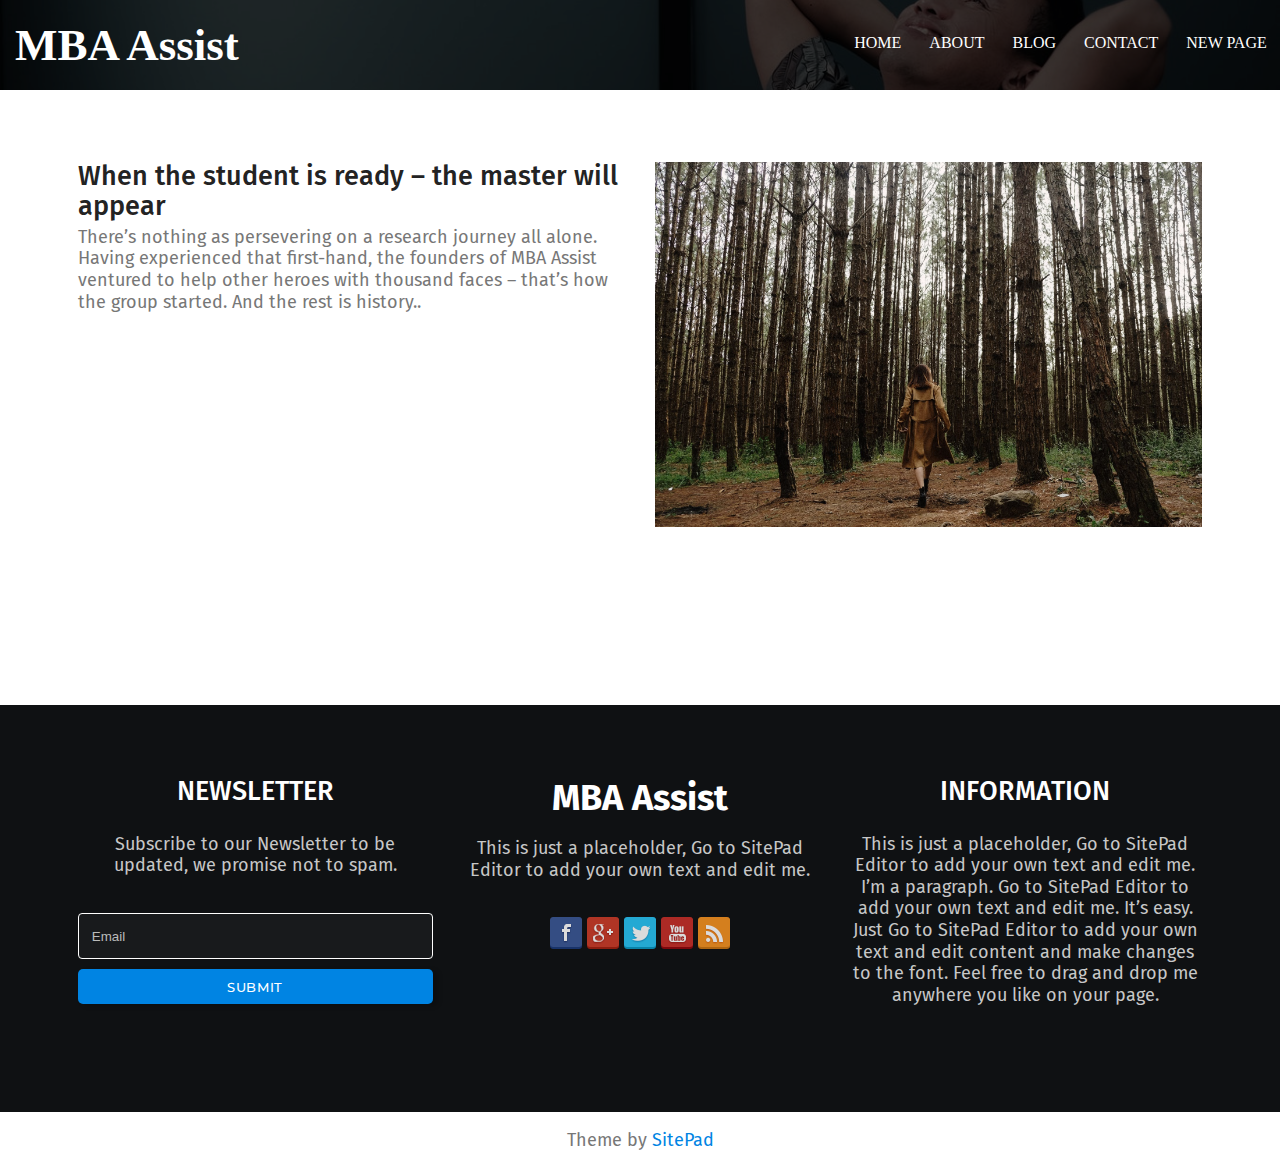
<file: about.html>
<!DOCTYPE html>
<html lang="en-US" class="no-js">
<head>
	<meta charset="UTF-8">
	<meta name="viewport" content="width=device-width, initial-scale=1">
	<link rel="profile" href="http://gmpg.org/xfn/11">
	<script>(function(html){html.className = html.className.replace(/\bno-js\b/,'js')})(document.documentElement);</script>
<title>About &#8211; MBA Assist</title>
<link rel="alternate" type="application/rss+xml" title="MBA Assist &raquo; Feed" href="feed.html" />
<link rel="alternate" type="application/rss+xml" title="MBA Assist &raquo; Comments Feed" href="comments/feed/" />
<script>
	(function(i,s,o,g,r,a,m){i['GoogleAnalyticsObject']=r;i[r]=i[r]||function(){
	(i[r].q=i[r].q||[]).push(arguments)},i[r].l=1*new Date();a=s.createElement(o),
	m=s.getElementsByTagName(o)[0];a.async=1;a.src=g;m.parentNode.insertBefore(a,m)
	})(window,document,'script','https://www.google-analytics.com/analytics.js','ga');

	ga('create', 'UA-129370109-1', 'auto');
	ga('send', 'pageview');
</script>
<meta name="google-site-verification" content="UqcxwTBoBpvywe_NUXTmmuR8XUykNOjdhtBOM4NKm_g" /><link rel='stylesheet' id='this-style-css'  href='css/style.css' type='text/css' media='all' />
<link rel='stylesheet' id='sitemush-fonts-css'  href='https://fonts.googleapis.com/css?family=Merriweather%3A400%2C700%2C900%2C400italic%2C700italic%2C900italic%7CMontserrat%3A400%2C700%7CInconsolata%3A400&#038;subset=latin%2Clatin-ext' type='text/css' media='all' />
<link rel='stylesheet' id='genericons-css'  href='css/genericons.css' type='text/css' media='all' />
<link rel='stylesheet' id='sitemush-style-css'  href='css/1-style.css' type='text/css' media='all' />
<!--[if lt IE 10]>
<link rel='stylesheet' id='sitemush-ie-css'  href='css/ie.css' type='text/css' media='all' />
<![endif]-->
<!--[if lt IE 9]>
<link rel='stylesheet' id='sitemush-ie8-css'  href='css/ie8.css' type='text/css' media='all' />
<![endif]-->
<!--[if lt IE 8]>
<link rel='stylesheet' id='sitemush-ie7-css'  href='css/ie7.css' type='text/css' media='all' />
<![endif]-->
<link rel='stylesheet' id='mpce-venobox-css-css'  href='css/venobox.css' type='text/css' media='all' />
<link rel='stylesheet' id='mpce-insites-css-css'  href='css/cookieconsent.min.css' type='text/css' media='all' />
<link rel='stylesheet' id='mpce-theme-css'  href='css/theme.css' type='text/css' media='all' />
<style id='mpce-theme-inline-css' type='text/css'>
.sm-row-fixed-width{max-width:1170px;}
</style>
<link rel='stylesheet' id='mpce-bootstrap-grid-css'  href='css/bootstrap-grid.min.css' type='text/css' media='all' />
<link rel='stylesheet' id='mpce-font-awesome-css'  href='css/font-awesome.min.css' type='text/css' media='all' />
<script type='text/javascript' src='js/jquery.js'></script>
<script type='text/javascript' src='js/jquery-migrate.min.js'></script>
<script type='text/javascript' src='js/main.js'></script>
<script type='text/javascript' src='js/counter.js'></script>
<!--[if lt IE 9]>
<script type='text/javascript' src='js/html5.js'></script>
<![endif]-->
<script type='text/javascript' src='js/venobox.min.js'></script>
<script type='text/javascript' src='js/cookieconsent.min.js'></script>
<link rel='https://api.w.org/' href='szp-json/' />
<link rel="EditURI" type="application/rsd+xml" title="RSD" href="xmlrpc.php?rsd" />
<link rel="wlwmanifest" type="application/wlwmanifest+xml" href="site-inc/wlwmanifest.xml" /> 
<meta name="generator" content="SitePad" />
<link rel="canonical" href="about.html" />
<link rel='shortlink' href='index.html?p=7' />
<link rel="alternate" type="application/json+oembed" href="szp-json/oembed/1.0/embed?url=https%3A%2F%2Feu.sitepad.com%2Fabout%2F" />
<link rel="alternate" type="text/xml+oembed" href="szp-json/oembed/1.0/embed?url=https%3A%2F%2Feu.sitepad.com%2Fabout%2F&#038;format=xml" />
		<style type="text/css">.recentcomments a{display:inline !important;padding:0 !important;margin:0 !important;}</style>
		</head>

<body class="page page-id-7 page-template-default">
<div id="page" class="site container-fluid">
	<div class="site-inner">
			
		
		<header id="masthead" class="site-header" role="banner"><div class="sm-row-fluid smue-row smue-row-image sme-dsbl-margin-left sme-dsbl-margin-right banner" style="background-image:url(&quot;images/photo-1524110405815-40f8cb1bf14d.jpg&quot;);">
<div class="sm-span12 smue-clmn  sme-dsbl-margin-left sme-dsbl-margin-right banner_col">
<div class="sm-row-fluid smue-row sme-dsbl-margin-left sme-dsbl-margin-right menu_row">
<div class="sm-span6 smue-clmn sme-dsbl-margin-left sme-dsbl-margin-right logo">
<div class="smue-szp_site_title smue-ce-child-detector smue-text-align-left"><div class="site-title-container"  ><a href="index.html"  style=" font-family: times new roman,times;">MBA Assist</a></div></div>
</div>
<div class="sm-span6 smue-clmn sme-dsbl-margin-left sme-dsbl-margin-right menu">
<div class="smue-szp_primary_nav smue-ce-child-detector floatright"><i class="fa fa-bars responsive_bar" id="menu-toggle" aria-expanded="false"> </i>  <button class="menu-toggle" id="menu-toggle" aria-expanded="false" aria-controls="site-navigation social-navigation">Menu</button>
	<div id="site-header-menu" class="site-header-menu">
		<nav id="site-navigation" class="main-navigation" role="navigation" aria-label="Primary Menu"><div class="menu-header-menu-container"><ul id="menu-header-menu" class="primary-menu"><li id="menu-item-11" class="home menu-item menu-item-type-post_type menu-item-object-page menu-item-11" style="  " ><a href="index.html" style="  " >Home</a></li>
<li id="menu-item-12" class="menu-item menu-item-type-post_type menu-item-object-page current-menu-item page_item page-item-7 current_page_item menu-item-12" style="  " ><a href="about.html" style="  " >About</a></li>
<li id="menu-item-13" class="menu-item menu-item-type-post_type menu-item-object-page menu-item-13" style="  " ><a href="blog.html" style="  " >Blog</a></li>
<li id="menu-item-14" class="menu-item menu-item-type-post_type menu-item-object-page menu-item-14" style="  " ><a href="contact.html" style="  " >Contact</a></li>
<li id="menu-item-19" class="menu-item menu-item-type-post_type menu-item-object-page menu-item-19" style="  " ><a href="page.html" style="  " >New Page</a></li>
</ul></div></nav><!-- .main-navigation -->
	</div><!-- .site-header-menu --></div><style>@media screen and (min-width:768px) { .site-header-menu .main-navigation .primary-menu > li {} .site-header-menu .main-navigation a{ font-family:times new roman,times;} .site-header-menu .main-navigation .sub-menu a {} .site-header-menu .main-navigation .current-menu-item > a {} .site-header-menu .main-navigation li:hover > a {} .site-header-menu .main-navigation .primary-menu > .menu-item-has-children > a::after {} .site-header-menu .main-navigation ul ul .menu-item-has-children > a::after {} } @media screen and (max-width:767px) { .site-header-menu .main-navigation a, .site-header-menu .main-navigation .sub-menu a {} i.responsive_bar{} .site-header-menu .main-navigation li.current-menu-item > a {} .site-header-menu .main-navigation a:hover, .site-header-menu .main-navigation .primary-menu li a:hover {} .site-header-menu {} .dropdown-toggle:after {} }</style><script type="text/javascript">
		
		jQuery(document).ready(function(){
			
			var maxwidth = 0;
			var menu_len = jQuery("div.smue-szp_primary_nav").length; // number of menus added
			
			jQuery( "ul.primary-menu > li" ).each(function() {
				maxwidth += jQuery(this).width(); // Find total width
			});
			
			if(menu_len){
				maxwidth /= menu_len; // Divide the total width with number of menus
			}
			
			jQuery( ".smue-szp_primary_nav" ).css( "maxWidth", maxwidth + "px" ); // Assign the maxWidth
		});		
		</script>
</div>
</div>
<div class="sm-row-fluid smue-row sme-dsbl-margin-left sme-dsbl-margin-right hide_section banner_content">
<div class="sm-span12 smue-clmn sme-dsbl-margin-left sme-dsbl-margin-right">
<div class="smue-text-obj">
<h1 style="text-align: center;"><strong><span style="font-family: 'times new roman', times;">MAKING YOUR DREAM</span></strong></h1>
<h1 style="text-align: center;"><strong><span style="font-family: 'times new roman', times;">DEGREE A <span style="color: #3366ff;">REALITY</span></span></strong></h1>
</div>
</div>
</div>
<div class="sm-row-fluid smue-row sme-dsbl-margin-left sme-dsbl-margin-right hide_section banner_btn">
<div class="sm-span12 smue-clmn sme-dsbl-margin-left sme-dsbl-margin-right">
<div class="smue-button-obj smue-text-align-center"><a href="#" target="_self" class="smue-btn smue-btn-size-large"  >CONTACT US</a></div>
</div>
</div>
</div>
</div>

		</header><!-- .site-header -->
		<script language="javascript" type="text/javascript">
			var cur_page_data = {pageid:"7", pagename:"about"};
			var cur_themes_url = "http://mbaassist.co.za/site-data/themes";
		</script>
		<div id="content" class="site-content">

<div id="primary" class="content-area">
	<main id="main" class="site-main" role="main">
		
<article id="post-7" class="post-7 page type-page status-publish hentry">

	<div class="entry-content">
		<div class="sm-row-fluid smue-row sme-dsbl-margin-left sme-dsbl-margin-right padding_row about_row">
<div class="sm-span6 smue-clmn  sme-dsbl-margin-left sme-dsbl-margin-right">
<div class="smue-text-obj">
<h4>When the student is ready &#8211; the master will appear</h4>
<p>There&#8217;s nothing as persevering on a research journey all alone. Having experienced that first-hand, the founders of MBA Assist ventured to help other heroes with thousand faces &#8211; that&#8217;s how the group started. And the rest is history..</p>
</div>
</div>
<div class="sm-span6 smue-clmn  sme-dsbl-margin-left sme-dsbl-margin-right about_img">
<div class="smue-image-obj smue-text-align-left"><img src="images/path.jpeg" title="path" alt="path" class="smue-image-obj-basic sme-dsbl-margin-left sme-dsbl-margin-right sme-dsbl-margin-top sme-dsbl-margin-bottom" /></div>
</div>
</div>
<div class="sm-row-fluid smue-row sme-dsbl-margin-left sme-dsbl-margin-right padding_row team_thumb_row">
<div class="sm-span6 smue-clmn  sme-dsbl-margin-left sme-dsbl-margin-right">
<div class="smue-ce-icon-obj smue-ce-icon-shape-none  smue-ce-icon-size-small  smue-ce-icon-align-center  sme-dsbl-padding-left sme-dsbl-padding-right sme-dsbl-margin-top sme-dsbl-margin-bottom" style=""><a class="smue-ce-icon-link" href="#" target="_self">
<div style="background-color:transparent; border-color: transparent;" class="smue-ce-icon-bg"><span class="fa fa-facebook smue-ce-icon-preview" style="color:rgb(255, 255, 255)"></span></div>
<p></a></div>
</div>
<div class="sm-span6 smue-clmn  sme-dsbl-margin-left sme-dsbl-margin-right">
<div class="smue-ce-icon-obj smue-ce-icon-shape-none  smue-ce-icon-size-small  smue-ce-icon-align-center  sme-dsbl-padding-left sme-dsbl-padding-right sme-dsbl-margin-top sme-dsbl-margin-bottom" style=""><a class="smue-ce-icon-link" href="#" target="_self">
<div style="background-color:transparent; border-color: transparent;" class="smue-ce-icon-bg"><span class="fa fa-google-plus smue-ce-icon-preview" style="color:rgb(255, 255, 255)"></span></div>
<p></a></div>
</div>
</div>
	</div><!-- .entry-content -->

</article><!-- #post-## -->

	</main><!-- .site-main -->
</div><!-- .content-area -->


		</div><!-- .site-content -->
		
		
		<footer id="colophon" class="site-footer" role="contentinfo"><div class="sm-row-fluid smue-row sme-dsbl-margin-left sme-dsbl-margin-right footer_row padding_row">
<div class="sm-span4 smue-clmn  sme-dsbl-margin-left sme-dsbl-margin-right">
<div class="sm-row-fluid smue-row sme-dsbl-margin-left sme-dsbl-margin-right">
<div class="sm-span12 smue-clmn sme-dsbl-margin-left sme-dsbl-margin-right footer_col">
<div class="smue-text-obj">
<h4 style="text-align: center;"><span style="color: #ffffff;">NEWSLETTER</span></h4>
<p>&nbsp;</p>
<p style="text-align: center;">Subscribe to our Newsletter to be updated, we promise not to spam.</p>
</div>
</div>
</div>
<div class="sm-row-fluid smue-row sme-dsbl-margin-left sme-dsbl-margin-right">
<div class="sm-span12 smue-clmn sme-dsbl-margin-left sme-dsbl-margin-right newsletter_form">
<form role="form"  class="mpce-cfa-form  smue-form-85"  method="post" enctype="multipart/form-data">
<p class="mpce-cfa-form-group mpce-cfa-form-email"><input type="email" name="Email" id="Email" class="cfa-mail" placeholder="Email" /></p>
<div class="mpce-cfa-message"></div>
<p><input type="hidden" name="cfa_name" value="Contact Form"><input type="hidden" name="cfa_id" value="">
<p class="smue-button-obj mpce-cfa-form-group mpce-cfa-form-submit"><input type="submit" name="cfa-submit" class="cfa-submit  smue-btn-size- smue-btn-full-width form-submit" value="SUBMIT" /><img src="images/loader.gif"  class="mpce-cfa-loader"><br />
<style> .smue-form-85.mpce-cfa-form input[type="submit"]{ font-family: ;}</style>
</p>
</form>
</div>
</div>
</div>
<div class="sm-span4 smue-clmn  sme-dsbl-margin-left sme-dsbl-margin-right footer_col footer_middle">
<div class="sm-row-fluid smue-row sme-dsbl-margin-left sme-dsbl-margin-right">
<div class="sm-span12 smue-clmn sme-dsbl-margin-left sme-dsbl-margin-right footer_logo">
<div class="smue-szp_site_title smue-ce-child-detector smue-text-align-center"><div class="site-title-container"  ><a href="index.html"  style=" font-family: ;">MBA Assist</a></div></div>
</div>
</div>
<div class="sm-row-fluid smue-row sme-dsbl-margin-left sme-dsbl-margin-right">
<div class="sm-span12 smue-clmn sme-dsbl-margin-left sme-dsbl-margin-right">
<div class="smue-text-obj">
<p style="text-align: center;">This is just a placeholder, Go to SitePad Editor to add your own text and edit me.</p>
</div>
</div>
</div>
<div class="sm-row-fluid smue-row sme-dsbl-margin-left sme-dsbl-margin-right">
<div class="sm-span12 smue-clmn sme-dsbl-margin-left sme-dsbl-margin-right footer_social">
<div class="smue-social-profile-obj smue-text-align-center smue-buttons-32x32 smue-buttons-volume"><span class="smue-button-facebook"><a href="https://www.facebook.com/sitepad" title="Facebook" target="_blank"></a></span><span class="smue-button-google"><a href="https://plus.google.com/+SitePad" title="Google +" target="_blank"></a></span><span class="smue-button-twitter"><a href="https://twitter.com/sitepad_editor" title="Twitter" target="_blank"></a></span><span class="smue-button-youtube"><a href="https://www.youtube.com/user/softaculous" title="YouTube" target="_blank"></a></span><span class="smue-button-rss"><a href="https://sitepad.com/blog/feed" title="RSS" target="_blank"></a></span></div>
</div>
</div>
</div>
<div class="sm-span4 smue-clmn  sme-dsbl-margin-left sme-dsbl-margin-right footer_col">
<div class="smue-text-obj">
<h4 style="text-align: center;"><span style="color: #ffffff;">INFORMATION</span></h4>
<p>&nbsp;</p>
<p style="text-align: center;">This is just a placeholder, Go to SitePad Editor to add your own text and edit me. I&#8217;m a paragraph. Go to SitePad Editor to add your own text and edit me. It&#8217;s easy. Just Go to SitePad Editor to add your own text and edit content and make changes to the font. Feel free to drag and drop me anywhere you like on your page.</p>
</div>
</div>
</div>
<div class="sm-row-fluid smue-row sme-dsbl-margin-left sme-dsbl-margin-right copyright">
<div class="sm-span12 smue-clmn  sme-dsbl-margin-left sme-dsbl-margin-right">
<div class="smue-text-obj">
<p style="text-align: center;">Theme by <a href="https://sitepad.com">SitePad</a></p>
</div>
</div>
</div>

		</footer><!-- .site-footer -->	</div><!-- .site-inner -->
</div><!-- .site -->

<link rel='stylesheet' id='mpce-cfa-style-css'  href='css/cfa.style.min.css' type='text/css' media='all' />
<script type='text/javascript' src='js/skip-link-focus-fix.js'></script>
<script type='text/javascript'>
/* <![CDATA[ */
var screenReaderText = {"expand":"expand child menu","collapse":"collapse child menu"};
/* ]]> */
</script>
<script type='text/javascript' src='js/functions.js'></script>
<script type='text/javascript' src='js/szp-embed.min.js'></script>
<script type='text/javascript' src='js/jquery.stellar.min.js'></script>
<script type='text/javascript' src='js/jquery.waypoints.min.js'></script>
<script type='text/javascript' src='js/mp-waypoint-animations.js'></script>
<script type='text/javascript' src='js/cfa.modernizr.min.js'></script>
<script type='text/javascript'>
/* <![CDATA[ */
var MPCE_CFA_Ajax = {"ajaxurl":"contact.php","security":"2b9a075b8a","sitekey":"","success":"","fail":""};
/* ]]> */
</script>
<script type='text/javascript' src='js/cfa.engine.min.js'></script>
<style id="smue-ce-private-styles" data-posts="" type="text/css"></style></body>
</html>
</file>
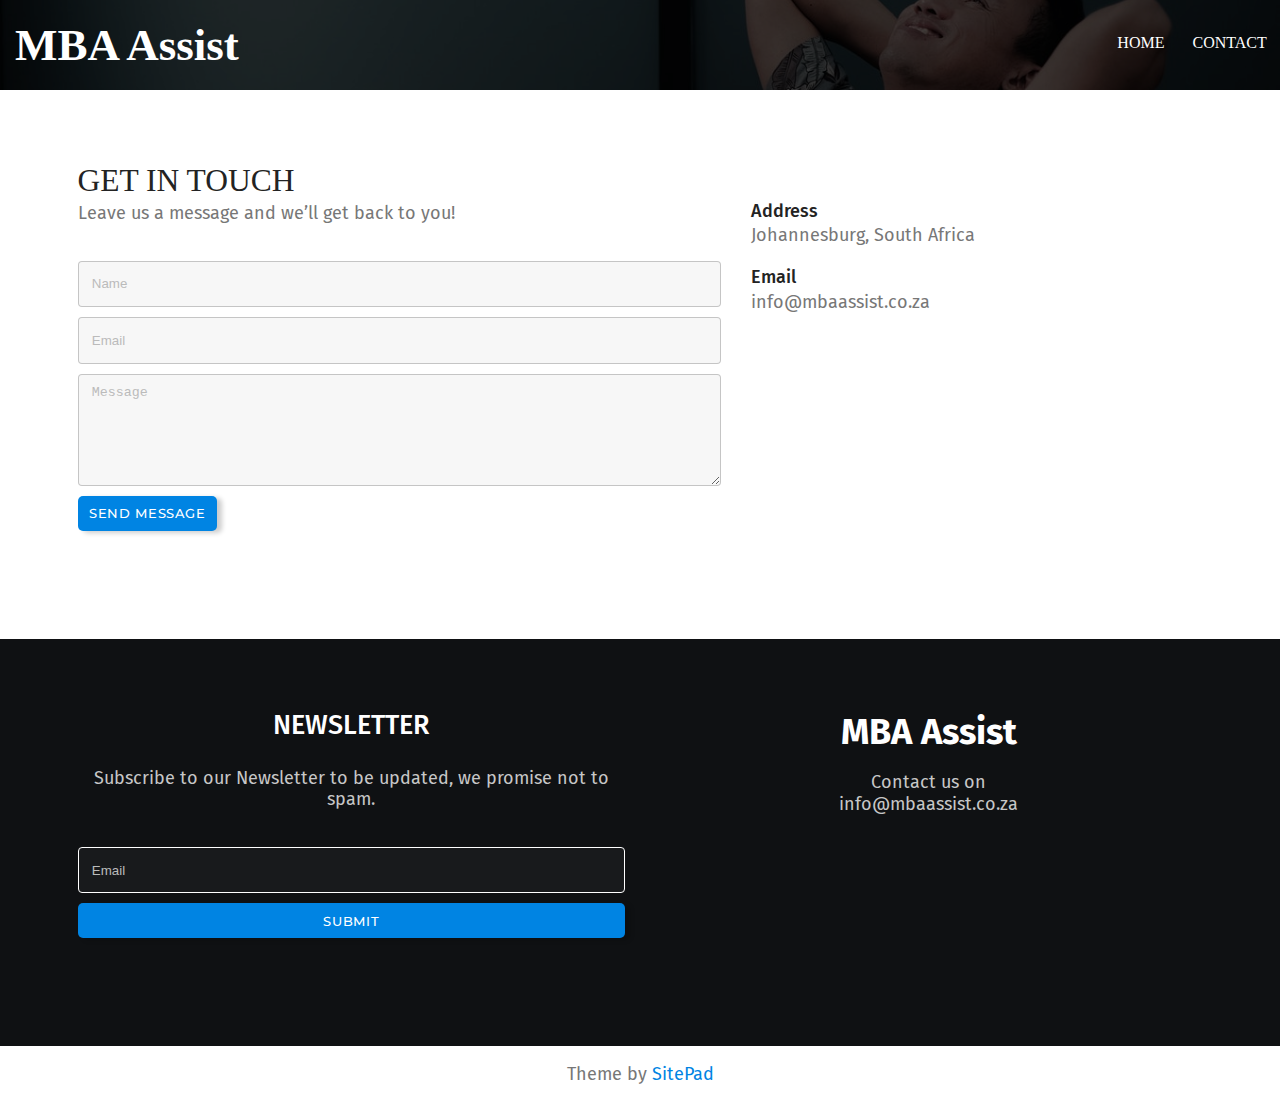
<file: contact.html>
<!DOCTYPE html>
<html lang="en-US" class="no-js">
<head>
	<meta charset="UTF-8">
	<meta name="viewport" content="width=device-width, initial-scale=1">
	<link rel="profile" href="http://gmpg.org/xfn/11">
	<script>(function(html){html.className = html.className.replace(/\bno-js\b/,'js')})(document.documentElement);</script>
<title>Contact &#8211; MBA Assist</title>
<link rel="alternate" type="application/rss+xml" title="MBA Assist &raquo; Feed" href="feed.html" />
<link rel="alternate" type="application/rss+xml" title="MBA Assist &raquo; Comments Feed" href="comments/feed/" />
<script>
	(function(i,s,o,g,r,a,m){i['GoogleAnalyticsObject']=r;i[r]=i[r]||function(){
	(i[r].q=i[r].q||[]).push(arguments)},i[r].l=1*new Date();a=s.createElement(o),
	m=s.getElementsByTagName(o)[0];a.async=1;a.src=g;m.parentNode.insertBefore(a,m)
	})(window,document,'script','https://www.google-analytics.com/analytics.js','ga');

	ga('create', 'UA-129370109-1', 'auto');
	ga('send', 'pageview');
</script>
<meta name="google-site-verification" content="UqcxwTBoBpvywe_NUXTmmuR8XUykNOjdhtBOM4NKm_g" /><link rel='stylesheet' id='this-style-css'  href='css/style.css' type='text/css' media='all' />
<link rel='stylesheet' id='sitemush-fonts-css'  href='https://fonts.googleapis.com/css?family=Merriweather%3A400%2C700%2C900%2C400italic%2C700italic%2C900italic%7CMontserrat%3A400%2C700%7CInconsolata%3A400&#038;subset=latin%2Clatin-ext' type='text/css' media='all' />
<link rel='stylesheet' id='genericons-css'  href='css/genericons.css' type='text/css' media='all' />
<link rel='stylesheet' id='sitemush-style-css'  href='css/1-style.css' type='text/css' media='all' />
<!--[if lt IE 10]>
<link rel='stylesheet' id='sitemush-ie-css'  href='css/ie.css' type='text/css' media='all' />
<![endif]-->
<!--[if lt IE 9]>
<link rel='stylesheet' id='sitemush-ie8-css'  href='css/ie8.css' type='text/css' media='all' />
<![endif]-->
<!--[if lt IE 8]>
<link rel='stylesheet' id='sitemush-ie7-css'  href='css/ie7.css' type='text/css' media='all' />
<![endif]-->
<link rel='stylesheet' id='mpce-venobox-css-css'  href='css/venobox.css' type='text/css' media='all' />
<link rel='stylesheet' id='mpce-insites-css-css'  href='css/cookieconsent.min.css' type='text/css' media='all' />
<link rel='stylesheet' id='mpce-theme-css'  href='css/theme.css' type='text/css' media='all' />
<style id='mpce-theme-inline-css' type='text/css'>
.sm-row-fixed-width{max-width:1170px;}
</style>
<link rel='stylesheet' id='mpce-bootstrap-grid-css'  href='css/bootstrap-grid.min.css' type='text/css' media='all' />
<link rel='stylesheet' id='mpce-font-awesome-css'  href='css/font-awesome.min.css' type='text/css' media='all' />
<script type='text/javascript' src='js/jquery.js'></script>
<script type='text/javascript' src='js/jquery-migrate.min.js'></script>
<script type='text/javascript' src='js/main.js'></script>
<script type='text/javascript' src='js/counter.js'></script>
<!--[if lt IE 9]>
<script type='text/javascript' src='js/html5.js'></script>
<![endif]-->
<script type='text/javascript' src='js/venobox.min.js'></script>
<script type='text/javascript' src='js/cookieconsent.min.js'></script>
<link rel='https://api.w.org/' href='szp-json/' />
<link rel="EditURI" type="application/rsd+xml" title="RSD" href="xmlrpc.php?rsd" />
<link rel="wlwmanifest" type="application/wlwmanifest+xml" href="site-inc/wlwmanifest.xml" /> 
<meta name="generator" content="SitePad" />
<link rel="canonical" href="contact.html" />
<link rel='shortlink' href='index.html?p=8' />
<link rel="alternate" type="application/json+oembed" href="szp-json/oembed/1.0/embed?url=https%3A%2F%2Feu.sitepad.com%2Fcontact%2F" />
<link rel="alternate" type="text/xml+oembed" href="szp-json/oembed/1.0/embed?url=https%3A%2F%2Feu.sitepad.com%2Fcontact%2F&#038;format=xml" />
		<style type="text/css">.recentcomments a{display:inline !important;padding:0 !important;margin:0 !important;}</style>
		</head>

<body class="page page-id-8 page-template-default">
<div id="page" class="site container-fluid">
	<div class="site-inner">
			
		
		<header id="masthead" class="site-header" role="banner"><div class="sm-row-fluid smue-row smue-row-image sme-dsbl-margin-left sme-dsbl-margin-right banner" style="background-image:url(&quot;images/photo-1524110405815-40f8cb1bf14d.jpg&quot;);">
<div class="sm-span12 smue-clmn  sme-dsbl-margin-left sme-dsbl-margin-right banner_col">
<div class="sm-row-fluid smue-row sme-dsbl-margin-left sme-dsbl-margin-right menu_row">
<div class="sm-span6 smue-clmn sme-dsbl-margin-left sme-dsbl-margin-right logo">
<div class="smue-szp_site_title smue-ce-child-detector smue-text-align-left"><div class="site-title-container"  ><a href="index.html"  style=" font-family: verdana,geneva;">MBA Assist</a></div></div>
</div>
<div class="sm-span6 smue-clmn sme-dsbl-margin-left sme-dsbl-margin-right menu">
<div class="smue-szp_primary_nav smue-ce-child-detector floatright"><i class="fa fa-bars responsive_bar" id="menu-toggle" aria-expanded="false"> </i>  <button class="menu-toggle" id="menu-toggle" aria-expanded="false" aria-controls="site-navigation social-navigation">Menu</button>
	<div id="site-header-menu" class="site-header-menu">
		<nav id="site-navigation" class="main-navigation" role="navigation" aria-label="Primary Menu"><div class="menu-header-menu-container"><ul id="menu-header-menu" class="primary-menu"><li id="menu-item-11" class="home menu-item menu-item-type-post_type menu-item-object-page menu-item-11" style="  " ><a href="index.html" style="  " >Home</a></li>
<li id="menu-item-14" class="menu-item menu-item-type-post_type menu-item-object-page current-menu-item page_item page-item-8 current_page_item menu-item-14" style="  " ><a href="contact.html" style="  " >Contact</a></li>
</ul></div></nav><!-- .main-navigation -->
	</div><!-- .site-header-menu --></div><style>@media screen and (min-width:768px) { .site-header-menu .main-navigation .primary-menu > li {} .site-header-menu .main-navigation a{ font-family:verdana,geneva;} .site-header-menu .main-navigation .sub-menu a {} .site-header-menu .main-navigation .current-menu-item > a {} .site-header-menu .main-navigation li:hover > a {} .site-header-menu .main-navigation .primary-menu > .menu-item-has-children > a::after {} .site-header-menu .main-navigation ul ul .menu-item-has-children > a::after {} } @media screen and (max-width:767px) { .site-header-menu .main-navigation a, .site-header-menu .main-navigation .sub-menu a {} i.responsive_bar{} .site-header-menu .main-navigation li.current-menu-item > a {} .site-header-menu .main-navigation a:hover, .site-header-menu .main-navigation .primary-menu li a:hover {} .site-header-menu {} .dropdown-toggle:after {} }</style><script type="text/javascript">
		
		jQuery(document).ready(function(){
			
			var maxwidth = 0;
			var menu_len = jQuery("div.smue-szp_primary_nav").length; // number of menus added
			
			jQuery( "ul.primary-menu > li" ).each(function() {
				maxwidth += jQuery(this).width(); // Find total width
			});
			
			if(menu_len){
				maxwidth /= menu_len; // Divide the total width with number of menus
			}
			
			jQuery( ".smue-szp_primary_nav" ).css( "maxWidth", maxwidth + "px" ); // Assign the maxWidth
		});		
		</script>
</div>
</div>
<div class="sm-row-fluid smue-row sme-dsbl-margin-left sme-dsbl-margin-right hide_section banner_content">
<div class="sm-span12 smue-clmn sme-dsbl-margin-left sme-dsbl-margin-right">
<div class="smue-text-obj">
<h1 style="text-align: center;"><span style="font-family: verdana, geneva; font-size: 72px;"><strong>MAKING YOUR DREAM</strong></span></h1>
<h1 style="text-align: center;"><span style="font-family: verdana, geneva; font-size: 72px;"><strong>DEGREE A <span style="color: #3366ff;">REALITY</span></strong></span></h1>
</div>
</div>
</div>
<div class="sm-row-fluid smue-row sme-dsbl-margin-left sme-dsbl-margin-right hide_section banner_btn">
<div class="sm-span12 smue-clmn sme-dsbl-margin-left sme-dsbl-margin-right">
<div class="smue-button-obj smue-text-align-center"><a href="#" target="_self" class="smue-btn smue-btn-size-large"  >CONTACT US</a></div>
</div>
</div>
</div>
</div>

		</header><!-- .site-header -->
		<script language="javascript" type="text/javascript">
			var cur_page_data = {pageid:"8", pagename:"contact"};
			var cur_themes_url = "http://mbaassist.co.za/site-data/themes";
		</script>
		<div id="content" class="site-content">

<div id="primary" class="content-area">
	<main id="main" class="site-main" role="main">
		
<article id="post-8" class="post-8 page type-page status-publish hentry">

	<div class="entry-content">
		<div class="sm-row-fluid smue-row sme-dsbl-margin-left sme-dsbl-margin-right padding_row contact_row">
<div class="sm-span7 smue-clmn  sme-dsbl-margin-left sme-dsbl-margin-right">
<div class="sm-row-fluid smue-row sme-dsbl-margin-left sme-dsbl-margin-right">
<div class="sm-span12 smue-clmn sme-dsbl-margin-left sme-dsbl-margin-right">
<div class="smue-text-obj">
<h3><span style="font-family: 'arial black', 'avant garde';">GET IN TOUCH</span></h3>
<p>Leave us a message and we&#8217;ll get back to you!</p>
</div>
</div>
</div>
<div class="sm-row-fluid smue-row sme-dsbl-margin-left sme-dsbl-margin-right">
<div class="sm-span12 smue-clmn sme-dsbl-margin-left sme-dsbl-margin-right contact_form">
<form role="form"  id="contact-form-id" class="mpce-cfa-form  smue-form-contact-form-id"  method="post" enctype="multipart/form-data">
<p class="mpce-cfa-form-group mpce-cfa-form-text"><input type="text" name="Name" id="Name" class="cfa-input" placeholder="Name" /></p>
<p class="mpce-cfa-form-group mpce-cfa-form-email"><input type="email" name="Email" id="Email" class="cfa-mail" placeholder="Email" /></p>
<p class="mpce-cfa-form-group mpce-cfa-form-textarea"><textarea name="Message" id="Message" class="cfa-textarea" placeholder="Message"  rows="6" ></textarea></p>
<div class="mpce-cfa-message"></div>
<p><input type="hidden" name="cfa_name" value="Contact Form"><input type="hidden" name="cfa_id" value="contact-form-id">
<p class="smue-button-obj mpce-cfa-form-group mpce-cfa-form-submit"><input type="submit" name="cfa-submit" class="cfa-submit  smue-btn-size- form-submit" value="SEND MESSAGE" /><img src="images/loader.gif"  class="mpce-cfa-loader"><br />
<style> .smue-form-contact-form-id.mpce-cfa-form input[type="submit"]{ font-family: ;}</style>
</p>
</form>
</div>
</div>
</div>
<div class="sm-span5 smue-clmn  sme-dsbl-margin-left sme-dsbl-margin-right">
<div class="smue-text-obj contact_address">
<h6></h6>
<h6></h6>
<h6></h6>
<h6>Address</h6>
<p>Johannesburg, South Africa</p>
<p>&nbsp;</p>
<h6>Email</h6>
<p>info@mbaassist.co.za</p>
<p>&nbsp;</p>
</div>
</div>
</div>
	</div><!-- .entry-content -->

</article><!-- #post-## -->

	</main><!-- .site-main -->
</div><!-- .content-area -->


		</div><!-- .site-content -->
		
		
		<footer id="colophon" class="site-footer" role="contentinfo"><div class="sm-row-fluid smue-row sme-dsbl-margin-left sme-dsbl-margin-right footer_row padding_row">
<div class="sm-span6 smue-clmn  sme-dsbl-margin-left sme-dsbl-margin-right">
<div class="sm-row-fluid smue-row sme-dsbl-margin-left sme-dsbl-margin-right">
<div class="sm-span12 smue-clmn sme-dsbl-margin-left sme-dsbl-margin-right footer_col">
<div class="smue-text-obj">
<h4 style="text-align: center;"><span style="color: #ffffff;">NEWSLETTER</span></h4>
<p>&nbsp;</p>
<p style="text-align: center;">Subscribe to our Newsletter to be updated, we promise not to spam.</p>
</div>
</div>
</div>
<div class="sm-row-fluid smue-row sme-dsbl-margin-left sme-dsbl-margin-right">
<div class="sm-span12 smue-clmn sme-dsbl-margin-left sme-dsbl-margin-right newsletter_form">
<form role="form"  id="newsletter-form-id" class="mpce-cfa-form  smue-form-newsletter-form-id"  method="post" enctype="multipart/form-data">
<p class="mpce-cfa-form-group mpce-cfa-form-email"><input type="email" name="Email" id="Email" class="cfa-mail" placeholder="Email" /></p>
<div class="mpce-cfa-message"></div>
<p><input type="hidden" name="cfa_name" value="Contact Form"><input type="hidden" name="cfa_id" value="newsletter-form-id">
<p class="smue-button-obj mpce-cfa-form-group mpce-cfa-form-submit"><input type="submit" name="cfa-submit" class="cfa-submit  smue-btn-size- smue-btn-full-width form-submit" value="SUBMIT" /><img src="images/loader.gif"  class="mpce-cfa-loader"><br />
<style> .smue-form-newsletter-form-id.mpce-cfa-form input[type="submit"]{ font-family: ;}</style>
</p>
</form>
</div>
</div>
</div>
<div class="sm-span6 smue-clmn  sme-dsbl-margin-left sme-dsbl-margin-right footer_col footer_middle">
<div class="sm-row-fluid smue-row sme-dsbl-margin-left sme-dsbl-margin-right">
<div class="sm-span12 smue-clmn sme-dsbl-margin-left sme-dsbl-margin-right footer_logo">
<div class="smue-szp_site_title smue-ce-child-detector smue-text-align-center"><div class="site-title-container"  ><a href="index.html"  style=" font-family: ;">MBA Assist</a></div></div>
</div>
</div>
<div class="sm-row-fluid smue-row sme-dsbl-margin-left sme-dsbl-margin-right">
<div class="sm-span12 smue-clmn sme-dsbl-margin-left sme-dsbl-margin-right">
<div class="smue-text-obj">
<p style="text-align: center;">Contact us on</p>
<p style="text-align: center;">info@mbaassist.co.za</p>
</div>
</div>
</div>
</div>
</div>
<div class="sm-row-fluid smue-row sme-dsbl-margin-left sme-dsbl-margin-right copyright">
<div class="sm-span12 smue-clmn  sme-dsbl-margin-left sme-dsbl-margin-right">
<div class="smue-text-obj">
<p style="text-align: center;">Theme by <a href="https://sitepad.com">SitePad</a></p>
</div>
</div>
</div>

		</footer><!-- .site-footer -->	</div><!-- .site-inner -->
</div><!-- .site -->

<link rel='stylesheet' id='mpce-cfa-style-css'  href='css/cfa.style.min.css' type='text/css' media='all' />
<script type='text/javascript' src='js/skip-link-focus-fix.js'></script>
<script type='text/javascript'>
/* <![CDATA[ */
var screenReaderText = {"expand":"expand child menu","collapse":"collapse child menu"};
/* ]]> */
</script>
<script type='text/javascript' src='js/functions.js'></script>
<script type='text/javascript' src='js/szp-embed.min.js'></script>
<script type='text/javascript' src='js/jquery.stellar.min.js'></script>
<script type='text/javascript' src='js/cfa.modernizr.min.js'></script>
<script type='text/javascript'>
/* <![CDATA[ */
var MPCE_CFA_Ajax = {"ajaxurl":"contact.php","security":"2b9a075b8a","sitekey":"","success":"Sender's message was sent successfully","fail":"Sender's message was failed to send"};
/* ]]> */
</script>
<script type='text/javascript' src='js/cfa.engine.min.js'></script>
<style id="smue-ce-private-styles" data-posts="" type="text/css"></style></body>
</html>
</file>
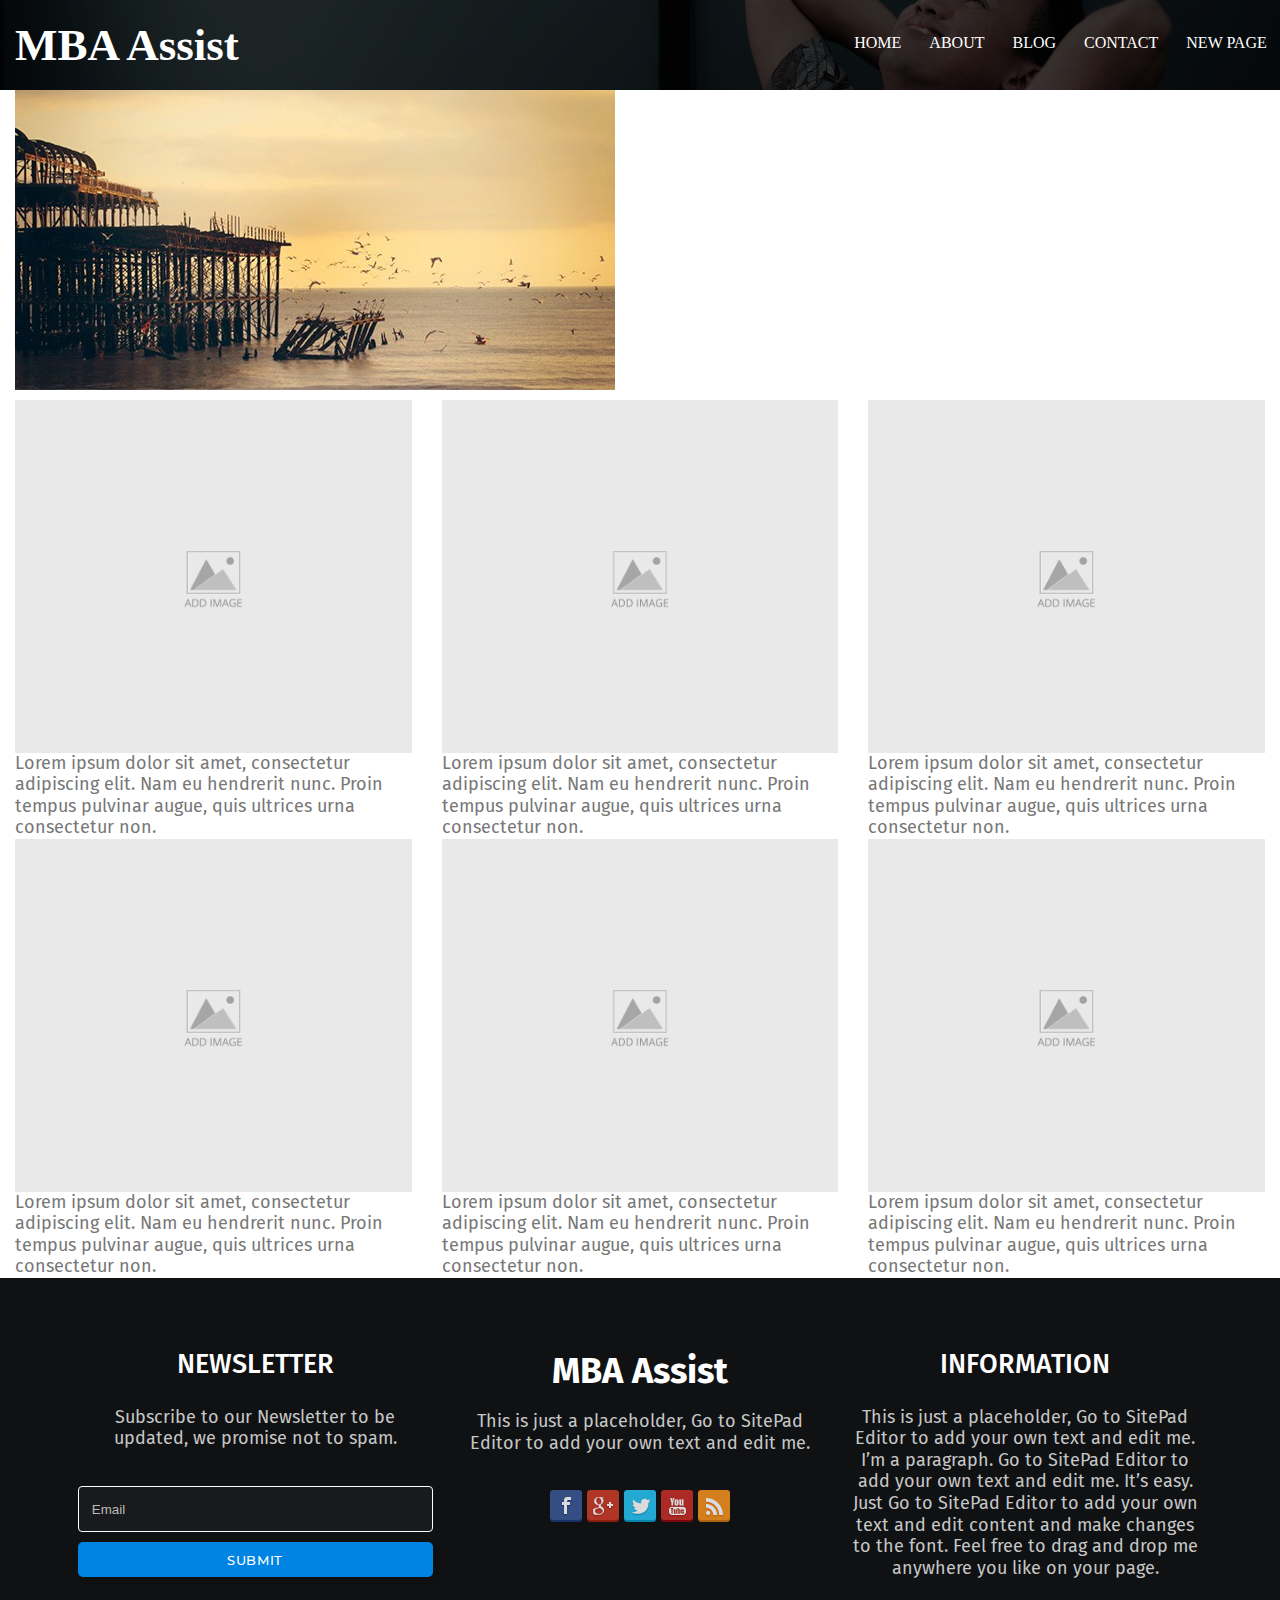
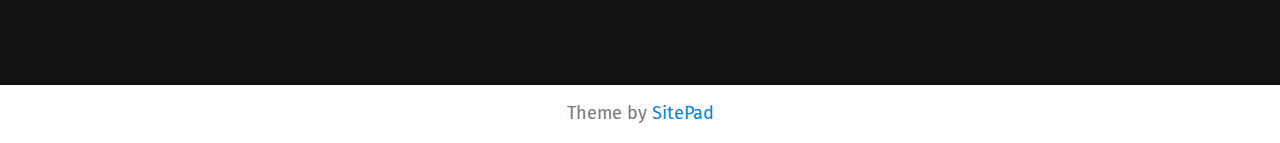
<file: page.html>
<!DOCTYPE html>
<html lang="en-US" class="no-js">
<head>
	<meta charset="UTF-8">
	<meta name="viewport" content="width=device-width, initial-scale=1">
	<link rel="profile" href="http://gmpg.org/xfn/11">
	<script>(function(html){html.className = html.className.replace(/\bno-js\b/,'js')})(document.documentElement);</script>
<title>New Page &#8211; MBA Assist</title>
<link rel="alternate" type="application/rss+xml" title="MBA Assist &raquo; Feed" href="feed.html" />
<link rel="alternate" type="application/rss+xml" title="MBA Assist &raquo; Comments Feed" href="comments/feed/" />
<meta name="google-site-verification" content="UqcxwTBoBpvywe_NUXTmmuR8XUykNOjdhtBOM4NKm_g" /><link rel='stylesheet' id='this-style-css'  href='css/style.css' type='text/css' media='all' />
<link rel='stylesheet' id='sitemush-fonts-css'  href='https://fonts.googleapis.com/css?family=Merriweather%3A400%2C700%2C900%2C400italic%2C700italic%2C900italic%7CMontserrat%3A400%2C700%7CInconsolata%3A400&#038;subset=latin%2Clatin-ext' type='text/css' media='all' />
<link rel='stylesheet' id='genericons-css'  href='css/genericons.css' type='text/css' media='all' />
<link rel='stylesheet' id='sitemush-style-css'  href='css/1-style.css' type='text/css' media='all' />
<!--[if lt IE 10]>
<link rel='stylesheet' id='sitemush-ie-css'  href='css/ie.css' type='text/css' media='all' />
<![endif]-->
<!--[if lt IE 9]>
<link rel='stylesheet' id='sitemush-ie8-css'  href='css/ie8.css' type='text/css' media='all' />
<![endif]-->
<!--[if lt IE 8]>
<link rel='stylesheet' id='sitemush-ie7-css'  href='css/ie7.css' type='text/css' media='all' />
<![endif]-->
<link rel='stylesheet' id='mpce-venobox-css-css'  href='css/venobox.css' type='text/css' media='all' />
<link rel='stylesheet' id='mpce-theme-css'  href='css/theme.css' type='text/css' media='all' />
<style id='mpce-theme-inline-css' type='text/css'>
.sm-row-fixed-width{max-width:1170px;}
</style>
<link rel='stylesheet' id='mpce-bootstrap-grid-css'  href='css/bootstrap-grid.min.css' type='text/css' media='all' />
<link rel='stylesheet' id='mpce-font-awesome-css'  href='css/font-awesome.min.css' type='text/css' media='all' />
<script type='text/javascript' src='js/jquery.js'></script>
<script type='text/javascript' src='js/jquery-migrate.min.js'></script>
<script type='text/javascript' src='js/main.js'></script>
<script type='text/javascript' src='js/counter.js'></script>
<!--[if lt IE 9]>
<script type='text/javascript' src='js/html5.js'></script>
<![endif]-->
<script type='text/javascript' src='js/venobox.min.js'></script>
<link rel='https://api.w.org/' href='szp-json/' />
<link rel="EditURI" type="application/rsd+xml" title="RSD" href="xmlrpc.php?rsd" />
<link rel="wlwmanifest" type="application/wlwmanifest+xml" href="site-inc/wlwmanifest.xml" /> 
<meta name="generator" content="SitePad" />
<link rel="canonical" href="page.html" />
<link rel='shortlink' href='index.html?p=18' />
<link rel="alternate" type="application/json+oembed" href="szp-json/oembed/1.0/embed?url=https%3A%2F%2Feu.sitepad.com%2Fpage%2F" />
<link rel="alternate" type="text/xml+oembed" href="szp-json/oembed/1.0/embed?url=https%3A%2F%2Feu.sitepad.com%2Fpage%2F&#038;format=xml" />
		<style type="text/css">.recentcomments a{display:inline !important;padding:0 !important;margin:0 !important;}</style>
		</head>

<body class="page page-id-18 page-template-default">
<div id="page" class="site container-fluid">
	<div class="site-inner">
			
		
		<header id="masthead" class="site-header" role="banner"><div class="sm-row-fluid smue-row smue-row-image sme-dsbl-margin-left sme-dsbl-margin-right banner" style="background-image:url(&quot;images/photo-1524110405815-40f8cb1bf14d.jpg&quot;);">
<div class="sm-span12 smue-clmn  sme-dsbl-margin-left sme-dsbl-margin-right banner_col">
<div class="sm-row-fluid smue-row sme-dsbl-margin-left sme-dsbl-margin-right menu_row">
<div class="sm-span6 smue-clmn sme-dsbl-margin-left sme-dsbl-margin-right logo">
<div class="smue-szp_site_title smue-ce-child-detector smue-text-align-left"><div class="site-title-container"  ><a href="index.html"  style=" font-family: times new roman,times;">MBA Assist</a></div></div>
</div>
<div class="sm-span6 smue-clmn sme-dsbl-margin-left sme-dsbl-margin-right menu">
<div class="smue-szp_primary_nav smue-ce-child-detector floatright"><i class="fa fa-bars responsive_bar" id="menu-toggle" aria-expanded="false"> </i>  <button class="menu-toggle" id="menu-toggle" aria-expanded="false" aria-controls="site-navigation social-navigation">Menu</button>
	<div id="site-header-menu" class="site-header-menu">
		<nav id="site-navigation" class="main-navigation" role="navigation" aria-label="Primary Menu"><div class="menu-header-menu-container"><ul id="menu-header-menu" class="primary-menu"><li id="menu-item-11" class="home menu-item menu-item-type-post_type menu-item-object-page menu-item-11" style="  " ><a href="index.html" style="  " >Home</a></li>
<li id="menu-item-12" class="menu-item menu-item-type-post_type menu-item-object-page menu-item-12" style="  " ><a href="about.html" style="  " >About</a></li>
<li id="menu-item-13" class="menu-item menu-item-type-post_type menu-item-object-page menu-item-13" style="  " ><a href="blog.html" style="  " >Blog</a></li>
<li id="menu-item-14" class="menu-item menu-item-type-post_type menu-item-object-page menu-item-14" style="  " ><a href="contact.html" style="  " >Contact</a></li>
<li id="menu-item-19" class="menu-item menu-item-type-post_type menu-item-object-page current-menu-item page_item page-item-18 current_page_item menu-item-19" style="  " ><a href="page.html" style="  " >New Page</a></li>
</ul></div></nav><!-- .main-navigation -->
	</div><!-- .site-header-menu --></div><style>@media screen and (min-width:768px) { .site-header-menu .main-navigation .primary-menu > li {} .site-header-menu .main-navigation a{ font-family:times new roman,times;} .site-header-menu .main-navigation .sub-menu a {} .site-header-menu .main-navigation .current-menu-item > a {} .site-header-menu .main-navigation li:hover > a {} .site-header-menu .main-navigation .primary-menu > .menu-item-has-children > a::after {} .site-header-menu .main-navigation ul ul .menu-item-has-children > a::after {} } @media screen and (max-width:767px) { .site-header-menu .main-navigation a, .site-header-menu .main-navigation .sub-menu a {} i.responsive_bar{} .site-header-menu .main-navigation li.current-menu-item > a {} .site-header-menu .main-navigation a:hover, .site-header-menu .main-navigation .primary-menu li a:hover {} .site-header-menu {} .dropdown-toggle:after {} }</style><script type="text/javascript">
		
		jQuery(document).ready(function(){
			
			var maxwidth = 0;
			var menu_len = jQuery("div.smue-szp_primary_nav").length; // number of menus added
			
			jQuery( "ul.primary-menu > li" ).each(function() {
				maxwidth += jQuery(this).width(); // Find total width
			});
			
			if(menu_len){
				maxwidth /= menu_len; // Divide the total width with number of menus
			}
			
			jQuery( ".smue-szp_primary_nav" ).css( "maxWidth", maxwidth + "px" ); // Assign the maxWidth
		});		
		</script>
</div>
</div>
<div class="sm-row-fluid smue-row sme-dsbl-margin-left sme-dsbl-margin-right hide_section banner_content">
<div class="sm-span12 smue-clmn sme-dsbl-margin-left sme-dsbl-margin-right">
<div class="smue-text-obj">
<h1 style="text-align: center;"><strong><span style="font-family: 'times new roman', times;">MAKING YOUR DREAM</span></strong></h1>
<h1 style="text-align: center;"><strong><span style="font-family: 'times new roman', times;">DEGREE A <span style="color: #3366ff;">REALITY</span></span></strong></h1>
</div>
</div>
</div>
<div class="sm-row-fluid smue-row sme-dsbl-margin-left sme-dsbl-margin-right hide_section banner_btn">
<div class="sm-span12 smue-clmn sme-dsbl-margin-left sme-dsbl-margin-right">
<div class="smue-button-obj smue-text-align-center"><a href="#" target="_self" class="smue-btn smue-btn-size-large">CONTACT US</a></div>
</div>
</div>
</div>
</div>

		</header><!-- .site-header -->
		<script language="javascript" type="text/javascript">
			var cur_page_data = {pageid:"18", pagename:"page"};
			var cur_themes_url = "http://mbaassist.co.za/site-data/themes";
		</script>
		<div id="content" class="site-content">

<div id="primary" class="content-area">
	<main id="main" class="site-main" role="main">
		
<article id="post-18" class="post-18 page type-page status-publish hentry">

	<div class="entry-content">
		<div class="sm-row-fluid smue-row sme-dsbl-margin-left sme-dsbl-margin-right">
<div class="sm-span12 smue-clmn  sme-dsbl-margin-left sme-dsbl-margin-right">
<div class="smue-image-obj smue-text-align-left smue-margin-bottom-10"><img src="images/Public-Domain-Archive-e1542526922752.jpg" title="Public-Domain-Archive" alt="Public-Domain-Archive" class="smue-image-obj-basic sme-dsbl-margin-left sme-dsbl-margin-right sme-dsbl-margin-top sme-dsbl-margin-bottom" /></div>
</div>
</div>
<div class="sm-row-fluid smue-row sme-dsbl-margin-left sme-dsbl-margin-right">
<div class="sm-span4 smue-clmn  sme-dsbl-margin-left sme-dsbl-margin-right">
<div class="sm-row-fluid smue-row sme-dsbl-margin-left sme-dsbl-margin-right">
<div class="sm-span12 smue-clmn sme-dsbl-margin-left sme-dsbl-margin-right">
<div class="smue-image-obj smue-text-align-left"><img src="images/no-image.png" class="smue-image-obj-basic sme-dsbl-margin-left sme-dsbl-margin-right sme-dsbl-margin-top sme-dsbl-margin-bottom" /></div>
</div>
</div>
<div class="sm-row-fluid smue-row sme-dsbl-margin-left sme-dsbl-margin-right">
<div class="sm-span12 smue-clmn sme-dsbl-margin-left sme-dsbl-margin-right">
<div class="smue-text-obj">
<p>Lorem ipsum dolor sit amet, consectetur adipiscing elit. Nam eu hendrerit nunc. Proin tempus pulvinar augue, quis ultrices urna consectetur non.</p>
</div>
</div>
</div>
</div>
<div class="sm-span4 smue-clmn  sme-dsbl-margin-left sme-dsbl-margin-right">
<div class="sm-row-fluid smue-row sme-dsbl-margin-left sme-dsbl-margin-right">
<div class="sm-span12 smue-clmn sme-dsbl-margin-left sme-dsbl-margin-right">
<div class="smue-image-obj smue-text-align-left"><img src="images/no-image.png" class="smue-image-obj-basic sme-dsbl-margin-left sme-dsbl-margin-right sme-dsbl-margin-top sme-dsbl-margin-bottom" /></div>
</div>
</div>
<div class="sm-row-fluid smue-row sme-dsbl-margin-left sme-dsbl-margin-right">
<div class="sm-span12 smue-clmn sme-dsbl-margin-left sme-dsbl-margin-right">
<div class="smue-text-obj">
<p>Lorem ipsum dolor sit amet, consectetur adipiscing elit. Nam eu hendrerit nunc. Proin tempus pulvinar augue, quis ultrices urna consectetur non.</p>
</div>
</div>
</div>
</div>
<div class="sm-span4 smue-clmn  sme-dsbl-margin-left sme-dsbl-margin-right">
<div class="sm-row-fluid smue-row sme-dsbl-margin-left sme-dsbl-margin-right">
<div class="sm-span12 smue-clmn sme-dsbl-margin-left sme-dsbl-margin-right">
<div class="smue-image-obj smue-text-align-left"><img src="images/no-image.png" class="smue-image-obj-basic sme-dsbl-margin-left sme-dsbl-margin-right sme-dsbl-margin-top sme-dsbl-margin-bottom" /></div>
</div>
</div>
<div class="sm-row-fluid smue-row sme-dsbl-margin-left sme-dsbl-margin-right">
<div class="sm-span12 smue-clmn sme-dsbl-margin-left sme-dsbl-margin-right">
<div class="smue-text-obj">
<p>Lorem ipsum dolor sit amet, consectetur adipiscing elit. Nam eu hendrerit nunc. Proin tempus pulvinar augue, quis ultrices urna consectetur non.</p>
</div>
</div>
</div>
</div>
</div>
<div class="sm-row-fluid smue-row sme-dsbl-margin-left sme-dsbl-margin-right">
<div class="sm-span4 smue-clmn  sme-dsbl-margin-left sme-dsbl-margin-right">
<div class="sm-row-fluid smue-row sme-dsbl-margin-left sme-dsbl-margin-right">
<div class="sm-span12 smue-clmn sme-dsbl-margin-left sme-dsbl-margin-right">
<div class="smue-image-obj smue-text-align-left"><img src="images/no-image.png" class="smue-image-obj-basic sme-dsbl-margin-left sme-dsbl-margin-right sme-dsbl-margin-top sme-dsbl-margin-bottom" /></div>
</div>
</div>
<div class="sm-row-fluid smue-row sme-dsbl-margin-left sme-dsbl-margin-right">
<div class="sm-span12 smue-clmn sme-dsbl-margin-left sme-dsbl-margin-right">
<div class="smue-text-obj">
<p>Lorem ipsum dolor sit amet, consectetur adipiscing elit. Nam eu hendrerit nunc. Proin tempus pulvinar augue, quis ultrices urna consectetur non.</p>
</div>
</div>
</div>
</div>
<div class="sm-span4 smue-clmn  sme-dsbl-margin-left sme-dsbl-margin-right">
<div class="sm-row-fluid smue-row sme-dsbl-margin-left sme-dsbl-margin-right">
<div class="sm-span12 smue-clmn sme-dsbl-margin-left sme-dsbl-margin-right">
<div class="smue-image-obj smue-text-align-left"><img src="images/no-image.png" class="smue-image-obj-basic sme-dsbl-margin-left sme-dsbl-margin-right sme-dsbl-margin-top sme-dsbl-margin-bottom" /></div>
</div>
</div>
<div class="sm-row-fluid smue-row sme-dsbl-margin-left sme-dsbl-margin-right">
<div class="sm-span12 smue-clmn sme-dsbl-margin-left sme-dsbl-margin-right">
<div class="smue-text-obj">
<p>Lorem ipsum dolor sit amet, consectetur adipiscing elit. Nam eu hendrerit nunc. Proin tempus pulvinar augue, quis ultrices urna consectetur non.</p>
</div>
</div>
</div>
</div>
<div class="sm-span4 smue-clmn  sme-dsbl-margin-left sme-dsbl-margin-right">
<div class="sm-row-fluid smue-row sme-dsbl-margin-left sme-dsbl-margin-right">
<div class="sm-span12 smue-clmn sme-dsbl-margin-left sme-dsbl-margin-right">
<div class="smue-image-obj smue-text-align-left"><img src="images/no-image.png" class="smue-image-obj-basic sme-dsbl-margin-left sme-dsbl-margin-right sme-dsbl-margin-top sme-dsbl-margin-bottom" /></div>
</div>
</div>
<div class="sm-row-fluid smue-row sme-dsbl-margin-left sme-dsbl-margin-right">
<div class="sm-span12 smue-clmn sme-dsbl-margin-left sme-dsbl-margin-right">
<div class="smue-text-obj">
<p>Lorem ipsum dolor sit amet, consectetur adipiscing elit. Nam eu hendrerit nunc. Proin tempus pulvinar augue, quis ultrices urna consectetur non.</p>
</div>
</div>
</div>
</div>
</div>
	</div><!-- .entry-content -->

</article><!-- #post-## -->

	</main><!-- .site-main -->
</div><!-- .content-area -->


		</div><!-- .site-content -->
		
		
		<footer id="colophon" class="site-footer" role="contentinfo"><div class="sm-row-fluid smue-row sme-dsbl-margin-left sme-dsbl-margin-right footer_row padding_row">
<div class="sm-span4 smue-clmn  sme-dsbl-margin-left sme-dsbl-margin-right">
<div class="sm-row-fluid smue-row sme-dsbl-margin-left sme-dsbl-margin-right">
<div class="sm-span12 smue-clmn sme-dsbl-margin-left sme-dsbl-margin-right footer_col">
<div class="smue-text-obj">
<h4 style="text-align: center;"><span style="color: #ffffff;">NEWSLETTER</span></h4>
<p>&nbsp;</p>
<p style="text-align: center;">Subscribe to our Newsletter to be updated, we promise not to spam.</p>
</div>
</div>
</div>
<div class="sm-row-fluid smue-row sme-dsbl-margin-left sme-dsbl-margin-right">
<div class="sm-span12 smue-clmn sme-dsbl-margin-left sme-dsbl-margin-right newsletter_form">
<form role="form"  class="mpce-cfa-form  smue-form-52"  method="post" enctype="multipart/form-data">
<p class="mpce-cfa-form-group mpce-cfa-form-email"><input type="email" name="Email" id="Email" class="cfa-mail" placeholder="Email" /></p>
<div class="mpce-cfa-message"></div>
<p><input type="hidden" name="cfa_name" value="Contact Form"><input type="hidden" name="cfa_id" value="">
<p class="smue-button-obj mpce-cfa-form-group mpce-cfa-form-submit"><input type="submit" name="cfa-submit" class="cfa-submit  smue-btn-size- smue-btn-full-width form-submit" value="SUBMIT" /><img src="images/loader.gif"  class="mpce-cfa-loader"><br />
<style> .smue-form-52.mpce-cfa-form input[type="submit"]{ font-family: ;}</style>
</p>
</form>
</div>
</div>
</div>
<div class="sm-span4 smue-clmn  sme-dsbl-margin-left sme-dsbl-margin-right footer_col footer_middle">
<div class="sm-row-fluid smue-row sme-dsbl-margin-left sme-dsbl-margin-right">
<div class="sm-span12 smue-clmn sme-dsbl-margin-left sme-dsbl-margin-right footer_logo">
<div class="smue-szp_site_title smue-ce-child-detector smue-text-align-center"><div class="site-title-container"  ><a href="index.html"  style=" font-family: ;">MBA Assist</a></div></div>
</div>
</div>
<div class="sm-row-fluid smue-row sme-dsbl-margin-left sme-dsbl-margin-right">
<div class="sm-span12 smue-clmn sme-dsbl-margin-left sme-dsbl-margin-right">
<div class="smue-text-obj">
<p style="text-align: center;">This is just a placeholder, Go to SitePad Editor to add your own text and edit me.</p>
</div>
</div>
</div>
<div class="sm-row-fluid smue-row sme-dsbl-margin-left sme-dsbl-margin-right">
<div class="sm-span12 smue-clmn sme-dsbl-margin-left sme-dsbl-margin-right footer_social">
<div class="smue-social-profile-obj smue-text-align-center smue-buttons-32x32 smue-buttons-volume"><span class="smue-button-facebook"><a href="https://www.facebook.com/sitepad" title="Facebook" target="_blank"></a></span><span class="smue-button-google"><a href="https://plus.google.com/+SitePad" title="Google +" target="_blank"></a></span><span class="smue-button-twitter"><a href="https://twitter.com/sitepad_editor" title="Twitter" target="_blank"></a></span><span class="smue-button-youtube"><a href="https://www.youtube.com/user/softaculous" title="YouTube" target="_blank"></a></span><span class="smue-button-rss"><a href="https://sitepad.com/blog/feed" title="RSS" target="_blank"></a></span></div>
</div>
</div>
</div>
<div class="sm-span4 smue-clmn  sme-dsbl-margin-left sme-dsbl-margin-right footer_col">
<div class="smue-text-obj">
<h4 style="text-align: center;"><span style="color: #ffffff;">INFORMATION</span></h4>
<p>&nbsp;</p>
<p style="text-align: center;">This is just a placeholder, Go to SitePad Editor to add your own text and edit me. I&#8217;m a paragraph. Go to SitePad Editor to add your own text and edit me. It&#8217;s easy. Just Go to SitePad Editor to add your own text and edit content and make changes to the font. Feel free to drag and drop me anywhere you like on your page.</p>
</div>
</div>
</div>
<div class="sm-row-fluid smue-row sme-dsbl-margin-left sme-dsbl-margin-right copyright">
<div class="sm-span12 smue-clmn  sme-dsbl-margin-left sme-dsbl-margin-right">
<div class="smue-text-obj">
<p style="text-align: center;">Theme by <a href="https://sitepad.com">SitePad</a></p>
</div>
</div>
</div>

		</footer><!-- .site-footer -->	</div><!-- .site-inner -->
</div><!-- .site -->

<link rel='stylesheet' id='mpce-cfa-style-css'  href='css/cfa.style.min.css' type='text/css' media='all' />
<script type='text/javascript' src='js/skip-link-focus-fix.js'></script>
<script type='text/javascript'>
/* <![CDATA[ */
var screenReaderText = {"expand":"expand child menu","collapse":"collapse child menu"};
/* ]]> */
</script>
<script type='text/javascript' src='js/functions.js'></script>
<script type='text/javascript' src='js/szp-embed.min.js'></script>
<script type='text/javascript' src='js/jquery.stellar.min.js'></script>
<script type='text/javascript' src='js/cfa.modernizr.min.js'></script>
<script type='text/javascript'>
/* <![CDATA[ */
var MPCE_CFA_Ajax = {"ajaxurl":"contact.php","security":"eea5cf3845","sitekey":"","success":"","fail":""};
/* ]]> */
</script>
<script type='text/javascript' src='js/cfa.engine.min.js'></script>
<style id="smue-ce-private-styles" data-posts="" type="text/css"></style></body>
</html>
</file>
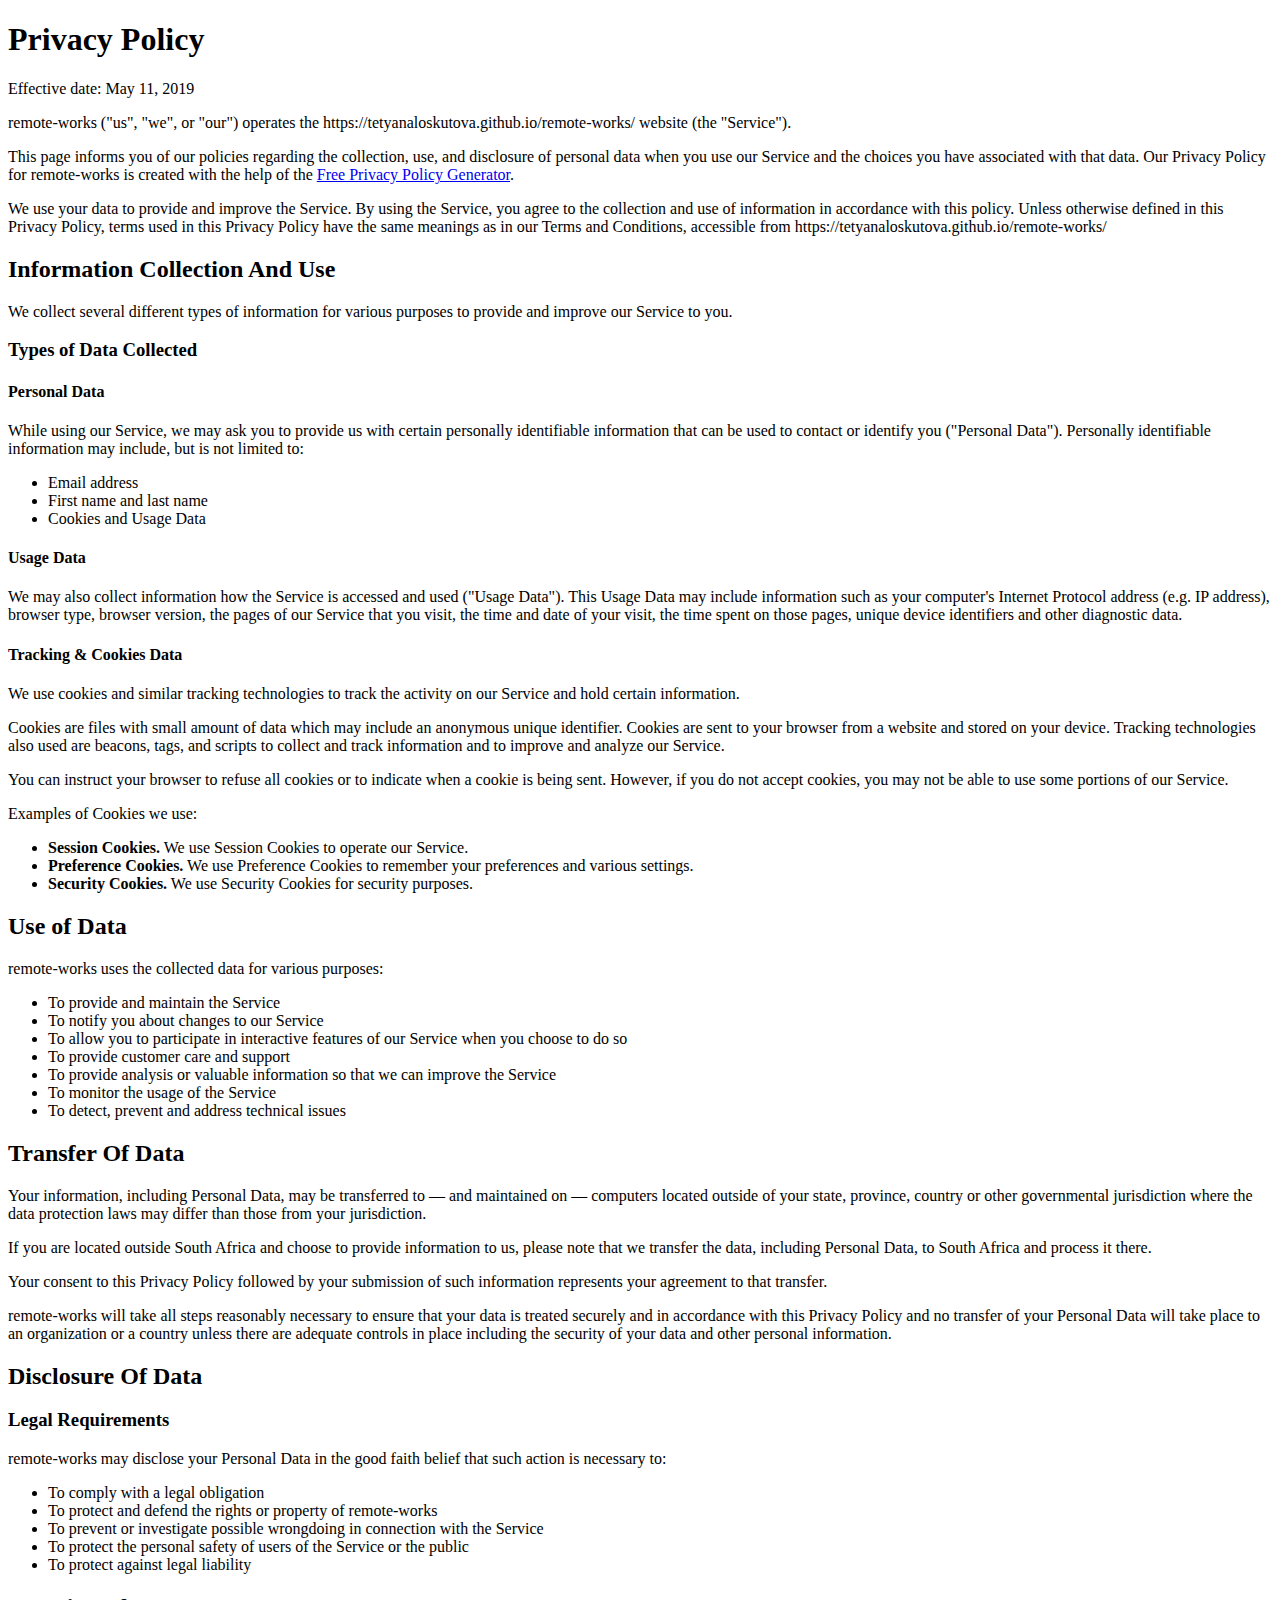
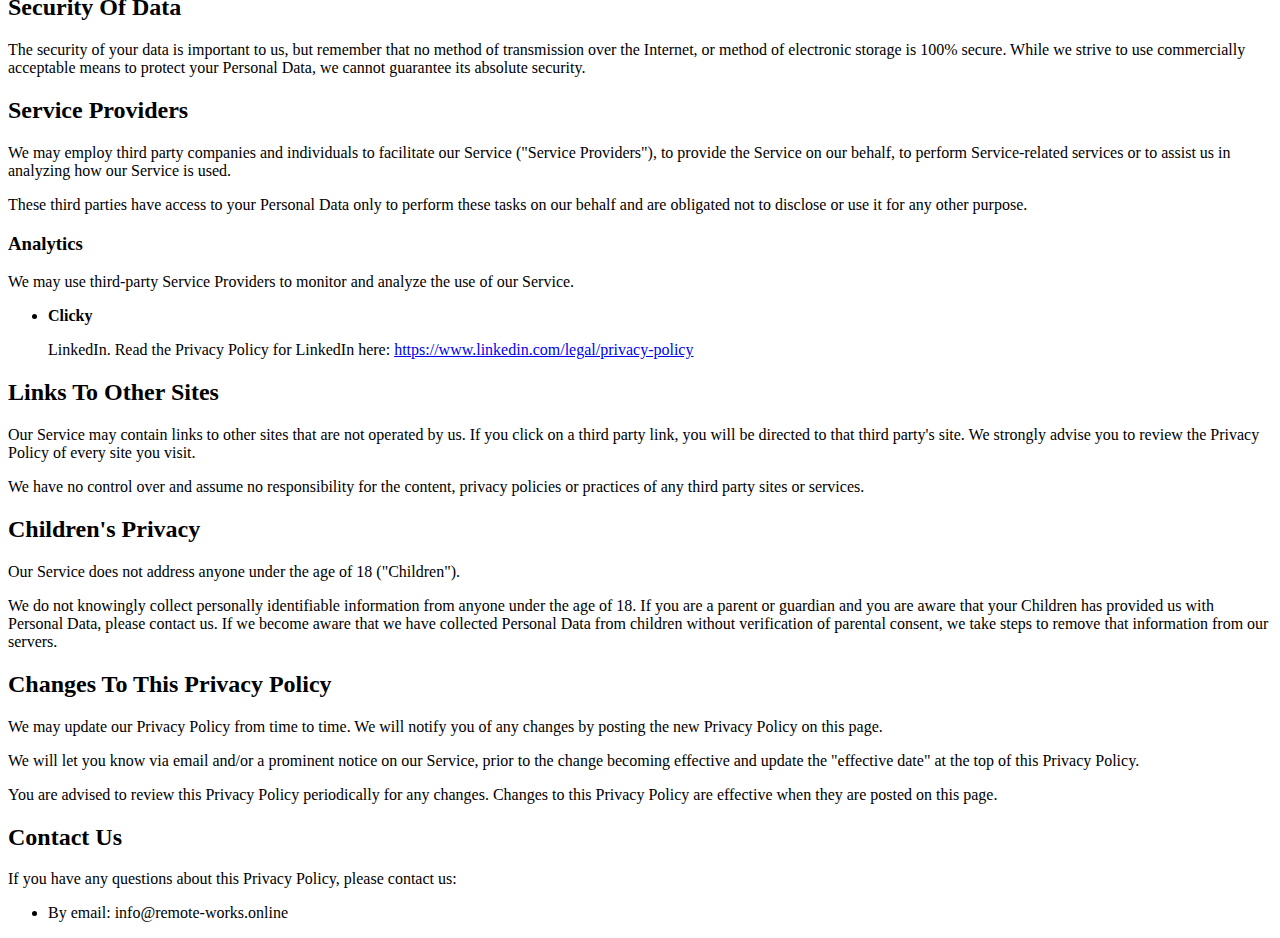
<file: privacy_policy.html>
<!DOCTYPE html>
<html lang="en">
<head>
    <meta charset="UTF-8">
    <title>Privacy Policy</title>
  <h1>Privacy Policy</h1>


<p>Effective date: May 11, 2019</p>


<p>remote-works ("us", "we", or "our") operates the https://tetyanaloskutova.github.io/remote-works/ website (the "Service").</p>

<p>This page informs you of our policies regarding the collection, use, and disclosure of personal data when you use our Service and the choices you have associated with that data. Our Privacy Policy  for remote-works is created with the help of the <a href="https://www.freeprivacypolicy.com/free-privacy-policy-generator.php">Free Privacy Policy Generator</a>.</p>

<p>We use your data to provide and improve the Service. By using the Service, you agree to the collection and use of information in accordance with this policy. Unless otherwise defined in this Privacy Policy, terms used in this Privacy Policy have the same meanings as in our Terms and Conditions, accessible from https://tetyanaloskutova.github.io/remote-works/</p>


<h2>Information Collection And Use</h2>

<p>We collect several different types of information for various purposes to provide and improve our Service to you.</p>

<h3>Types of Data Collected</h3>

<h4>Personal Data</h4>

<p>While using our Service, we may ask you to provide us with certain personally identifiable information that can be used to contact or identify you ("Personal Data"). Personally identifiable information may include, but is not limited to:</p>

<ul>
<li>Email address</li><li>First name and last name</li><li>Cookies and Usage Data</li>
</ul>

<h4>Usage Data</h4>

<p>We may also collect information how the Service is accessed and used ("Usage Data"). This Usage Data may include information such as your computer's Internet Protocol address (e.g. IP address), browser type, browser version, the pages of our Service that you visit, the time and date of your visit, the time spent on those pages, unique device identifiers and other diagnostic data.</p>

<h4>Tracking & Cookies Data</h4>
<p>We use cookies and similar tracking technologies to track the activity on our Service and hold certain information.</p>
<p>Cookies are files with small amount of data which may include an anonymous unique identifier. Cookies are sent to your browser from a website and stored on your device. Tracking technologies also used are beacons, tags, and scripts to collect and track information and to improve and analyze our Service.</p>
<p>You can instruct your browser to refuse all cookies or to indicate when a cookie is being sent. However, if you do not accept cookies, you may not be able to use some portions of our Service.</p>
<p>Examples of Cookies we use:</p>
<ul>
    <li><strong>Session Cookies.</strong> We use Session Cookies to operate our Service.</li>
    <li><strong>Preference Cookies.</strong> We use Preference Cookies to remember your preferences and various settings.</li>
    <li><strong>Security Cookies.</strong> We use Security Cookies for security purposes.</li>
</ul>

<h2>Use of Data</h2>

<p>remote-works uses the collected data for various purposes:</p>
<ul>
    <li>To provide and maintain the Service</li>
    <li>To notify you about changes to our Service</li>
    <li>To allow you to participate in interactive features of our Service when you choose to do so</li>
    <li>To provide customer care and support</li>
    <li>To provide analysis or valuable information so that we can improve the Service</li>
    <li>To monitor the usage of the Service</li>
    <li>To detect, prevent and address technical issues</li>
</ul>

<h2>Transfer Of Data</h2>
<p>Your information, including Personal Data, may be transferred to — and maintained on — computers located outside of your state, province, country or other governmental jurisdiction where the data protection laws may differ than those from your jurisdiction.</p>
<p>If you are located outside South Africa and choose to provide information to us, please note that we transfer the data, including Personal Data, to South Africa and process it there.</p>
<p>Your consent to this Privacy Policy followed by your submission of such information represents your agreement to that transfer.</p>
<p>remote-works will take all steps reasonably necessary to ensure that your data is treated securely and in accordance with this Privacy Policy and no transfer of your Personal Data will take place to an organization or a country unless there are adequate controls in place including the security of your data and other personal information.</p>

<h2>Disclosure Of Data</h2>

<h3>Legal Requirements</h3>
<p>remote-works may disclose your Personal Data in the good faith belief that such action is necessary to:</p>
<ul>
    <li>To comply with a legal obligation</li>
    <li>To protect and defend the rights or property of remote-works</li>
    <li>To prevent or investigate possible wrongdoing in connection with the Service</li>
    <li>To protect the personal safety of users of the Service or the public</li>
    <li>To protect against legal liability</li>
</ul>

<h2>Security Of Data</h2>
<p>The security of your data is important to us, but remember that no method of transmission over the Internet, or method of electronic storage is 100% secure. While we strive to use commercially acceptable means to protect your Personal Data, we cannot guarantee its absolute security.</p>

<h2>Service Providers</h2>
<p>We may employ third party companies and individuals to facilitate our Service ("Service Providers"), to provide the Service on our behalf, to perform Service-related services or to assist us in analyzing how our Service is used.</p>
<p>These third parties have access to your Personal Data only to perform these tasks on our behalf and are obligated not to disclose or use it for any other purpose.</p>

<h3>Analytics</h3>
<p>We may use third-party Service Providers to monitor and analyze the use of our Service.</p>
<ul>
                    <li>
        <p><strong>Clicky</strong></p>
        <p>LinkedIn. Read the Privacy Policy for LinkedIn here: <a href="https://www.linkedin.com/legal/privacy-policy">https://www.linkedin.com/legal/privacy-policy</a></p>
    </li>
                </ul>


<h2>Links To Other Sites</h2>
<p>Our Service may contain links to other sites that are not operated by us. If you click on a third party link, you will be directed to that third party's site. We strongly advise you to review the Privacy Policy of every site you visit.</p>
<p>We have no control over and assume no responsibility for the content, privacy policies or practices of any third party sites or services.</p>


<h2>Children's Privacy</h2>
<p>Our Service does not address anyone under the age of 18 ("Children").</p>
<p>We do not knowingly collect personally identifiable information from anyone under the age of 18. If you are a parent or guardian and you are aware that your Children has provided us with Personal Data, please contact us. If we become aware that we have collected Personal Data from children without verification of parental consent, we take steps to remove that information from our servers.</p>


<h2>Changes To This Privacy Policy</h2>
<p>We may update our Privacy Policy from time to time. We will notify you of any changes by posting the new Privacy Policy on this page.</p>
<p>We will let you know via email and/or a prominent notice on our Service, prior to the change becoming effective and update the "effective date" at the top of this Privacy Policy.</p>
<p>You are advised to review this Privacy Policy periodically for any changes. Changes to this Privacy Policy are effective when they are posted on this page.</p>


<h2>Contact Us</h2>
<p>If you have any questions about this Privacy Policy, please contact us:</p>
<ul>
        <li>By email: info@remote-works.online</li>

        </ul>
</head>
<body>

</body>
</html>
</file>
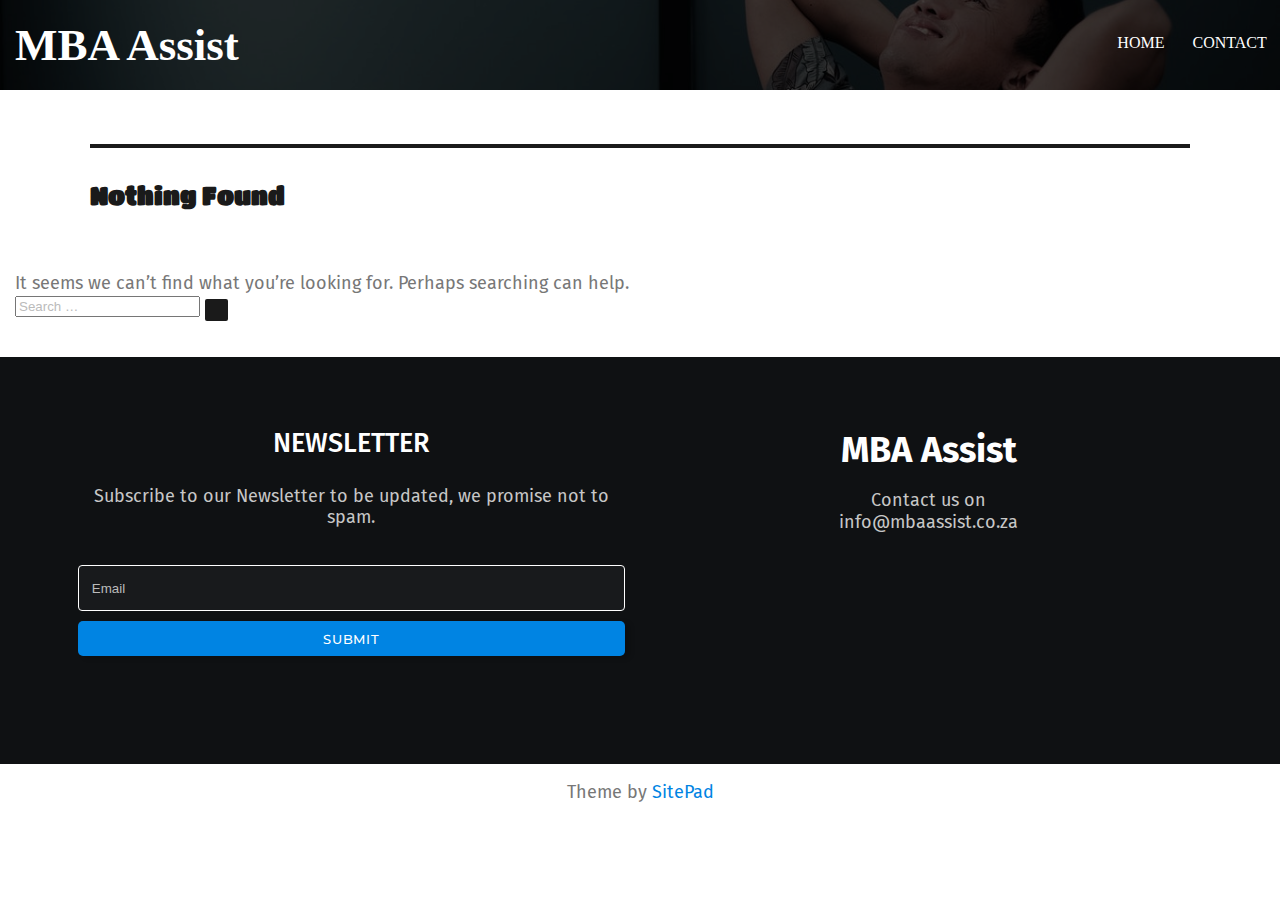
<file: blog/category/uncategorized.html>
<!DOCTYPE html>
<html lang="en-US" class="no-js">
<head>
	<meta charset="UTF-8">
	<meta name="viewport" content="width=device-width, initial-scale=1">
	<link rel="profile" href="http://gmpg.org/xfn/11">
	<script>(function(html){html.className = html.className.replace(/\bno-js\b/,'js')})(document.documentElement);</script>
<title>Uncategorized &#8211; MBA Assist</title>
<link rel="alternate" type="application/rss+xml" title="MBA Assist &raquo; Feed" href="../../feed.html" />
<link rel="alternate" type="application/rss+xml" title="MBA Assist &raquo; Comments Feed" href="../../comments/feed/" />
<script>
	(function(i,s,o,g,r,a,m){i['GoogleAnalyticsObject']=r;i[r]=i[r]||function(){
	(i[r].q=i[r].q||[]).push(arguments)},i[r].l=1*new Date();a=s.createElement(o),
	m=s.getElementsByTagName(o)[0];a.async=1;a.src=g;m.parentNode.insertBefore(a,m)
	})(window,document,'script','https://www.google-analytics.com/analytics.js','ga');

	ga('create', 'UA-129370109-1', 'auto');
	ga('send', 'pageview');
</script>
<link rel="alternate" type="application/rss+xml" title="MBA Assist &raquo; Uncategorized Category Feed" href="../../blog/category/uncategorized/feed/" />
<meta name="google-site-verification" content="UqcxwTBoBpvywe_NUXTmmuR8XUykNOjdhtBOM4NKm_g" /><link rel='stylesheet' id='this-style-css'  href='../../css/style.css' type='text/css' media='all' />
<link rel='stylesheet' id='sitemush-fonts-css'  href='https://fonts.googleapis.com/css?family=Merriweather%3A400%2C700%2C900%2C400italic%2C700italic%2C900italic%7CMontserrat%3A400%2C700%7CInconsolata%3A400&#038;subset=latin%2Clatin-ext' type='text/css' media='all' />
<link rel='stylesheet' id='genericons-css'  href='../../css/genericons.css' type='text/css' media='all' />
<link rel='stylesheet' id='sitemush-style-css'  href='../../css/1-style.css' type='text/css' media='all' />
<!--[if lt IE 10]>
<link rel='stylesheet' id='sitemush-ie-css'  href='../../css/ie.css' type='text/css' media='all' />
<![endif]-->
<!--[if lt IE 9]>
<link rel='stylesheet' id='sitemush-ie8-css'  href='../../css/ie8.css' type='text/css' media='all' />
<![endif]-->
<!--[if lt IE 8]>
<link rel='stylesheet' id='sitemush-ie7-css'  href='../../css/ie7.css' type='text/css' media='all' />
<![endif]-->
<link rel='stylesheet' id='mpce-venobox-css-css'  href='../../css/venobox.css' type='text/css' media='all' />
<link rel='stylesheet' id='mpce-insites-css-css'  href='../../css/cookieconsent.min.css' type='text/css' media='all' />
<link rel='stylesheet' id='mpce-theme-css'  href='../../css/theme.css' type='text/css' media='all' />
<style id='mpce-theme-inline-css' type='text/css'>
.sm-row-fixed-width{max-width:1170px;}
</style>
<link rel='stylesheet' id='mpce-bootstrap-grid-css'  href='../../css/bootstrap-grid.min.css' type='text/css' media='all' />
<link rel='stylesheet' id='mpce-font-awesome-css'  href='../../css/font-awesome.min.css' type='text/css' media='all' />
<script type='text/javascript' src='../../js/jquery.js'></script>
<script type='text/javascript' src='../../js/jquery-migrate.min.js'></script>
<script type='text/javascript' src='../../js/main.js'></script>
<script type='text/javascript' src='../../js/counter.js'></script>
<!--[if lt IE 9]>
<script type='text/javascript' src='../../js/html5.js'></script>
<![endif]-->
<script type='text/javascript' src='../../js/venobox.min.js'></script>
<script type='text/javascript' src='../../js/cookieconsent.min.js'></script>
<link rel='https://api.w.org/' href='../../szp-json/' />
<link rel="EditURI" type="application/rsd+xml" title="RSD" href="../../xmlrpc.php?rsd" />
<link rel="wlwmanifest" type="application/wlwmanifest+xml" href="../../site-inc/wlwmanifest.xml" /> 
<meta name="generator" content="SitePad" />
		<style type="text/css">.recentcomments a{display:inline !important;padding:0 !important;margin:0 !important;}</style>
		</head>

<body class="archive category category-uncategorized category-1 hfeed">
<div id="page" class="site container-fluid">
	<div class="site-inner">
			
		
		<header id="masthead" class="site-header" role="banner"><div class="sm-row-fluid smue-row smue-row-image sme-dsbl-margin-left sme-dsbl-margin-right banner" style="background-image:url(&quot;../../images/photo-1524110405815-40f8cb1bf14d.jpg&quot;);">
<div class="sm-span12 smue-clmn  sme-dsbl-margin-left sme-dsbl-margin-right banner_col">
<div class="sm-row-fluid smue-row sme-dsbl-margin-left sme-dsbl-margin-right menu_row">
<div class="sm-span6 smue-clmn sme-dsbl-margin-left sme-dsbl-margin-right logo">
<div class="smue-szp_site_title smue-ce-child-detector smue-text-align-left"><div class="site-title-container"  ><a href="../../index.html"  style=" font-family: verdana,geneva;">MBA Assist</a></div></div>
</div>
<div class="sm-span6 smue-clmn sme-dsbl-margin-left sme-dsbl-margin-right menu">
<div class="smue-szp_primary_nav smue-ce-child-detector floatright"><i class="fa fa-bars responsive_bar" id="menu-toggle" aria-expanded="false"> </i>  <button class="menu-toggle" id="menu-toggle" aria-expanded="false" aria-controls="site-navigation social-navigation">Menu</button>
	<div id="site-header-menu" class="site-header-menu">
		<nav id="site-navigation" class="main-navigation" role="navigation" aria-label="Primary Menu"><div class="menu-header-menu-container"><ul id="menu-header-menu" class="primary-menu"><li id="menu-item-11" class="home menu-item menu-item-type-post_type menu-item-object-page menu-item-11" style="  " ><a href="../../index.html" style="  " >Home</a></li>
<li id="menu-item-14" class="menu-item menu-item-type-post_type menu-item-object-page menu-item-14" style="  " ><a href="../../contact.html" style="  " >Contact</a></li>
</ul></div></nav><!-- .main-navigation -->
	</div><!-- .site-header-menu --></div><style>@media screen and (min-width:768px) { .site-header-menu .main-navigation .primary-menu > li {} .site-header-menu .main-navigation a{ font-family:verdana,geneva;} .site-header-menu .main-navigation .sub-menu a {} .site-header-menu .main-navigation .current-menu-item > a {} .site-header-menu .main-navigation li:hover > a {} .site-header-menu .main-navigation .primary-menu > .menu-item-has-children > a::after {} .site-header-menu .main-navigation ul ul .menu-item-has-children > a::after {} } @media screen and (max-width:767px) { .site-header-menu .main-navigation a, .site-header-menu .main-navigation .sub-menu a {} i.responsive_bar{} .site-header-menu .main-navigation li.current-menu-item > a {} .site-header-menu .main-navigation a:hover, .site-header-menu .main-navigation .primary-menu li a:hover {} .site-header-menu {} .dropdown-toggle:after {} }</style><script type="text/javascript">
		
		jQuery(document).ready(function(){
			
			var maxwidth = 0;
			var menu_len = jQuery("div.smue-szp_primary_nav").length; // number of menus added
			
			jQuery( "ul.primary-menu > li" ).each(function() {
				maxwidth += jQuery(this).width(); // Find total width
			});
			
			if(menu_len){
				maxwidth /= menu_len; // Divide the total width with number of menus
			}
			
			jQuery( ".smue-szp_primary_nav" ).css( "maxWidth", maxwidth + "px" ); // Assign the maxWidth
		});		
		</script>
</div>
</div>
<div class="sm-row-fluid smue-row sme-dsbl-margin-left sme-dsbl-margin-right hide_section banner_content">
<div class="sm-span12 smue-clmn sme-dsbl-margin-left sme-dsbl-margin-right">
<div class="smue-text-obj">
<h1 style="text-align: center;"><span style="font-family: verdana, geneva; font-size: 72px;"><strong>MAKING YOUR DREAM</strong></span></h1>
<h1 style="text-align: center;"><span style="font-family: verdana, geneva; font-size: 72px;"><strong>DEGREE A <span style="color: #3366ff;">REALITY</span></strong></span></h1>
</div>
</div>
</div>
<div class="sm-row-fluid smue-row sme-dsbl-margin-left sme-dsbl-margin-right hide_section banner_btn">
<div class="sm-span12 smue-clmn sme-dsbl-margin-left sme-dsbl-margin-right">
<div class="smue-button-obj smue-text-align-center"><a href="#" target="_self" class="smue-btn smue-btn-size-large"  >CONTACT US</a></div>
</div>
</div>
</div>
</div>

		</header><!-- .site-header -->
		<script language="javascript" type="text/javascript">
			var cur_page_data = {pageid:"", pagename:""};
			var cur_themes_url = "http://mbaassist.co.za/site-data/themes";
		</script>
		<div id="content" class="site-content">

	<div id="primary" class="content-area">
		<main id="main" class="site-main" role="main">

		
<section class="no-results not-found">
	<header class="page-header">
		<h1 class="page-title">Nothing Found</h1>
	</header><!-- .page-header -->

	<div class="page-content">
		
			<p>It seems we can&rsquo;t find what you&rsquo;re looking for. Perhaps searching can help.</p>
			
<form role="search" method="get" class="search-form" action="http://mbaassist.co.za/">
	<label>
		<span class="screen-reader-text">Search for:</span>
		<input type="search" class="search-field" placeholder="Search &hellip;" value="" name="s" title="Search for:" />
	</label>
	<button type="submit" class="search-submit"><span class="screen-reader-text">Search</span></button>
</form>

			</div><!-- .page-content -->
</section><!-- .no-results -->

		</main><!-- .site-main -->
	</div><!-- .content-area -->


		</div><!-- .site-content -->
		
		
		<footer id="colophon" class="site-footer" role="contentinfo"><div class="sm-row-fluid smue-row sme-dsbl-margin-left sme-dsbl-margin-right footer_row padding_row">
<div class="sm-span6 smue-clmn  sme-dsbl-margin-left sme-dsbl-margin-right">
<div class="sm-row-fluid smue-row sme-dsbl-margin-left sme-dsbl-margin-right">
<div class="sm-span12 smue-clmn sme-dsbl-margin-left sme-dsbl-margin-right footer_col">
<div class="smue-text-obj">
<h4 style="text-align: center;"><span style="color: #ffffff;">NEWSLETTER</span></h4>
<p>&nbsp;</p>
<p style="text-align: center;">Subscribe to our Newsletter to be updated, we promise not to spam.</p>
</div>
</div>
</div>
<div class="sm-row-fluid smue-row sme-dsbl-margin-left sme-dsbl-margin-right">
<div class="sm-span12 smue-clmn sme-dsbl-margin-left sme-dsbl-margin-right newsletter_form">
<form role="form"  id="newsletter-form-id" class="mpce-cfa-form  smue-form-newsletter-form-id"  method="post" enctype="multipart/form-data">
<p class="mpce-cfa-form-group mpce-cfa-form-email"><input type="email" name="Email" id="Email" class="cfa-mail" placeholder="Email" /></p>
<div class="mpce-cfa-message"></div>
<p><input type="hidden" name="cfa_name" value="Contact Form"><input type="hidden" name="cfa_id" value="newsletter-form-id">
<p class="smue-button-obj mpce-cfa-form-group mpce-cfa-form-submit"><input type="submit" name="cfa-submit" class="cfa-submit  smue-btn-size- smue-btn-full-width form-submit" value="SUBMIT" /><img src="../../images/loader.gif"  class="mpce-cfa-loader"><br />
<style> .smue-form-newsletter-form-id.mpce-cfa-form input[type="submit"]{ font-family: ;}</style>
</p>
</form>
</div>
</div>
</div>
<div class="sm-span6 smue-clmn  sme-dsbl-margin-left sme-dsbl-margin-right footer_col footer_middle">
<div class="sm-row-fluid smue-row sme-dsbl-margin-left sme-dsbl-margin-right">
<div class="sm-span12 smue-clmn sme-dsbl-margin-left sme-dsbl-margin-right footer_logo">
<div class="smue-szp_site_title smue-ce-child-detector smue-text-align-center"><div class="site-title-container"  ><a href="../../index.html"  style=" font-family: ;">MBA Assist</a></div></div>
</div>
</div>
<div class="sm-row-fluid smue-row sme-dsbl-margin-left sme-dsbl-margin-right">
<div class="sm-span12 smue-clmn sme-dsbl-margin-left sme-dsbl-margin-right">
<div class="smue-text-obj">
<p style="text-align: center;">Contact us on</p>
<p style="text-align: center;">info@mbaassist.co.za</p>
</div>
</div>
</div>
</div>
</div>
<div class="sm-row-fluid smue-row sme-dsbl-margin-left sme-dsbl-margin-right copyright">
<div class="sm-span12 smue-clmn  sme-dsbl-margin-left sme-dsbl-margin-right">
<div class="smue-text-obj">
<p style="text-align: center;">Theme by <a href="https://sitepad.com">SitePad</a></p>
</div>
</div>
</div>

		</footer><!-- .site-footer -->	</div><!-- .site-inner -->
</div><!-- .site -->

<link rel='stylesheet' id='mpce-cfa-style-css'  href='../../css/cfa.style.min.css' type='text/css' media='all' />
<script type='text/javascript' src='../../js/skip-link-focus-fix.js'></script>
<script type='text/javascript'>
/* <![CDATA[ */
var screenReaderText = {"expand":"expand child menu","collapse":"collapse child menu"};
/* ]]> */
</script>
<script type='text/javascript' src='../../js/functions.js'></script>
<script type='text/javascript' src='../../js/szp-embed.min.js'></script>
<script type='text/javascript' src='../../js/jquery.stellar.min.js'></script>
<script type='text/javascript' src='../../js/cfa.modernizr.min.js'></script>
<script type='text/javascript'>
/* <![CDATA[ */
var MPCE_CFA_Ajax = {"ajaxurl":"..\/..\/contact.php","security":"2b9a075b8a","sitekey":"","success":"Sender's message was sent successfully","fail":"Sender's message was failed to send"};
/* ]]> */
</script>
<script type='text/javascript' src='../../js/cfa.engine.min.js'></script>
<style id="smue-ce-private-styles" data-posts="" type="text/css"></style></body>
</html>
</file>
<file: css/style.css>
/*
Theme Name: SiteMush
Theme URI: https://sitemush.com/themes/base/
Author: Sitemush team
Author URI: https://sitemush.com
Description: The base of all themes
Version: 1.1
License: Proprietary
License URI: https://sitemush.com/theme-license
Tags: basic
Text Domain: sitemush

Use it to make some cool website and have fun.
*/

/* Added Media query for grid gallery mobile responsive image.. */
@media screen and (max-width: 767px){
.smue-grid-gallery-obj img{width:100%;}
}

/* We are setting the ol to default style since in our theme's style.css we are setting all the values as none for ol */
.smue-text-obj ol , .smue-embed-obj ol, .smue-code-obj ol, .smue-service-box-content-section ol, .smue-modal-content ol{
list-style-type:decimal ;
margin-top: 1em;
margin-bottom: 1em;
margin-left: 0;
margin-right: 0;
padding-left: 40px;
}

/* We are setting the ul to default style since in our theme's style.css we are setting all the values as none for ul */
.smue-text-obj ul, .smue-embed-obj ul, .smue-code-obj ul , .smue-service-box-content-section ul, .smue-modal-content ul{
list-style-type:disc;
margin-top: 1em;
margin-bottom: 1 em;
margin-left: 0;
margin-right: 0;
padding-left: 40px;
}

.single-featured-image-header {
	padding-bottom: 30px;
}

.single-featured-image-header img {
	display: block;
	margin: auto;
	height: auto;
	max-width: 100%;
}

.aligncenter{
	display: block;
	margin-left: auto;
	margin-right: auto;
}

.alignleft{
	float: left;
	margin: 0.5em 1em 0.5em 0;
}

.alignright{
	float: right;
	margin: 0.5em 0 0.5em 1em;
}
</file>
<file: css/genericons.css>
/**

	Genericons

*/


/* IE8 and below use EOT and allow cross-site embedding. 
   IE9 uses WOFF which is base64 encoded to allow cross-site embedding.
   So unfortunately, IE9 will throw a console error, but it'll still work.
   When the font is base64 encoded, cross-site embedding works in Firefox */
@font-face {
  font-family: "Genericons";
  src: url("Genericons.eot");
  src: url("Genericons.eot?") format("embedded-opentype");
  font-weight: normal;
  font-style: normal;
}

@font-face {
  font-family: "Genericons";
  src: url("[data-uri]") format("woff"),
       url("Genericons.ttf") format("truetype"),
       url("Genericons.svg") format("svg");
  font-weight: normal;
  font-style: normal;
}

@media screen and (-webkit-min-device-pixel-ratio:0) {
  @font-face {
    font-family: "Genericons";
    src: url("Genericons.svg") format("svg");
  }
}


/**
 * All Genericons
 */

.genericon {
	font-size: 16px;
	vertical-align: top;
	text-align: center;
	-moz-transition: color .1s ease-in 0;
	-webkit-transition: color .1s ease-in 0;
	display: inline-block;
	font-family: "Genericons";
	font-style: normal;
	font-weight: normal;
	font-variant: normal;
	line-height: 1;
	text-decoration: inherit;
	text-transform: none;
	-moz-osx-font-smoothing: grayscale;
	-webkit-font-smoothing: antialiased;
	speak: none;
}


/**
 * Helper classes
 */

.genericon-rotate-90 {
	-webkit-transform: rotate(90deg);
	-moz-transform: rotate(90deg);
	-ms-transform: rotate(90deg);
	-o-transform: rotate(90deg);
	transform: rotate(90deg);
	filter: progid:DXImageTransform.Microsoft.BasicImage(rotation=1);
}

.genericon-rotate-180 {
	-webkit-transform: rotate(180deg);
	-moz-transform: rotate(180deg);
	-ms-transform: rotate(180deg);
	-o-transform: rotate(180deg);
	transform: rotate(180deg);
	filter: progid:DXImageTransform.Microsoft.BasicImage(rotation=2);
}

.genericon-rotate-270 {
	-webkit-transform: rotate(270deg);
	-moz-transform: rotate(270deg);
	-ms-transform: rotate(270deg);
	-o-transform: rotate(270deg);
	transform: rotate(270deg);
	filter: progid:DXImageTransform.Microsoft.BasicImage(rotation=3);
}

.genericon-flip-horizontal {
	-webkit-transform: scale(-1, 1);
	-moz-transform: scale(-1, 1);
	-ms-transform: scale(-1, 1);
	-o-transform: scale(-1, 1);
	transform: scale(-1, 1);
}

.genericon-flip-vertical {
	-webkit-transform: scale(1, -1);
	-moz-transform: scale(1, -1);
	-ms-transform: scale(1, -1);
	-o-transform: scale(1, -1);
	transform: scale(1, -1);
}


/**
 * Individual icons
 */

.genericon-404:before { content: "\f423"; }
.genericon-activity:before { content: "\f508"; }
.genericon-anchor:before { content: "\f509"; }
.genericon-aside:before { content: "\f101"; }
.genericon-attachment:before { content: "\f416"; }
.genericon-audio:before { content: "\f109"; }
.genericon-bold:before { content: "\f471"; }
.genericon-book:before { content: "\f444"; }
.genericon-bug:before { content: "\f50a"; }
.genericon-cart:before { content: "\f447"; }
.genericon-category:before { content: "\f301"; }
.genericon-chat:before { content: "\f108"; }
.genericon-checkmark:before { content: "\f418"; }
.genericon-close:before { content: "\f405"; }
.genericon-close-alt:before { content: "\f406"; }
.genericon-cloud:before { content: "\f426"; }
.genericon-cloud-download:before { content: "\f440"; }
.genericon-cloud-upload:before { content: "\f441"; }
.genericon-code:before { content: "\f462"; }
.genericon-codepen:before { content: "\f216"; }
.genericon-cog:before { content: "\f445"; }
.genericon-collapse:before { content: "\f432"; }
.genericon-comment:before { content: "\f300"; }
.genericon-day:before { content: "\f305"; }
.genericon-digg:before { content: "\f221"; }
.genericon-document:before { content: "\f443"; }
.genericon-dot:before { content: "\f428"; }
.genericon-downarrow:before { content: "\f502"; }
.genericon-download:before { content: "\f50b"; }
.genericon-draggable:before { content: "\f436"; }
.genericon-dribbble:before { content: "\f201"; }
.genericon-dropbox:before { content: "\f225"; }
.genericon-dropdown:before { content: "\f433"; }
.genericon-dropdown-left:before { content: "\f434"; }
.genericon-edit:before { content: "\f411"; }
.genericon-ellipsis:before { content: "\f476"; }
.genericon-expand:before { content: "\f431"; }
.genericon-external:before { content: "\f442"; }
.genericon-facebook:before { content: "\f203"; }
.genericon-facebook-alt:before { content: "\f204"; }
.genericon-fastforward:before { content: "\f458"; }
.genericon-feed:before { content: "\f413"; }
.genericon-flag:before { content: "\f468"; }
.genericon-flickr:before { content: "\f211"; }
.genericon-foursquare:before { content: "\f226"; }
.genericon-fullscreen:before { content: "\f474"; }
.genericon-gallery:before { content: "\f103"; }
.genericon-github:before { content: "\f200"; }
.genericon-googleplus:before { content: "\f206"; }
.genericon-googleplus-alt:before { content: "\f218"; }
.genericon-handset:before { content: "\f50c"; }
.genericon-heart:before { content: "\f461"; }
.genericon-help:before { content: "\f457"; }
.genericon-hide:before { content: "\f404"; }
.genericon-hierarchy:before { content: "\f505"; }
.genericon-home:before { content: "\f409"; }
.genericon-image:before { content: "\f102"; }
.genericon-info:before { content: "\f455"; }
.genericon-instagram:before { content: "\f215"; }
.genericon-italic:before { content: "\f472"; }
.genericon-key:before { content: "\f427"; }
.genericon-leftarrow:before { content: "\f503"; }
.genericon-link:before { content: "\f107"; }
.genericon-linkedin:before { content: "\f207"; }
.genericon-linkedin-alt:before { content: "\f208"; }
.genericon-location:before { content: "\f417"; }
.genericon-lock:before { content: "\f470"; }
.genericon-mail:before { content: "\f410"; }
.genericon-maximize:before { content: "\f422"; }
.genericon-menu:before { content: "\f419"; }
.genericon-microphone:before { content: "\f50d"; }
.genericon-minimize:before { content: "\f421"; }
.genericon-minus:before { content: "\f50e"; }
.genericon-month:before { content: "\f307"; }
.genericon-move:before { content: "\f50f"; }
.genericon-next:before { content: "\f429"; }
.genericon-notice:before { content: "\f456"; }
.genericon-paintbrush:before { content: "\f506"; }
.genericon-path:before { content: "\f219"; }
.genericon-pause:before { content: "\f448"; }
.genericon-phone:before { content: "\f437"; }
.genericon-picture:before { content: "\f473"; }
.genericon-pinned:before { content: "\f308"; }
.genericon-pinterest:before { content: "\f209"; }
.genericon-pinterest-alt:before { content: "\f210"; }
.genericon-play:before { content: "\f452"; }
.genericon-plugin:before { content: "\f439"; }
.genericon-plus:before { content: "\f510"; }
.genericon-pocket:before { content: "\f224"; }
.genericon-polldaddy:before { content: "\f217"; }
.genericon-portfolio:before { content: "\f460"; }
.genericon-previous:before { content: "\f430"; }
.genericon-print:before { content: "\f469"; }
.genericon-quote:before { content: "\f106"; }
.genericon-rating-empty:before { content: "\f511"; }
.genericon-rating-full:before { content: "\f512"; }
.genericon-rating-half:before { content: "\f513"; }
.genericon-reddit:before { content: "\f222"; }
.genericon-refresh:before { content: "\f420"; }
.genericon-reply:before { content: "\f412"; }
.genericon-reply-alt:before { content: "\f466"; }
.genericon-reply-single:before { content: "\f467"; }
.genericon-rewind:before { content: "\f459"; }
.genericon-rightarrow:before { content: "\f501"; }
.genericon-search:before { content: "\f400"; }
.genericon-send-to-phone:before { content: "\f438"; }
.genericon-send-to-tablet:before { content: "\f454"; }
.genericon-share:before { content: "\f415"; }
.genericon-show:before { content: "\f403"; }
.genericon-shuffle:before { content: "\f514"; }
.genericon-sitemap:before { content: "\f507"; }
.genericon-skip-ahead:before { content: "\f451"; }
.genericon-skip-back:before { content: "\f450"; }
.genericon-skype:before { content: "\f220"; }
.genericon-spam:before { content: "\f424"; }
.genericon-spotify:before { content: "\f515"; }
.genericon-standard:before { content: "\f100"; }
.genericon-star:before { content: "\f408"; }
.genericon-status:before { content: "\f105"; }
.genericon-stop:before { content: "\f449"; }
.genericon-stumbleupon:before { content: "\f223"; }
.genericon-subscribe:before { content: "\f463"; }
.genericon-subscribed:before { content: "\f465"; }
.genericon-summary:before { content: "\f425"; }
.genericon-tablet:before { content: "\f453"; }
.genericon-tag:before { content: "\f302"; }
.genericon-time:before { content: "\f303"; }
.genericon-top:before { content: "\f435"; }
.genericon-trash:before { content: "\f407"; }
.genericon-tumblr:before { content: "\f214"; }
.genericon-twitch:before { content: "\f516"; }
.genericon-twitter:before { content: "\f202"; }
.genericon-unapprove:before { content: "\f446"; }
.genericon-unsubscribe:before { content: "\f464"; }
.genericon-unzoom:before { content: "\f401"; }
.genericon-uparrow:before { content: "\f500"; }
.genericon-user:before { content: "\f304"; }
.genericon-video:before { content: "\f104"; }
.genericon-videocamera:before { content: "\f517"; }
.genericon-vimeo:before { content: "\f212"; }
.genericon-warning:before { content: "\f414"; }
.genericon-website:before { content: "\f475"; }
.genericon-week:before { content: "\f306"; }
.genericon-wordpress:before { content: "\f205"; }
.genericon-xpost:before { content: "\f504"; }
.genericon-youtube:before { content: "\f213"; }
.genericon-zoom:before { content: "\f402"; }
</file>
<file: css/1-style.css>
/*
Theme Name: SPHERE
Theme URI: https://sitepad.com/themes/SPHERE
Author: SitePad team
Author URI: https://sitepad.com/
Version: 1.1
Category: business
Template: sitemush
License: Proprietary
License URI: https://sitepad.com/theme-license
Tags: company, consultancy, finance, market ,advisor, attorney, corporate accountant, financial, insurance, invest, investment, investor, mutual funds, pensions, retirement, saving, tax, trading
Text Domain: sitepad

Use it to make some cool website and have fun.
*/

@import url(https://fonts.googleapis.com/css?family=Fira+Sans:400,500,700,900|Titan+One);

html,body,div,span,applet,object,iframe,h1,h2,h3,h4,h5,h6,p,blockquote,pre,a,abbr,acronym,address,big,cite,code,del,dfn,em,img,ins,kbd,q,s,samp,small,strike,strong,sub,sup,tt,var,b,u,i,center,dl,dt,dd,ol,ul,li,fieldset,form,label,legend,table,caption,tbody,tfoot,thead,tr,th,td,article,aside,canvas,details,embed,figure,figcaption,footer,header,hgroup,menu,nav,output,ruby,section,summary,time,mark,audio,video{margin:0;padding:0;border:0;font-size:100%;font:inherit;vertical-align:baseline;}article,aside,details,figcaption,figure,footer,header,hgroup,menu,nav,section{display:block;}body{line-height:1;}ol,ul{list-style:none;}blockquote,q{quotes:none;}blockquote:before,blockquote:after,q:before,q:after{content:'';content:none;}table{border-collapse:collapse;border-spacing:0;}body{-webkit-text-size-adjust:none}

/* Box Model */

*, *:before, *:after {
	-moz-box-sizing: border-box;
	-webkit-box-sizing: border-box;
	box-sizing: border-box;
}

/*****Basic******/

html {
	font-size: 16px;
}

body {
	font-size: 18px;
	font-family: 'Fira Sans', sans-serif;
	line-height: 1.2;
	color: #777777;
}

h1, h2, h3 {
	font-family: 'Titan One', cursive;
	margin-bottom: 0.2em;
	line-height: 1.1;
	color: #232323;
}

h4, h5, h6 {
	margin-top: 0;
	font-family: 'Fira Sans', sans-serif;
	margin-bottom: 0.2em;
	line-height: 1.1;
	font-weight: 500;
	color: #232323;
}

h1 {
	font-size: 2.5em;
}

h2 {
	font-size: 2.2em;
}

h3 {
	font-size: 1.75em;
}

h4 {
	font-size: 1.5em;
}

h5 {
	font-size: 1.25em;
}

h6 {
	font-size: 1em;
}

a {
	color: #0084E3;
	text-decoration: none;
	transition: all .6s ease-in-out;
}

/* Form */

form {
	margin: 0 0 2em 0;
}

.mpce-cfa-form label {
	color: #727a82;
	display: inline-block;
	font-size: 0.9em;
	font-weight: 700;
	margin: 0 0 1em 0;
}

.mpce-cfa-form input[type="text"],
.mpce-cfa-form input[type="password"],
.mpce-cfa-form input[type="email"],
.mpce-cfa-form input[type="tel"],
.mpce-cfa-form input[type="number"],
.mpce-cfa-form select,
.mpce-cfa-form textarea {
	background: rgba(144, 144, 144, 0.075);
	border-radius: 4px;
	border: none;
	border: solid 1px rgba(0,0,0,.2);
	color: inherit;
	display: block;
	outline: 0;
	padding: 0 1em;
	text-decoration: none;
	width: 100%;
	margin-bottom: 10px;
}

.mpce-cfa-form input[type="text"]:invalid,
.mpce-cfa-form input[type="password"]:invalid,
.mpce-cfa-form input[type="email"]:invalid,
.mpce-cfa-form input[type="tel"]:invalid,
.mpce-cfa-form input[type="number"]:invalid,
.mpce-cfa-form select:invalid,
.mpce-cfa-form textarea:invalid {
	box-shadow: none;
}

.mpce-cfa-form input[type="text"]:focus,
.mpce-cfa-form input[type="password"]:focus,
.mpce-cfa-form input[type="email"]:focus,
.mpce-cfa-form input[type="tel"]:focus,
.mpce-cfa-form input[type="number"]:focus,
.mpce-cfa-form select:focus,
.mpce-cfa-form textarea:focus {
	border-color: #25a2c3;
	box-shadow: 0 0 0 1px #25a2c3;
}

.select-wrapper {
	text-decoration: none;
	display: block;
	position: relative;
}

.mpce-cfa-form input[type="text"],
.mpce-cfa-form input[type="password"],
.mpce-cfa-form input[type="email"],
.mpce-cfa-form input[type="number"],
.mpce-cfa-form input[type="tel"],
.mpce-cfa-form select {
	height: 3.5em;
	line-height: 3.5em;
}

@media screen and (max-width: 31.250em){
	.mpce-cfa-form input[type="text"], 
	.mpce-cfa-form input[type="password"], 
	.mpce-cfa-form input[type="email"], 
	.mpce-cfa-form input[type="number"],
	.mpce-cfa-form input[type="tel"],
	.mpce-cfa-form select {
		height: 2.5em;
		line-height: 2.5em;
	}
}

.mpce-cfa-form textarea {
	padding: 0.75em 1em;
}

.mpce-cfa-form input[type="checkbox"],
.mpce-cfa-form input[type="radio"] {
	-moz-appearance: none;
	-webkit-appearance: none;
	-ms-appearance: none;
	appearance: none;
	display: block;
	float: left;
	margin-right: -2em;
	opacity: 0;
	width: 1em;
	z-index: -1;
}

.mpce-cfa-form input[type="checkbox"] + label,
.mpce-cfa-form input[type="radio"] + label {
	text-decoration: none;
	color: #767d85;
	cursor: pointer;
	display: inline-block;
	font-size: 1em;
	font-weight: 300;
	padding-left: 2.4em;
	padding-right: 0.75em;
	position: relative;
}

.mpce-cfa-form input[type="checkbox"] + label:before,
.mpce-cfa-form input[type="radio"] + label:before {
	-moz-osx-font-smoothing: grayscale;
	-webkit-font-smoothing: antialiased;
	font-family: FontAwesome;
	font-style: normal;
	font-weight: normal;
	text-transform: none !important;
}

.mpce-cfa-form input[type="checkbox"] + label:before,
.mpce-cfa-form input[type="radio"] + label:before {
	background: rgba(144, 144, 144, 0.075);
	border-radius: 4px;
	border: solid 1px rgba(0,0,0,.2);
	content: '';
	display: inline-block;
	height: 1.65em;
	left: 0;
	line-height: 1.58125em;
	position: absolute;
	text-align: center;
	top: 0;
	width: 1.65em;
}

.mpce-cfa-form input[type="checkbox"]:checked + label:before,
.mpce-cfa-form input[type="radio"]:checked + label:before {
	background: #0084E3;
	border-color: #0084E3;
	color: #ffffff;
	content: '\f00c';
}

.mpce-cfa-form input[type="checkbox"]:focus + label:before,
.mpce-cfa-form input[type="radio"]:focus + label:before {
	border-color: #0084E3;
	box-shadow: 0 0 0 1px #0084E3;
}

.mpce-cfa-form input[type="checkbox"] + label:before {
	border-radius: 4px;
}

.mpce-cfa-form input[type="radio"] + label:before {
	border-radius: 100%;
}

::-webkit-input-placeholder {
	color: #bbb !important;
	opacity: 1.0;
}

:-moz-placeholder {
	color: #bbb !important;
	opacity: 1.0;
}

::-moz-placeholder {
	color: #bbb !important;
	opacity: 1.0;
}

:-ms-input-placeholder {
	color: #bbb !important;
	opacity: 1.0;
}
	
/********/

/* Table */

.table-wrapper {
	-webkit-overflow-scrolling: touch;
	overflow-x: auto;
}

table {
	margin: 0 0 2em 0;
	width: 100%;
}

table tbody tr {
	border: solid 1px #dee1e3;
	border-left: 0;
	border-right: 0;
}

table tbody tr:nth-child(2n + 1) {
	background-color: rgba(144, 144, 144, 0.075);
}

table td {
	padding: 0.75em 0.75em;
}

table th {
	color: #727a82;
	font-size: 0.9em;
	font-weight: 700;
	padding: 0 0.75em 0.75em 0.75em;
	text-align: left;
}

table thead {
	border-bottom: solid 2px #dee1e3;
}

table tfoot {
	border-top: solid 2px #dee1e3;
}

table.alt {
	border-collapse: separate;
}

table.alt tbody tr td {
	border: solid 1px #dee1e3;
	border-left-width: 0;
	border-top-width: 0;
}

table.alt tbody tr td:first-child {
	border-left-width: 1px;
}

table.alt tbody tr:first-child td {
	border-top-width: 1px;
}

table.alt thead {
	border-bottom: 0;
}

table.alt tfoot {
	border-top: 0;
}
/*********/

/* MENU */

/**
 * 6.2 - Menus
 */

.site-header-menu {
	display: none;
	-webkit-flex: 0 1 100%;
	-ms-flex: 0 1 100%;
	flex: 0 1 100%;
}

.site-header-menu.toggled-on,
.no-js .site-header-menu {
	display: block;
}

.menu-toggle {
	display: none;
}

.no-js .menu-toggle {
	display: none;
}

.menu-toggle:hover,
.menu-toggle:focus {
	background-color: transparent;
	border-color: #007acc;
	color: #007acc;
}

.menu-toggle.toggled-on,
.menu-toggle.toggled-on:hover,
.menu-toggle.toggled-on:focus {
	background-color: #1a1a1a;
	border-color: #1a1a1a;
	color: #fff;
}

.menu-toggle:focus {
	outline: 0;
}

.menu-toggle.toggled-on:focus {
	outline: thin dotted;
}

.site-footer .main-navigation {
	margin-bottom: 1.75em;
}

.main-navigation ul {
	list-style: none;
	margin: 0;
}

.main-navigation li {
	border-top: 1px solid #d1d1d1;
	position: relative;
}

.main-navigation a {
	color: #fff;
	display: block;
	line-height: 1.3125;
	outline-offset: -1px;
	padding: 0.84375em 0;
	text-transform: uppercase;
	font-weight: 500;
	font-size: 16px;
}

.main-navigation a:hover,
.main-navigation a:focus {
	color: #007acc;
}

.main-navigation .current-menu-item > a,
.main-navigation .current-menu-ancestor > a {
	
}

.main-navigation ul ul {
	display: none;
	margin-left: 0.875em;
}

.no-js .main-navigation ul ul {
	display: block;
}

.main-navigation ul .toggled-on {
	display: block;
}

.main-navigation .primary-menu {
	border-bottom: 1px solid #d1d1d1;
}

.main-navigation .menu-item-has-children > a {
	margin-right: 56px;
}


/**
 * 9.0 - Clearings
 */

.clear:before,
.clear:after,
blockquote:before,
blockquote:after,
.entry-content:before,
.entry-content:after,
.entry-summary:before,
.entry-summary:after,
.comment-content:before,
.comment-content:after,
.site-content:before,
.site-content:after,
.site-main > article:before,
.site-main > article:after,
.primary-menu:before,
.primary-menu:after,
.social-links-menu:before,
.social-links-menu:after,
.textwidget:before,
.textwidget:after,
.content-bottom-widgets:before,
.content-bottom-widgets:after {
	content: "";
	display: table;
}

.clear:after,
blockquote:after,
.entry-content:after,
.entry-summary:after,
.comment-content:after,
.site-content:after,
.site-main > article:after,
.primary-menu:after,
.social-links-menu:after,
.textwidget:after,
.content-bottom-widgets:after {
	clear: both;
}


/**
 * 2.0 - Genericons
 */

.menu-item-has-children a:after,
.social-navigation a:before,
.dropdown-toggle:after,
.bypostauthor > article .fn:after,
.comment-reply-title small a:before,
.pagination .prev:before,
.pagination .next:before,
.pagination .nav-links:before,
.pagination .nav-links:after,
.search-submit:before {
	-moz-osx-font-smoothing: grayscale;
	-webkit-font-smoothing: antialiased;
	display: inline-block;
	font-family: "Genericons";
	font-size: 16px;
	font-style: normal;
	font-variant: normal;
	font-weight: normal;
	line-height: 1;
	speak: none;
	text-align: center;
	text-decoration: inherit;
	text-transform: none;
	vertical-align: top;
}

button,
button[disabled]:hover,
button[disabled]:focus,
input[type="button"],
input[type="button"][disabled]:hover,
input[type="button"][disabled]:focus,
input[type="reset"],
input[type="reset"][disabled]:hover,
input[type="reset"][disabled]:focus,
input[type="submit"],
input[type="submit"][disabled]:hover,
input[type="submit"][disabled]:focus {
	background: #1a1a1a;
	border: 0;
	border-radius: 2px;
	color: #fff;
	font-family: Montserrat, "Helvetica Neue", sans-serif;
	font-weight: 700;
	letter-spacing: 0.046875em;
	line-height: 1;
	padding: 0.84375em 0.875em 0.78125em;
	text-transform: uppercase;
}

button:hover,
button:focus,
input[type="button"]:hover,
input[type="button"]:focus,
input[type="reset"]:hover,
input[type="reset"]:focus,
input[type="submit"]:hover,
input[type="submit"]:focus {
	background: #007acc;
}

button:focus,
input[type="button"]:focus,
input[type="reset"]:focus,
input[type="submit"]:focus {
	outline: thin dotted;
	outline-offset: -4px;
}

.dropdown-toggle {
	background-color: transparent;
	border: 0;
	border-radius: 0;
	color: #fff;
	content: "";
	height: 48px;
	padding: 0;
	position: absolute;
	right: 0;
	text-transform: none;
	top: 0;
	width: 48px;
}

.dropdown-toggle:after {
	border: 0 solid #d1d1d1;
	border-left-width: 1px;
	content: "\f431";
	font-size: 24px;
	left: 1px;
	position: relative;
	width: 48px;
}

.dropdown-toggle:hover,
.dropdown-toggle:focus {
	background-color: transparent;
	color: #007acc;
}

.dropdown-toggle:focus {
	outline: thin dotted;
	outline-offset: -1px;
}

.dropdown-toggle:focus:after {
	border-color: transparent;
}

.dropdown-toggle.toggled-on:after {
	content: "\f432";
}

/* reset screen-reader-text */
.screen-reader-text {
	position: static !important;
}

/* Text meant only for screen readers */
.screen-reader-text {
	clip: rect(1px, 1px, 1px, 1px);
	height: 1px;
	overflow: hidden;
	position: absolute !important;
	width: 1px;
	/* many screen reader and browser combinations announce broken words as they would appear visually */
	word-wrap: normal !important;
}

/* The two classes below will be used in big screens only hence it is empty here*/
.floatleft {
	
}

.floatright {
	
}

button,
html input[type="button"],
input[type="reset"],
input[type="submit"] {
	-webkit-appearance: button;
	cursor: pointer;
}

button[disabled],
html input[disabled] {
	cursor: default;
	opacity: .5;
}

button::-moz-focus-inner,
input::-moz-focus-inner {
	border: 0;
	padding: 0;
}

/**
 * 14.1 - >= 710px
 */

@media screen and (min-width: 44.375em) {

	.menu-toggle {
		font-size: 16px;
		font-size: 1.0rem;
		margin: 1.3125em 0;
		padding: 0.8125em 0.875em 0.6875em;
	}

	.site-header-menu {
	}

	.site-header .main-navigation + .social-navigation {
		margin-top: 2.625em;
	}

	/* restore screen-reader-text */
	.pagination .current .screen-reader-text {
		position: absolute !important;
	}
	
}

/**
 * 14.3 - >= 768px
 */

@media screen and (min-width: 768px) {

	.dropdown-toggle,
	.main-navigation ul .dropdown-toggle.toggled-on,
	.menu-toggle,
	.site-header .social-navigation,
	.site-footer .main-navigation, 
	i.responsive_bar {
		display: none;
	}

	.site-header-menu {
		display: block;
		-webkit-flex: 0 1 auto;
		-ms-flex: 0 1 auto;
		flex: 0 1 auto;
	}

	.main-navigation {
		margin: 0 -0.875em;
	}

	.main-navigation .primary-menu,
	.main-navigation .primary-menu > li {
		border: 0;
	}

	.main-navigation .primary-menu > li {
		float: left;
	}

	.main-navigation a {
		outline-offset: -8px;
		padding: 0.65625em 0.875em;
		white-space: nowrap;
	}

	.main-navigation li:hover > a,
	.main-navigation li.focus > a {
		color: #007acc;
	}

	.main-navigation ul ul {
		border-bottom: 1px solid #d1d1d1;
		display: block;
		left: -999em;
		margin: 0;
		position: absolute;
		z-index: 99999;
	}

	.main-navigation ul ul ul {
		top: -1px;
	}

	.main-navigation ul ul ul:before,
	.main-navigation ul ul ul:after {
		border: 0;
	}

	.main-navigation ul ul li {
		background-color: #fff;
		border: 1px solid #d1d1d1;
		border-bottom-width: 0;
	}

	.main-navigation ul ul a {
		white-space: normal;
		width: 12.6875em;
		color: #232323;
	}

	.main-navigation ul ul:before,
	.main-navigation ul ul:after {
		border-style: solid;
		content: "";
		position: absolute;
	}

	.main-navigation ul ul:before {
		border-color: #d1d1d1 transparent;
		border-width: 0 10px 10px;
		right: 9px;
		top: -9px;
	}

	.main-navigation ul ul:after {
		border-color: #fff transparent;
		border-width: 0 8px 8px;
		right: 11px;
		top: -7px;
	}

	.main-navigation li:hover > ul,
	.main-navigation li.focus > ul {
		left: auto;
		right: 0;
	}

	.main-navigation ul ul li:hover > ul,
	.main-navigation ul ul li.focus > ul {
		left: auto;
		right: 100%;
	}

	.main-navigation .menu-item-has-children > a {
		margin: 0;
		padding-right: 2.25em;
	}

	.main-navigation .menu-item-has-children > a:after {
		content: "\f431";
		position: absolute;
		right: 0.625em;
		top: 0.8125em;
	}

	.main-navigation ul ul .menu-item-has-children > a {
		padding-right: 2.0625em;
	}

	.main-navigation ul ul .menu-item-has-children > a:after {
		right: 0.5625em;
		top: 0.875em;
		-webkit-transform: rotate(90deg);
		-moz-transform: rotate(90deg);
		-ms-transform: rotate(90deg);
		transform: rotate(90deg);
	}

	.dropdown-toggle,
	.main-navigation ul .dropdown-toggle.toggled-on,
	.menu-toggle,
	.site-header .social-navigation,
	.site-footer .main-navigation {
		display: none;
	}
	
	.floatleft {
		float:left;
	}

	.floatright {
		float:right;
	}
	
}

/**
 * 14.4 - >= 985px
 */

@media screen and (min-width: 61.5625em) {

	.site-branding,
	.site-header-menu,
	.header-image {
	}
	
}

@media screen and (max-width: 767px) {
	i.responsive_bar {
		border-radius: 6px;
		background-color: #0084E3;
		color: #fff;
		cursor: pointer;
		display: block;
		font-size: 21px;
		height: 40px;
		padding-right: 17px;
		padding-top: 10px;
		text-align: right;
		width: 55px;
		z-index: 2;
		position: absolute;
		top: -44px;
		right: 15px;
	}
	
	.site-header-menu {
		background: #050608;
		color: #ffffff;
		height: 100%;
		max-width: 80%;
		overflow-y: auto;
		padding: 2em 0;
		position: fixed;
		right: 0;
		top: 0;
		display: block;
		visibility: hidden;
		width: 20em;
		z-index: 10002;
		-moz-transform: translateX(20em);
		-webkit-transform: translateX(20em);
		-ms-transform: translateX(20em);
		transform: translateX(20em);
		-moz-transition: -moz-transform 0.5s ease, visibility 0.5s;
		-webkit-transition: -webkit-transform 0.5s ease, visibility 0.5s;
		-ms-transition: -ms-transform 0.5s ease, visibility 0.5s;
		transition: transform 0.5s ease, visibility 0.5s;
	}

	.site-header-menu.toggled-on {
		-moz-transform: translateX(0);
		-webkit-transform: translateX(0);
		-ms-transform: translateX(0);
		transform: translateX(0);
		visibility: visible;
	}
	
	.main-navigation .primary-menu {
		border-bottom: none;
	}

	.main-navigation li {
		border-color: rgba(255,255,255,.15);
	}

	.main-navigation ul.primary-menu > li:first-child {
		border-top: none;
	}
	
	.main-navigation li a {
		color: #fff;
		padding-left: 2em;
	}
	
	.main-navigation li.current-menu-item > a {
		color: #0084E3;
	}
}

/**
 * 15.0 - Print
 */

@media print {
	
	.navigation,
	.main-navigation {
		display: none;
	}
	
}

/* MENU END */

.banner{
	background-size: cover;
	background-position: center center;
}

.banner_col {
	background-color: rgba(0,0,0,.7);
}

.logo a {
	font-size: 2.5em;
	font-weight: 900;
	font-family: 'Fira Sans', sans-serif;
	color: #fff;
}

.menu_row {
	padding-top: 1em;
	padding-bottom: 1em;
}

.menu_row a {
	color: #fff;
}

.menu_row .menu {
	padding-top: 3px;
}

.banner_content h1 {
	color: #fff;
	font-size: 5em;		
}

#page .smue-btn,
.mpce-cfa-form input[type="submit"] {
	background-color: #0084E3;
	font-weight: 500;
	border-radius: 5px;
	box-shadow: 5px 2px 5px rgba(0,0,0,.2);
}

.banner .banner_content {
	padding-top: 7em;
}

.banner .banner_btn {
	padding-bottom: 7em;
	padding-top: 3em;
}

.footer_row {
	background-color: #0F1113;
	color: #c7c7c7;
	padding-top: 4em;
	padding-bottom: 4em;
}

.padding_row {
	padding-left: 5%;
	padding-right: 5%;
}

.footer_logo a {
	font-size: 2em;
	font-weight: 700;
	color: #fff;
}

.footer_logo{
	padding-bottom: 1em;
}

.newsletter_form, .footer_social {
	padding-top: 2em;
}

.newsletter_form input[type="email"] {
	border: 1px solid #fff;
}

.copyright {
	padding-top: 1em;
	padding-bottom: 1em;
}

.features_row {
	padding-top: 4em;
	padding-bottom: 4em;
}

.feature_thumb .smue-service-box-data-section {
    position: absolute;
    bottom: 0;
    background: rgba(0,0,0,.7);
    width: calc(100% - 30px);
    height: 100%;
	color: #fff;
	padding-top: 20%;
	overflow: hidden;
}

.feature_thumb .smue-service-box-icon-holder div:after {
	position: absolute;
	height: 100%;
	width: 100%;
	background-color: #000;
}

.feature_thumb .smue-service-box-button-section .smue-btn {
	visibility: hidden;
	margin-left: 5000px !important;
	transition: all 0.5s ease-in-out;
}

.feature_thumb:hover .smue-service-box-button-section .smue-btn {
	visibility: visible;
	margin-left: 0px !important;
}

.who_we {
	background-color: #1A2D4E;
	color: #BCC1C7;
	display: flex;
}

.who_we .who_we_content {
	padding-left: 5%;
	padding-top: 4em;
	padding-bottom: 4em;
}

.content_list {
	margin-top: 2em;
}

.content_list li {
	padding-bottom: 10px;
}
.who_we_img {
	padding-right: 0!important;
}

.who_we_img .smue-image-obj {
	height: 100%;
}

.who_we_img .smue-image-obj img {
	min-height:100%;
}

.services_row {
	padding-top: 4em;
	padding-bottom: 4em;
}

.Service_thumb_row {
	padding-top: 2em;
}

.service_thumb .smue-service-box-obj {
	background-color: #EEF3F6;
	padding: 2em;
	border-radius: 5px;
	transition: all 0.4s;
}

.service_thumb:hover .smue-service-box-obj {
	background-color: #1A2D4E;
	color: #BCC1C7;
}

.service_thumb .smue-service-box-obj h5 {
	color: #0084E3;
	padding: 12px 0;
	transition: all 0.4s;
}

.service_thumb:hover .smue-service-box-obj h5 {
	color: #fff;
}

.service_thumb .smue-service-box-obj .smue-service-box-icon-section {
	margin-top: -56px;
}

.heading_section {
	padding-bottom: 2em;
}

.counter_row {
	background-color: #1A2D4E;
	color: #fff;
	padding-top: 4em;
	padding-bottom: 4em;
}

.counter_row .counter_thumb h1 {
	color: #fff;
	font-size: 3em;
}

.counter_row .counter_thumb h5 {
	color: #BCC1C7;
}

.team_row {
	padding-top: 4em;
}

.team_thumb_row {
	padding-bottom: 4em;
}

.team_name .smue-text-obj {
    padding: 10px 0;
	border: 1px solid transparent;
	transition: all 0.2s ease-out;	
}

.team_thumb:hover .team_name .smue-text-obj {
    border: 1px solid #0084E3;
}

.team_name .smue-text-obj h5 {
	color: #0084E3;
}

.team_thumb .team_social {
	background-color: #0084E3;
	width: calc(100% - 30px);
	left: 30px;
	position: absolute;
	transition: all 0.2s ease-in;
	bottom: 0;
	visibility: hidden;
}

#smcont .team_thumb .team_social {
    width: unset;
    left: unset;
    visibility: visible;
}

.team_thumb:hover .team_social {
	bottom: 72px;
	visibility: visible;
}

#smcont .team_thumb:hover .team_social {
    bottom: unset;
}

.advice_row {
	background-size: cover;
	background-position: center center;
}

.advice_col {
	background-color: rgba(0,0,0,.8);
	padding-top: 6em;
	padding-bottom: 6em;
}

.advice_col h4 {
	font-size: 1.8em;
}

.advice_contact {
	margin-top: 1em;
}

.advice_contact .advice_number {
	margin-top: 10px;
	border-left: 5px solid #fff;
}

.advice_contact .advice_number h5 {
	color: #fff;
}

.advice_btn {
	padding-top: 20px;
}

.partner_row {
	padding-top: 4em;
	padding-bottom: 4em;
}

.about_row {
	padding-top: 4em;
	padding-bottom: 4em;
}

.about_feature {
	margin-top: 2em;
}

.about_feature .smue-service-box-heading-section {
	padding-top: 6px;
	padding-bottom: 6px;
}

.about_places {
	background-size: cover;
	background-position: center center;
}

.places_col {
	background-color: rgba(0,0,0,.8);
	padding-left: 5% !important;
	padding-right: 5% !important;
	padding-top: 4em;
	padding-bottom: 4em;
	color: #BCC1C7;
}

.place_thumb .smue-text-obj {
    padding: 2em;
    border: 3px solid #0084E3;
}

.place_thumb .smue-text-obj h6 {
	padding-bottom: 15px;
}

.contact_row {
	padding-top: 4em;
	padding-bottom: 4em;
}

.contact_row .contact_form {
	padding-top: 2em;
}

.contact_row .contact_address {
	padding-top: 2em;
}

@media screen and (max-width: 909px){
	.banner_content h1 {
		color: #fff;
		font-size: 4em;
	}
	
	.counter_thumb, .place_thumb, .place_content  {
		width: 49% !important;
		display: inline-block;
		margin-bottom: 2em;
	}
	
	.team_thumb_row .team_thumb {
		width: 49% !important;
		display: inline-block;
		margin-bottom: 2em;;
	}
	
	.about_content, .about_img {
		width: 100% !important;
	}
	
	.about_img {
		margin-top: 2em;
	}
}

@media screen and (max-width: 767px) {
	.footer_col {
		margin-top: 2em;
	}
	
	.team_thumb_row .team_thumb h5 {
		font-size: 1.20em;
	}
	
	.team_thumb .team_social {
		display: flex;
	}
	
	.banner_content h1 {
		color: #fff;
		font-size: 3em;
	}
	
	.feature_thumb {
		margin-bottom: 2em;
	}
	
	.who_we {
		display: block;
	}
	
	.advice_btn .smue-button-obj {
		text-align: center;
	}
	
	.advice_contact .advice_number {
		border-left: none;
	}
}

@media screen and (max-width: 500px) {
	h1 {
		font-size: 2.2em;
	}

	h2 {
		font-size: 1.75em;
	}

	h3 {
		font-size: 1.5em;
	}

	h4 {
		font-size: 1.25em;
	}

	h5 {
		font-size: 1.1em;
	}

	h6 {
		font-size: 1em;
	}
	
	.logo a {
		font-size: 2em;
	}
	
	.banner_content h1 {
		font-size: 2em;
	}
	
	.banner .banner_content {
		padding-top: 3em;
	}
	
	.banner .banner_btn {
		padding-bottom: 3em;
		padding-top: 1em;
	}
	
	.features_row, .who_we .who_we_content, .services_row, .counter_row, .advice_col, .partner_row, .footer_row, .about_row, .places_col, .contact_row {
		padding-top: 2em;
		padding-bottom: 2em;
	}
	
	.padding_row {
		padding-left: 1%;
		padding-right: 1%;
	}
	
	.who_we .who_we_content {
		padding-left: 1%;
	}
	
	.counter_thumb {
		width: 100% !important;
	}
	
	.team_thumb_row .team_thumb {
		width: 100% !important;
	}
	
	.team_thumb_row {
		padding-bottom: 2em;
	}
	
	.advice_col h4 {
		font-size: 1.4em;
	}
	
	.counter_thumb, .place_thumb, .place_content {
		width: 100% !important;
	}
	
	.team_row {
		padding-top: 2em;
	}
}

/**
 * 11.2 - Posts and pages
 */

.site-main > .type-post,
.site-main > .type-attachment {
	padding-bottom: 3em;
	margin: 1em 6% 4.5em 6%;
	position: relative;
	border-bottom: 1px solid rgba(255,255,255,0.08);
	text-align: left !important;
}

.type-post .entry-title,
.type-attachment .entry-title {
	font-size: 2.9rem;
	font-weight: 700;
	line-height: 1.25;
	margin-bottom: 1em;
	color: #1a1a1a;
}

.type-post .entry-title a,
.type-attachment .entry-title a {
	color: #1a1a1a;
	text-decoration:none;
}

.type-post .entry-title a:hover,
.type-post .entry-title a:focus,
.type-attachment .entry-title a:hover,
.type-attachment .entry-title a:focus {
	color:rgb(0,122,204);
}

.type-post .post-thumbnail,
.type-attachment .post-thumbnail {
	display: block;
	margin: 0 7.6923% 1.75em;
}

.type-post .post-thumbnail img,
.type-attachment .post-thumbnail img {
	display: block;
}

.type-post .entry-content a,
.type-attachment .entry-content a{
	color:rgb(0,122,204);
	text-decoration:none;
}

.type-post .entry-content a:hover,
.type-attachment .entry-content a:hover{
	color: rgb(104, 104, 104);
}

.type-post .entry-content a strong,
.type-attachment .entry-content a strong{
	font-weight:bold;
	color:rgb(0,122,204);
	text-decoration:none;
}

.type-post .entry-content a strong:hover,
.type-attachment .entry-content a strong:hover{
	color: rgb(104, 104, 104);
}

.type-post .entry-content,
.type-post .entry-summary,
.type-attachment .entry-content,
.type-attachment .entry-summary {
	border-color: #d1d1d1;
}

.type-post .entry-content h1,
.type-post .entry-summary h1,
.type-post .comment-content h1,
.type-post .textwidget h1,
.type-attachment .entry-content h1,
.type-attachment .entry-summary h1,
.type-attachment .comment-content h1,
.type-attachment .textwidget h1 {
	font-size: 28px;
	font-size: 1.75rem;
	line-height: 1.25;
	margin-top: 2em;
	margin-bottom: 1em;
}

.type-post .entry-content h2,
.type-post .entry-summary h2,
.type-post.comment-content h2,
.type-post .textwidget h2,
.type-attachment .entry-content h2,
.type-attachment .entry-summary h2,
.type-attachment.comment-content h2,
.type-attachment .textwidget h2 {
	font-size: 23px;
	font-size: 1.4375rem;
	line-height: 1.2173913043;
	margin-top: 2.4347826087em;
	margin-bottom: 1.2173913043em;
}

.type-post .entry-content h3,
.type-post .entry-summary h3,
.type-post .comment-content h3,
.type-post .textwidget h3,
.type-attachment .entry-content h3,
.type-attachment .entry-summary h3,
.type-attachment .comment-content h3,
.type-attachment .textwidget h3 {
	font-size: 19px;
	font-size: 1.1875rem;
	line-height: 1.1052631579;
	margin-top: 2.9473684211em;
	margin-bottom: 1.4736842105em;
}

.type-post .entry-content h4,
.type-post .entry-content h5,
.type-post .entry-content h6,
.type-post .entry-summary h4,
.type-post .entry-summary h5,
.type-post .entry-summary h6,
.type-post .comment-content h4,
.type-post .comment-content h5,
.type-post .comment-content h6,
.type-post .textwidget h4,
.type-post .textwidget h5,
.type-post .textwidget h6,
.type-attachment .entry-content h4,
.type-attachment .entry-content h5,
.type-attachment .entry-content h6,
.type-attachment .entry-summary h4,
.type-attachment .entry-summary h5,
.type-attachment .entry-summary h6,
.type-attachment .comment-content h4,
.type-attachment .comment-content h5,
.type-attachment .comment-content h6,
.type-attachment .textwidget h4,
.type-attachment .textwidget h5,
.type-attachment .textwidget h6 {
	font-size: 16px;
	font-size: 1rem;
	line-height: 1.3125;
	margin-top: 3.5em;
	margin-bottom: 1.75em;
}

.type-post .entry-content h4,
.type-post .entry-summary h4,
.type-post .comment-content h4,
.type-post .textwidget h4,
.type-attachment .entry-content h4,
.type-attachment .entry-summary h4,
.type-attachment .comment-content h4,
.type-attachment .textwidget h4 {
	letter-spacing: 0.140625em;
	text-transform: uppercase;
}

.type-post .entry-content h6,
.type-post .entry-summary h6,
.type-post .comment-content h6,
.type-post .textwidget h6,
.type-attachment .entry-content h6,
.type-attachment .entry-summary h6,
.type-attachment .comment-content h6,
.type-attachment .textwidget h6 {
	font-style: italic;
}

.type-post .entry-content h1,
.type-post .entry-content h2,
.type-post .entry-content h3,
.type-post .entry-content h4,
.type-post .entry-content h5,
.type-post .entry-content h6,
.type-post .entry-summary h1,
.type-post .entry-summary h2,
.type-post .entry-summary h3,
.type-post .entry-summary h4,
.type-post .entry-summary h5,
.type-post .entry-summary h6,
.type-post .comment-content h1,
.type-post .comment-content h2,
.type-post .comment-content h3,
.type-post .comment-content h4,
.type-post .comment-content h5,
.type-post .comment-content h6,
.type-post .textwidget h1,
.type-post .textwidget h2,
.type-post .textwidget h3,
.type-post .textwidget h4,
.type-post .textwidget h5,
.type-post .textwidget h6,
.type-attachment .entry-content h1,
.type-attachment .entry-content h2,
.type-attachment .entry-content h3,
.type-attachment .entry-content h4,
.type-attachment .entry-content h5,
.type-attachment .entry-content h6,
.type-attachment .entry-summary h1,
.type-attachment .entry-summary h2,
.type-attachment .entry-summary h3,
.type-attachment .entry-summary h4,
.type-attachment .entry-summary h5,
.type-attachment .entry-summary h6,
.type-attachment .comment-content h1,
.type-attachment .comment-content h2,
.type-attachment .comment-content h3,
.type-attachment .comment-content h4,
.type-attachment .comment-content h5,
.type-attachment .comment-content h6,
.type-attachment .textwidget h1,
.type-attachment .textwidget h2,
.type-attachment .textwidget h3,
.type-attachment .textwidget h4,
.type-attachment .textwidget h5,
.type-attachment .textwidget h6 {
	font-weight: 900;
}

.post-navigation .post-title,
.type-post .entry-title,
.type-attachment .entry-title,
.comments-title {
	-webkit-hyphens: auto;
	-moz-hyphens: auto;
	-ms-hyphens: auto;
	hyphens: auto;
}

.author-info {
	border-color: inherit;
	border-style: solid;
	border-width: 1px 0 1px 0;
	clear: both;
	padding-top: 1.75em;
	padding-bottom: 1.75em;
}

.author-avatar .avatar {
	float: left;
	height: 42px;
	margin: 0 1.75em 1.75em 0;
	width: 42px;
}

.author-description > :last-child {
	margin-bottom: 0;
}

.entry-content .author-title {
	clear: none;
	font-size: 16px;
	font-size: 1rem;
	font-weight: 900;
	line-height: 1.75;
	margin: 0;
}

.author-bio {
	color: #686868;
	font-size: 13px;
	font-size: 0.8125rem;
	line-height: 1.6153846154;
	margin-bottom: 1.6153846154em;
	overflow: hidden;
}

.author-link {
	white-space: nowrap;
}

.type-post .entry-footer,
.type-attachment .entry-footer {
	color: #686868;
	font-size: 13px;
	font-size: 0.8125rem;
	line-height: 1.6153846154;
}

.type-post .entry-footer:empty,
.type-attachment .entry-footer:empty {
	margin: 0;
}

.type-post .entry-footer a,
.type-attachment .entry-footer a {
	color: #686868;
	font-size: 15px;
	text-decoration: none;
}

.type-post .entry-footer a:hover,
.type-post .entry-footer a:focus,
.type-attachment .entry-footer a:hover,
.type-attachment .entry-footer a:focus {
	color:rgb(0,122,204);
}

@media screen and (max-width: 43.750em){
	
	.type-post .entry-footer > span:not(:last-child):after,
	.type-attachment .entry-footer > span:not(:last-child):after	{
		content: "\002f";
		display: inline-block;
		opacity: 0.7;
		padding: 0 0.538461538em;
	}
	
}

.type-post .entry-footer .avatar,
.type-attachment .entry-footer .avatar {
	height: 21px;
	margin: -0.1538461538em 0.5384615385em 0 0;
	width: 21px;
}

.sticky-post {
	color: #686868;
	display: block;
	font-family: Montserrat, "Helvetica Neue", sans-serif;
	font-size: 13px;
	font-size: 0.8125rem;
	letter-spacing: 0.076923077em;
	line-height: 1.6153846154;
	margin-bottom: 0.5384615385em;
	text-transform: uppercase;
}
/**
 * IE8 and earlier will drop any block with CSS3 selectors.
 * Do not combine these styles with the next block.
 */
 
.updated:not(.published),
.sticky .posted-on {
	display: none;
}

.sticky .posted-on,
.type-post .byline,
.type-attachment .byline {
	display: none;
}

.single .byline,
.group-blog .byline {
	display: inline;
}

.page-header {
	border-top: 4px solid #1a1a1a;
	margin: 3em 6% 3.5em;
	padding-top: 1.75em;
	text-align:left !important;
}

body.error404 .page-header,
body.search-no-results .page-header {
	border-top: 0;
	padding-top: 0;
}

.page-title {
	font-size: 25px;
	line-height: 1.2173913043;
	color: #1a1a1a;
	font-weight: 900;
}

.taxonomy-description {
	color: #686868;
	font-size: 13px;
	font-size: 0.8125rem;
	line-height: 1.6153846154;
}

.taxonomy-description p {
	margin: 0.5384615385em 0 1.6153846154em;
}

.taxonomy-description > :last-child {
	margin-bottom: 0;
}

.page-links {
	clear: both;
	font-family: Montserrat, "Helvetica Neue", sans-serif;
	margin: 0 0 1.75em;
}

.page-links a,
.page-links > span {
	border: 1px solid #d1d1d1;
	border-radius: 2px;
	display: inline-block;
	font-size: 13px;
	font-size: 0.8125rem;
	height: 1.8461538462em;
	line-height: 1.6923076923em;
	margin-right: 0.3076923077em;
	text-align: center;
	width: 1.8461538462em;
}

.page-links a {
	background-color: #1a1a1a;
	border-color: #1a1a1a;
	color: #fff;
}

.page-links a:hover,
.page-links a:focus {
	background-color: #007acc;
	border-color: transparent;
	color: #fff;
}

.page-links > .page-links-title {
	border: 0;
	color: #1a1a1a;
	height: auto;
	margin: 0;
	padding-right: 0.6153846154em;
	width: auto;
}

.entry-attachment {
	margin-bottom: 1.75em;
}

.entry-caption {
	color: #686868;
	font-size: 13px;
	font-size: 0.8125rem;
	font-style: italic;
	line-height: 1.6153846154;
	padding-top: 1.0769230769em;
}

.entry-caption > :last-child {
	margin-bottom: 0;
}

.content-bottom-widgets {
	margin: 0 7.6923%;
}

.content-bottom-widgets .widget-area {
	margin-bottom: 3.5em;
}


/**
 * 11.3 - Post Formats
 */

 .format-aside .entry-title,
.format-image .entry-title,
.format-video .entry-title,
.format-quote .entry-title,
.format-gallery .entry-title,
.format-status .entry-title,
.format-link .entry-title,
.format-audio .entry-title,
.format-chat .entry-title {
	font-size: 19px;
	font-size: 1.1875rem;
	line-height: 1.473684211;
	margin-bottom: 1.473684211em;
}

.blog .format-status .entry-title,
.archive .format-status .entry-title {
	display: none;
}

/**
 * 11.4 - Comments
 */

.comments-area {
	margin: 0 7.6923% 3.5em;
}

.comment-list + .comment-respond,
.comment-navigation + .comment-respond {
	padding-top: 1.75em;
}

.comments-title,
.comment-reply-title {
	border-top: 4px solid #1a1a1a;
	font-family: Montserrat, "Helvetica Neue", sans-serif;
	font-size: 23px;
	font-size: 1.4375rem;
	font-weight: 700;
	line-height: 1.3125;
	padding-top: 1.217391304em;
}

.comments-title {
	margin-bottom: 1.217391304em;
}

.comment-list {
	list-style: none;
	margin: 0;
}

.comment-list article,
.comment-list .pingback,
.comment-list .trackback {
	border-top: 1px solid #d1d1d1;
	padding: 1.75em 0;
}

.comment-list .children {
	list-style: none;
	margin: 0;
}

.comment-list .children > li {
	padding-left: 0.875em;
}

.comment-author {
	color: #1a1a1a;
	margin-bottom: 0.4375em;
}

.comment-author .avatar {
	float: left;
	height: 28px;
	margin-right: 0.875em;
	position: relative;
	width: 28px;
}

.bypostauthor > article .fn:after {
	content: "\f304";
	left: 3px;
	position: relative;
	top: 5px;
}

.comment-metadata,
.pingback .edit-link {
	color: #686868;
	font-family: Montserrat, "Helvetica Neue", sans-serif;
	font-size: 13px;
	font-size: 0.8125rem;
	line-height: 1.6153846154;
}

.comment-metadata {
	margin-bottom: 2.1538461538em;
}

.comment-metadata a,
.pingback .comment-edit-link {
	color: #686868;
}

.comment-metadata a:hover,
.comment-metadata a:focus,
.pingback .comment-edit-link:hover,
.pingback .comment-edit-link:focus {
	color: #007acc;
}

.comment-metadata .edit-link,
.pingback .edit-link {
	display: inline-block;
}

.comment-metadata .edit-link:before,
.pingback .edit-link:before {
	content: "\002f";
	display: inline-block;
	opacity: 0.7;
	padding: 0 0.538461538em;
}

.comment-content ul,
.comment-content ol {
	margin: 0 0 1.5em 1.25em;
}

.comment-content li > ul,
.comment-content li > ol {
	margin-bottom: 0;
}

.comment-reply-link {
	border: 1px solid #d1d1d1;
	border-radius: 2px;
	color: #007acc;
	display: inline-block;
	font-family: Montserrat, "Helvetica Neue", sans-serif;
	font-size: 13px;
	font-size: 0.8125rem;
	line-height: 1;
	margin-top: 2.1538461538em;
	padding: 0.5384615385em 0.5384615385em 0.4615384615em;
}

.comment-reply-link:hover,
.comment-reply-link:focus {
	border-color: currentColor;
	color: #007acc;
	outline: 0;
}

.comment-form {
	padding-top: 1.75em;
}

.comment-form label {
	color: #686868;
	display: block;
	font-family: Montserrat, "Helvetica Neue", sans-serif;
	font-size: 13px;
	font-size: 0.8125rem;
	letter-spacing: 0.076923077em;
	line-height: 1.6153846154;
	margin-bottom: 0.5384615385em;
	text-transform: uppercase;
}

.comment-list .comment-form {
	padding-bottom: 1.75em;
}

.comment-notes,
.comment-awaiting-moderation,
.logged-in-as,
.form-allowed-tags {
	color: #686868;
	font-size: 13px;
	font-size: 0.8125rem;
	line-height: 1.6153846154;
	margin-bottom: 2.1538461538em;
}

.no-comments {
	border-top: 1px solid #d1d1d1;
	font-family: Montserrat, "Helvetica Neue", sans-serif;
	font-weight: 700;
	margin: 0;
	padding-top: 1.75em;
}

.comment-navigation + .no-comments {
	border-top: 0;
	padding-top: 0;
}

.form-allowed-tags code {
	font-family: Inconsolata, monospace;
}

.comment-reply-title small {
	font-size: 100%;
}

.comment-reply-title small a {
	border: 0;
	float: right;
	height: 32px;
	overflow: hidden;
	width: 26px;
}

.comment-reply-title small a:hover,
.comment-reply-title small a:focus {
	color: #1a1a1a;
}

.comment-reply-title small a:before {
	content: "\f405";
	font-size: 32px;
	position: relative;
	top: -5px;
}

/********/

.post-navigation{
	padding: 0 6% 0 6%;
	text-align:left !important;
}

.type-post .entry-content .smue-image-obj,
.type-attachment .entry-content .smue-image-obj{
	text-align:left;
}

.type-attachment .entry-attachment img{
	max-width:100%;
	height:auto;
}

@media screen and (max-width: 32.250em){
	.type-post .entry-title,
	.type-attachment .entry-title{
		font-size: 22.8px;
	}
	
	.site-main > .type-post,
	.site-main > .type-attachment	{
		padding-bottom: 2em;
		margin: 1em 5.32% 2.5em 5.32%;
	}
	
	.type-post .entry-content p,
	.type-attachment .entry-content p{
		font-size:14px;
	}
	
	.post-navigation .nav-previous a,
	.post-navigation .nav-next a {
		padding: 0.4em 1.2em;
		font-size: 0.7em;
		width: 74px;
	}
	
	.post-navigation .post-title {
		font-size: 20px !important;
	}
}

/*********/

.site-main .type-post:first-of-type,
.site-main .type-attachment:first-of-type {
	padding-top: 70px;
}

body.author .site-main .type-post:first-of-type,
body.author .site-main .type-attachment:first-of-type {
	padding-top: 0px;
}

.post-navigation .nav-previous{
	border-bottom: 4px solid #1a1a1a;
	text-decoration:none;
}

.post-navigation .nav-next{
	border-bottom: 4px solid #1a1a1a;
}

.post-navigation .nav-links div:last-child{
	margin-bottom:3em;
}

.post-navigation .nav-previous span,
.post-navigation .nav-next span{
	padding-right:10px;
	display:block;
}

.post-navigation .nav-previous a,
.post-navigation .nav-next a{
	text-decoration:none;
	color: #1a1a1a;
	display: block;
	padding: 1.75em 0;
	width: 100%;
}

.post-navigation .post-title{
	font-weight: 900;
	font-size: 31px;
	line-height: 1.25;
}

.post-navigation .post-title:hover{
	color:rgb(0,122,204);
}

.type-post p,
.type-attachment p{
	color:#1a1a1a;
	font-size:1.2rem;
}

.post-navigation .meta-nav {
    color: #686868;
    font-size: 15px;
    letter-spacing: 0.076923077em;
    line-height: 1.6153846154;
    margin-bottom: 0.5384615385em;
    text-transform: uppercase;
}

.post-navigation .nav-links{
	border-top: 4px solid #1a1a1a;
}


/****Sidebar_view****/

@media screen and (min-width: 43.750em){
	.type-post .entry-content,
	.type-attachment .entry-content{
		float: right;
		width: 80%;
	}
	
	.type-post .entry-footer,
	.type-attachment .entry-footer{
		float: left;
	}
	
	.type-post .edit-link,
	.type-post .posted-on,
	.type-attachment .edit-link,
	.type-attachment .posted-on{
		display:block;
		padding-top:5px;
	}
}

@media screen and (max-width: 43.750em){
	
	.type-post,
	.type-attachment{
		padding:0 7% 0 7%;
	}
	
}

/****Page-Link****/

.pagination {
    border-top: 4px solid #1a1a1a;
    font-size: 19px;
    font-size: 1.1875rem;
    margin: 0 6% 2.947368421em;
    min-height: 56px;
    position: relative;
	text-align:left;
}

.pagination a{
	text-decoration:none;
	color:rgb(0,122,204);
	font-weight:700;
}

.pagination .current{
	font-weight:700;
	color:#1A1A1A;
}

.pagination .dots{
	color:#1A1A1A;
}

.pagination a:hover{
	color: #1a1a1a;
}

.pagination::before {
    right: 0;
}

.pagination::before,
.pagination::after {
    background-color: #1a1a1a;
    content: "";
    height: 52px;
    position: absolute;
    top: 0;
    width: 52px;
    z-index: 0;
}

.pagination .nav-links {
    padding-right: 106px;
    position: relative;
}

.pagination .nav-links::before {
    content: "\f429";
    right: -1px;
}

.pagination .nav-links::before,
.pagination .nav-links::after {
    color: #fff;
    font-size: 32px;
    line-height: 51px;
    opacity: 0.3;
    position: absolute;
    width: 52px;
    z-index: 1;
}

.pagination .page-numbers {
    display: inline-block;
}

.pagination .prev {
    right: 54px;
}

.pagination .prev,
.pagination .next {
    background-color: #1a1a1a;
    color: #fff;
    display: inline-block;
    height: 52px;
    margin: 0;
    overflow: hidden;
    padding: 0;
    position: absolute;
    top: 0;
    width: 52px;
    z-index: 2;
}

.pagination .prev:hover,
.pagination .next:hover{
    background-color: rgb(0,122,204);
    color: #fff;
}

.pagination .prev::before {
    content: "\f430";
    left: -1px;
    top: -1px;
}

.pagination .next::before {
    content: "\f429";
    right: -1px;
    top: -1px;
}

.pagination .prev::before,
.pagination .next::before{
    font-size: 32px;
    height: 53px;
    line-height: 52px;
    position: relative;
    width: 53px;
}

.pagination .prev,
.pagination .next {
    color: #fff;
}

.pagination .next {
    right: 0;
}

.pagination .nav-links::after {
    content: "\f430";
    right: 55px;
}

.pagination::after {
    right: 54px;
}

.pagination .page-numbers {
    display: inline-block !important;
}

.pagination .page-numbers {
    display: none;
    letter-spacing: 0.013157895em;
    line-height: 1;
    margin: 0 0.7368421053em 0 -0.7368421053em;
    padding: 0.8157894737em 0.7368421053em 0.3947368421em;
    text-transform: uppercase;
}

.pagination .prev,
.pagination .next{
	letter-spacing: 0px;
	line-height: 1;
	margin: 0px;
	padding: 0px;
	text-transform: uppercase;
}

@media screen and (max-width: 44.375em){
	
	.pagination .current .screen-reader-text {
		position: static !important;
	}
	
	
	.pagination a.prev,
	.pagination a.next{
		display: inline-block !important;
	}
	
	.pagination a.page-numbers:not(.prev):not(.next),
	.pagination .dots{
		display: none !important;
	}
	
	.type-post .entry-footer,
	.type-attachment .entry-footer{
		margin-top:2em;
	}
	
}
/********/

/****Avatar****/

@media screen and (min-width: 44.375em){
	body:not(.search-results) article:not(.type-page) .entry-footer .avatar {
		display: block;
		height: auto;
		margin: 0 0 0.5384615385em;
		width: 49px;
	}
}

.site .avatar {
    border-radius: 50%;
}

/********/


/* Posts and Pages End */

/* Image Navigation */

.image-navigation,
.comment-navigation {
	border-top: 1px solid #d1d1d1;
	border-bottom: 1px solid #d1d1d1;
	color: #686868;
	font-size: 13px;
	font-size: 0.8125rem;
	line-height: 1.6153846154;
	padding: 1.0769230769em 0;
}

.image-navigation .nav-previous:not(:empty),
.image-navigation .nav-next:not(:empty),
.comment-navigation .nav-previous:not(:empty),
.comment-navigation .nav-next:not(:empty) {
	display: inline-block;
}

.image-navigation .nav-previous:not(:empty) + .nav-next:not(:empty):before,
.comment-navigation .nav-previous:not(:empty) + .nav-next:not(:empty):before {
	content: "\002f";
	display: inline-block;
	opacity: 0.7;
	padding: 0 0.538461538em;
}

.image-navigation {
	margin-bottom: 3.230769231em;
}
	
.image-navigation a{
	color:#007acc;
	text-decoration:none;
}

.image-navigation a:hover{
	color:#686868
}

/* Image Navigation */
</file>
<file: css/venobox.css>
/* ------ venobox.css --------*/
.vbox-overlay *, .vbox-overlay *:before, .vbox-overlay *:after{
    -webkit-backface-visibility: hidden;
    -webkit-box-sizing:border-box;
    -moz-box-sizing:border-box;
    box-sizing:border-box;

}
.vbox-overlay{
    display: -webkit-flex;
    display: flex;
    -webkit-flex-direction: column;
    flex-direction: column;
    -webkit-justify-content: center;
    justify-content: center;
    -webkit-align-items: center;
    align-items: center;
    position: fixed;
    left: 0;
    top: 0;
    bottom: 0;
    right: 0;
    z-index: 99999;
    -webkit-transform:translateZ(1000px);
    transform: translateZ(1000px);
    transform-style: preserve-3d;
}

/* ----- navigation ----- */
.vbox-title{
    width: 100%;
    height: 40px;
    float: left;
    text-align: center;
    line-height: 28px;
    font-size: 12px;
    padding: 6px 40px;
    overflow: hidden;
    position: fixed;
    display: none;
    left: 0;
    z-index: 1050;
}
.vbox-close{
    cursor: pointer;
    position: fixed;
    top: -1px;
    right: 0;
    width: 50px;
    height: 40px;
    padding: 6px;
    display: block;
    background-position:10px center;
    overflow: hidden;
    font-size: 24px;
    line-height: 1;
    text-align: center;
    z-index: 1050;
}
.vbox-num{
    cursor: pointer;
    position: fixed;
    left: 0;
    height: 40px;
    display: block;
    overflow: hidden;
    line-height: 28px;
    font-size: 12px;
    padding: 6px 10px;
    display: none;
    z-index: 1050;
}
/* ----- navigation ARROWS ----- */
.vbox-next, .vbox-prev{
    position: fixed;
    top: 50%;
    margin-top: -15px;
    overflow: hidden;
    cursor: pointer;
    display: block;
    width: 45px;
    height: 45px;
    z-index: 1050;
}
.vbox-next span, .vbox-prev span{
    position: relative;
    width: 20px;
    height: 20px;
    border: 2px solid transparent;
    border-top-color: #B6B6B6;
    border-right-color: #B6B6B6;
    text-indent: -100px;
    position: absolute;
    top: 8px;
    display: block;
}
.vbox-prev{
    left: 15px;
}
.vbox-next{
    right: 15px;
}
.vbox-prev span{
    left: 10px;
    -ms-transform: rotate(-135deg);
    -webkit-transform: rotate(-135deg);
    transform: rotate(-135deg);
}
.vbox-next span{
    -ms-transform: rotate(45deg);
    -webkit-transform: rotate(45deg);
    transform: rotate(45deg);
    right: 10px;
}
/* ------- inline window ------ */
.vbox-inline{
    width: 420px;
    height: 315px;
    height: 70vh;
    padding: 10px;
    background: #fff;
    margin: 0 auto;
    overflow: auto;
    text-align: left;
}
/* ------- Video & iFrames window ------ */
.venoframe{
    max-width: 100%;
    width: 100%;
    border: none;
    width: 100%;
    height: 260px;
    height: 70vh;
}
.venoframe.vbvid{
    height: 260px;
}
@media (min-width: 768px) {
    .venoframe, .vbox-inline{
        width: 90%;
        height: 360px;
        height: 70vh;
    }
    .venoframe.vbvid{
        width: 640px;
        height: 360px;
    }
}
@media (min-width: 992px) {
    .venoframe, .vbox-inline{
        max-width: 1200px;
        width: 80%;
        height: 540px;
        height: 70vh;
    }
    .venoframe.vbvid{
        width: 960px;
        height: 540px;
    }
}
/* 
Please do NOT edit this part! 
or at least read this note: http://i.imgur.com/7C0ws9e.gif
*/
.vbox-open{
    overflow: hidden;
}
.vbox-container{
    position: absolute;
    left: 0;
    right: 0;
    top: 0;
    bottom: 0;
    overflow-x: hidden;
    overflow-y: scroll;
    overflow-scrolling: touch;
    -webkit-overflow-scrolling: touch;
    z-index: 20;
    max-height: 100%;

}

.vbox-content{
    text-align: center;
    float: left;
    width: 100%;
    position: relative;
    overflow: hidden;
    padding: 20px 10px;
}
.vbox-container img{
    max-width: 100%;
    height: auto;
}
.figlio{
    box-shadow: 0 0 12px rgba(0,0,0,0.19), 0 6px 6px rgba(0,0,0,0.23);
    max-width: 100%;
    text-align: initial;
}
img.figlio{
    -webkit-user-select: none;
-khtml-user-select: none;
-moz-user-select: none;
-o-user-select: none;
user-select: none;
}
.vbox-content.swipe-left{
    margin-left: -200px !important;
}
.vbox-content.swipe-right{
    margin-left: 200px !important;
}
.animated{
    webkit-transition: margin 300ms ease-out;
    transition: margin 300ms ease-out;
}
.animate-in{
    opacity: 1;
}
.animate-out{
    opacity: 0;
}
/* ---------- preloader ----------
 * SPINKIT 
 * http://tobiasahlin.com/spinkit/
-------------------------------- */
.sk-double-bounce,.sk-rotating-plane{width:40px;height:40px;margin:40px auto}.sk-rotating-plane{background-color:#333;-webkit-backface-visibility:visible;-moz-backface-visibility:visible;backface-visibility:visible;-webkit-animation:sk-rotatePlane 1.2s infinite ease-in-out;animation:sk-rotatePlane 1.2s infinite ease-in-out}@-webkit-keyframes sk-rotatePlane{0%{-webkit-transform:perspective(120px) rotateX(0) rotateY(0);transform:perspective(120px) rotateX(0) rotateY(0)}50%{-webkit-transform:perspective(120px) rotateX(-180.1deg) rotateY(0);transform:perspective(120px) rotateX(-180.1deg) rotateY(0)}100%{-webkit-transform:perspective(120px) rotateX(-180deg) rotateY(-179.9deg);transform:perspective(120px) rotateX(-180deg) rotateY(-179.9deg)}}@keyframes sk-rotatePlane{0%{-webkit-transform:perspective(120px) rotateX(0) rotateY(0);transform:perspective(120px) rotateX(0) rotateY(0)}50%{-webkit-transform:perspective(120px) rotateX(-180.1deg) rotateY(0);transform:perspective(120px) rotateX(-180.1deg) rotateY(0)}100%{-webkit-transform:perspective(120px) rotateX(-180deg) rotateY(-179.9deg);transform:perspective(120px) rotateX(-180deg) rotateY(-179.9deg)}}.sk-double-bounce{position:relative}.sk-double-bounce .sk-child{width:100%;height:100%;border-radius:50%;background-color:#333;opacity:.6;position:absolute;top:0;left:0;-webkit-animation:sk-doubleBounce 2s infinite ease-in-out;animation:sk-doubleBounce 2s infinite ease-in-out}.sk-double-bounce .sk-double-bounce2{-webkit-animation-delay:-1s;animation-delay:-1s}@-webkit-keyframes sk-doubleBounce{0%,100%{-webkit-transform:scale(0);transform:scale(0)}50%{-webkit-transform:scale(1);transform:scale(1)}}@keyframes sk-doubleBounce{0%,100%{-webkit-transform:scale(0);transform:scale(0)}50%{-webkit-transform:scale(1);transform:scale(1)}}.sk-wave{width:50px;height:40px;text-align:center;font-size:10px;margin:40px auto}.sk-wave .sk-rect{background-color:#333;height:100%;width:4px;margin:0 1px;display:inline-block;-webkit-animation:sk-waveStretchDelay 1.2s infinite ease-in-out;animation:sk-waveStretchDelay 1.2s infinite ease-in-out}.sk-wave .sk-rect1{-webkit-animation-delay:-1.2s;animation-delay:-1.2s}.sk-wave .sk-rect2{-webkit-animation-delay:-1.1s;animation-delay:-1.1s}.sk-wave .sk-rect3{-webkit-animation-delay:-1s;animation-delay:-1s}.sk-wave .sk-rect4{-webkit-animation-delay:-.9s;animation-delay:-.9s}.sk-wave .sk-rect5{-webkit-animation-delay:-.8s;animation-delay:-.8s}@-webkit-keyframes sk-waveStretchDelay{0%,100%,40%{-webkit-transform:scaleY(.4);transform:scaleY(.4)}20%{-webkit-transform:scaleY(1);transform:scaleY(1)}}@keyframes sk-waveStretchDelay{0%,100%,40%{-webkit-transform:scaleY(.4);transform:scaleY(.4)}20%{-webkit-transform:scaleY(1);transform:scaleY(1)}}.sk-three-bounce{margin:40px auto;width:100px;text-align:center}.sk-three-bounce .sk-child{width:16px;height:16px;background-color:#333;border-radius:100%;margin:4px;display:inline-block;-webkit-animation:sk-three-bounce 1.4s ease-in-out 0s infinite both;animation:sk-three-bounce 1.4s ease-in-out 0s infinite both}.sk-cube-grid,.sk-spinner-pulse{width:40px;height:40px;margin:40px auto}.sk-three-bounce .sk-bounce1{-webkit-animation-delay:-.32s;animation-delay:-.32s}.sk-three-bounce .sk-bounce2{-webkit-animation-delay:-.16s;animation-delay:-.16s}@-webkit-keyframes sk-three-bounce{0%,100%,80%{-webkit-transform:scale(0);transform:scale(0)}40%{-webkit-transform:scale(1);transform:scale(1)}}@keyframes sk-three-bounce{0%,100%,80%{-webkit-transform:scale(0);transform:scale(0)}40%{-webkit-transform:scale(1);transform:scale(1)}}.sk-spinner-pulse{background-color:#333;border-radius:100%;-webkit-animation:sk-pulseScaleOut 1s infinite ease-in-out;animation:sk-pulseScaleOut 1s infinite ease-in-out}@-webkit-keyframes sk-pulseScaleOut{0%{-webkit-transform:scale(0);transform:scale(0)}100%{-webkit-transform:scale(1);transform:scale(1);opacity:0}}@keyframes sk-pulseScaleOut{0%{-webkit-transform:scale(0);transform:scale(0)}100%{-webkit-transform:scale(1);transform:scale(1);opacity:0}}.sk-cube-grid .sk-cube{width:33.33%;height:33.33%;background-color:#333;float:left;-webkit-animation:sk-cubeGridScaleDelay 1.3s infinite ease-in-out;animation:sk-cubeGridScaleDelay 1.3s infinite ease-in-out}.sk-cube-grid .sk-cube1{-webkit-animation-delay:.2s;animation-delay:.2s}.sk-cube-grid .sk-cube2{-webkit-animation-delay:.3s;animation-delay:.3s}.sk-cube-grid .sk-cube3{-webkit-animation-delay:.4s;animation-delay:.4s}.sk-cube-grid .sk-cube4{-webkit-animation-delay:.1s;animation-delay:.1s}.sk-cube-grid .sk-cube5{-webkit-animation-delay:.2s;animation-delay:.2s}.sk-cube-grid .sk-cube6{-webkit-animation-delay:.3s;animation-delay:.3s}.sk-cube-grid .sk-cube7{-webkit-animation-delay:0ms;animation-delay:0ms}.sk-cube-grid .sk-cube8{-webkit-animation-delay:.1s;animation-delay:.1s}.sk-cube-grid .sk-cube9{-webkit-animation-delay:.2s;animation-delay:.2s}@-webkit-keyframes sk-cubeGridScaleDelay{0%,100%,70%{-webkit-transform:scale3D(1,1,1);transform:scale3D(1,1,1)}35%{-webkit-transform:scale3D(0,0,1);transform:scale3D(0,0,1)}}@keyframes sk-cubeGridScaleDelay{0%,100%,70%{-webkit-transform:scale3D(1,1,1);transform:scale3D(1,1,1)}35%{-webkit-transform:scale3D(0,0,1);transform:scale3D(0,0,1)}}.sk-wandering-cubes{margin:40px auto;width:40px;height:40px;position:relative}.sk-wandering-cubes .sk-cube{background-color:#333;width:10px;height:10px;position:absolute;top:0;left:0;-webkit-animation:sk-wanderingCube 1.8s ease-in-out -1.8s infinite both;animation:sk-wanderingCube 1.8s ease-in-out -1.8s infinite both}.sk-wandering-cubes .sk-cube2{-webkit-animation-delay:-.9s;animation-delay:-.9s}@-webkit-keyframes sk-wanderingCube{0%{-webkit-transform:rotate(0);transform:rotate(0)}25%{-webkit-transform:translateX(30px) rotate(-90deg) scale(.5);transform:translateX(30px) rotate(-90deg) scale(.5)}50%{-webkit-transform:translateX(30px) translateY(30px) rotate(-179deg);transform:translateX(30px) translateY(30px) rotate(-179deg)}50.1%{-webkit-transform:translateX(30px) translateY(30px) rotate(-180deg);transform:translateX(30px) translateY(30px) rotate(-180deg)}75%{-webkit-transform:translateX(0) translateY(30px) rotate(-270deg) scale(.5);transform:translateX(0) translateY(30px) rotate(-270deg) scale(.5)}100%{-webkit-transform:rotate(-360deg);transform:rotate(-360deg)}}@keyframes sk-wanderingCube{0%{-webkit-transform:rotate(0);transform:rotate(0)}25%{-webkit-transform:translateX(30px) rotate(-90deg) scale(.5);transform:translateX(30px) rotate(-90deg) scale(.5)}50%{-webkit-transform:translateX(30px) translateY(30px) rotate(-179deg);transform:translateX(30px) translateY(30px) rotate(-179deg)}50.1%{-webkit-transform:translateX(30px) translateY(30px) rotate(-180deg);transform:translateX(30px) translateY(30px) rotate(-180deg)}75%{-webkit-transform:translateX(0) translateY(30px) rotate(-270deg) scale(.5);transform:translateX(0) translateY(30px) rotate(-270deg) scale(.5)}100%{-webkit-transform:rotate(-360deg);transform:rotate(-360deg)}}
</file>
<file: css/cookieconsent.min.css>
.cc-window{opacity:1;transition:opacity 1s ease}.cc-window.cc-invisible{opacity:0}.cc-animate.cc-revoke{transition:transform 1s ease}.cc-animate.cc-revoke.cc-top{transform:translateY(-2em)}.cc-animate.cc-revoke.cc-bottom{transform:translateY(2em)}.cc-animate.cc-revoke.cc-active.cc-bottom,.cc-animate.cc-revoke.cc-active.cc-top,.cc-revoke:hover{transform:translateY(0)}.cc-grower{max-height:0;overflow:hidden;transition:max-height 1s}
.cc-link,.cc-revoke:hover{text-decoration:underline}.cc-revoke,.cc-window{position:fixed;overflow:hidden;box-sizing:border-box;font-family:Helvetica,Calibri,Arial,sans-serif;font-size:16px;line-height:1.5em;display:-ms-flexbox;display:flex;-ms-flex-wrap:nowrap;flex-wrap:nowrap;z-index:9999}.cc-window.cc-static{position:static}.cc-window.cc-floating{padding:2em;max-width:24em;-ms-flex-direction:column;flex-direction:column}.cc-window.cc-banner{padding:1em 1.8em;width:100%;-ms-flex-direction:row;flex-direction:row}.cc-revoke{padding:.5em}.cc-header{font-size:18px;font-weight:700}.cc-btn,.cc-close,.cc-link,.cc-revoke{cursor:pointer}.cc-link{opacity:.8;display:inline-block;padding:.2em}.cc-link:hover{opacity:1}.cc-link:active,.cc-link:visited{color:initial}.cc-btn{display:block;padding:.4em .8em;font-size:.9em;font-weight:700;border-width:2px;border-style:solid;text-align:center;white-space:nowrap}.cc-highlight .cc-btn:first-child{background-color:transparent;border-color:transparent}.cc-highlight .cc-btn:first-child:focus,.cc-highlight .cc-btn:first-child:hover{background-color:transparent;text-decoration:underline}.cc-close{display:block;position:absolute;top:.5em;right:.5em;font-size:1.6em;opacity:.9;line-height:.75}.cc-close:focus,.cc-close:hover{opacity:1}
.cc-revoke.cc-top{top:0;left:3em;border-bottom-left-radius:.5em;border-bottom-right-radius:.5em}.cc-revoke.cc-bottom{bottom:0;left:3em;border-top-left-radius:.5em;border-top-right-radius:.5em}.cc-revoke.cc-left{left:3em;right:unset}.cc-revoke.cc-right{right:3em;left:unset}.cc-top{top:1em}.cc-left{left:1em}.cc-right{right:1em}.cc-bottom{bottom:1em}.cc-floating>.cc-link{margin-bottom:1em}.cc-floating .cc-message{display:block;margin-bottom:1em}.cc-window.cc-floating .cc-compliance{-ms-flex:1 0 auto;flex:1 0 auto}.cc-window.cc-banner{-ms-flex-align:center;align-items:center}.cc-banner.cc-top{left:0;right:0;top:0}.cc-banner.cc-bottom{left:0;right:0;bottom:0}.cc-banner .cc-message{display:block;-ms-flex:1 1 auto;flex:1 1 auto;max-width:100%;margin-right:1em}.cc-compliance{display:-ms-flexbox;display:flex;-ms-flex-align:center;align-items:center;-ms-flex-line-pack:justify;align-content:space-between}.cc-floating .cc-compliance>.cc-btn{-ms-flex:1;flex:1}.cc-btn+.cc-btn{margin-left:.5em}
@media print{.cc-revoke,.cc-window{display:none}}@media screen and (max-width:900px){.cc-btn{white-space:normal}}@media screen and (max-width:414px) and (orientation:portrait),screen and (max-width:736px) and (orientation:landscape){.cc-window.cc-top{top:0}.cc-window.cc-bottom{bottom:0}.cc-window.cc-banner,.cc-window.cc-floating,.cc-window.cc-left,.cc-window.cc-right{left:0;right:0}.cc-window.cc-banner{-ms-flex-direction:column;flex-direction:column}.cc-window.cc-banner .cc-compliance{-ms-flex:1 1 auto;flex:1 1 auto}.cc-window.cc-floating{max-width:none}.cc-window .cc-message{margin-bottom:1em}.cc-window.cc-banner{-ms-flex-align:unset;align-items:unset}.cc-window.cc-banner .cc-message{margin-right:0}}
.cc-floating.cc-theme-classic{padding:1.2em;border-radius:5px}.cc-floating.cc-type-info.cc-theme-classic .cc-compliance{text-align:center;display:inline;-ms-flex:none;flex:none}.cc-theme-classic .cc-btn{border-radius:5px}.cc-theme-classic .cc-btn:last-child{min-width:140px}.cc-floating.cc-type-info.cc-theme-classic .cc-btn{display:inline-block}
.cc-theme-edgeless.cc-window{padding:0}.cc-floating.cc-theme-edgeless .cc-message{margin:2em 2em 1.5em}.cc-banner.cc-theme-edgeless .cc-btn{margin:0;padding:.8em 1.8em;height:100%}.cc-banner.cc-theme-edgeless .cc-message{margin-left:1em}.cc-floating.cc-theme-edgeless .cc-btn+.cc-btn{margin-left:0}
</file>
<file: css/theme.css>
@-webkit-keyframes smue-animation-top-to-bottom{0.00%{opacity:0;-webkit-transform:translateY(-20px);-moz-transform:translateY(-20px);transform:translateY(-20px)}100%{opacity:1;-webkit-transform:translateY(0);-moz-transform:translateY(0);transform:translateY(0)}}@keyframes smue-animation-top-to-bottom{0.00%{opacity:0;-webkit-transform:translateY(-20px);-moz-transform:translateY(-20px);transform:translateY(-20px)}100%{opacity:1;-webkit-transform:translateY(0);-moz-transform:translateY(0);transform:translateY(0)}}@-webkit-keyframes smue-animation-bottom-to-top{0.00%{opacity:0;-webkit-transform:translateY(20px);-moz-transform:translateY(20px);transform:translateY(20px)}100%{opacity:1;-webkit-transform:translateY(0);-moz-transform:translateY(0);transform:translateY(0)}}@keyframes smue-animation-bottom-to-top{0.00%{opacity:0;-webkit-transform:translateY(20px);-moz-transform:translateY(20px);transform:translateY(20px)}100%{opacity:1;-webkit-transform:translateY(0);-moz-transform:translateY(0);transform:translateY(0)}}@-webkit-keyframes smue-animation-left-to-right{0.00%{opacity:0;-webkit-transform:translateX(-20px);-moz-transform:translateX(-20px);transform:translateX(-20px)}100%{opacity:1;-webkit-transform:translateX(0);-moz-transform:translateX(0);transform:translateX(0)}}@keyframes smue-animation-left-to-right{0.00%{opacity:0;-webkit-transform:translateX(-20px);-moz-transform:translateX(-20px);transform:translateX(-20px)}100%{opacity:1;-webkit-transform:translateX(0);-moz-transform:translateX(0);transform:translateX(0)}}@-webkit-keyframes smue-animation-right-to-left{0.00%{opacity:0;-webkit-transform:translateX(20px);-moz-transform:translateX(20px);transform:translateX(20px)}100%{opacity:1;-webkit-transform:translateX(0);-moz-transform:translateX(0);transform:translateX(0)}}@keyframes smue-animation-right-to-left{0.00%{opacity:0;-webkit-transform:translateX(20px);-moz-transform:translateX(20px);transform:translateX(20px)}100%{opacity:1;-webkit-transform:translateX(0);-moz-transform:translateX(0);transform:translateX(0)}}@keyframes smue-animation-appear{0.00%{-webkit-transform:scale(0);-moz-transform:scale(0);transform:scale(0);opacity:.0}60%{-webkit-transform:scale(1.1);-moz-transform:scale(1.1);transform:scale(1.1)}80%{-webkit-transform:scale(0.9);-moz-transform:scale(0.9);transform:scale(0.9);opacity:1}100%{-webkit-transform:scale(1);-moz-transform:scale(1);transform:scale(1);opacity:1}}@-webkit-keyframes smue-animation-appear{0.00%{-webkit-transform:scale(0);-moz-transform:scale(0);transform:scale(0);opacity:.0}60%{-webkit-transform:scale(1.1);-moz-transform:scale(1.1);transform:scale(1.1)}80%{-webkit-transform:scale(0.9);-moz-transform:scale(0.9);transform:scale(0.9);opacity:1}100%{-webkit-transform:scale(1);-moz-transform:scale(1);transform:scale(1);opacity:1}}.smue-animation-top-to-bottom{-webkit-animation-duration:.5s;-moz-animation-duration:.5s;-o-transition-duration:.5s;animation-duration:.5s;-webkit-animation-fill-mode:both;-moz-animation-fill-mode:both;-o-animation-fill-mode:both;animation-fill-mode:both;-webkit-animation-name:smue-animation-top-to-bottom;-moz-animation-name:smue-animation-top-to-bottom;-o-animation-name:smue-animation-top-to-bottom;-ms-animation-name:smue-animation-top-to-bottom;animation-name:smue-animation-top-to-bottom}.smue-animation-bottom-to-top{-webkit-animation-duration:.5s;-moz-animation-duration:.5s;-o-transition-duration:.5s;animation-duration:.5s;-webkit-animation-fill-mode:both;-moz-animation-fill-mode:both;-o-animation-fill-mode:both;animation-fill-mode:both;-webkit-animation-name:smue-animation-bottom-to-top;-moz-animation-name:smue-animation-bottom-to-top;-o-animation-name:smue-animation-bottom-to-top;-ms-animation-name:smue-animation-bottom-to-top;animation-name:smue-animation-bottom-to-top}.smue-animation-left-to-right{-webkit-animation-duration:.5s;-moz-animation-duration:.5s;-o-transition-duration:.5s;animation-duration:.5s;-webkit-animation-fill-mode:both;-moz-animation-fill-mode:both;-o-animation-fill-mode:both;animation-fill-mode:both;-webkit-animation-name:smue-animation-left-to-right;-moz-animation-name:smue-animation-left-to-right;-o-animation-name:smue-animation-left-to-right;-ms-animation-name:smue-animation-left-to-right;animation-name:smue-animation-left-to-right}.smue-animation-right-to-left{-webkit-animation-duration:.5s;-moz-animation-duration:.5s;-o-transition-duration:.5s;animation-duration:.5s;-webkit-animation-fill-mode:both;-moz-animation-fill-mode:both;-o-animation-fill-mode:both;animation-fill-mode:both;-webkit-animation-name:smue-animation-right-to-left;-moz-animation-name:smue-animation-right-to-left;-o-animation-name:smue-animation-right-to-left;-ms-animation-name:smue-animation-right-to-left;animation-name:smue-animation-right-to-left}.smue-animation-appear{-webkit-animation-duration:1.5s;-moz-animation-duration:1.5s;-o-transition-duration:1.5s;animation-duration:1.5s;-webkit-animation-fill-mode:both;-moz-animation-fill-mode:both;-o-animation-fill-mode:both;animation-fill-mode:both;-webkit-animation-name:smue-animation-appear;-moz-animation-name:smue-animation-appear;-o-animation-name:smue-animation-appear;-ms-animation-name:smue-animation-appear;animation-name:smue-animation-appear;-webkit-animation-timing-function:ease-in-out;-moz-animation-timing-function:ease-in-out;animation-timing-function:ease-in-out;visibility:visible !important}@media(min-width:979px){body:not(.smue-body) .smue-hide-on-desktop,body.smue-device-preview-action .smue-hide-on-desktop{display:none !important}}@media(min-width:768px) and (max-width:979px){body:not(.smue-body) .smue-hide-on-tablet,body.smue-device-preview-action .smue-hide-on-tablet{display:none !important}}@media(max-width:767px){body:not(.smue-body) .smue-hide-on-phone,body.smue-device-preview-action .smue-hide-on-phone{display:none !important}}.mfp-bg{top:0;left:0;width:100%;height:100%;z-index:1042;overflow:hidden;position:fixed;background:#0b0b0b;opacity:.8;filter:alpha(opacity=80)}.mfp-wrap{top:0;left:0;width:100%;height:100%;z-index:1043;position:fixed;outline:none !important;-webkit-backface-visibility:hidden}.mfp-container{text-align:center;position:absolute;width:100%;height:100%;left:0;top:0;padding:0 8px;-webkit-box-sizing:border-box;-moz-box-sizing:border-box;box-sizing:border-box}.mfp-container:before{content:'';display:inline-block;height:100%;vertical-align:middle}.mfp-align-top .mfp-container:before{display:none}.mfp-content{position:relative;display:inline-block;vertical-align:middle;margin:0 auto;text-align:left;z-index:1045}.mfp-inline-holder .mfp-content,.mfp-ajax-holder .mfp-content{width:100%;cursor:auto}.mfp-ajax-cur{cursor:progress}.mfp-zoom-out-cur,.mfp-zoom-out-cur .mfp-image-holder .mfp-close{cursor:-moz-zoom-out;cursor:-webkit-zoom-out;cursor:zoom-out}.mfp-zoom{cursor:pointer;cursor:-webkit-zoom-in;cursor:-moz-zoom-in;cursor:zoom-in}.mfp-auto-cursor .mfp-content{cursor:auto}.mfp-close,.mfp-arrow,.mfp-preloader,.mfp-counter{-webkit-user-select:none;-moz-user-select:none;user-select:none}.mfp-loading.mfp-figure{display:none}.mfp-hide{display:none !important}.mfp-preloader{color:#ccc;position:absolute;top:50%;width:auto;text-align:center;margin-top:-0.8em;left:8px;right:8px;z-index:1044}.mfp-preloader a{color:#ccc}.mfp-preloader a:hover{color:white}.mfp-s-ready .mfp-preloader{display:none}.mfp-s-error .mfp-content{display:none}button.mfp-close,button.mfp-arrow{overflow:visible;cursor:pointer;background:transparent;border:0;-webkit-appearance:none;display:block;outline:0;padding:0;z-index:1046;-webkit-box-shadow:none;box-shadow:none}button::-moz-focus-inner{padding:0;border:0}.mfp-close{width:44px;height:44px;line-height:44px;position:absolute;right:0;top:0;text-decoration:none;text-align:center;opacity:.65;filter:alpha(opacity=65);padding:0 0 18px 10px;color:white;font-style:normal;font-size:28px;font-family:Arial,Baskerville,monospace}.mfp-close:hover,.mfp-close:focus{opacity:1;filter:alpha(opacity=100)}.mfp-close:active{top:1px}.mfp-close-btn-in .mfp-close{color:#333}.mfp-image-holder .mfp-close,.mfp-iframe-holder .mfp-close{color:white;right:-6px;text-align:right;padding-right:6px;width:100%}.mfp-counter{position:absolute;top:0;right:0;color:#ccc;font-size:12px;line-height:18px;white-space:nowrap}.mfp-arrow{position:absolute;opacity:.65;filter:alpha(opacity=65);margin:0;top:50%;margin-top:-55px;padding:0;width:90px;height:110px;-webkit-tap-highlight-color:rgba(0,0,0,0)}.mfp-arrow:active{margin-top:-54px}.mfp-arrow:hover,.mfp-arrow:focus{opacity:1;filter:alpha(opacity=100)}.mfp-arrow:before,.mfp-arrow:after,.mfp-arrow .mfp-b,.mfp-arrow .mfp-a{content:'';display:block;width:0;height:0;position:absolute;left:0;top:0;margin-top:35px;margin-left:35px;border:medium inset transparent}.mfp-arrow:after,.mfp-arrow .mfp-a{border-top-width:13px;border-bottom-width:13px;top:8px}.mfp-arrow:before,.mfp-arrow .mfp-b{border-top-width:21px;border-bottom-width:21px;opacity:.7}.mfp-arrow-left{left:0}.mfp-arrow-left:after,.mfp-arrow-left .mfp-a{border-right:17px solid white;margin-left:31px}.mfp-arrow-left:before,.mfp-arrow-left .mfp-b{margin-left:25px;border-right:27px solid #3f3f3f}.mfp-arrow-right{right:0}.mfp-arrow-right:after,.mfp-arrow-right .mfp-a{border-left:17px solid white;margin-left:39px}.mfp-arrow-right:before,.mfp-arrow-right .mfp-b{border-left:27px solid #3f3f3f}.mfp-iframe-holder{padding-top:40px;padding-bottom:40px}.mfp-iframe-holder .mfp-content{line-height:0;width:100%;max-width:900px}.mfp-iframe-holder .mfp-close{top:-40px}.mfp-iframe-scaler{width:100%;height:0;overflow:hidden;padding-top:56.25%}.mfp-iframe-scaler iframe{position:absolute;display:block;top:0;left:0;width:100%;height:100%;box-shadow:0 0 8px rgba(0,0,0,0.6);background:black}img.mfp-img{width:auto;max-width:100%;height:auto;display:block;line-height:0;-webkit-box-sizing:border-box;-moz-box-sizing:border-box;box-sizing:border-box;padding:40px 0 40px;margin:0 auto}.mfp-figure{line-height:0}.mfp-figure:after{content:'';position:absolute;left:0;top:40px;bottom:40px;display:block;right:0;width:auto;height:auto;z-index:-1;box-shadow:0 0 8px rgba(0,0,0,0.6);background:#444}.mfp-figure small{color:#bdbdbd;display:block;font-size:12px;line-height:14px}.mfp-figure figure{margin:0}.mfp-bottom-bar{margin-top:-36px;position:absolute;top:100%;left:0;width:100%;cursor:auto}.mfp-title{text-align:left;line-height:18px;color:#f3f3f3;word-wrap:break-word;padding-right:36px}.mfp-image-holder .mfp-content{max-width:100%}.mfp-gallery .mfp-image-holder .mfp-figure{cursor:pointer}@media screen and (max-width:800px) and (orientation:landscape),screen and (max-height:300px){.mfp-img-mobile .mfp-image-holder{padding-left:0;padding-right:0}.mfp-img-mobile img.mfp-img{padding:0}.mfp-img-mobile .mfp-figure:after{top:0;bottom:0}.mfp-img-mobile .mfp-figure small{display:inline;margin-left:5px}.mfp-img-mobile .mfp-bottom-bar{background:rgba(0,0,0,0.6);bottom:0;margin:0;top:auto;padding:3px 5px;position:fixed;-webkit-box-sizing:border-box;-moz-box-sizing:border-box;box-sizing:border-box}.mfp-img-mobile .mfp-bottom-bar:empty{padding:0}.mfp-img-mobile .mfp-counter{right:5px;top:3px}.mfp-img-mobile .mfp-close{top:0;right:0;width:35px;height:35px;line-height:35px;background:rgba(0,0,0,0.6);position:fixed;text-align:center;padding:0}}@media all and (max-width:900px){.mfp-arrow{-webkit-transform:scale(0.75);transform:scale(0.75)}.mfp-arrow-left{-webkit-transform-origin:0 0;transform-origin:0 0}.mfp-arrow-right{-webkit-transform-origin:100%;transform-origin:100%}.mfp-container{padding-left:6px;padding-right:6px}}.mfp-ie7 .mfp-img{padding:0}.mfp-ie7 .mfp-bottom-bar{width:600px;left:50%;margin-left:-300px;margin-top:5px;padding-bottom:5px}.mfp-ie7 .mfp-container{padding:0}.mfp-ie7 .mfp-content{padding-top:44px}.mfp-ie7 .mfp-close{top:0;right:0;padding-top:0}.smue-image-obj{position:relative;}.smue-text-obj span{line-height:1em}.smue-image-obj .smue-image-obj-basic{max-width:100% !important;margin:0 !important;padding:0 !important;border:0;vertical-align:middle}.smue-image-obj .smue-image-caption{text-align:center}.smue-image-overlay {height:100%;opacity:0;position:absolute;top:0;transition:all 0.6s ease 0s;width:100%;}.smue-image-obj:hover .smue-image-overlay{opacity:1;}.smue-image-overlay .smue-image-content{left:50%;position:absolute;top:50%;transform:translateX(-50%) translateY(-50%);width: 98%;}.smue-image-overlay .smue-image-content .fa{display: table;
margin: 0 auto;}.smue-image-overlay.smue-show-content{opacity:1;}.smue-list-obj{margin:0;list-style-position:inside}.smue-list-obj>ul.smue-list-type-none{list-style:none}.smue-list-obj>ul.smue-list-type-icon{list-style:none}.smue-list-obj>ul.smue-list-type-circle{list-style-type:circle}.smue-list-obj>ul.smue-list-type-disc{list-style-type:disc}.smue-list-obj>ul.smue-list-type-square{list-style-type:square}.smue-list-obj>ul.smue-list-type-armenian{list-style-type:armenian}.smue-list-obj>ul.smue-list-type-georgian{list-style-type:georgian}.smue-list-obj>ul.smue-list-type-decimal{list-style-type:decimal}.smue-list-obj>ul.smue-list-type-decimal-leading-zero{list-style-type:decimal-leading-zero}.smue-list-obj>ul.smue-list-type-lower-alpha{list-style-type:lower-alpha}.smue-list-obj>ul.smue-list-type-lower-latin{list-style-type:lower-latin}.smue-list-obj>ul.smue-list-type-lower-roman{list-style-type:lower-roman}.smue-list-obj>ul.smue-list-type-lower-greek{list-style-type:lower-greek}.smue-list-obj>ul.smue-list-type-upper-alpha{list-style-type:upper-alpha}.smue-list-obj>ul.smue-list-type-upper-latin{list-style-type:upper-latin}.smue-list-obj>ul.smue-list-type-upper-roman{list-style-type:upper-roman}.smue-list-obj>ul>li{list-style:inherit !important}.smue-list-obj>ul>li>i.fa{padding-right:8px}.smue-image-slider-obj{line-height:normal;min-height:0}.smue-image-slider-obj *{line-height:normal}.smue-image-slider-obj .slides{list-style:none outside none;margin:0 !important;padding:0;line-height:normal}.smue-image-slider-obj .slides li{margin:0;margin-left:0 !important;padding:0}.smue-image-slider-obj .slides li:before,.smue-image-slider-obj .slides li:after{content:none !important}.smue-image-slider-obj .slides li img{margin:0;padding:0;-moz-box-shadow:none;-webkit-box-shadow:none;box-shadow:none;border:0;border:1px solid #fff;box-sizing:border-box}.smue-image-slider-obj .flex-control-nav{position:absolute !important;list-style:none outside none !important;margin:0 !important;padding:0 !important;line-height:normal;right:auto !important;bottom:-40px !important;text-align:center !important;z-index:auto !important}.smue-image-slider-obj .flex-control-nav li{margin:0 6px !important;padding:0;width:auto !important;height:auto !important}.smue-image-slider-obj .flex-control-nav li:before,.smue-image-slider-obj .flex-control-nav li:after{content:none !important}.smue-image-slider-obj .flex-control-nav li a{position:static;z-index:auto;width:11px !important;height:11px !important;background:#666 !important;background:rgba(0,0,0,0.5) !important}.smue-image-slider-obj .flex-control-nav li a.flex-active{background:#000 !important;background:rgba(0,0,0,0.9) !important}.smue-image-slider-obj .flex-direction-nav{list-style:none outside none;margin:0 !important;padding:0;line-height:normal}.smue-image-slider-obj .flex-direction-nav li{list-style:none outside none !important}.smue-image-slider-obj .flex-direction-nav li:before,.smue-image-slider-obj .flex-direction-nav li:after{content:none !important}.smue-image-slider-obj .flex-direction-nav a{margin:0 !important;background:none !important;width:40px !important;height:40px !important;text-indent:0 !important;color:rgba(0,0,0,0.8) !important;border:none !important;outline:none !important}.smue-image-slider-obj .flex-direction-nav a.flex-prev{left:10px !important}.smue-image-slider-obj .flex-direction-nav a.flex-next{right:10px !important}.smue-image-slider-obj .flex-direction-nav:hover .flex-prev:hover,.smue-image-slider-obj .flex-direction-nav:hover .flex-next:hover{opacity:1}.smue-image-slider-obj>p{display:none !important}.smue-row .smue-clmn.smue-space{min-height:10px}.smue-row .smue-clmn.smue-space .smue-space-obj{height:100%}.smue-row .smue-clmn.smue-space .smue-space-obj>div{position:absolute;top:50%;left:0;right:0}.smue-row .smue-clmn.smue-space .smue-space-obj.smue-space-light>div{border-top:1px solid #ebebeb}.smue-row .smue-clmn.smue-space .smue-space-obj.smue-space-normal>div{border-top:2px solid #cdcdcd;margin-top:-1px}.smue-row .smue-clmn.smue-space .smue-space-obj.smue-space-dotted>div{border-top:2px dotted #cdcdcd;margin-top:-1px}.smue-row .smue-clmn.smue-space .smue-space-obj.smue-space-dashed>div{border-top:2px dashed #cdcdcd;margin-top:-1px}.smue-row .smue-clmn.smue-space .smue-space-obj.smue-space-double>div{border-top:4px double #cdcdcd;margin-top:-2px}.smue-row .smue-clmn.smue-space .smue-space-obj.smue-space-groove>div{border-top:4px groove #cdcdcd;margin-top:-2px}.smue-row .smue-clmn.smue-space .smue-space-obj.smue-space-ridge>div{border-top:4px ridge #cdcdcd;margin-top:-2px}.smue-row .smue-clmn.smue-space .smue-space-obj.smue-space-heavy>div{border-top:6px inset #cdcdcd;margin-top:-3px}.smue-video-obj{position:relative;padding-bottom:56.25%;padding-top:30px;height:0;overflow:hidden}.smue-video-obj iframe{position:absolute;top:0;left:0;width:100%;height:100%}.smue-video-obj .fluid-width-video-wrapper{width:auto !important;position:static !important;padding:0 !important}.smue-button-obj .smue-btn,.smue-button-inner-obj .smue-btn,.smue-cta-obj .smue-button-wrap .smue-btn,.smue-download-button-obj .smue-btn{display:inline-block;margin:10px 0 10px 0;color:#fff;line-height:1em;text-shadow:0 1px 1px rgba(21,21,22,0.25);text-decoration:none;border:0;-webkit-user-select:none;-moz-user-select:none;-ms-user-select:none;-o-user-select:none;user-select:none}.smue-button-obj .smue-btn:hover,.smue-button-inner-obj .smue-btn:hover,.smue-cta-obj .smue-button-wrap .smue-btn:hover,.smue-download-button-obj .smue-btn:hover,.smue-button-obj .smue-btn:visited,.smue-button-inner-obj .smue-btn:visited,.smue-cta-obj .smue-button-wrap .smue-btn:visited,.smue-download-button-obj .smue-btn:visited{text-decoration:none}.smue-button-obj .smue-btn-color-silver,.smue-button-inner-obj .smue-btn-color-silver,.smue-cta-obj .smue-button-wrap .smue-btn-color-silver,.smue-download-button-obj .smue-btn-color-silver{color:#4f4f4f;text-shadow:0 1px 1px rgba(255,255,255,0.25);-webkit-box-shadow:inset 0 0 0 1px #dcdcdc;-moz-box-shadow:inset 0 0 0 1px #dcdcdc;box-shadow:inset 0 0 0 1px #dcdcdc;background-color:#f0f0f0;background-image:-moz-linear-gradient(bottom,#e6e6e6,#fefefe);background-image:-webkit-gradient(linear,0 100%,0 0,from(#e6e6e6),to(#fefefe));background-image:-webkit-linear-gradient(bottom,#e6e6e6,#fefefe);background-image:-o-linear-gradient(bottom,#e6e6e6,#fefefe);background-image:linear-gradient(to top,#e6e6e6,#fefefe);filter:progid:DXImageTransform.Microsoft.gradient(startColorstr='#ffe6e6e6',endColorstr='#fffefefe',GradientType=0)}.smue-button-obj .smue-btn-color-silver:hover,.smue-button-inner-obj .smue-btn-color-silver:hover,.smue-cta-obj .smue-button-wrap .smue-btn-color-silver:hover,.smue-download-button-obj .smue-btn-color-silver:hover{color:#4f4f4f;background-color:#f4f4f4;background-image:-moz-linear-gradient(bottom,#ededed,#fff);background-image:-webkit-gradient(linear,0 100%,0 0,from(#ededed),to(#fff));background-image:-webkit-linear-gradient(bottom,#ededed,#fff);background-image:-o-linear-gradient(bottom,#ededed,#fff);background-image:linear-gradient(to top,#ededed,#fff);filter:progid:DXImageTransform.Microsoft.gradient(startColorstr='#ffededed',endColorstr='#ffffffff',GradientType=0)}.smue-button-obj .smue-btn-color-red,.smue-button-inner-obj .smue-btn-color-red,.smue-cta-obj .smue-button-wrap .smue-btn-color-red,.smue-download-button-obj .smue-btn-color-red{-webkit-box-shadow:inset 0 0 0 1px #bc3d2c;-moz-box-shadow:inset 0 0 0 1px #bc3d2c;box-shadow:inset 0 0 0 1px #bc3d2c;background-color:#dd503e;background-image:-moz-linear-gradient(bottom,#d14836,#ee5d4a);background-image:-webkit-gradient(linear,0 100%,0 0,from(#d14836),to(#ee5d4a));background-image:-webkit-linear-gradient(bottom,#d14836,#ee5d4a);background-image:-o-linear-gradient(bottom,#d14836,#ee5d4a);background-image:linear-gradient(to top,#d14836,#ee5d4a);filter:progid:DXImageTransform.Microsoft.gradient(startColorstr='#ffd14836',endColorstr='#ffee5d4a',GradientType=0)}.smue-button-obj .smue-btn-color-red:hover,.smue-button-inner-obj .smue-btn-color-red:hover,.smue-cta-obj .smue-button-wrap .smue-btn-color-red:hover,.smue-download-button-obj .smue-btn-color-red:hover{background-color:#ea6857;background-image:-moz-linear-gradient(bottom,#e76452,#ef6f5f);background-image:-webkit-gradient(linear,0 100%,0 0,from(#e76452),to(#ef6f5f));background-image:-webkit-linear-gradient(bottom,#e76452,#ef6f5f);background-image:-o-linear-gradient(bottom,#e76452,#ef6f5f);background-image:linear-gradient(to top,#e76452,#ef6f5f);filter:progid:DXImageTransform.Microsoft.gradient(startColorstr='#ffe76452',endColorstr='#ffef6f5f',GradientType=0)}.smue-button-obj .smue-btn-color-pink-dreams,.smue-button-inner-obj .smue-btn-color-pink-dreams,.smue-cta-obj .smue-button-wrap .smue-btn-color-pink-dreams,.smue-download-button-obj .smue-btn-color-pink-dreams{-webkit-box-shadow:inset 0 0 0 1px #f08eb9;-moz-box-shadow:inset 0 0 0 1px #f08eb9;box-shadow:inset 0 0 0 1px #f08eb9;background-color:#f689ba;background-image:-moz-linear-gradient(bottom,#f171ab,#feaed1);background-image:-webkit-gradient(linear,0 100%,0 0,from(#f171ab),to(#feaed1));background-image:-webkit-linear-gradient(bottom,#f171ab,#feaed1);background-image:-o-linear-gradient(bottom,#f171ab,#feaed1);background-image:linear-gradient(to top,#f171ab,#feaed1);filter:progid:DXImageTransform.Microsoft.gradient(startColorstr='#fff171ab',endColorstr='#fffeaed1',GradientType=0)}.smue-button-obj .smue-btn-color-pink-dreams:hover,.smue-button-inner-obj .smue-btn-color-pink-dreams:hover,.smue-cta-obj .smue-button-wrap .smue-btn-color-pink-dreams:hover,.smue-download-button-obj .smue-btn-color-pink-dreams:hover{background-color:#f8a6cb;background-image:-moz-linear-gradient(bottom,#f58dbc,#fdcbe1);background-image:-webkit-gradient(linear,0 100%,0 0,from(#f58dbc),to(#fdcbe1));background-image:-webkit-linear-gradient(bottom,#f58dbc,#fdcbe1);background-image:-o-linear-gradient(bottom,#f58dbc,#fdcbe1);background-image:linear-gradient(to top,#f58dbc,#fdcbe1);filter:progid:DXImageTransform.Microsoft.gradient(startColorstr='#fff58dbc',endColorstr='#fffdcbe1',GradientType=0)}.smue-button-obj .smue-btn-color-warm,.smue-button-inner-obj .smue-btn-color-warm,.smue-cta-obj .smue-button-wrap .smue-btn-color-warm,.smue-download-button-obj .smue-btn-color-warm{-webkit-box-shadow:inset 0 0 0 1px #ea8f1a;-moz-box-shadow:inset 0 0 0 1px #ea8f1a;box-shadow:inset 0 0 0 1px #ea8f1a;background-color:#ff8c1a;background-image:-moz-linear-gradient(bottom,#ff7611,#ffac27);background-image:-webkit-gradient(linear,0 100%,0 0,from(#ff7611),to(#ffac27));background-image:-webkit-linear-gradient(bottom,#ff7611,#ffac27);background-image:-o-linear-gradient(bottom,#ff7611,#ffac27);background-image:linear-gradient(to top,#ff7611,#ffac27);filter:progid:DXImageTransform.Microsoft.gradient(startColorstr='#ffff7611',endColorstr='#ffffac27',GradientType=0)}.smue-button-obj .smue-btn-color-warm:hover,.smue-button-inner-obj .smue-btn-color-warm:hover,.smue-cta-obj .smue-button-wrap .smue-btn-color-warm:hover,.smue-download-button-obj .smue-btn-color-warm:hover{background-color:#fda248;background-image:-moz-linear-gradient(bottom,#fb8e3d,#ffbf59);background-image:-webkit-gradient(linear,0 100%,0 0,from(#fb8e3d),to(#ffbf59));background-image:-webkit-linear-gradient(bottom,#fb8e3d,#ffbf59);background-image:-o-linear-gradient(bottom,#fb8e3d,#ffbf59);background-image:linear-gradient(to top,#fb8e3d,#ffbf59);filter:progid:DXImageTransform.Microsoft.gradient(startColorstr='#fffb8e3d',endColorstr='#ffffbf59',GradientType=0)}.smue-button-obj .smue-btn-color-hot-summer,.smue-button-inner-obj .smue-btn-color-hot-summer,.smue-cta-obj .smue-button-wrap .smue-btn-color-hot-summer,.smue-download-button-obj .smue-btn-color-hot-summer{-webkit-box-shadow:inset 0 0 0 1px #f2bf0b;-moz-box-shadow:inset 0 0 0 1px #f2bf0b;box-shadow:inset 0 0 0 1px #f2bf0b;background-color:#f7c712;background-image:-moz-linear-gradient(bottom,#f1b000,#ffe92e);background-image:-webkit-gradient(linear,0 100%,0 0,from(#f1b000),to(#ffe92e));background-image:-webkit-linear-gradient(bottom,#f1b000,#ffe92e);background-image:-o-linear-gradient(bottom,#f1b000,#ffe92e);background-image:linear-gradient(to top,#f1b000,#ffe92e);filter:progid:DXImageTransform.Microsoft.gradient(startColorstr='#fff1b000',endColorstr='#ffffe92e',GradientType=0)}.smue-button-obj .smue-btn-color-hot-summer:hover,.smue-button-inner-obj .smue-btn-color-hot-summer:hover,.smue-cta-obj .smue-button-wrap .smue-btn-color-hot-summer:hover,.smue-download-button-obj .smue-btn-color-hot-summer:hover{background-color:#fbd139;background-image:-moz-linear-gradient(bottom,#f9be20,#ffee5e);background-image:-webkit-gradient(linear,0 100%,0 0,from(#f9be20),to(#ffee5e));background-image:-webkit-linear-gradient(bottom,#f9be20,#ffee5e);background-image:-o-linear-gradient(bottom,#f9be20,#ffee5e);background-image:linear-gradient(to top,#f9be20,#ffee5e);filter:progid:DXImageTransform.Microsoft.gradient(startColorstr='#fff9be20',endColorstr='#ffffee5e',GradientType=0)}.smue-button-obj .smue-btn-color-olive-garden,.smue-button-inner-obj .smue-btn-color-olive-garden,.smue-cta-obj .smue-button-wrap .smue-btn-color-olive-garden,.smue-download-button-obj .smue-btn-color-olive-garden{-webkit-box-shadow:inset 0 0 0 1px #8ad532;-moz-box-shadow:inset 0 0 0 1px #8ad532;box-shadow:inset 0 0 0 1px #8ad532;background-color:#92ca26;background-image:-moz-linear-gradient(bottom,#7fb615,#afe840);background-image:-webkit-gradient(linear,0 100%,0 0,from(#7fb615),to(#afe840));background-image:-webkit-linear-gradient(bottom,#7fb615,#afe840);background-image:-o-linear-gradient(bottom,#7fb615,#afe840);background-image:linear-gradient(to top,#7fb615,#afe840);filter:progid:DXImageTransform.Microsoft.gradient(startColorstr='#ff7fb615',endColorstr='#ffafe840',GradientType=0)}.smue-button-obj .smue-btn-color-olive-garden:hover,.smue-button-inner-obj .smue-btn-color-olive-garden:hover,.smue-cta-obj .smue-button-wrap .smue-btn-color-olive-garden:hover,.smue-download-button-obj .smue-btn-color-olive-garden:hover{background-color:#a2d441;background-image:-moz-linear-gradient(bottom,#8dc323,#c2ee6e);background-image:-webkit-gradient(linear,0 100%,0 0,from(#8dc323),to(#c2ee6e));background-image:-webkit-linear-gradient(bottom,#8dc323,#c2ee6e);background-image:-o-linear-gradient(bottom,#8dc323,#c2ee6e);background-image:linear-gradient(to top,#8dc323,#c2ee6e);filter:progid:DXImageTransform.Microsoft.gradient(startColorstr='#ff8dc323',endColorstr='#ffc2ee6e',GradientType=0)}.smue-button-obj .smue-btn-color-green-grass,.smue-button-inner-obj .smue-btn-color-green-grass,.smue-cta-obj .smue-button-wrap .smue-btn-color-green-grass,.smue-download-button-obj .smue-btn-color-green-grass{-webkit-box-shadow:inset 0 0 0 1px #51b41e;-moz-box-shadow:inset 0 0 0 1px #51b41e;box-shadow:inset 0 0 0 1px #51b41e;background-color:#42b321;background-image:-moz-linear-gradient(bottom,#329c0d,#5bd63f);background-image:-webkit-gradient(linear,0 100%,0 0,from(#329c0d),to(#5bd63f));background-image:-webkit-linear-gradient(bottom,#329c0d,#5bd63f);background-image:-o-linear-gradient(bottom,#329c0d,#5bd63f);background-image:linear-gradient(to top,#329c0d,#5bd63f);filter:progid:DXImageTransform.Microsoft.gradient(startColorstr='#ff329c0d',endColorstr='#ff5bd63f',GradientType=0)}.smue-button-obj .smue-btn-color-green-grass:hover,.smue-button-inner-obj .smue-btn-color-green-grass:hover,.smue-cta-obj .smue-button-wrap .smue-btn-color-green-grass:hover,.smue-download-button-obj .smue-btn-color-green-grass:hover{background-color:#5bc83a;background-image:-moz-linear-gradient(bottom,#43b41c,#80e568);background-image:-webkit-gradient(linear,0 100%,0 0,from(#43b41c),to(#80e568));background-image:-webkit-linear-gradient(bottom,#43b41c,#80e568);background-image:-o-linear-gradient(bottom,#43b41c,#80e568);background-image:linear-gradient(to top,#43b41c,#80e568);filter:progid:DXImageTransform.Microsoft.gradient(startColorstr='#ff43b41c',endColorstr='#ff80e568',GradientType=0)}.smue-button-obj .smue-btn-color-skyline,.smue-button-inner-obj .smue-btn-color-skyline,.smue-cta-obj .smue-button-wrap .smue-btn-color-skyline,.smue-download-button-obj .smue-btn-color-skyline{-webkit-box-shadow:inset 0 0 0 1px #0aafca;-moz-box-shadow:inset 0 0 0 1px #0aafca;box-shadow:inset 0 0 0 1px #0aafca;background-color:#0fc1ec;background-image:-moz-linear-gradient(bottom,#00aaea,#25e3ef);background-image:-webkit-gradient(linear,0 100%,0 0,from(#00aaea),to(#25e3ef));background-image:-webkit-linear-gradient(bottom,#00aaea,#25e3ef);background-image:-o-linear-gradient(bottom,#00aaea,#25e3ef);background-image:linear-gradient(to top,#00aaea,#25e3ef);filter:progid:DXImageTransform.Microsoft.gradient(startColorstr='#ff00aaea',endColorstr='#ff25e3ef',GradientType=0)}.smue-button-obj .smue-btn-color-skyline:hover,.smue-button-inner-obj .smue-btn-color-skyline:hover,.smue-cta-obj .smue-button-wrap .smue-btn-color-skyline:hover,.smue-download-button-obj .smue-btn-color-skyline:hover{background-color:#3cccef;background-image:-moz-linear-gradient(bottom,#2eb8ec,#51eaf4);background-image:-webkit-gradient(linear,0 100%,0 0,from(#2eb8ec),to(#51eaf4));background-image:-webkit-linear-gradient(bottom,#2eb8ec,#51eaf4);background-image:-o-linear-gradient(bottom,#2eb8ec,#51eaf4);background-image:linear-gradient(to top,#2eb8ec,#51eaf4);filter:progid:DXImageTransform.Microsoft.gradient(startColorstr='#ff2eb8ec',endColorstr='#ff51eaf4',GradientType=0)}.smue-button-obj .smue-btn-color-aqua-blue,.smue-button-inner-obj .smue-btn-color-aqua-blue,.smue-cta-obj .smue-button-wrap .smue-btn-color-aqua-blue,.smue-download-button-obj .smue-btn-color-aqua-blue{-webkit-box-shadow:inset 0 0 0 1px #228ddb;-moz-box-shadow:inset 0 0 0 1px #228ddb;box-shadow:inset 0 0 0 1px #228ddb;background-color:#2483e1;background-image:-moz-linear-gradient(bottom,#0c61d6,#48b7f1);background-image:-webkit-gradient(linear,0 100%,0 0,from(#0c61d6),to(#48b7f1));background-image:-webkit-linear-gradient(bottom,#0c61d6,#48b7f1);background-image:-o-linear-gradient(bottom,#0c61d6,#48b7f1);background-image:linear-gradient(to top,#0c61d6,#48b7f1);filter:progid:DXImageTransform.Microsoft.gradient(startColorstr='#ff0c61d6',endColorstr='#ff48b7f1',GradientType=0)}.smue-button-obj .smue-btn-color-aqua-blue:hover,.smue-button-inner-obj .smue-btn-color-aqua-blue:hover,.smue-cta-obj .smue-button-wrap .smue-btn-color-aqua-blue:hover,.smue-download-button-obj .smue-btn-color-aqua-blue:hover{background-color:#4c98e7;background-image:-moz-linear-gradient(bottom,#2977e2,#81caef);background-image:-webkit-gradient(linear,0 100%,0 0,from(#2977e2),to(#81caef));background-image:-webkit-linear-gradient(bottom,#2977e2,#81caef);background-image:-o-linear-gradient(bottom,#2977e2,#81caef);background-image:linear-gradient(to top,#2977e2,#81caef);filter:progid:DXImageTransform.Microsoft.gradient(startColorstr='#ff2977e2',endColorstr='#ff81caef',GradientType=0)}.smue-button-obj .smue-btn-color-violet,.smue-button-inner-obj .smue-btn-color-violet,.smue-cta-obj .smue-button-wrap .smue-btn-color-violet,.smue-download-button-obj .smue-btn-color-violet{-webkit-box-shadow:inset 0 0 0 1px #9850d4;-moz-box-shadow:inset 0 0 0 1px #9850d4;box-shadow:inset 0 0 0 1px #9850d4;background-color:#9741d9;background-image:-moz-linear-gradient(bottom,#7c13c6,#c085f6);background-image:-webkit-gradient(linear,0 100%,0 0,from(#7c13c6),to(#c085f6));background-image:-webkit-linear-gradient(bottom,#7c13c6,#c085f6);background-image:-o-linear-gradient(bottom,#7c13c6,#c085f6);background-image:linear-gradient(to top,#7c13c6,#c085f6);filter:progid:DXImageTransform.Microsoft.gradient(startColorstr='#ff7c13c6',endColorstr='#ffc085f6',GradientType=0)}.smue-button-obj .smue-btn-color-violet:hover,.smue-button-inner-obj .smue-btn-color-violet:hover,.smue-cta-obj .smue-button-wrap .smue-btn-color-violet:hover,.smue-download-button-obj .smue-btn-color-violet:hover{background-color:#ae62e8;background-image:-moz-linear-gradient(bottom,#9532da,#d4a9fc);background-image:-webkit-gradient(linear,0 100%,0 0,from(#9532da),to(#d4a9fc));background-image:-webkit-linear-gradient(bottom,#9532da,#d4a9fc);background-image:-o-linear-gradient(bottom,#9532da,#d4a9fc);background-image:linear-gradient(to top,#9532da,#d4a9fc);filter:progid:DXImageTransform.Microsoft.gradient(startColorstr='#ff9532da',endColorstr='#ffd4a9fc',GradientType=0)}.smue-button-obj .smue-btn-color-dark-grey,.smue-button-inner-obj .smue-btn-color-dark-grey,.smue-cta-obj .smue-button-wrap .smue-btn-color-dark-grey,.smue-download-button-obj .smue-btn-color-dark-grey{-webkit-box-shadow:inset 0 0 0 1px #8c8c8c;-moz-box-shadow:inset 0 0 0 1px #8c8c8c;box-shadow:inset 0 0 0 1px #8c8c8c;background-color:#818181;background-image:-moz-linear-gradient(bottom,#5b5b5b,#bababa);background-image:-webkit-gradient(linear,0 100%,0 0,from(#5b5b5b),to(#bababa));background-image:-webkit-linear-gradient(bottom,#5b5b5b,#bababa);background-image:-o-linear-gradient(bottom,#5b5b5b,#bababa);background-image:linear-gradient(to top,#5b5b5b,#bababa);filter:progid:DXImageTransform.Microsoft.gradient(startColorstr='#ff5b5b5b',endColorstr='#ffbababa',GradientType=0)}.smue-button-obj .smue-btn-color-dark-grey:hover,.smue-button-inner-obj .smue-btn-color-dark-grey:hover,.smue-cta-obj .smue-button-wrap .smue-btn-color-dark-grey:hover,.smue-download-button-obj .smue-btn-color-dark-grey:hover{background-color:#a3a2a2;background-image:-moz-linear-gradient(bottom,#878787,#cdcbcb);background-image:-webkit-gradient(linear,0 100%,0 0,from(#878787),to(#cdcbcb));background-image:-webkit-linear-gradient(bottom,#878787,#cdcbcb);background-image:-o-linear-gradient(bottom,#878787,#cdcbcb);background-image:linear-gradient(to top,#878787,#cdcbcb);filter:progid:DXImageTransform.Microsoft.gradient(startColorstr='#ff878787',endColorstr='#ffcdcbcb',GradientType=0)}.smue-button-obj .smue-btn-color-black,.smue-button-inner-obj .smue-btn-color-black,.smue-cta-obj .smue-button-wrap .smue-btn-color-black,.smue-download-button-obj .smue-btn-color-black{-webkit-box-shadow:inset 0 0 0 1px #1f1f1f;-moz-box-shadow:inset 0 0 0 1px #1f1f1f;box-shadow:inset 0 0 0 1px #1f1f1f;background-color:#2b2b2b;background-image:-moz-linear-gradient(bottom,#0d0d0d,#595959);background-image:-webkit-gradient(linear,0 100%,0 0,from(#0d0d0d),to(#595959));background-image:-webkit-linear-gradient(bottom,#0d0d0d,#595959);background-image:-o-linear-gradient(bottom,#0d0d0d,#595959);background-image:linear-gradient(to top,#0d0d0d,#595959);filter:progid:DXImageTransform.Microsoft.gradient(startColorstr='#ff0d0d0d',endColorstr='#ff595959',GradientType=0)}.smue-button-obj .smue-btn-color-black:hover,.smue-button-inner-obj .smue-btn-color-black:hover,.smue-cta-obj .smue-button-wrap .smue-btn-color-black:hover,.smue-download-button-obj .smue-btn-color-black:hover{background-color:#474747;background-image:-moz-linear-gradient(bottom,#272727,#767676);background-image:-webkit-gradient(linear,0 100%,0 0,from(#272727),to(#767676));background-image:-webkit-linear-gradient(bottom,#272727,#767676);background-image:-o-linear-gradient(bottom,#272727,#767676);background-image:linear-gradient(to top,#272727,#767676);filter:progid:DXImageTransform.Microsoft.gradient(startColorstr='#ff272727',endColorstr='#ff767676',GradientType=0)}.smue-button-obj .smue-btn.ui-state-active,.smue-button-inner-obj .smue-btn.ui-state-active,.smue-cta-obj .smue-button-wrap .smue-btn.ui-state-active,.smue-download-button-obj .smue-btn.ui-state-active{background-image:none;box-shadow:2px 2px 3px rgba(0,0,0,0.1) inset,-1px -1px 0 rgba(255,255,255,0.6) inset;text-shadow:none}.smue-button-obj .smue-btn-size-large,.smue-button-inner-obj .smue-btn-size-large,.smue-cta-obj .smue-button-wrap .smue-btn-size-large,.smue-download-button-obj .smue-btn-size-large{padding:13px 36px;font-size:18px}.smue-button-obj .smue-btn-size-middle,.smue-button-inner-obj .smue-btn-size-middle,.smue-cta-obj .smue-button-wrap .smue-btn-size-middle,.smue-download-button-obj .smue-btn-size-middle{padding:10px 23px;font-size:16px}.smue-button-obj .smue-btn-size-small,.smue-button-inner-obj .smue-btn-size-small,.smue-cta-obj .smue-button-wrap .smue-btn-size-small,.smue-download-button-obj .smue-btn-size-small{padding:7px 15px;font-size:13px}.smue-button-obj .smue-btn-size-mini,.smue-button-inner-obj .smue-btn-size-mini,.smue-cta-obj .smue-button-wrap .smue-btn-size-mini,.smue-download-button-obj .smue-btn-size-mini{padding:6px 11px;font-size:11px}.smue-button-obj .smue-btn-rounded,.smue-button-inner-obj .smue-btn-rounded,.smue-cta-obj .smue-button-wrap .smue-btn-rounded,.smue-download-button-obj .smue-btn-rounded{-webkit-border-radius:3px;-moz-border-radius:3px;border-radius:3px}.smue-button-obj .smue-btn-round,.smue-button-inner-obj .smue-btn-round,.smue-cta-obj .smue-button-wrap .smue-btn-round,.smue-download-button-obj .smue-btn-round{-webkit-border-radius:2em;-moz-border-radius:2em;border-radius:2em}.smue-button-obj .smue-btn-icon-indent-mini i.smue-btn-icon-align-left,.smue-button-inner-obj .smue-btn-icon-indent-mini i.smue-btn-icon-align-left,.smue-cta-obj .smue-button-wrap .smue-btn-icon-indent-mini i.smue-btn-icon-align-left,.smue-download-button-obj .smue-btn-icon-indent-mini i.smue-btn-icon-align-left{padding-right:4px}.smue-button-obj .smue-btn-icon-indent-mini i.smue-btn-icon-align-right,.smue-button-inner-obj .smue-btn-icon-indent-mini i.smue-btn-icon-align-right,.smue-cta-obj .smue-button-wrap .smue-btn-icon-indent-mini i.smue-btn-icon-align-right,.smue-download-button-obj .smue-btn-icon-indent-mini i.smue-btn-icon-align-right{padding-left:4px}.smue-button-obj .smue-btn-icon-indent-small i.smue-btn-icon-align-left,.smue-button-inner-obj .smue-btn-icon-indent-small i.smue-btn-icon-align-left,.smue-cta-obj .smue-button-wrap .smue-btn-icon-indent-small i.smue-btn-icon-align-left,.smue-download-button-obj .smue-btn-icon-indent-small i.smue-btn-icon-align-left{padding-right:8px}.smue-button-obj .smue-btn-icon-indent-small i.smue-btn-icon-align-right,.smue-button-inner-obj .smue-btn-icon-indent-small i.smue-btn-icon-align-right,.smue-cta-obj .smue-button-wrap .smue-btn-icon-indent-small i.smue-btn-icon-align-right,.smue-download-button-obj .smue-btn-icon-indent-small i.smue-btn-icon-align-right{padding-left:8px}.smue-button-obj .smue-btn-icon-indent-middle i.smue-btn-icon-align-left,.smue-button-inner-obj .smue-btn-icon-indent-middle i.smue-btn-icon-align-left,.smue-cta-obj .smue-button-wrap .smue-btn-icon-indent-middle i.smue-btn-icon-align-left,.smue-download-button-obj .smue-btn-icon-indent-middle i.smue-btn-icon-align-left{padding-right:12px}.smue-button-obj .smue-btn-icon-indent-middle i.smue-btn-icon-align-right,.smue-button-inner-obj .smue-btn-icon-indent-middle i.smue-btn-icon-align-right,.smue-cta-obj .smue-button-wrap .smue-btn-icon-indent-middle i.smue-btn-icon-align-right,.smue-download-button-obj .smue-btn-icon-indent-middle i.smue-btn-icon-align-right{padding-left:12px}.smue-button-obj .smue-btn-icon-indent-large i.smue-btn-icon-align-left,.smue-button-inner-obj .smue-btn-icon-indent-large i.smue-btn-icon-align-left,.smue-cta-obj .smue-button-wrap .smue-btn-icon-indent-large i.smue-btn-icon-align-left,.smue-download-button-obj .smue-btn-icon-indent-large i.smue-btn-icon-align-left{padding-right:24px}.smue-button-obj .smue-btn-icon-indent-large i.smue-btn-icon-align-right,.smue-button-inner-obj .smue-btn-icon-indent-large i.smue-btn-icon-align-right,.smue-cta-obj .smue-button-wrap .smue-btn-icon-indent-large i.smue-btn-icon-align-right,.smue-download-button-obj .smue-btn-icon-indent-large i.smue-btn-icon-align-right{padding-left:24px}.smue-button-obj .smue-btn-full-width,.smue-button-inner-obj .smue-btn-full-width,.smue-cta-obj .smue-button-wrap .smue-btn-full-width,.smue-download-button-obj .smue-btn-full-width{width:100%;-webkit-box-sizing:border-box;-moz-box-sizing:border-box;box-sizing:border-box;text-align:center}.smue-button-group-obj{font-size:0}.smue-button-group-obj i.fa{line-height:0}.smue-button-group-obj.smue-button-group-horizontal.smue-button-group-indent-0 .smue-button-inner-obj{margin-left:0}.smue-button-group-obj.smue-button-group-horizontal.smue-button-group-indent-2 .smue-button-inner-obj{margin-left:2px}.smue-button-group-obj.smue-button-group-horizontal.smue-button-group-indent-5 .smue-button-inner-obj{margin-left:5px}.smue-button-group-obj.smue-button-group-horizontal.smue-button-group-indent-10 .smue-button-inner-obj{margin-left:10px}.smue-button-group-obj.smue-button-group-horizontal.smue-button-group-indent-15 .smue-button-inner-obj{margin-left:15px}.smue-button-group-obj.smue-button-group-horizontal.smue-button-group-indent-25 .smue-button-inner-obj{margin-left:25px}.smue-button-group-obj.smue-button-group-horizontal>.smue-button-inner-obj,.smue-button-group-obj.smue-button-group-horizontal>div[data-smue-shortcode]{display:inline-block !important;margin-bottom:0}.smue-button-group-obj.smue-button-group-vertical.smue-text-align-right .smue-button-inner-obj{text-align:right}.smue-button-group-obj.smue-button-group-vertical.smue-text-align-left .smue-button-inner-obj{text-align:left}.smue-button-group-obj.smue-button-group-vertical.smue-text-align-center .smue-button-inner-obj{text-align:center}.smue-button-group-obj.smue-button-group-vertical.smue-button-group-indent-0 .smue-button-inner-obj{margin-bottom:0}.smue-button-group-obj.smue-button-group-vertical.smue-button-group-indent-2 .smue-button-inner-obj{margin-bottom:2px}.smue-button-group-obj.smue-button-group-vertical.smue-button-group-indent-5 .smue-button-inner-obj{margin-bottom:5px}.smue-button-group-obj.smue-button-group-vertical.smue-button-group-indent-10 .smue-button-inner-obj{margin-bottom:10px}.smue-button-group-obj.smue-button-group-vertical.smue-button-group-indent-15 .smue-button-inner-obj{margin-bottom:15px}.smue-button-group-obj.smue-button-group-vertical.smue-button-group-indent-25 .smue-button-inner-obj{margin-bottom:25px}.smue-button-group-obj.smue-button-group-vertical>.smue-button-inner-obj:not(:first-child) a.smue-btn,.smue-button-group-obj.smue-button-group-vertical>div[data-smue-shortcode]:not(:first-child) a.smue-btn{margin-top:0}.smue-button-group-obj.smue-button-group-vertical>.smue-button-inner-obj:not(:last-child) a.smue-btn,.smue-button-group-obj.smue-button-group-vertical>div[data-smue-shortcode]:not(:last-child) a.smue-btn{margin-bottom:0}.smue-button-group-obj.smue-button-group-vertical>.smue-button-inner-obj:last-child,.smue-button-group-obj.smue-button-group-vertical>div[data-smue-shortcode]:last-child>.smue-button-inner-obj{margin-bottom:0}.smue-button-group-obj.smue-button-group-vertical>.smue-button-inner-obj:first-child,.smue-button-group-obj.smue-button-group-horizontal>.smue-button-inner-obj:first-child{margin-left:0}.smue-button-group-obj.smue-button-group-vertical>div[data-smue-shortcode]:first-child>.smue-button-inner-obj,.smue-button-group-obj.smue-button-group-horizontal>div[data-smue-shortcode]:first-child>.smue-button-inner-obj{margin-left:0}.smue-google-map-obj{min-height:inherit}.smue-google-map-obj iframe{width:100%;height:100%;min-height:inherit;margin:0}.smue-google-chart{background-image:url("../images/loading.gif");background-repeat:no-repeat;background-position:50% 50%;min-height:24px}.smue-google-chart.smue-google-chart-loaded{background-image:none}.smue-empty-chart{text-align:center;background-image:none}.smue-embed-obj{min-height:inherit}.smue-embed-obj.fill-space{min-height:inherit}.smue-embed-obj.fill-space *{width:100%}.smue-table-obj .smue-table{width:100% !important}.smue-table-obj .smue-table-style-silver{background:none repeat scroll 0 0 #fefefe;border:1px solid #d3d3d3;overflow:hidden;margin:0}.smue-table-obj .smue-table-style-silver th,.smue-table-obj .smue-table-style-silver td{padding:1em;text-align:center}@media screen and (max-width:767px){.smue-table-obj .smue-table-style-silver th,.smue-table-obj .smue-table-style-silver td{padding:.5em}}@media screen and (max-width:480px){.smue-table-obj .smue-table-style-silver th,.smue-table-obj .smue-table-style-silver td{padding:0}}.smue-table-obj .smue-table-style-silver th{border-bottom:0 none;border-left:0 none;border-right:0 none;padding:1.4em 1em;text-shadow:1px 1px 1px #fff;background:#EEE}.smue-table-obj .smue-table-style-silver td{border-bottom:0 none;border-left:0 none;border-top:1px solid #e0e0e0;border-right:1px solid #e0e0e0}.smue-table-obj .smue-table-style-silver tr.odd-row td{background:#f6f6f6}.smue-table-obj .smue-table-style-silver td:last-child{border-right:0}.smue-table-obj .smue-table-style-silver th:last-child{border-right:0}.smue-table-obj .smue-table-style-silver td{background-color:#fefefe}.smue-table-obj .smue-table-style-silver tr.odd-row td{background-color:#f6f6f6}.smue-table-obj .smue-table-style-silver th{background-color:#e5e5e5}.smue-table-obj .smue-table-first-col-left td:first-child,.smue-table-obj .smue-table-first-col-left th:first-child{text-align:left}.smue-share-buttons,.smue-social-profile-obj{margin:0;padding:0;height:auto}.smue-share-buttons span,.smue-social-profile-obj span{display:inline-block;margin:0 5px 0 0;opacity:.85}.smue-share-buttons span:hover,.smue-social-profile-obj span:hover{opacity:1}.smue-share-buttons span:last-child,.smue-social-profile-obj span:last-child{margin-right:0}.smue-share-buttons a,.smue-social-profile-obj a{background-repeat:no-repeat;display:block;width:100%;height:100%;border:none !important;outline:none !important}.smue-buttons-32x32 span{width:32px;height:32px}.smue-buttons-32x32 a{background-image:url("../images/social-buttons-32x32.png?ver=2.0.1")}.smue-buttons-32x32.smue-buttons-square .smue-button-facebook a{background-position:0 0}.smue-buttons-32x32.smue-buttons-square .smue-button-google a{background-position:-32px 0}.smue-buttons-32x32.smue-buttons-square .smue-button-twitter a{background-position:-64px 0}.smue-buttons-32x32.smue-buttons-square .smue-button-pinterest a{background-position:-96px 0}.smue-buttons-32x32.smue-buttons-square .smue-button-linkedin a{background-position:-128px 0}.smue-buttons-32x32.smue-buttons-square .smue-button-flickr a{background-position:-160px 0}.smue-buttons-32x32.smue-buttons-square .smue-button-vk a{background-position:-192px 0}.smue-buttons-32x32.smue-buttons-square .smue-button-delicious a{background-position:-224px 0}.smue-buttons-32x32.smue-buttons-square .smue-button-youtube a{background-position:-256px 0}.smue-buttons-32x32.smue-buttons-square .smue-button-rss a{background-position:-288px 0}.smue-buttons-32x32.smue-buttons-square .smue-button-instagram a{background-position:-320px 0}.smue-buttons-32x32.smue-buttons-rounded .smue-button-facebook a{background-position:0 -32px}.smue-buttons-32x32.smue-buttons-rounded .smue-button-google a{background-position:-32px -32px}.smue-buttons-32x32.smue-buttons-rounded .smue-button-twitter a{background-position:-64px -32px}.smue-buttons-32x32.smue-buttons-rounded .smue-button-pinterest a{background-position:-96px -32px}.smue-buttons-32x32.smue-buttons-rounded .smue-button-linkedin a{background-position:-128px -32px}.smue-buttons-32x32.smue-buttons-rounded .smue-button-flickr a{background-position:-160px -32px}.smue-buttons-32x32.smue-buttons-rounded .smue-button-vk a{background-position:-192px -32px}.smue-buttons-32x32.smue-buttons-rounded .smue-button-delicious a{background-position:-224px -32px}.smue-buttons-32x32.smue-buttons-rounded .smue-button-youtube a{background-position:-256px -32px}.smue-buttons-32x32.smue-buttons-rounded .smue-button-rss a{background-position:-288px -32px}.smue-buttons-32x32.smue-buttons-rounded .smue-button-instagram a{background-position:-320px -32px}.smue-buttons-32x32.smue-buttons-circular .smue-button-facebook a{background-position:0 -64px}.smue-buttons-32x32.smue-buttons-circular .smue-button-google a{background-position:-32px -64px}.smue-buttons-32x32.smue-buttons-circular .smue-button-twitter a{background-position:-64px -64px}.smue-buttons-32x32.smue-buttons-circular .smue-button-pinterest a{background-position:-96px -64px}.smue-buttons-32x32.smue-buttons-circular .smue-button-linkedin a{background-position:-128px -64px}.smue-buttons-32x32.smue-buttons-circular .smue-button-flickr a{background-position:-160px -64px}.smue-buttons-32x32.smue-buttons-circular .smue-button-vk a{background-position:-192px -64px}.smue-buttons-32x32.smue-buttons-circular .smue-button-delicious a{background-position:-224px -64px}.smue-buttons-32x32.smue-buttons-circular .smue-button-youtube a{background-position:-256px -64px}.smue-buttons-32x32.smue-buttons-circular .smue-button-rss a{background-position:-288px -64px}.smue-buttons-32x32.smue-buttons-circular .smue-button-instagram a{background-position:-320px -64px}.smue-buttons-32x32.smue-buttons-volume .smue-button-facebook a{background-position:0 -96px}.smue-buttons-32x32.smue-buttons-volume .smue-button-google a{background-position:-32px -96px}.smue-buttons-32x32.smue-buttons-volume .smue-button-twitter a{background-position:-64px -96px}.smue-buttons-32x32.smue-buttons-volume .smue-button-pinterest a{background-position:-96px -96px}.smue-buttons-32x32.smue-buttons-volume .smue-button-linkedin a{background-position:-128px -96px}.smue-buttons-32x32.smue-buttons-volume .smue-button-flickr a{background-position:-160px -96px}.smue-buttons-32x32.smue-buttons-volume .smue-button-vk a{background-position:-192px -96px}.smue-buttons-32x32.smue-buttons-volume .smue-button-delicious a{background-position:-224px -96px}.smue-buttons-32x32.smue-buttons-volume .smue-button-youtube a{background-position:-256px -96px}.smue-buttons-32x32.smue-buttons-volume .smue-button-rss a{background-position:-288px -96px}.smue-buttons-32x32.smue-buttons-volume .smue-button-instagram a{background-position:-320px -96px}.smue-buttons-64x64 span{width:64px;height:64px}.smue-buttons-64x64 a{background-image:url("../images/social-buttons-64x64.png?ver=2.0.1")}.smue-buttons-64x64.smue-buttons-square .smue-button-facebook a{background-position:0 0}.smue-buttons-64x64.smue-buttons-square .smue-button-google a{background-position:-64px 0}.smue-buttons-64x64.smue-buttons-square .smue-button-twitter a{background-position:-128px 0}.smue-buttons-64x64.smue-buttons-square .smue-button-pinterest a{background-position:-192px 0}.smue-buttons-64x64.smue-buttons-square .smue-button-linkedin a{background-position:-256px 0}.smue-buttons-64x64.smue-buttons-square .smue-button-flickr a{background-position:-320px 0}.smue-buttons-64x64.smue-buttons-square .smue-button-vk a{background-position:-384px 0}.smue-buttons-64x64.smue-buttons-square .smue-button-delicious a{background-position:-448px 0}.smue-buttons-64x64.smue-buttons-square .smue-button-youtube a{background-position:-512px 0}.smue-buttons-64x64.smue-buttons-square .smue-button-rss a{background-position:-576px 0}.smue-buttons-64x64.smue-buttons-square .smue-button-instagram a{background-position:-640px 0}.smue-buttons-64x64.smue-buttons-rounded .smue-button-facebook a{background-position:0 -64px}.smue-buttons-64x64.smue-buttons-rounded .smue-button-google a{background-position:-64px -64px}.smue-buttons-64x64.smue-buttons-rounded .smue-button-twitter a{background-position:-128px -64px}.smue-buttons-64x64.smue-buttons-rounded .smue-button-pinterest a{background-position:-192px -64px}.smue-buttons-64x64.smue-buttons-rounded .smue-button-linkedin a{background-position:-256px -64px}.smue-buttons-64x64.smue-buttons-rounded .smue-button-flickr a{background-position:-320px -64px}.smue-buttons-64x64.smue-buttons-rounded .smue-button-vk a{background-position:-384px -64px}.smue-buttons-64x64.smue-buttons-rounded .smue-button-delicious a{background-position:-448px -64px}.smue-buttons-64x64.smue-buttons-rounded .smue-button-youtube a{background-position:-512px -64px}.smue-buttons-64x64.smue-buttons-rounded .smue-button-rss a{background-position:-576px -64px}.smue-buttons-64x64.smue-buttons-rounded .smue-button-instagram a{background-position:-640px -64px}.smue-buttons-64x64.smue-buttons-circular .smue-button-facebook a{background-position:0 -128px}.smue-buttons-64x64.smue-buttons-circular .smue-button-google a{background-position:-64px -128px}.smue-buttons-64x64.smue-buttons-circular .smue-button-twitter a{background-position:-128px -128px}.smue-buttons-64x64.smue-buttons-circular .smue-button-pinterest a{background-position:-192px -128px}.smue-buttons-64x64.smue-buttons-circular .smue-button-linkedin a{background-position:-256px -128px}.smue-buttons-64x64.smue-buttons-circular .smue-button-flickr a{background-position:-320px -128px}.smue-buttons-64x64.smue-buttons-circular .smue-button-vk a{background-position:-384px -128px}.smue-buttons-64x64.smue-buttons-circular .smue-button-delicious a{background-position:-448px -128px}.smue-buttons-64x64.smue-buttons-circular .smue-button-youtube a{background-position:-512px -128px}.smue-buttons-64x64.smue-buttons-circular .smue-button-rss a{background-position:-576px -128px}.smue-buttons-64x64.smue-buttons-circular .smue-button-instagram a{background-position:-640px -128px}.smue-buttons-64x64.smue-buttons-volume .smue-button-facebook a{background-position:0 -192px}.smue-buttons-64x64.smue-buttons-volume .smue-button-google a{background-position:-64px -192px}.smue-buttons-64x64.smue-buttons-volume .smue-button-twitter a{background-position:-128px -192px}.smue-buttons-64x64.smue-buttons-volume .smue-button-pinterest a{background-position:-192px -192px}.smue-buttons-64x64.smue-buttons-volume .smue-button-linkedin a{background-position:-256px -192px}.smue-buttons-64x64.smue-buttons-volume .smue-button-flickr a{background-position:-320px -192px}.smue-buttons-64x64.smue-buttons-volume .smue-button-vk a{background-position:-384px -192px}.smue-buttons-64x64.smue-buttons-volume .smue-button-delicious a{background-position:-448px -192px}.smue-buttons-64x64.smue-buttons-volume .smue-button-youtube a{background-position:-512px -192px}.smue-buttons-64x64.smue-buttons-volume .smue-button-rss a{background-position:-576px -192px}.smue-buttons-64x64.smue-buttons-volume .smue-button-instagram a{background-position:-640px -192px}.smue-tabs-obj.ui-tabs{height:100% !important;padding:0 !important}.smue-tabs-obj.ui-tabs.smue-tabs-basic.ui-widget-content:not([class*="sme-prvt-"]):not([class*="sme-prst-"]){border:none !important;background-color:transparent !important}.smue-tabs-obj.ui-tabs.smue-tabs-basic.ui-corner-all:not([class*="sme-prvt-"]):not([class*="sme-prst-"]){-webkit-border-radius:0 !important;-moz-border-radius:0 !important;border-radius:0 !important}.smue-tabs-obj.ui-tabs.smue-tabs-basic .ui-tabs-nav{background-image:none !important;background-color:transparent !important;margin:0 !important;padding:0 !important;border:none !important;border-left:1px solid #ddd !important;outline:none !important;box-shadow:none !important}.smue-tabs-obj.ui-tabs.smue-tabs-basic .ui-tabs-nav.ui-corner-all{-webkit-border-radius:0 !important;-moz-border-radius:0 !important;border-radius:0 !important}.smue-tabs-obj.ui-tabs.smue-tabs-basic .ui-tabs-nav.ui-helper-clearfix:after{clear:both !important}.smue-tabs-obj.ui-tabs.smue-tabs-basic .ui-tabs-nav.ui-helper-clearfix:before,.smue-tabs-obj.ui-tabs.smue-tabs-basic .ui-tabs-nav.ui-helper-clearfix:after{content:"" !important;display:table !important;border-collapse:collapse !important}.smue-tabs-obj.ui-tabs.smue-tabs-basic .ui-tabs-nav li{list-style:none !important;float:left;margin:0 !important;padding:0 !important;border-top:1px solid #ddd !important;border-right:1px solid #ddd !important;border-bottom:none !important;border-left:none !important;outline:none !important;box-shadow:none !important;background:none !important;background-color:#ececec !important;position:static !important;vertical-align:middle}.smue-tabs-obj.ui-tabs.smue-tabs-basic .ui-tabs-nav li:hover{background-color:#fff !important}.smue-tabs-obj.ui-tabs.smue-tabs-basic .ui-tabs-nav li.ui-corner-top{-webkit-border-radius:0 !important;-moz-border-radius:0 !important;border-radius:0 !important}.smue-tabs-obj.ui-tabs.smue-tabs-basic .ui-tabs-nav li:focus{outline:none !important}.smue-tabs-obj.ui-tabs.smue-tabs-basic .ui-tabs-nav li a{display:block !important;padding:12px 17px !important;font-size:14px !important;color:#000 !important;text-decoration:none !important;border:none !important;outline:none !important}.smue-tabs-obj.ui-tabs.smue-tabs-basic .ui-tabs-nav li a .fa,.smue-tabs-obj.ui-tabs.smue-tabs-basic .ui-tabs-nav li a .tab-text{vertical-align:baseline}.smue-tabs-obj.ui-tabs.smue-tabs-basic .ui-tabs-nav li a:hover{text-decoration:none !important}.smue-tabs-obj.ui-tabs.smue-tabs-basic .ui-tabs-nav li a:focus{outline:none !important}.smue-tabs-obj.ui-tabs.smue-tabs-basic .ui-tabs-nav li.ui-state-active{background-color:#fff !important}.smue-tabs-obj.ui-tabs.smue-tabs-basic .ui-tabs-nav li.mp-icon-size-custom .fa,.smue-tabs-obj.ui-tabs.smue-tabs-basic .ui-tabs-nav li.mp-icon-size-custom .tab-text{vertical-align:middle}.smue-tabs-obj.ui-tabs.smue-tabs-basic .ui-tabs-panel{margin:0 !important;padding:20px;overflow-y:auto !important}.smue-tabs-obj.ui-tabs.smue-tabs-basic .ui-tabs-panel.ui-widget-content{border:1px solid #ddd !important;background-color:#fff !important}.smue-tabs-obj.ui-tabs.smue-tabs-vertical .ui-tabs-nav li{border-right:none !important}.smue-tabs-obj.ui-tabs.smue-tabs-vertical .ui-tabs-nav li a{text-align:center}.smue-tabs-obj.ui-tabs.smue-tabs-vertical .ui-tabs-nav li:last-child{border-bottom:1px solid #ddd !important}.smue-tabs-obj.ui-tabs.smue-tabs-vertical .ui-tabs-nav li.ui-state-active a{moz-box-shadow:1px 0 0 0 #fff,1px 0 0 0 #fff !important;-webkit-box-shadow:1px 0 0 0 #fff,1px 0 0 0 #fff !important;box-shadow:1px 0 0 0 #fff,1px 0 0 0 #fff !important;color:#000 !important}.smue-tabs-obj.ui-tabs.smue-tabs-vertical .smue-tab{-webkit-box-sizing:border-box;-moz-box-sizing:border-box;box-sizing:border-box}.smue-tabs-obj.ui-tabs.smue-tabs-no-vertical .ui-tabs-nav{display:table;table-layout:fixed}.smue-tabs-obj.ui-tabs.smue-tabs-no-vertical .ui-tabs-nav li{float:none;display:table-cell}.smue-tabs-obj.ui-tabs.smue-tabs-no-vertical .ui-tabs-nav li.ui-state-active a{moz-box-shadow:0 1px 0 0 #fff,0 1px 0 0 #fff !important;-webkit-box-shadow:0 1px 0 0 #fff,0 1px 0 0 #fff !important;box-shadow:0 1px 0 0 #fff,0 1px 0 0 #fff !important;color:#000 !important}.smue-tabs-obj.ui-tabs.smue-tabs-no-vertical.smue-tabs-fullwidth .ui-tabs-nav{width:100%}.smue-tabs-obj.ui-tabs.smue-tabs-no-vertical.smue-tabs-fullwidth .ui-tabs-nav li{width:100%}.smue-tabs-obj.ui-tabs.smue-tabs-no-vertical.smue-tabs-fullwidth .ui-tabs-nav li a{text-align:center}.smue-tabs-obj.ui-tabs.smue-tabs-vertical ul{float:left}.smue-tabs-obj.ui-tabs.smue-tabs-vertical ul>li{float:none !important}.smue-tabs-obj.ui-tabs.smue-tabs-no-vertical ul{float:none}.smue-tabs-obj.ui-tabs.smue-tabs-no-vertical ul>li{float-left:left !important}.smue-tabs-obj.ui-tabs.smue-tabs-padding-0 .ui-tabs-panel.ui-widget-content{padding:0 !important}.smue-tabs-obj.ui-tabs.smue-tabs-padding-10 .ui-tabs-panel.ui-widget-content{padding:10px !important}.smue-tabs-obj.ui-tabs.smue-tabs-padding-20 .ui-tabs-panel.ui-widget-content{padding:20px !important}.smue-tabs-obj.ui-tabs.smue-tabs-padding-30 .ui-tabs-panel.ui-widget-content{padding:30px !important}.smue-tabs-obj.ui-tabs.smue-tabs-padding-40 .ui-tabs-panel.ui-widget-content{padding:40px !important}.smue-tabs-obj.ui-tabs.smue-tabs-padding-50 .ui-tabs-panel.ui-widget-content{padding:50px !important}.smue-tabs-obj>p{display:none !important}@media screen and (max-width:767px){.smue-tabs-obj.ui-tabs.smue-tabs-basic .ui-tabs-nav{display:block;float:none;border-left:none !important}.smue-tabs-obj.ui-tabs.smue-tabs-basic .ui-tabs-nav li{display:block !important;width:100% !important;border:1px solid #ddd !important;border-bottom:none !important;box-sizing:border-box !important;text-align:center}.smue-tabs-obj.ui-tabs.smue-tabs-basic .ui-tabs-nav li.ui-state-active a{moz-box-shadow:none !important;-webkit-box-shadow:none !important;box-shadow:none !important;color:#000 !important}.smue-tabs-obj.ui-tabs.smue-tabs-basic .ui-tabs-nav li:last-child{border-bottom:none !important}.smue-tabs-obj.ui-tabs.smue-tabs-vertical .smue-tab{min-height:1px !important}}.smue-accordion-obj.ui-accordion .smue-accordion-item{border-bottom-width:1px;border-bottom-style:solid}.smue-accordion-obj.ui-accordion .ui-accordion-header{display:block;cursor:pointer;position:relative;margin:0 !important;padding:.7em .7em .7em .9em !important;min-height:0;font-size:100%}.smue-accordion-obj.ui-accordion .ui-accordion-header:focus{outline:0}.smue-accordion-obj.ui-accordion .ui-accordion-header .ui-accordion-header-icon{position:absolute;left:0;top:50%;margin-top:-11px}.smue-accordion-obj.ui-accordion .ui-accordion-header .ui-icon{background:transparent url('../images/accordion.png?ver=2.0.1') no-repeat;width:22px;height:22px}.smue-accordion-obj.ui-accordion .ui-accordion-icons{padding-left:2.4em !important}.smue-accordion-obj.ui-accordion .ui-accordion-icons .ui-accordion-icons{padding-left:2.4em !important}.smue-accordion-obj.ui-accordion .ui-accordion-content{padding:0 0 1em;border-top:0;overflow:auto}.smue-accordion-obj.ui-accordion.smue-accordion-light .smue-accordion-item{border-bottom-color:#e0dede}.smue-accordion-obj.ui-accordion.smue-accordion-light .ui-accordion-header .ui-icon{border:1px solid #ddd;-webkit-box-sizing:border-box;-moz-box-sizing:border-box;box-sizing:border-box}.smue-accordion-obj.ui-accordion.smue-accordion-light .ui-accordion-header .ui-icon-triangle-1-e{background-color:#ececec;background-position:-1px -1px}.smue-accordion-obj.ui-accordion.smue-accordion-light .ui-accordion-header .ui-icon-triangle-1-s{background-color:#fff;background-position:-1px -23px}.smue-accordion-obj.ui-accordion.smue-accordion-dark .smue-accordion-item{border-bottom-color:#3e3e3e}.smue-accordion-obj.ui-accordion.smue-accordion-dark .ui-accordion-header .ui-icon-triangle-1-e{background-color:#3e3e3e;background-position:-22px 0}.smue-accordion-obj.ui-accordion.smue-accordion-dark .ui-accordion-header .ui-icon-triangle-1-s{background-color:#4c4c4c;background-position:-22px -22px}.smue-accordion-obj.ui-accordion>p{display:none !important}#smcont .smue-posts-grid-obj .smue-filter,.smue-posts-grid-obj .smue-filter{margin-bottom:20px}#smcont .smue-posts-grid-obj .smue-filter .smue-filter-group-wrapper,.smue-posts-grid-obj .smue-filter .smue-filter-group-wrapper{display:table}#smcont .smue-posts-grid-obj .smue-filter .smue-filter-group-wrapper .smue-filter-label,.smue-posts-grid-obj .smue-filter .smue-filter-group-wrapper .smue-filter-label{display:table-cell;vertical-align:baseline;white-space:nowrap;margin-right:6px}#smcont .smue-posts-grid-obj .smue-filter .smue-filter-group-wrapper .smue-filter-group,.smue-posts-grid-obj .smue-filter .smue-filter-group-wrapper .smue-filter-group{display:table-cell;vertical-align:baseline;overflow:hidden;list-style:none;margin:0 0 2px}#smcont .smue-posts-grid-obj .smue-filter .smue-filter-group-wrapper .smue-filter-group li,.smue-posts-grid-obj .smue-filter .smue-filter-group-wrapper .smue-filter-group li{display:inline-block;list-style:none;margin:1px}#smcont .smue-posts-grid-obj .smue-filter .smue-filter-group-wrapper .smue-filter-group li .smue-button-obj .smue-filter-btn,.smue-posts-grid-obj .smue-filter .smue-filter-group-wrapper .smue-filter-group li .smue-button-obj .smue-filter-btn{margin:0}#smcont .smue-posts-grid-obj .smue-filter .smue-filter-group-wrapper .smue-filter-group .smue-link,.smue-posts-grid-obj .smue-filter .smue-filter-group-wrapper .smue-filter-group .smue-link{margin:1px 5px 1px 0}#smcont .smue-posts-grid-obj .smue-filter .smue-filter-group-wrapper .smue-filter-group .smue-link>.smue-posts-grid-filter-divider,.smue-posts-grid-obj .smue-filter .smue-filter-group-wrapper .smue-filter-group .smue-link>.smue-posts-grid-filter-divider{margin-right:6px}#smcont .smue-posts-grid-obj .smue-filter .smue-filter-group-wrapper .smue-filter-group .smue-link .smue-filter-btn,.smue-posts-grid-obj .smue-filter .smue-filter-group-wrapper .smue-filter-group .smue-link .smue-filter-btn{text-decoration:none !important}#smcont .smue-posts-grid-obj .smue-filter .smue-filter-group-wrapper .smue-filter-group .smue-link .smue-filter-btn.ui-state-active,.smue-posts-grid-obj .smue-filter .smue-filter-group-wrapper .smue-filter-group .smue-link .smue-filter-btn.ui-state-active{text-decoration:underline !important}#smcont .smue-posts-grid-obj .smue-posts-grid-thumbnail>img,.smue-posts-grid-obj .smue-posts-grid-thumbnail>img{margin:20px 0;max-width:100%;height:auto}#smcont .smue-posts-grid-obj .smue-posts-grid-thumbnail>img:first-child,.smue-posts-grid-obj .smue-posts-grid-thumbnail>img:first-child{margin-top:0}#smcont .smue-posts-grid-obj .smue-paged-content,.smue-posts-grid-obj .smue-paged-content{position:relative}#smcont .smue-posts-grid-obj .smue-paged-content.ui-state-loading:before,.smue-posts-grid-obj .smue-paged-content.ui-state-loading:before,#smcont .smue-posts-grid-obj .smue-load-more-obj.ui-state-loading:before,.smue-posts-grid-obj .smue-load-more-obj.ui-state-loading:before,#smcont .smue-posts-grid-obj .smue-posts-grid-pagination>.nav-next.ui-state-loading:before,.smue-posts-grid-obj .smue-posts-grid-pagination>.nav-next.ui-state-loading:before,#smcont .smue-posts-grid-obj .smue-posts-grid-pagination>.nav-prev.ui-state-loading:before,.smue-posts-grid-obj .smue-posts-grid-pagination>.nav-prev.ui-state-loading:before,#smcont .smue-posts-grid-obj .smue-paged-content.ui-state-loading:before,.smue-posts-grid-obj .smue-paged-content.ui-state-loading:before,#smcont .smue-posts-grid-obj .smue-load-more-obj.ui-state-loading:before,.smue-posts-grid-obj .smue-load-more-obj.ui-state-loading:before,#smcont .smue-posts-grid-obj .smue-posts-grid-pagination>.nav-next.ui-state-loading:before,.smue-posts-grid-obj .smue-posts-grid-pagination>.nav-next.ui-state-loading:before,#smcont .smue-posts-grid-obj .smue-posts-grid-pagination>.nav-prev.ui-state-loading:before,.smue-posts-grid-obj .smue-posts-grid-pagination>.nav-prev.ui-state-loading:before,#smcont .smue-posts-grid-obj .smue-paged-content.ui-state-loading:before,.smue-posts-grid-obj .smue-paged-content.ui-state-loading:before,#smcont .smue-posts-grid-obj .smue-load-more-obj.ui-state-loading:before,.smue-posts-grid-obj .smue-load-more-obj.ui-state-loading:before,#smcont .smue-posts-grid-obj .smue-posts-grid-pagination>.nav-next.ui-state-loading:before,.smue-posts-grid-obj .smue-posts-grid-pagination>.nav-next.ui-state-loading:before,#smcont .smue-posts-grid-obj .smue-posts-grid-pagination>.nav-prev.ui-state-loading:before,.smue-posts-grid-obj .smue-posts-grid-pagination>.nav-prev.ui-state-loading:before{background-color:rgba(255,255,255,0.6);background-image:url("../images/loading2.gif");background-position:center center;background-repeat:no-repeat;border-radius:50%;content:"";display:block;height:30px;left:50%;margin-left:-15px;position:absolute;top:0;width:30px;z-index:12}#smcont .smue-posts-grid-obj .smue-load-more-obj.ui-state-loading .smue-load-more,.smue-posts-grid-obj .smue-load-more-obj.ui-state-loading .smue-load-more{display:none}#smcont .smue-posts-grid-obj .smue-thumbnail-left .smue-posts-grid-thumbnail,.smue-posts-grid-obj .smue-thumbnail-left .smue-posts-grid-thumbnail{float:left !important;margin:0 20px 20px 0}#smcont .smue-posts-grid-obj .smue-thumbnail-left .smue-posts-grid-thumbnail>img,.smue-posts-grid-obj .smue-thumbnail-left .smue-posts-grid-thumbnail>img{margin:0}#smcont .smue-posts-grid-obj .smue-posts-grid-meta .smue-posts-grid-date,.smue-posts-grid-obj .smue-posts-grid-meta .smue-posts-grid-date{float:left}#smcont .smue-posts-grid-obj .smue-posts-grid-meta .smue-posts-grid-date.smue-no-float,.smue-posts-grid-obj .smue-posts-grid-meta .smue-posts-grid-date.smue-no-float{float:none}#smcont .smue-posts-grid-obj .smue-posts-grid-meta .comments-link,.smue-posts-grid-obj .smue-posts-grid-meta .comments-link{text-align:right}#smcont .smue-posts-grid-obj .smue-posts-grid-more,.smue-posts-grid-obj .smue-posts-grid-more{margin-top:10px}#smcont .smue-posts-grid-obj .smue-posts-grid-pagination .nav-next,.smue-posts-grid-obj .smue-posts-grid-pagination .nav-next,#smcont .smue-posts-grid-obj .smue-posts-grid-pagination .nav-prev,.smue-posts-grid-obj .smue-posts-grid-pagination .nav-prev{display:inline-block}#smcont .smue-posts-grid-obj .smue-posts-grid-pagination .nav-next,.smue-posts-grid-obj .smue-posts-grid-pagination .nav-next{float:right}#smcont .smue-posts-grid-obj .smue-posts-grid-pagination .nav-prev,.smue-posts-grid-obj .smue-posts-grid-pagination .nav-prev{float:left}#smcont .smue-posts-grid-obj .no-items-found,.smue-posts-grid-obj .no-items-found{display:none}#smcont .smue-posts-grid-obj .hentry,.smue-posts-grid-obj .hentry{margin-top:0 !important;margin-bottom:0 !important}#smcont .smue-posts-grid-obj .hentry .smue-posts-grid-thumbnail,.smue-posts-grid-obj .hentry .smue-posts-grid-thumbnail{max-width:100%}#smcont .smue-posts-grid-obj .smue-button-obj .smue-btn,.smue-posts-grid-obj .smue-button-obj .smue-btn{margin:0;position:relative}#smcont .smue-posts-grid-obj .smue-load-more-obj,.smue-posts-grid-obj .smue-load-more-obj{margin-top:20px;text-align:center;position:relative;min-height:30px}#smcont .smue-posts-grid-obj.smue-posts-grid-gap-0 .sm-row-fluid,.smue-posts-grid-obj.smue-posts-grid-gap-0 .sm-row-fluid{margin-bottom:0 !important}#smcont .smue-posts-grid-obj.smue-posts-grid-gap-10 .sm-row-fluid,.smue-posts-grid-obj.smue-posts-grid-gap-10 .sm-row-fluid{margin-bottom:10px !important}#smcont .smue-posts-grid-obj.smue-posts-grid-gap-20 .sm-row-fluid,.smue-posts-grid-obj.smue-posts-grid-gap-20 .sm-row-fluid{margin-bottom:20px !important}#smcont .smue-posts-grid-obj.smue-posts-grid-gap-30 .sm-row-fluid,.smue-posts-grid-obj.smue-posts-grid-gap-30 .sm-row-fluid{margin-bottom:30px !important}#smcont .smue-posts-grid-obj.smue-posts-grid-gap-40 .sm-row-fluid,.smue-posts-grid-obj.smue-posts-grid-gap-40 .sm-row-fluid{margin-bottom:40px !important}#smcont .smue-posts-grid-obj.smue-posts-grid-gap-50 .sm-row-fluid,.smue-posts-grid-obj.smue-posts-grid-gap-50 .sm-row-fluid{margin-bottom:50px !important}#smcont .smue-posts-grid-obj.smue-posts-grid-gap-60 .sm-row-fluid,.smue-posts-grid-obj.smue-posts-grid-gap-60 .sm-row-fluid{margin-bottom:60px !important}#smcont .smue-posts-grid-obj.smue-posts-grid-gap-70 .sm-row-fluid,.smue-posts-grid-obj.smue-posts-grid-gap-70 .sm-row-fluid{margin-bottom:70px !important}#smcont .smue-posts-grid-obj.smue-posts-grid-gap-80 .sm-row-fluid,.smue-posts-grid-obj.smue-posts-grid-gap-80 .sm-row-fluid{margin-bottom:80px !important}#smcont .smue-posts-grid-obj.smue-posts-grid-gap-90 .sm-row-fluid,.smue-posts-grid-obj.smue-posts-grid-gap-90 .sm-row-fluid{margin-bottom:90px !important}#smcont .smue-posts-grid-obj.smue-posts-grid-gap-100 .sm-row-fluid,.smue-posts-grid-obj.smue-posts-grid-gap-100 .sm-row-fluid{margin-bottom:100px !important}#smcont .smue-posts-grid-obj.smue-posts-grid-gap-0 .sm-row-fluid:last-child,.smue-posts-grid-obj.smue-posts-grid-gap-0 .sm-row-fluid:last-child,#smcont .smue-posts-grid-obj.smue-posts-grid-gap-10 .sm-row-fluid:last-child,.smue-posts-grid-obj.smue-posts-grid-gap-10 .sm-row-fluid:last-child,#smcont .smue-posts-grid-obj.smue-posts-grid-gap-20 .sm-row-fluid:last-child,.smue-posts-grid-obj.smue-posts-grid-gap-20 .sm-row-fluid:last-child,#smcont .smue-posts-grid-obj.smue-posts-grid-gap-30 .sm-row-fluid:last-child,.smue-posts-grid-obj.smue-posts-grid-gap-30 .sm-row-fluid:last-child,#smcont .smue-posts-grid-obj.smue-posts-grid-gap-40 .sm-row-fluid:last-child,.smue-posts-grid-obj.smue-posts-grid-gap-40 .sm-row-fluid:last-child,#smcont .smue-posts-grid-obj.smue-posts-grid-gap-50 .sm-row-fluid:last-child,.smue-posts-grid-obj.smue-posts-grid-gap-50 .sm-row-fluid:last-child,#smcont .smue-posts-grid-obj.smue-posts-grid-gap-60 .sm-row-fluid:last-child,.smue-posts-grid-obj.smue-posts-grid-gap-60 .sm-row-fluid:last-child,#smcont .smue-posts-grid-obj.smue-posts-grid-gap-70 .sm-row-fluid:last-child,.smue-posts-grid-obj.smue-posts-grid-gap-70 .sm-row-fluid:last-child,#smcont .smue-posts-grid-obj.smue-posts-grid-gap-80 .sm-row-fluid:last-child,.smue-posts-grid-obj.smue-posts-grid-gap-80 .sm-row-fluid:last-child,#smcont .smue-posts-grid-obj.smue-posts-grid-gap-90 .sm-row-fluid:last-child,.smue-posts-grid-obj.smue-posts-grid-gap-90 .sm-row-fluid:last-child,#smcont .smue-posts-grid-obj.smue-posts-grid-gap-100 .sm-row-fluid:last-child,.smue-posts-grid-obj.smue-posts-grid-gap-100 .sm-row-fluid:last-child{margin-bottom:0 !important}.sm-row-fluid{position:relative}.sm-row-fluid>.mp-video-container{position:absolute;top:0;left:0;width:100%;height:100%;overflow:hidden;z-index:0}.sm-row-fluid>.mp-video-container>.mp-youtube-cover,.sm-row-fluid>.mp-video-container>.mp-video-cover{position:absolute;top:0;left:0;width:100%;height:100%;background-repeat:repeat}.sm-row-fluid>.mp-video-container>.mp-youtube-container{position:relative;padding-bottom:56.25%;height:0;overflow:hidden}.sm-row-fluid>.mp-video-container>.mp-youtube-container>iframe{position:absolute;top:0;left:0;width:100%;height:100%}.sm-row-fluid>.mp-video-container>.mp-youtube-container>img{position:absolute;top:0;left:0;width:100%;height:100%}.sm-row-fluid>.mp-video-container>.mp-youtube-container .mp-youtube-cover{position:absolute;top:0;left:0;width:100%;height:100%}.sm-row-fluid>.mp-video-container>video{position:absolute;top:0;left:0;width:100%}.sm-row-fluid.smue-row-color-red{background-color:red}.sm-row-fluid.smue-row-color-blue{background-color:#00f}.sm-row-fluid.smue-row-color-green{background-color:#0f0}.sm-row-fluid.smue-row-image-1{background-image:url([data-uri]);background-position:center center;background-repeat:no-repeat;background-size:cover}.sm-row-fluid.smue-row-border-black{border:5px solid black}.sm-row-fluid.smue-row-border-red{border:5px solid red}.sm-row-fluid.smue-row-shadow-black{-webkit-box-shadow:0 0 10px 0 black;-moz-box-shadow:0 0 10px 0 black;box-shadow:0 0 10px 0 black}.sm-row-fluid.smue-row-shadow-red{-webkit-box-shadow:0 0 10px 0 red;-moz-box-shadow:0 0 10px 0 red;box-shadow:0 0 10px 0 red}.sm-row-fluid.smue-row-parallax{background-position:center 0;background-repeat:no-repeat;background-attachment:fixed;background-size:cover;}.sm-row-fluid.sm-row-fullheight{display:-webkit-box;display:-webkit-flex;display:-ms-flexbox;display:flex;-webkit-box-align:center;-webkit-align-items:center;-ms-flex-align:center;align-items:center;-webkit-box-pack:center;-webkit-justify-content:center;-ms-flex-pack:center;justify-content:center;min-height:100vh}.sm-row-fluid.sm-row-fullheight.sm-row-ie-fix{height:1px}.sm-row-fluid.sm-row-fixed-width{margin-left:auto;margin-right:auto}.smue-ce-icon-obj .smue-ce-icon-preview{position:relative}.smue-ce-icon-obj .smue-ce-icon-preview .smue-ce-icon-link{width:100%;height:100%;display:block;cursor:pointer;position:absolute;top:0}.smue-ce-icon-obj .smue-ce-icon-bg{display:block;text-align:center;height:100%;width:100%;position:relative;box-sizing:border-box}.smue-ce-icon-obj .smue-ce-icon-bg .smue-ce-icon-preview{position:absolute;top:50%;left:50%;display:inline-block;transform:translate(-50%,-50%)}.smue-ce-icon-obj.smue-ce-icon-shape-none{border-radius:0}.smue-ce-icon-obj.smue-ce-icon-shape-circle .smue-ce-icon-bg{border-radius:50%}.smue-ce-icon-obj.smue-ce-icon-shape-square .smue-ce-icon-bg{border-radius:0}.smue-ce-icon-obj.smue-ce-icon-shape-rounded .smue-ce-icon-bg{border-radius:5%}.smue-ce-icon-obj.smue-ce-icon-shape-outline-circle .smue-ce-icon-bg{border-width:2px;border-style:solid;border-radius:50%}.smue-ce-icon-obj.smue-ce-icon-shape-outline-square .smue-ce-icon-bg{border-width:2px;border-style:solid;border-radius:0}.smue-ce-icon-obj.smue-ce-icon-shape-outline-rounded .smue-ce-icon-bg{border-width:2px;border-style:solid;border-radius:5%}.smue-ce-icon-obj.smue-ce-icon-size-mini{font-size:12px;width:24px;height:24px;line-height:24px}.smue-ce-icon-obj.smue-ce-icon-size-small{font-size:22px;width:34px;height:34px;line-height:34px}.smue-ce-icon-obj.smue-ce-icon-size-middle{font-size:34px;width:50px;height:50px;line-height:50px}.smue-ce-icon-obj.smue-ce-icon-size-large{font-size:52px;width:75px;height:75px;line-height:75px}.smue-ce-icon-obj.smue-ce-icon-size-extra-large{font-size:70px;width:100px;height:100px;line-height:100px}.smue-ce-icon-obj.smue-ce-icon-size-custom{width:1em;height:1em;line-height:1em}.smue-ce-icon-obj.smue-ce-icon-align-left{float:left}.smue-ce-icon-obj.smue-ce-icon-align-center{float:none;margin:0 auto}.smue-ce-icon-obj.smue-ce-icon-align-right{float:right}.smue-grid-gallery-obj{text-align:center}.smue-grid-gallery-obj .smue-image-caption{text-align:center}.smue-grid-gallery-obj>p{display:none}.smue-grid-gallery-obj.smue-grid-gallery-one-column .sm-row-fluid{margin-top:10px}.smue-grid-gallery-obj.smue-grid-gallery-one-column .sm-row-fluid:first-child{margin-top:0}.smue-service-box-obj .smue-service-box-icon-section{display:inline-block;position:relative;box-sizing:border-box}.smue-service-box-obj .smue-service-box-icon-section .smue-service-box-icon-holder{position:relative;display:table-cell;box-sizing:border-box;line-height:0;text-align:center;overflow:hidden;vertical-align:middle}.smue-service-box-obj .smue-service-box-icon-section .smue-service-box-icon-holder-rounded{border-radius:5%}.smue-service-box-obj .smue-service-box-icon-section .smue-service-box-icon-holder-circle{border-radius:50%}.smue-service-box-obj .smue-service-box-icon-section .smue-service-box-icon-holder i,.smue-service-box-obj .smue-service-box-icon-section .smue-service-box-icon-holder img{font-size:inherit !important}.smue-service-box-obj .smue-service-box-icon-section .smue-service-box-icon-holder i{position:relative}.smue-service-box-obj .smue-service-box-icon-section .smue-service-box-icon-holder img{max-width:1em;max-height:1em;position:relative}.smue-service-box-obj .smue-service-box-icon-section .smue-service-box-icon-holder.smue-service-box-icon-holder-grayscaled-ie10{transition:none;-webkit-transition:none;position:absolute;z-index:1;margin-top:-2em}.smue-service-box-obj .smue-service-box-icon-section .smue-service-box-icon-holder.smue-service-box-icon-holder-grayscaled-ie10 i{position:absolute;top:50%;left:50%;margin-right:-50%;transform:translate(-50%,-50%)}.smue-service-box-link-holder,.smue-service-box-link-holder a.entire-box-link {position: absolute;height: 100%;top: 0;
}.smue-service-box-link-holder{width: calc(100% - 30px);}.smue-service-box-link-holder a.entire-box-link {width: 100%;left:0;}.smue-service-box-obj .smue-service-box-icon-section .smue-service-box-icon-holder.smue-service-box-icon-holder-grayscaled-ie10 img{max-width:1em;max-height:1em;position:absolute;top:50%;left:50%;margin-right:-50%;transform:translate(-50%,-50%)}.smue-service-box-obj .smue-service-box-icon-section.smue-service-box-small-icon .smue-service-box-icon-holder{min-height:1em;height:1em;min-width:1em;width:1em}.smue-service-box-obj .smue-service-box-icon-section.smue-service-box-big-image{overflow:hidden;display:block;min-width:100%;width:100%;max-width:100%}.smue-service-box-obj .smue-service-box-icon-section.smue-service-box-big-image .smue-service-box-icon-holder{display:block;width:100%;min-height:1em;max-height:1em;height:1em;overflow:hidden}.smue-service-box-obj .smue-service-box-icon-section.smue-service-box-big-image .smue-service-box-icon-holder div{content:"";background-size:cover;background-position:center center;display:block;width:100%;height:100%}.smue-service-box-obj .smue-service-box-icon-section.smue-service-box-big-image .smue-service-box-icon-holder.smue-service-box-icon-holder-grayscaled-ie10{position:relative;margin-top:-1em}.smue-service-box-obj.smue-service-box-icon-effect-grayscale .smue-service-box-icon-holder{filter:url("data:image/svg+xml;utf8,<svgxmlns=\'http://www.w3.org/2000/svg\'><filterid=\'grayscale\'><feColorMatrixtype=\'matrix\'values=\'0.33330.33330.3333000.33330.33330.3333000.33330.33330.33330000010\'/></filter></svg>#grayscale");filter:gray;-webkit-filter:grayscale(100%);filter:grayscale(100%);transition:all .6s ease-out;-webkit-transition:all .6s ease}.smue-service-box-obj.smue-service-box-icon-effect-grayscale:hover .smue-service-box-icon-holder{filter:none;-webkit-filter:grayscale(0);filter:grayscale(0)}.smue-service-box-obj.smue-service-box-icon-effect-zoom .smue-service-box-icon-section:not(.smue-service-box-big-image) .smue-service-box-icon-holder{-webkit-transform:scale(1);-moz-transform:scale(1);-o-transform:scale(1);-ms-transform:scale(1);transform:scale(1);transition:all .6s ease-out;-webkit-transition:all .6s ease-out}.smue-service-box-obj.smue-service-box-icon-effect-zoom .smue-service-box-icon-section.smue-service-box-big-image .smue-service-box-icon-holder div{-webkit-transform:scale(1);-moz-transform:scale(1);-o-transform:scale(1);-ms-transform:scale(1);transform:scale(1);transition:all .6s ease-out;-webkit-transition:all .6s ease-out}.smue-service-box-obj.smue-service-box-icon-effect-zoom:hover .smue-service-box-icon-section:not(.smue-service-box-big-image) .smue-service-box-icon-holder{-webkit-transform:scale(1.2);-moz-transform:scale(1.2);-o-transform:scale(1.2);-ms-transform:scale(1.2);transform:scale(1.2)}.smue-service-box-obj.smue-service-box-icon-effect-zoom:hover .smue-service-box-icon-section.smue-service-box-big-image .smue-service-box-icon-holder div{-webkit-transform:scale(1.2);-moz-transform:scale(1.2);-o-transform:scale(1.2);-ms-transform:scale(1.2);transform:scale(1.2)}.smue-service-box-obj.smue-service-box-icon-effect-rotate .smue-service-box-icon-holder{-webkit-transform:rotateY(0);-o-transform:scale(1);-ms-transform:rotateY(0);transform:rotateY(0);-webkit-transform-style:preserve-3d;-ms-transform-style:preserve-3d;transform-style:preserve-3d;transition:all .6s ease-out;-webkit-transition:all .6s ease-out}.smue-service-box-obj.smue-service-box-icon-effect-rotate:hover .smue-service-box-icon-holder{-webkit-transform:rotateY(360deg);-moz-transform:scale(1);-o-transform:scale(1);-ms-transform:rotateY(360deg);transform:rotateY(360deg)}.smue-service-box-obj.smue-service-box-centered{text-align:center}.smue-service-box-obj.smue-service-box-centered .smue-service-box-icon-section{text-align:center}.smue-service-box-obj.smue-service-box-heading-float .smue-service-box-icon-section{display:table-cell;vertical-align:middle}.smue-service-box-obj.smue-service-box-heading-float .smue-service-box-heading-section{display:table-cell;vertical-align:middle}.smue-service-box-obj.smue-service-box-text-heading-float .smue-service-box-icon-section{display:table-cell;vertical-align:top}.smue-service-box-obj.smue-service-box-text-heading-float .smue-service-box-text-heading-wrapper{display:table-cell;vertical-align:middle}.smue-service-box-obj .smue-service-box-button-section .smue-btn{display:inline-block;margin:10px 0 10px 0;color:#fff;line-height:1em;text-shadow:0 1px 1px rgba(21,21,22,0.25);text-decoration:none;border:0;-webkit-user-select:none;-moz-user-select:none;-ms-user-select:none;-o-user-select:none;user-select:none}.smue-service-box-obj .smue-service-box-button-section .smue-btn:hover,.smue-service-box-obj .smue-service-box-button-section .smue-btn:visited{text-decoration:none}.smue-service-box-obj .smue-service-box-button-section .smue-btn-color-silver{color:#4f4f4f;text-shadow:0 1px 1px rgba(255,255,255,0.25);-webkit-box-shadow:inset 0 0 0 1px #dcdcdc;-moz-box-shadow:inset 0 0 0 1px #dcdcdc;box-shadow:inset 0 0 0 1px #dcdcdc;background-color:#f0f0f0;background-image:-moz-linear-gradient(bottom,#e6e6e6,#fefefe);background-image:-webkit-gradient(linear,0 100%,0 0,from(#e6e6e6),to(#fefefe));background-image:-webkit-linear-gradient(bottom,#e6e6e6,#fefefe);background-image:-o-linear-gradient(bottom,#e6e6e6,#fefefe);background-image:linear-gradient(to top,#e6e6e6,#fefefe);filter:progid:DXImageTransform.Microsoft.gradient(startColorstr='#ffe6e6e6',endColorstr='#fffefefe',GradientType=0)}.smue-service-box-obj .smue-service-box-button-section .smue-btn-color-silver:hover{color:#4f4f4f;background-color:#f4f4f4;background-image:-moz-linear-gradient(bottom,#ededed,#fff);background-image:-webkit-gradient(linear,0 100%,0 0,from(#ededed),to(#fff));background-image:-webkit-linear-gradient(bottom,#ededed,#fff);background-image:-o-linear-gradient(bottom,#ededed,#fff);background-image:linear-gradient(to top,#ededed,#fff);filter:progid:DXImageTransform.Microsoft.gradient(startColorstr='#ffededed',endColorstr='#ffffffff',GradientType=0)}.smue-service-box-obj .smue-service-box-button-section .smue-btn-color-red{-webkit-box-shadow:inset 0 0 0 1px #bc3d2c;-moz-box-shadow:inset 0 0 0 1px #bc3d2c;box-shadow:inset 0 0 0 1px #bc3d2c;background-color:#dd503e;background-image:-moz-linear-gradient(bottom,#d14836,#ee5d4a);background-image:-webkit-gradient(linear,0 100%,0 0,from(#d14836),to(#ee5d4a));background-image:-webkit-linear-gradient(bottom,#d14836,#ee5d4a);background-image:-o-linear-gradient(bottom,#d14836,#ee5d4a);background-image:linear-gradient(to top,#d14836,#ee5d4a);filter:progid:DXImageTransform.Microsoft.gradient(startColorstr='#ffd14836',endColorstr='#ffee5d4a',GradientType=0)}.smue-service-box-obj .smue-service-box-button-section .smue-btn-color-red:hover{background-color:#ea6857;background-image:-moz-linear-gradient(bottom,#e76452,#ef6f5f);background-image:-webkit-gradient(linear,0 100%,0 0,from(#e76452),to(#ef6f5f));background-image:-webkit-linear-gradient(bottom,#e76452,#ef6f5f);background-image:-o-linear-gradient(bottom,#e76452,#ef6f5f);background-image:linear-gradient(to top,#e76452,#ef6f5f);filter:progid:DXImageTransform.Microsoft.gradient(startColorstr='#ffe76452',endColorstr='#ffef6f5f',GradientType=0)}.smue-service-box-obj .smue-service-box-button-section .smue-btn-color-pink-dreams{-webkit-box-shadow:inset 0 0 0 1px #f08eb9;-moz-box-shadow:inset 0 0 0 1px #f08eb9;box-shadow:inset 0 0 0 1px #f08eb9;background-color:#f689ba;background-image:-moz-linear-gradient(bottom,#f171ab,#feaed1);background-image:-webkit-gradient(linear,0 100%,0 0,from(#f171ab),to(#feaed1));background-image:-webkit-linear-gradient(bottom,#f171ab,#feaed1);background-image:-o-linear-gradient(bottom,#f171ab,#feaed1);background-image:linear-gradient(to top,#f171ab,#feaed1);filter:progid:DXImageTransform.Microsoft.gradient(startColorstr='#fff171ab',endColorstr='#fffeaed1',GradientType=0)}.smue-service-box-obj .smue-service-box-button-section .smue-btn-color-pink-dreams:hover{background-color:#f8a6cb;background-image:-moz-linear-gradient(bottom,#f58dbc,#fdcbe1);background-image:-webkit-gradient(linear,0 100%,0 0,from(#f58dbc),to(#fdcbe1));background-image:-webkit-linear-gradient(bottom,#f58dbc,#fdcbe1);background-image:-o-linear-gradient(bottom,#f58dbc,#fdcbe1);background-image:linear-gradient(to top,#f58dbc,#fdcbe1);filter:progid:DXImageTransform.Microsoft.gradient(startColorstr='#fff58dbc',endColorstr='#fffdcbe1',GradientType=0)}.smue-service-box-obj .smue-service-box-button-section .smue-btn-color-warm{-webkit-box-shadow:inset 0 0 0 1px #ea8f1a;-moz-box-shadow:inset 0 0 0 1px #ea8f1a;box-shadow:inset 0 0 0 1px #ea8f1a;background-color:#ff8c1a;background-image:-moz-linear-gradient(bottom,#ff7611,#ffac27);background-image:-webkit-gradient(linear,0 100%,0 0,from(#ff7611),to(#ffac27));background-image:-webkit-linear-gradient(bottom,#ff7611,#ffac27);background-image:-o-linear-gradient(bottom,#ff7611,#ffac27);background-image:linear-gradient(to top,#ff7611,#ffac27);filter:progid:DXImageTransform.Microsoft.gradient(startColorstr='#ffff7611',endColorstr='#ffffac27',GradientType=0)}.smue-service-box-obj .smue-service-box-button-section .smue-btn-color-warm:hover{background-color:#fda248;background-image:-moz-linear-gradient(bottom,#fb8e3d,#ffbf59);background-image:-webkit-gradient(linear,0 100%,0 0,from(#fb8e3d),to(#ffbf59));background-image:-webkit-linear-gradient(bottom,#fb8e3d,#ffbf59);background-image:-o-linear-gradient(bottom,#fb8e3d,#ffbf59);background-image:linear-gradient(to top,#fb8e3d,#ffbf59);filter:progid:DXImageTransform.Microsoft.gradient(startColorstr='#fffb8e3d',endColorstr='#ffffbf59',GradientType=0)}.smue-service-box-obj .smue-service-box-button-section .smue-btn-color-hot-summer{-webkit-box-shadow:inset 0 0 0 1px #f2bf0b;-moz-box-shadow:inset 0 0 0 1px #f2bf0b;box-shadow:inset 0 0 0 1px #f2bf0b;background-color:#f7c712;background-image:-moz-linear-gradient(bottom,#f1b000,#ffe92e);background-image:-webkit-gradient(linear,0 100%,0 0,from(#f1b000),to(#ffe92e));background-image:-webkit-linear-gradient(bottom,#f1b000,#ffe92e);background-image:-o-linear-gradient(bottom,#f1b000,#ffe92e);background-image:linear-gradient(to top,#f1b000,#ffe92e);filter:progid:DXImageTransform.Microsoft.gradient(startColorstr='#fff1b000',endColorstr='#ffffe92e',GradientType=0)}.smue-service-box-obj .smue-service-box-button-section .smue-btn-color-hot-summer:hover{background-color:#fbd139;background-image:-moz-linear-gradient(bottom,#f9be20,#ffee5e);background-image:-webkit-gradient(linear,0 100%,0 0,from(#f9be20),to(#ffee5e));background-image:-webkit-linear-gradient(bottom,#f9be20,#ffee5e);background-image:-o-linear-gradient(bottom,#f9be20,#ffee5e);background-image:linear-gradient(to top,#f9be20,#ffee5e);filter:progid:DXImageTransform.Microsoft.gradient(startColorstr='#fff9be20',endColorstr='#ffffee5e',GradientType=0)}.smue-service-box-obj .smue-service-box-button-section .smue-btn-color-olive-garden{-webkit-box-shadow:inset 0 0 0 1px #8ad532;-moz-box-shadow:inset 0 0 0 1px #8ad532;box-shadow:inset 0 0 0 1px #8ad532;background-color:#92ca26;background-image:-moz-linear-gradient(bottom,#7fb615,#afe840);background-image:-webkit-gradient(linear,0 100%,0 0,from(#7fb615),to(#afe840));background-image:-webkit-linear-gradient(bottom,#7fb615,#afe840);background-image:-o-linear-gradient(bottom,#7fb615,#afe840);background-image:linear-gradient(to top,#7fb615,#afe840);filter:progid:DXImageTransform.Microsoft.gradient(startColorstr='#ff7fb615',endColorstr='#ffafe840',GradientType=0)}.smue-service-box-obj .smue-service-box-button-section .smue-btn-color-olive-garden:hover{background-color:#a2d441;background-image:-moz-linear-gradient(bottom,#8dc323,#c2ee6e);background-image:-webkit-gradient(linear,0 100%,0 0,from(#8dc323),to(#c2ee6e));background-image:-webkit-linear-gradient(bottom,#8dc323,#c2ee6e);background-image:-o-linear-gradient(bottom,#8dc323,#c2ee6e);background-image:linear-gradient(to top,#8dc323,#c2ee6e);filter:progid:DXImageTransform.Microsoft.gradient(startColorstr='#ff8dc323',endColorstr='#ffc2ee6e',GradientType=0)}.smue-service-box-obj .smue-service-box-button-section .smue-btn-color-green-grass{-webkit-box-shadow:inset 0 0 0 1px #51b41e;-moz-box-shadow:inset 0 0 0 1px #51b41e;box-shadow:inset 0 0 0 1px #51b41e;background-color:#42b321;background-image:-moz-linear-gradient(bottom,#329c0d,#5bd63f);background-image:-webkit-gradient(linear,0 100%,0 0,from(#329c0d),to(#5bd63f));background-image:-webkit-linear-gradient(bottom,#329c0d,#5bd63f);background-image:-o-linear-gradient(bottom,#329c0d,#5bd63f);background-image:linear-gradient(to top,#329c0d,#5bd63f);filter:progid:DXImageTransform.Microsoft.gradient(startColorstr='#ff329c0d',endColorstr='#ff5bd63f',GradientType=0)}.smue-service-box-obj .smue-service-box-button-section .smue-btn-color-green-grass:hover{background-color:#5bc83a;background-image:-moz-linear-gradient(bottom,#43b41c,#80e568);background-image:-webkit-gradient(linear,0 100%,0 0,from(#43b41c),to(#80e568));background-image:-webkit-linear-gradient(bottom,#43b41c,#80e568);background-image:-o-linear-gradient(bottom,#43b41c,#80e568);background-image:linear-gradient(to top,#43b41c,#80e568);filter:progid:DXImageTransform.Microsoft.gradient(startColorstr='#ff43b41c',endColorstr='#ff80e568',GradientType=0)}.smue-service-box-obj .smue-service-box-button-section .smue-btn-color-skyline{-webkit-box-shadow:inset 0 0 0 1px #0aafca;-moz-box-shadow:inset 0 0 0 1px #0aafca;box-shadow:inset 0 0 0 1px #0aafca;background-color:#0fc1ec;background-image:-moz-linear-gradient(bottom,#00aaea,#25e3ef);background-image:-webkit-gradient(linear,0 100%,0 0,from(#00aaea),to(#25e3ef));background-image:-webkit-linear-gradient(bottom,#00aaea,#25e3ef);background-image:-o-linear-gradient(bottom,#00aaea,#25e3ef);background-image:linear-gradient(to top,#00aaea,#25e3ef);filter:progid:DXImageTransform.Microsoft.gradient(startColorstr='#ff00aaea',endColorstr='#ff25e3ef',GradientType=0)}.smue-service-box-obj .smue-service-box-button-section .smue-btn-color-skyline:hover{background-color:#3cccef;background-image:-moz-linear-gradient(bottom,#2eb8ec,#51eaf4);background-image:-webkit-gradient(linear,0 100%,0 0,from(#2eb8ec),to(#51eaf4));background-image:-webkit-linear-gradient(bottom,#2eb8ec,#51eaf4);background-image:-o-linear-gradient(bottom,#2eb8ec,#51eaf4);background-image:linear-gradient(to top,#2eb8ec,#51eaf4);filter:progid:DXImageTransform.Microsoft.gradient(startColorstr='#ff2eb8ec',endColorstr='#ff51eaf4',GradientType=0)}.smue-service-box-obj .smue-service-box-button-section .smue-btn-color-aqua-blue{-webkit-box-shadow:inset 0 0 0 1px #228ddb;-moz-box-shadow:inset 0 0 0 1px #228ddb;box-shadow:inset 0 0 0 1px #228ddb;background-color:#2483e1;background-image:-moz-linear-gradient(bottom,#0c61d6,#48b7f1);background-image:-webkit-gradient(linear,0 100%,0 0,from(#0c61d6),to(#48b7f1));background-image:-webkit-linear-gradient(bottom,#0c61d6,#48b7f1);background-image:-o-linear-gradient(bottom,#0c61d6,#48b7f1);background-image:linear-gradient(to top,#0c61d6,#48b7f1);filter:progid:DXImageTransform.Microsoft.gradient(startColorstr='#ff0c61d6',endColorstr='#ff48b7f1',GradientType=0)}.smue-service-box-obj .smue-service-box-button-section .smue-btn-color-aqua-blue:hover{background-color:#4c98e7;background-image:-moz-linear-gradient(bottom,#2977e2,#81caef);background-image:-webkit-gradient(linear,0 100%,0 0,from(#2977e2),to(#81caef));background-image:-webkit-linear-gradient(bottom,#2977e2,#81caef);background-image:-o-linear-gradient(bottom,#2977e2,#81caef);background-image:linear-gradient(to top,#2977e2,#81caef);filter:progid:DXImageTransform.Microsoft.gradient(startColorstr='#ff2977e2',endColorstr='#ff81caef',GradientType=0)}.smue-service-box-obj .smue-service-box-button-section .smue-btn-color-violet{-webkit-box-shadow:inset 0 0 0 1px #9850d4;-moz-box-shadow:inset 0 0 0 1px #9850d4;box-shadow:inset 0 0 0 1px #9850d4;background-color:#9741d9;background-image:-moz-linear-gradient(bottom,#7c13c6,#c085f6);background-image:-webkit-gradient(linear,0 100%,0 0,from(#7c13c6),to(#c085f6));background-image:-webkit-linear-gradient(bottom,#7c13c6,#c085f6);background-image:-o-linear-gradient(bottom,#7c13c6,#c085f6);background-image:linear-gradient(to top,#7c13c6,#c085f6);filter:progid:DXImageTransform.Microsoft.gradient(startColorstr='#ff7c13c6',endColorstr='#ffc085f6',GradientType=0)}.smue-service-box-obj .smue-service-box-button-section .smue-btn-color-violet:hover{background-color:#ae62e8;background-image:-moz-linear-gradient(bottom,#9532da,#d4a9fc);background-image:-webkit-gradient(linear,0 100%,0 0,from(#9532da),to(#d4a9fc));background-image:-webkit-linear-gradient(bottom,#9532da,#d4a9fc);background-image:-o-linear-gradient(bottom,#9532da,#d4a9fc);background-image:linear-gradient(to top,#9532da,#d4a9fc);filter:progid:DXImageTransform.Microsoft.gradient(startColorstr='#ff9532da',endColorstr='#ffd4a9fc',GradientType=0)}.smue-service-box-obj .smue-service-box-button-section .smue-btn-color-dark-grey{-webkit-box-shadow:inset 0 0 0 1px #8c8c8c;-moz-box-shadow:inset 0 0 0 1px #8c8c8c;box-shadow:inset 0 0 0 1px #8c8c8c;background-color:#818181;background-image:-moz-linear-gradient(bottom,#5b5b5b,#bababa);background-image:-webkit-gradient(linear,0 100%,0 0,from(#5b5b5b),to(#bababa));background-image:-webkit-linear-gradient(bottom,#5b5b5b,#bababa);background-image:-o-linear-gradient(bottom,#5b5b5b,#bababa);background-image:linear-gradient(to top,#5b5b5b,#bababa);filter:progid:DXImageTransform.Microsoft.gradient(startColorstr='#ff5b5b5b',endColorstr='#ffbababa',GradientType=0)}.smue-service-box-obj .smue-service-box-button-section .smue-btn-color-dark-grey:hover{background-color:#a3a2a2;background-image:-moz-linear-gradient(bottom,#878787,#cdcbcb);background-image:-webkit-gradient(linear,0 100%,0 0,from(#878787),to(#cdcbcb));background-image:-webkit-linear-gradient(bottom,#878787,#cdcbcb);background-image:-o-linear-gradient(bottom,#878787,#cdcbcb);background-image:linear-gradient(to top,#878787,#cdcbcb);filter:progid:DXImageTransform.Microsoft.gradient(startColorstr='#ff878787',endColorstr='#ffcdcbcb',GradientType=0)}.smue-service-box-obj .smue-service-box-button-section .smue-btn-color-black{-webkit-box-shadow:inset 0 0 0 1px #1f1f1f;-moz-box-shadow:inset 0 0 0 1px #1f1f1f;box-shadow:inset 0 0 0 1px #1f1f1f;background-color:#2b2b2b;background-image:-moz-linear-gradient(bottom,#0d0d0d,#595959);background-image:-webkit-gradient(linear,0 100%,0 0,from(#0d0d0d),to(#595959));background-image:-webkit-linear-gradient(bottom,#0d0d0d,#595959);background-image:-o-linear-gradient(bottom,#0d0d0d,#595959);background-image:linear-gradient(to top,#0d0d0d,#595959);filter:progid:DXImageTransform.Microsoft.gradient(startColorstr='#ff0d0d0d',endColorstr='#ff595959',GradientType=0)}.smue-service-box-obj .smue-service-box-button-section .smue-btn-color-black:hover{background-color:#474747;background-image:-moz-linear-gradient(bottom,#272727,#767676);background-image:-webkit-gradient(linear,0 100%,0 0,from(#272727),to(#767676));background-image:-webkit-linear-gradient(bottom,#272727,#767676);background-image:-o-linear-gradient(bottom,#272727,#767676);background-image:linear-gradient(to top,#272727,#767676);filter:progid:DXImageTransform.Microsoft.gradient(startColorstr='#ff272727',endColorstr='#ff767676',GradientType=0)}.smue-service-box-obj .smue-service-box-button-section .smue-btn.ui-state-active{background-image:none;box-shadow:2px 2px 3px rgba(0,0,0,0.1) inset,-1px -1px 0 rgba(255,255,255,0.6) inset;text-shadow:none}.smue-service-box-obj .smue-service-box-button-section .smue-btn-size-large{padding:13px 36px;font-size:18px}.smue-service-box-obj .smue-service-box-button-section .smue-btn-size-middle{padding:10px 23px;font-size:16px}.smue-service-box-obj .smue-service-box-button-section .smue-btn-size-small{padding:7px 15px;font-size:13px}.smue-service-box-obj .smue-service-box-button-section .smue-btn-size-mini{padding:6px 11px;font-size:11px}.smue-service-box-obj .smue-service-box-button-section .smue-btn-rounded{-webkit-border-radius:3px;-moz-border-radius:3px;border-radius:3px}.smue-service-box-obj .smue-service-box-button-section .smue-btn-round{-webkit-border-radius:2em;-moz-border-radius:2em;border-radius:2em}.smue-service-box-obj .smue-service-box-button-section .smue-btn-icon-indent-mini i.smue-btn-icon-align-left{padding-right:4px}.smue-service-box-obj .smue-service-box-button-section .smue-btn-icon-indent-mini i.smue-btn-icon-align-right{padding-left:4px}.smue-service-box-obj .smue-service-box-button-section .smue-btn-icon-indent-small i.smue-btn-icon-align-left{padding-right:8px}.smue-service-box-obj .smue-service-box-button-section .smue-btn-icon-indent-small i.smue-btn-icon-align-right{padding-left:8px}.smue-service-box-obj .smue-service-box-button-section .smue-btn-icon-indent-middle i.smue-btn-icon-align-left{padding-right:12px}.smue-service-box-obj .smue-service-box-button-section .smue-btn-icon-indent-middle i.smue-btn-icon-align-right{padding-left:12px}.smue-service-box-obj .smue-service-box-button-section .smue-btn-icon-indent-large i.smue-btn-icon-align-left{padding-right:24px}.smue-service-box-obj .smue-service-box-button-section .smue-btn-icon-indent-large i.smue-btn-icon-align-right{padding-left:24px}.smue-service-box-obj .smue-service-box-button-section .smue-btn-full-width{width:100%;-webkit-box-sizing:border-box;-moz-box-sizing:border-box;box-sizing:border-box;text-align:center}.smue-cta-obj.style-3d{padding-bottom:5px}.smue-cta-obj .smue-cta{padding:28px;margin:0 auto;-webkit-box-sizing:border-box;-moz-box-sizing:border-box;box-sizing:border-box;position:relative}.smue-cta-obj .smue-cta.animate{opacity:0;filter:alpha(opacity=0)}.smue-cta-obj .smue-cta.smue-cta-shape-rounded{-webkit-border-radius:5px;-moz-border-radius:5px;border-radius:5px}.smue-cta-obj .smue-cta.smue-cta-shape-round{-webkit-border-radius:4em;-moz-border-radius:4em;border-radius:4em}.smue-cta-obj .smue-cta.smue-cta-style-classic{background-color:#f0f0f0;border:1px solid #f7f7f7}.smue-cta-obj .smue-cta.smue-cta-style-flat{background-color:#5aa1e3;border:1px solid transparent;color:#dce9f5}.smue-cta-obj .smue-cta.smue-cta-style-flat .smue-cta-content-heading,.smue-cta-obj .smue-cta.smue-cta-style-flat .smue-cta-content-subheading{color:#fff}.smue-cta-obj .smue-cta.smue-cta-style-outline{background-color:transparent;border:3px solid #5aa1e3}.smue-cta-obj .smue-cta.smue-cta-style-outline .smue-cta-content-heading,.smue-cta-obj .smue-cta.smue-cta-style-outline .smue-cta-content-subheading{color:#5aa1e3}.smue-cta-obj .smue-cta.smue-cta-style-3d{background-color:#5aa1e3;border:1px solid transparent;color:#dce9f5;box-shadow:0 5px 0 #2a86db}.smue-cta-obj .smue-cta.smue-cta-style-3d .smue-cta-content-heading,.smue-cta-obj .smue-cta.smue-cta-style-3d .smue-cta-content-subheading{color:#fff}.smue-cta-obj .smue-cta.smue-cta-icon-aside .smue-cta-icon-section{display:table-cell;vertical-align:middle}.smue-cta-obj .smue-cta.smue-cta-icon-aside .smue-cta-content-container{display:table-cell}.smue-cta-obj .smue-cta.smue-cta-icon-aside.smue-cta-icon-left .smue-cta-content-container{padding-left:1em}.smue-cta-obj .smue-cta.smue-cta-icon-aside.smue-cta-icon-right .smue-cta-content-container{padding-right:1em}.smue-cta-obj .smue-cta.smue-cta-icon-in-column.smue-cta-icon-top .smue-cta-content-container{padding-top:1em}.smue-cta-obj .smue-cta.smue-cta-icon-in-column.smue-cta-icon-bottom .smue-cta-content-container{padding-bottom:1em}.smue-cta-obj .smue-cta.smue-cta-icon-on-border.smue-cta-icon-top{margin-top:50px}.smue-cta-obj .smue-cta.smue-cta-icon-on-border.smue-cta-icon-bottom{margin-bottom:50px}.smue-cta-obj .smue-cta.smue-cta-icon-on-border.smue-cta-fullwidth.smue-cta-icon-left{margin-left:50px}.smue-cta-obj .smue-cta.smue-cta-icon-on-border.smue-cta-fullwidth.smue-cta-icon-right{margin-right:50px}.smue-cta-obj .smue-cta.smue-cta-icon-on-border.smue-cta-icon-in-column.smue-cta-icon-top .smue-cta-icon-section{position:absolute;top:0;left:50%;-webkit-transform:translate(-50%,-50%);-moz-transform:translate(-50%,-50%);-ms-transform:translate(-50%,-50%);transform:translate(-50%,-50%)}.smue-cta-obj .smue-cta.smue-cta-icon-on-border.smue-cta-icon-in-column.smue-cta-icon-top .smue-cta-content-container{padding-top:28px}.smue-cta-obj .smue-cta.smue-cta-icon-on-border.smue-cta-icon-in-column.smue-cta-icon-bottom .smue-cta-icon-section{position:absolute;bottom:0;left:50%;-webkit-transform:translate(-50%,50%);-moz-transform:translate(-50%,50%);-ms-transform:translate(-50%,50%);transform:translate(-50%,50%)}.smue-cta-obj .smue-cta.smue-cta-icon-on-border.smue-cta-icon-in-column.smue-cta-icon-bottom .smue-cta-content-container{padding-bottom:28px}.smue-cta-obj .smue-cta.smue-cta-icon-on-border.smue-cta-icon-aside.smue-cta-icon-left .smue-cta-icon-section{position:absolute;top:50%;left:0;-webkit-transform:translate(-50%,-50%);-moz-transform:translate(-50%,-50%);-ms-transform:translate(-50%,-50%);transform:translate(-50%,-50%)}.smue-cta-obj .smue-cta.smue-cta-icon-on-border.smue-cta-icon-aside.smue-cta-icon-left .smue-cta-content-container{padding-left:28px}.smue-cta-obj .smue-cta.smue-cta-icon-on-border.smue-cta-icon-aside.smue-cta-icon-right .smue-cta-icon-section{position:absolute;top:50%;right:0;-webkit-transform:translate(50%,-50%);-moz-transform:translate(50%,-50%);-ms-transform:translate(50%,-50%);transform:translate(50%,-50%)}.smue-cta-obj .smue-cta.smue-cta-icon-on-border.smue-cta-icon-aside.smue-cta-icon-right .smue-cta-content-container{padding-right:28px}.smue-cta-obj .smue-cta .smue-cta-icon-section{text-align:center}.smue-cta-obj .smue-cta .smue-cta-content-container.smue-cta-button-aside .smue-button-wrap{display:table-cell;vertical-align:middle}.smue-cta-obj .smue-cta .smue-cta-content-container.smue-cta-button-aside .smue-cta-content-section{display:table-cell;vertical-align:top}.smue-cta-obj .smue-cta .smue-cta-content-container.smue-cta-button-top .smue-cta-content-section{margin-top:1em}.smue-cta-obj .smue-cta .smue-cta-content-container.smue-cta-button-bottom .smue-cta-content-section{margin-bottom:1em}.smue-cta-obj .smue-cta .smue-cta-content-container.smue-cta-button-left .smue-cta-content-section{padding-left:1em}.smue-cta-obj .smue-cta .smue-cta-content-container.smue-cta-button-right .smue-cta-content-section{padding-right:1em}.smue-cta-obj .smue-cta .smue-cta-content-container .smue-cta-content-heading,.smue-cta-obj .smue-cta .smue-cta-content-container .smue-cta-content-subheading{margin:0 0 12px 0}.smue-cta-obj .smue-cta .smue-cta-content-container .smue-cta-content-text{margin:0}.smue-cta-obj .smue-cta .smue-cta-content-container .smue-button-wrap .smue-btn{margin:0;text-align:center;white-space:nowrap}.smue-cta-obj .smue-cta .smue-cta-content-container .smue-button-wrap .smue-btn i{display:inline}@media(max-width:480px){.smue-cta-obj .smue-cta .smue-cta-content-container{padding:0 !important}.smue-cta-obj .smue-cta .smue-cta-icon-section,.smue-cta-obj .smue-cta .smue-cta-content-section,.smue-cta-obj .smue-cta .smue-button-wrap{display:block !important;padding:.5em 0 !important}}.smue-countdown_timer{position:relative}.smue-countdown_timer .CE_timer{position:relative;text-align:center !important}.smue-countdown_timer .countdown-section{overflow:hidden !important;float:none !important;display:inline-block !important}.smue-countdown_timer .countdown-section .countdown-element{display:table-cell;text-align:center;vertical-align:middle}.smue-countdown_timer .countdown-section .countdown-element .countdown-amount{display:block}.smue-countdown_timer .countdown-section .countdown-element .countdown-period{display:block}.smue-countdown_timer .countdown-row{padding:0 0 !important;text-align:center;width:100%;clear:both}.smue-countdown_timer .countdown-rtl{direction:rtl}.smue-modal-obj .smue-btn{display:inline-block;margin:10px 0 10px 0;color:#fff;line-height:1em;text-shadow:0 1px 1px rgba(21,21,22,0.25);text-decoration:none;border:0;-webkit-user-select:none;-moz-user-select:none;-ms-user-select:none;-o-user-select:none;user-select:none}.smue-modal-obj .smue-btn:hover,.smue-modal-obj .smue-btn:visited{text-decoration:none}.smue-modal-obj .smue-btn-color-silver{color:#4f4f4f;text-shadow:0 1px 1px rgba(255,255,255,0.25);-webkit-box-shadow:inset 0 0 0 1px #dcdcdc;-moz-box-shadow:inset 0 0 0 1px #dcdcdc;box-shadow:inset 0 0 0 1px #dcdcdc;background-color:#f0f0f0;background-image:-moz-linear-gradient(bottom,#e6e6e6,#fefefe);background-image:-webkit-gradient(linear,0 100%,0 0,from(#e6e6e6),to(#fefefe));background-image:-webkit-linear-gradient(bottom,#e6e6e6,#fefefe);background-image:-o-linear-gradient(bottom,#e6e6e6,#fefefe);background-image:linear-gradient(to top,#e6e6e6,#fefefe);filter:progid:DXImageTransform.Microsoft.gradient(startColorstr='#ffe6e6e6',endColorstr='#fffefefe',GradientType=0)}.smue-modal-obj .smue-btn-color-silver:hover{color:#4f4f4f;background-color:#f4f4f4;background-image:-moz-linear-gradient(bottom,#ededed,#fff);background-image:-webkit-gradient(linear,0 100%,0 0,from(#ededed),to(#fff));background-image:-webkit-linear-gradient(bottom,#ededed,#fff);background-image:-o-linear-gradient(bottom,#ededed,#fff);background-image:linear-gradient(to top,#ededed,#fff);filter:progid:DXImageTransform.Microsoft.gradient(startColorstr='#ffededed',endColorstr='#ffffffff',GradientType=0)}.smue-modal-obj .smue-btn-color-red{-webkit-box-shadow:inset 0 0 0 1px #bc3d2c;-moz-box-shadow:inset 0 0 0 1px #bc3d2c;box-shadow:inset 0 0 0 1px #bc3d2c;background-color:#dd503e;background-image:-moz-linear-gradient(bottom,#d14836,#ee5d4a);background-image:-webkit-gradient(linear,0 100%,0 0,from(#d14836),to(#ee5d4a));background-image:-webkit-linear-gradient(bottom,#d14836,#ee5d4a);background-image:-o-linear-gradient(bottom,#d14836,#ee5d4a);background-image:linear-gradient(to top,#d14836,#ee5d4a);filter:progid:DXImageTransform.Microsoft.gradient(startColorstr='#ffd14836',endColorstr='#ffee5d4a',GradientType=0)}.smue-modal-obj .smue-btn-color-red:hover{background-color:#ea6857;background-image:-moz-linear-gradient(bottom,#e76452,#ef6f5f);background-image:-webkit-gradient(linear,0 100%,0 0,from(#e76452),to(#ef6f5f));background-image:-webkit-linear-gradient(bottom,#e76452,#ef6f5f);background-image:-o-linear-gradient(bottom,#e76452,#ef6f5f);background-image:linear-gradient(to top,#e76452,#ef6f5f);filter:progid:DXImageTransform.Microsoft.gradient(startColorstr='#ffe76452',endColorstr='#ffef6f5f',GradientType=0)}.smue-modal-obj .smue-btn-color-pink-dreams{-webkit-box-shadow:inset 0 0 0 1px #f08eb9;-moz-box-shadow:inset 0 0 0 1px #f08eb9;box-shadow:inset 0 0 0 1px #f08eb9;background-color:#f689ba;background-image:-moz-linear-gradient(bottom,#f171ab,#feaed1);background-image:-webkit-gradient(linear,0 100%,0 0,from(#f171ab),to(#feaed1));background-image:-webkit-linear-gradient(bottom,#f171ab,#feaed1);background-image:-o-linear-gradient(bottom,#f171ab,#feaed1);background-image:linear-gradient(to top,#f171ab,#feaed1);filter:progid:DXImageTransform.Microsoft.gradient(startColorstr='#fff171ab',endColorstr='#fffeaed1',GradientType=0)}.smue-modal-obj .smue-btn-color-pink-dreams:hover{background-color:#f8a6cb;background-image:-moz-linear-gradient(bottom,#f58dbc,#fdcbe1);background-image:-webkit-gradient(linear,0 100%,0 0,from(#f58dbc),to(#fdcbe1));background-image:-webkit-linear-gradient(bottom,#f58dbc,#fdcbe1);background-image:-o-linear-gradient(bottom,#f58dbc,#fdcbe1);background-image:linear-gradient(to top,#f58dbc,#fdcbe1);filter:progid:DXImageTransform.Microsoft.gradient(startColorstr='#fff58dbc',endColorstr='#fffdcbe1',GradientType=0)}.smue-modal-obj .smue-btn-color-warm{-webkit-box-shadow:inset 0 0 0 1px #ea8f1a;-moz-box-shadow:inset 0 0 0 1px #ea8f1a;box-shadow:inset 0 0 0 1px #ea8f1a;background-color:#ff8c1a;background-image:-moz-linear-gradient(bottom,#ff7611,#ffac27);background-image:-webkit-gradient(linear,0 100%,0 0,from(#ff7611),to(#ffac27));background-image:-webkit-linear-gradient(bottom,#ff7611,#ffac27);background-image:-o-linear-gradient(bottom,#ff7611,#ffac27);background-image:linear-gradient(to top,#ff7611,#ffac27);filter:progid:DXImageTransform.Microsoft.gradient(startColorstr='#ffff7611',endColorstr='#ffffac27',GradientType=0)}.smue-modal-obj .smue-btn-color-warm:hover{background-color:#fda248;background-image:-moz-linear-gradient(bottom,#fb8e3d,#ffbf59);background-image:-webkit-gradient(linear,0 100%,0 0,from(#fb8e3d),to(#ffbf59));background-image:-webkit-linear-gradient(bottom,#fb8e3d,#ffbf59);background-image:-o-linear-gradient(bottom,#fb8e3d,#ffbf59);background-image:linear-gradient(to top,#fb8e3d,#ffbf59);filter:progid:DXImageTransform.Microsoft.gradient(startColorstr='#fffb8e3d',endColorstr='#ffffbf59',GradientType=0)}.smue-modal-obj .smue-btn-color-hot-summer{-webkit-box-shadow:inset 0 0 0 1px #f2bf0b;-moz-box-shadow:inset 0 0 0 1px #f2bf0b;box-shadow:inset 0 0 0 1px #f2bf0b;background-color:#f7c712;background-image:-moz-linear-gradient(bottom,#f1b000,#ffe92e);background-image:-webkit-gradient(linear,0 100%,0 0,from(#f1b000),to(#ffe92e));background-image:-webkit-linear-gradient(bottom,#f1b000,#ffe92e);background-image:-o-linear-gradient(bottom,#f1b000,#ffe92e);background-image:linear-gradient(to top,#f1b000,#ffe92e);filter:progid:DXImageTransform.Microsoft.gradient(startColorstr='#fff1b000',endColorstr='#ffffe92e',GradientType=0)}.smue-modal-obj .smue-btn-color-hot-summer:hover{background-color:#fbd139;background-image:-moz-linear-gradient(bottom,#f9be20,#ffee5e);background-image:-webkit-gradient(linear,0 100%,0 0,from(#f9be20),to(#ffee5e));background-image:-webkit-linear-gradient(bottom,#f9be20,#ffee5e);background-image:-o-linear-gradient(bottom,#f9be20,#ffee5e);background-image:linear-gradient(to top,#f9be20,#ffee5e);filter:progid:DXImageTransform.Microsoft.gradient(startColorstr='#fff9be20',endColorstr='#ffffee5e',GradientType=0)}.smue-modal-obj .smue-btn-color-olive-garden{-webkit-box-shadow:inset 0 0 0 1px #8ad532;-moz-box-shadow:inset 0 0 0 1px #8ad532;box-shadow:inset 0 0 0 1px #8ad532;background-color:#92ca26;background-image:-moz-linear-gradient(bottom,#7fb615,#afe840);background-image:-webkit-gradient(linear,0 100%,0 0,from(#7fb615),to(#afe840));background-image:-webkit-linear-gradient(bottom,#7fb615,#afe840);background-image:-o-linear-gradient(bottom,#7fb615,#afe840);background-image:linear-gradient(to top,#7fb615,#afe840);filter:progid:DXImageTransform.Microsoft.gradient(startColorstr='#ff7fb615',endColorstr='#ffafe840',GradientType=0)}.smue-modal-obj .smue-btn-color-olive-garden:hover{background-color:#a2d441;background-image:-moz-linear-gradient(bottom,#8dc323,#c2ee6e);background-image:-webkit-gradient(linear,0 100%,0 0,from(#8dc323),to(#c2ee6e));background-image:-webkit-linear-gradient(bottom,#8dc323,#c2ee6e);background-image:-o-linear-gradient(bottom,#8dc323,#c2ee6e);background-image:linear-gradient(to top,#8dc323,#c2ee6e);filter:progid:DXImageTransform.Microsoft.gradient(startColorstr='#ff8dc323',endColorstr='#ffc2ee6e',GradientType=0)}.smue-modal-obj .smue-btn-color-green-grass{-webkit-box-shadow:inset 0 0 0 1px #51b41e;-moz-box-shadow:inset 0 0 0 1px #51b41e;box-shadow:inset 0 0 0 1px #51b41e;background-color:#42b321;background-image:-moz-linear-gradient(bottom,#329c0d,#5bd63f);background-image:-webkit-gradient(linear,0 100%,0 0,from(#329c0d),to(#5bd63f));background-image:-webkit-linear-gradient(bottom,#329c0d,#5bd63f);background-image:-o-linear-gradient(bottom,#329c0d,#5bd63f);background-image:linear-gradient(to top,#329c0d,#5bd63f);filter:progid:DXImageTransform.Microsoft.gradient(startColorstr='#ff329c0d',endColorstr='#ff5bd63f',GradientType=0)}.smue-modal-obj .smue-btn-color-green-grass:hover{background-color:#5bc83a;background-image:-moz-linear-gradient(bottom,#43b41c,#80e568);background-image:-webkit-gradient(linear,0 100%,0 0,from(#43b41c),to(#80e568));background-image:-webkit-linear-gradient(bottom,#43b41c,#80e568);background-image:-o-linear-gradient(bottom,#43b41c,#80e568);background-image:linear-gradient(to top,#43b41c,#80e568);filter:progid:DXImageTransform.Microsoft.gradient(startColorstr='#ff43b41c',endColorstr='#ff80e568',GradientType=0)}.smue-modal-obj .smue-btn-color-skyline{-webkit-box-shadow:inset 0 0 0 1px #0aafca;-moz-box-shadow:inset 0 0 0 1px #0aafca;box-shadow:inset 0 0 0 1px #0aafca;background-color:#0fc1ec;background-image:-moz-linear-gradient(bottom,#00aaea,#25e3ef);background-image:-webkit-gradient(linear,0 100%,0 0,from(#00aaea),to(#25e3ef));background-image:-webkit-linear-gradient(bottom,#00aaea,#25e3ef);background-image:-o-linear-gradient(bottom,#00aaea,#25e3ef);background-image:linear-gradient(to top,#00aaea,#25e3ef);filter:progid:DXImageTransform.Microsoft.gradient(startColorstr='#ff00aaea',endColorstr='#ff25e3ef',GradientType=0)}.smue-modal-obj .smue-btn-color-skyline:hover{background-color:#3cccef;background-image:-moz-linear-gradient(bottom,#2eb8ec,#51eaf4);background-image:-webkit-gradient(linear,0 100%,0 0,from(#2eb8ec),to(#51eaf4));background-image:-webkit-linear-gradient(bottom,#2eb8ec,#51eaf4);background-image:-o-linear-gradient(bottom,#2eb8ec,#51eaf4);background-image:linear-gradient(to top,#2eb8ec,#51eaf4);filter:progid:DXImageTransform.Microsoft.gradient(startColorstr='#ff2eb8ec',endColorstr='#ff51eaf4',GradientType=0)}.smue-modal-obj .smue-btn-color-aqua-blue{-webkit-box-shadow:inset 0 0 0 1px #228ddb;-moz-box-shadow:inset 0 0 0 1px #228ddb;box-shadow:inset 0 0 0 1px #228ddb;background-color:#2483e1;background-image:-moz-linear-gradient(bottom,#0c61d6,#48b7f1);background-image:-webkit-gradient(linear,0 100%,0 0,from(#0c61d6),to(#48b7f1));background-image:-webkit-linear-gradient(bottom,#0c61d6,#48b7f1);background-image:-o-linear-gradient(bottom,#0c61d6,#48b7f1);background-image:linear-gradient(to top,#0c61d6,#48b7f1);filter:progid:DXImageTransform.Microsoft.gradient(startColorstr='#ff0c61d6',endColorstr='#ff48b7f1',GradientType=0)}.smue-modal-obj .smue-btn-color-aqua-blue:hover{background-color:#4c98e7;background-image:-moz-linear-gradient(bottom,#2977e2,#81caef);background-image:-webkit-gradient(linear,0 100%,0 0,from(#2977e2),to(#81caef));background-image:-webkit-linear-gradient(bottom,#2977e2,#81caef);background-image:-o-linear-gradient(bottom,#2977e2,#81caef);background-image:linear-gradient(to top,#2977e2,#81caef);filter:progid:DXImageTransform.Microsoft.gradient(startColorstr='#ff2977e2',endColorstr='#ff81caef',GradientType=0)}.smue-modal-obj .smue-btn-color-violet{-webkit-box-shadow:inset 0 0 0 1px #9850d4;-moz-box-shadow:inset 0 0 0 1px #9850d4;box-shadow:inset 0 0 0 1px #9850d4;background-color:#9741d9;background-image:-moz-linear-gradient(bottom,#7c13c6,#c085f6);background-image:-webkit-gradient(linear,0 100%,0 0,from(#7c13c6),to(#c085f6));background-image:-webkit-linear-gradient(bottom,#7c13c6,#c085f6);background-image:-o-linear-gradient(bottom,#7c13c6,#c085f6);background-image:linear-gradient(to top,#7c13c6,#c085f6);filter:progid:DXImageTransform.Microsoft.gradient(startColorstr='#ff7c13c6',endColorstr='#ffc085f6',GradientType=0)}.smue-modal-obj .smue-btn-color-violet:hover{background-color:#ae62e8;background-image:-moz-linear-gradient(bottom,#9532da,#d4a9fc);background-image:-webkit-gradient(linear,0 100%,0 0,from(#9532da),to(#d4a9fc));background-image:-webkit-linear-gradient(bottom,#9532da,#d4a9fc);background-image:-o-linear-gradient(bottom,#9532da,#d4a9fc);background-image:linear-gradient(to top,#9532da,#d4a9fc);filter:progid:DXImageTransform.Microsoft.gradient(startColorstr='#ff9532da',endColorstr='#ffd4a9fc',GradientType=0)}.smue-modal-obj .smue-btn-color-dark-grey{-webkit-box-shadow:inset 0 0 0 1px #8c8c8c;-moz-box-shadow:inset 0 0 0 1px #8c8c8c;box-shadow:inset 0 0 0 1px #8c8c8c;background-color:#818181;background-image:-moz-linear-gradient(bottom,#5b5b5b,#bababa);background-image:-webkit-gradient(linear,0 100%,0 0,from(#5b5b5b),to(#bababa));background-image:-webkit-linear-gradient(bottom,#5b5b5b,#bababa);background-image:-o-linear-gradient(bottom,#5b5b5b,#bababa);background-image:linear-gradient(to top,#5b5b5b,#bababa);filter:progid:DXImageTransform.Microsoft.gradient(startColorstr='#ff5b5b5b',endColorstr='#ffbababa',GradientType=0)}.smue-modal-obj .smue-btn-color-dark-grey:hover{background-color:#a3a2a2;background-image:-moz-linear-gradient(bottom,#878787,#cdcbcb);background-image:-webkit-gradient(linear,0 100%,0 0,from(#878787),to(#cdcbcb));background-image:-webkit-linear-gradient(bottom,#878787,#cdcbcb);background-image:-o-linear-gradient(bottom,#878787,#cdcbcb);background-image:linear-gradient(to top,#878787,#cdcbcb);filter:progid:DXImageTransform.Microsoft.gradient(startColorstr='#ff878787',endColorstr='#ffcdcbcb',GradientType=0)}.smue-modal-obj .smue-btn-color-black{-webkit-box-shadow:inset 0 0 0 1px #1f1f1f;-moz-box-shadow:inset 0 0 0 1px #1f1f1f;box-shadow:inset 0 0 0 1px #1f1f1f;background-color:#2b2b2b;background-image:-moz-linear-gradient(bottom,#0d0d0d,#595959);background-image:-webkit-gradient(linear,0 100%,0 0,from(#0d0d0d),to(#595959));background-image:-webkit-linear-gradient(bottom,#0d0d0d,#595959);background-image:-o-linear-gradient(bottom,#0d0d0d,#595959);background-image:linear-gradient(to top,#0d0d0d,#595959);filter:progid:DXImageTransform.Microsoft.gradient(startColorstr='#ff0d0d0d',endColorstr='#ff595959',GradientType=0)}.smue-modal-obj .smue-btn-color-black:hover{background-color:#474747;background-image:-moz-linear-gradient(bottom,#272727,#767676);background-image:-webkit-gradient(linear,0 100%,0 0,from(#272727),to(#767676));background-image:-webkit-linear-gradient(bottom,#272727,#767676);background-image:-o-linear-gradient(bottom,#272727,#767676);background-image:linear-gradient(to top,#272727,#767676);filter:progid:DXImageTransform.Microsoft.gradient(startColorstr='#ff272727',endColorstr='#ff767676',GradientType=0)}.smue-modal-obj .smue-btn.ui-state-active{background-image:none;box-shadow:2px 2px 3px rgba(0,0,0,0.1) inset,-1px -1px 0 rgba(255,255,255,0.6) inset;text-shadow:none}.smue-modal-obj .smue-btn-size-large{padding:13px 36px;font-size:18px}.smue-modal-obj .smue-btn-size-middle{padding:10px 23px;font-size:16px}.smue-modal-obj .smue-btn-size-small{padding:7px 15px;font-size:13px}.smue-modal-obj .smue-btn-size-mini{padding:6px 11px;font-size:11px}.smue-modal-obj .smue-btn-rounded{-webkit-border-radius:3px;-moz-border-radius:3px;border-radius:3px}.smue-modal-obj .smue-btn-round{-webkit-border-radius:2em;-moz-border-radius:2em;border-radius:2em}.smue-modal-obj .smue-btn-icon-indent-mini i.smue-btn-icon-align-left{padding-right:4px}.smue-modal-obj .smue-btn-icon-indent-mini i.smue-btn-icon-align-right{padding-left:4px}.smue-modal-obj .smue-btn-icon-indent-small i.smue-btn-icon-align-left{padding-right:8px}.smue-modal-obj .smue-btn-icon-indent-small i.smue-btn-icon-align-right{padding-left:8px}.smue-modal-obj .smue-btn-icon-indent-middle i.smue-btn-icon-align-left{padding-right:12px}.smue-modal-obj .smue-btn-icon-indent-middle i.smue-btn-icon-align-right{padding-left:12px}.smue-modal-obj .smue-btn-icon-indent-large i.smue-btn-icon-align-left{padding-right:24px}.smue-modal-obj .smue-btn-icon-indent-large i.smue-btn-icon-align-right{padding-left:24px}.smue-modal-obj .smue-btn-full-width{width:100%;-webkit-box-sizing:border-box;-moz-box-sizing:border-box;box-sizing:border-box;text-align:center}.smue-modal-obj .smue-button{cursor:pointer}.smue-modal.mfp-bg{z-index:1000000}.smue-modal.mfp-bg.smue-modal-dark{background-color:#0b0b0b}.smue-modal.mfp-bg.smue-modal-light{background-color:#fff}.smue-modal.mfp-wrap{z-index:1000001}.smue-modal.mfp-wrap .mfp-content{text-align:center}.smue-modal.mfp-wrap .mfp-content .smue-modal-content{margin-left:auto;margin-right:auto;margin-top:60px;margin-bottom:50px;border-radius:10px;padding:50px;width:auto;max-width:800px;display:inline-block;box-sizing:border-box}.smue-modal.mfp-wrap .smue-modal-close{position:absolute;right:0;top:0;width:80px;height:80px;opacity:.8;padding:0 !important;border:none !important;outline:none !important}.smue-modal.mfp-wrap .smue-modal-close,.smue-modal.mfp-wrap .smue-modal-close:hover{z-index:1046;background:rgba(0,0,0,0) !important;outline:none !important;border:none !important;text-transform:none !important;cursor:pointer !important}.smue-modal.mfp-wrap .smue-modal-close:before,.smue-modal.mfp-wrap .smue-modal-close:after{position:absolute;top:0;left:40px;content:' ';height:80px;width:2px;background-color:#fff}.smue-modal.mfp-wrap .smue-modal-close:before{-webkit-transform:rotate(45deg);-ms-transform:rotate(45deg);transform:rotate(45deg)}.smue-modal.mfp-wrap .smue-modal-close:after{-webkit-transform:rotate(-45deg);-ms-transform:rotate(-45deg);transform:rotate(-45deg)}.smue-modal.mfp-wrap .smue-modal-close:hover{opacity:1}.smue-modal.mfp-wrap.smue-modal-dark .smue-modal-content{background:#fff}.smue-modal.mfp-wrap.smue-modal-dark .smue-modal-close:before,.smue-modal.mfp-wrap.smue-modal-dark .smue-modal-close:after{background:#fff}.smue-modal.mfp-wrap.smue-modal-light .smue-modal-content{background:#0b0b0b}.smue-modal.mfp-wrap.smue-modal-light .smue-modal-close:before,.smue-modal.mfp-wrap.smue-modal-light .smue-modal-close:after{background:#0b0b0b}@media screen and (max-width:767px){.smue-modal.mfp-wrap .smue-modal-close{width:24px;height:24px;top:10px;right:10px}.smue-modal.mfp-wrap .smue-modal-close:before,.smue-modal.mfp-wrap .smue-modal-close:after{left:12px;height:24px}.smue-modal.mfp-wrap .mfp-content .smue-modal-content{max-width:90%;padding:20px}}.smue-modal-animated:not(.smue-modal-animation-bounceIn):not(.smue-modal-animation-bounceOut):not(.smue-modal-animation-flipOutX):not(.smue-modal-animation-flipOutY){-webkit-animation-duration:1s;-moz-animation-duration:1s;-o-transition-duration:1s;animation-duration:1s;-webkit-animation-fill-mode:both;-moz-animation-fill-mode:both;-o-animation-fill-mode:both;animation-fill-mode:both}.smue-modal-animation-bounceIn,.smue-modal-animation-bounceOut,.smue-modal-animation-flipOutX,.smue-modal-animation-flipOutY{-webkit-animation-duration:.75s;-moz-animation-duration:.75s;-o-transition-duration:.75s;animation-duration:.75s;-webkit-animation-fill-mode:both;-moz-animation-fill-mode:both;-o-animation-fill-mode:both;animation-fill-mode:both}.smue-modal-animation-bounce{-webkit-animation-name:smue-modal-animation-bounce;-moz-animation-name:smue-modal-animation-bounce;-o-animation-name:smue-modal-animation-bounce;-ms-animation-name:smue-modal-animation-bounce;animation-name:smue-modal-animation-bounce}.smue-modal-animation-bounce.mfp-bg{-webkit-animation-name:smue-modal-animation-bounce-bg;-moz-animation-name:smue-modal-animation-bounce-bg;-o-animation-name:smue-modal-animation-bounce-bg;-ms-animation-name:smue-modal-animation-bounce-bg;animation-name:smue-modal-animation-bounce-bg}.smue-modal-animation-pulse{-webkit-animation-name:smue-modal-animation-pulse;-moz-animation-name:smue-modal-animation-pulse;-o-animation-name:smue-modal-animation-pulse;-ms-animation-name:smue-modal-animation-pulse;animation-name:smue-modal-animation-pulse}.smue-modal-animation-pulse.mfp-bg{-webkit-animation-name:smue-modal-animation-pulse-bg;-moz-animation-name:smue-modal-animation-pulse-bg;-o-animation-name:smue-modal-animation-pulse-bg;-ms-animation-name:smue-modal-animation-pulse-bg;animation-name:smue-modal-animation-pulse-bg}.smue-modal-animation-rubberBand{-webkit-animation-name:smue-modal-animation-rubberBand;-moz-animation-name:smue-modal-animation-rubberBand;-o-animation-name:smue-modal-animation-rubberBand;-ms-animation-name:smue-modal-animation-rubberBand;animation-name:smue-modal-animation-rubberBand}.smue-modal-animation-rubberBand.mfp-bg{-webkit-animation-name:smue-modal-animation-rubberBand-bg;-moz-animation-name:smue-modal-animation-rubberBand-bg;-o-animation-name:smue-modal-animation-rubberBand-bg;-ms-animation-name:smue-modal-animation-rubberBand-bg;animation-name:smue-modal-animation-rubberBand-bg}.smue-modal-animation-shake{-webkit-animation-name:smue-modal-animation-shake;-moz-animation-name:smue-modal-animation-shake;-o-animation-name:smue-modal-animation-shake;-ms-animation-name:smue-modal-animation-shake;animation-name:smue-modal-animation-shake}.smue-modal-animation-shake.mfp-bg{-webkit-animation-name:smue-modal-animation-shake-bg;-moz-animation-name:smue-modal-animation-shake-bg;-o-animation-name:smue-modal-animation-shake-bg;-ms-animation-name:smue-modal-animation-shake-bg;animation-name:smue-modal-animation-shake-bg}.smue-modal-animation-swing{-webkit-animation-name:smue-modal-animation-swing;-moz-animation-name:smue-modal-animation-swing;-o-animation-name:smue-modal-animation-swing;-ms-animation-name:smue-modal-animation-swing;animation-name:smue-modal-animation-swing}.smue-modal-animation-swing.mfp-bg{-webkit-animation-name:smue-modal-animation-swing-bg;-moz-animation-name:smue-modal-animation-swing-bg;-o-animation-name:smue-modal-animation-swing-bg;-ms-animation-name:smue-modal-animation-swing-bg;animation-name:smue-modal-animation-swing-bg}.smue-modal-animation-tada{-webkit-animation-name:smue-modal-animation-tada;-moz-animation-name:smue-modal-animation-tada;-o-animation-name:smue-modal-animation-tada;-ms-animation-name:smue-modal-animation-tada;animation-name:smue-modal-animation-tada}.smue-modal-animation-tada.mfp-bg{-webkit-animation-name:smue-modal-animation-tada-bg;-moz-animation-name:smue-modal-animation-tada-bg;-o-animation-name:smue-modal-animation-tada-bg;-ms-animation-name:smue-modal-animation-tada-bg;animation-name:smue-modal-animation-tada-bg}.smue-modal-animation-wobble{-webkit-animation-name:smue-modal-animation-wobble;-moz-animation-name:smue-modal-animation-wobble;-o-animation-name:smue-modal-animation-wobble;-ms-animation-name:smue-modal-animation-wobble;animation-name:smue-modal-animation-wobble}.smue-modal-animation-wobble.mfp-bg{-webkit-animation-name:smue-modal-animation-wobble-bg;-moz-animation-name:smue-modal-animation-wobble-bg;-o-animation-name:smue-modal-animation-wobble-bg;-ms-animation-name:smue-modal-animation-wobble-bg;animation-name:smue-modal-animation-wobble-bg}.smue-modal-animation-jello{-webkit-animation-name:smue-modal-animation-jello;-moz-animation-name:smue-modal-animation-jello;-o-animation-name:smue-modal-animation-jello;-ms-animation-name:smue-modal-animation-jello;animation-name:smue-modal-animation-jello}.smue-modal-animation-jello.mfp-bg{-webkit-animation-name:smue-modal-animation-jello-bg;-moz-animation-name:smue-modal-animation-jello-bg;-o-animation-name:smue-modal-animation-jello-bg;-ms-animation-name:smue-modal-animation-jello-bg;animation-name:smue-modal-animation-jello-bg}.smue-modal-animation-bounceIn{-webkit-animation-name:smue-modal-animation-bounceIn;-moz-animation-name:smue-modal-animation-bounceIn;-o-animation-name:smue-modal-animation-bounceIn;-ms-animation-name:smue-modal-animation-bounceIn;animation-name:smue-modal-animation-bounceIn}.smue-modal-animation-bounceIn.mfp-bg{-webkit-animation-name:smue-modal-animation-bounceIn-bg;-moz-animation-name:smue-modal-animation-bounceIn-bg;-o-animation-name:smue-modal-animation-bounceIn-bg;-ms-animation-name:smue-modal-animation-bounceIn-bg;animation-name:smue-modal-animation-bounceIn-bg}.smue-modal-animation-bounceInDown{-webkit-animation-name:smue-modal-animation-bounceInDown;-moz-animation-name:smue-modal-animation-bounceInDown;-o-animation-name:smue-modal-animation-bounceInDown;-ms-animation-name:smue-modal-animation-bounceInDown;animation-name:smue-modal-animation-bounceInDown}.smue-modal-animation-bounceInDown.mfp-bg{-webkit-animation-name:smue-modal-animation-bounceInDown-bg;-moz-animation-name:smue-modal-animation-bounceInDown-bg;-o-animation-name:smue-modal-animation-bounceInDown-bg;-ms-animation-name:smue-modal-animation-bounceInDown-bg;animation-name:smue-modal-animation-bounceInDown-bg}.smue-modal-animation-bounceInLeft{-webkit-animation-name:smue-modal-animation-bounceInLeft;-moz-animation-name:smue-modal-animation-bounceInLeft;-o-animation-name:smue-modal-animation-bounceInLeft;-ms-animation-name:smue-modal-animation-bounceInLeft;animation-name:smue-modal-animation-bounceInLeft}.smue-modal-animation-bounceInLeft.mfp-bg{-webkit-animation-name:smue-modal-animation-bounceInLeft-bg;-moz-animation-name:smue-modal-animation-bounceInLeft-bg;-o-animation-name:smue-modal-animation-bounceInLeft-bg;-ms-animation-name:smue-modal-animation-bounceInLeft-bg;animation-name:smue-modal-animation-bounceInLeft-bg}.smue-modal-animation-bounceInRight{-webkit-animation-name:smue-modal-animation-bounceInRight;-moz-animation-name:smue-modal-animation-bounceInRight;-o-animation-name:smue-modal-animation-bounceInRight;-ms-animation-name:smue-modal-animation-bounceInRight;animation-name:smue-modal-animation-bounceInRight}.smue-modal-animation-bounceInRight.mfp-bg{-webkit-animation-name:smue-modal-animation-bounceInRight-bg;-moz-animation-name:smue-modal-animation-bounceInRight-bg;-o-animation-name:smue-modal-animation-bounceInRight-bg;-ms-animation-name:smue-modal-animation-bounceInRight-bg;animation-name:smue-modal-animation-bounceInRight-bg}.smue-modal-animation-bounceInUp{-webkit-animation-name:smue-modal-animation-bounceInUp;-moz-animation-name:smue-modal-animation-bounceInUp;-o-animation-name:smue-modal-animation-bounceInUp;-ms-animation-name:smue-modal-animation-bounceInUp;animation-name:smue-modal-animation-bounceInUp}.smue-modal-animation-bounceInUp.mfp-bg{-webkit-animation-name:smue-modal-animation-bounceInUp-bg;-moz-animation-name:smue-modal-animation-bounceInUp-bg;-o-animation-name:smue-modal-animation-bounceInUp-bg;-ms-animation-name:smue-modal-animation-bounceInUp-bg;animation-name:smue-modal-animation-bounceInUp-bg}.smue-modal-animation-fadeIn{-webkit-animation-name:smue-modal-animation-fadeIn;-moz-animation-name:smue-modal-animation-fadeIn;-o-animation-name:smue-modal-animation-fadeIn;-ms-animation-name:smue-modal-animation-fadeIn;animation-name:smue-modal-animation-fadeIn}.smue-modal-animation-fadeIn.mfp-bg{-webkit-animation-name:smue-modal-animation-fadeIn-bg;-moz-animation-name:smue-modal-animation-fadeIn-bg;-o-animation-name:smue-modal-animation-fadeIn-bg;-ms-animation-name:smue-modal-animation-fadeIn-bg;animation-name:smue-modal-animation-fadeIn-bg}.smue-modal-animation-fadeInDown{-webkit-animation-name:smue-modal-animation-fadeInDown;-moz-animation-name:smue-modal-animation-fadeInDown;-o-animation-name:smue-modal-animation-fadeInDown;-ms-animation-name:smue-modal-animation-fadeInDown;animation-name:smue-modal-animation-fadeInDown}.smue-modal-animation-fadeInDown.mfp-bg{-webkit-animation-name:smue-modal-animation-fadeInDown-bg;-moz-animation-name:smue-modal-animation-fadeInDown-bg;-o-animation-name:smue-modal-animation-fadeInDown-bg;-ms-animation-name:smue-modal-animation-fadeInDown-bg;animation-name:smue-modal-animation-fadeInDown-bg}.smue-modal-animation-fadeInDownBig{-webkit-animation-name:smue-modal-animation-fadeInDownBig;-moz-animation-name:smue-modal-animation-fadeInDownBig;-o-animation-name:smue-modal-animation-fadeInDownBig;-ms-animation-name:smue-modal-animation-fadeInDownBig;animation-name:smue-modal-animation-fadeInDownBig}.smue-modal-animation-fadeInDownBig.mfp-bg{-webkit-animation-name:smue-modal-animation-fadeInDownBig-bg;-moz-animation-name:smue-modal-animation-fadeInDownBig-bg;-o-animation-name:smue-modal-animation-fadeInDownBig-bg;-ms-animation-name:smue-modal-animation-fadeInDownBig-bg;animation-name:smue-modal-animation-fadeInDownBig-bg}.smue-modal-animation-fadeInLeft{-webkit-animation-name:smue-modal-animation-fadeInLeft;-moz-animation-name:smue-modal-animation-fadeInLeft;-o-animation-name:smue-modal-animation-fadeInLeft;-ms-animation-name:smue-modal-animation-fadeInLeft;animation-name:smue-modal-animation-fadeInLeft}.smue-modal-animation-fadeInLeft.mfp-bg{-webkit-animation-name:smue-modal-animation-fadeInLeft-bg;-moz-animation-name:smue-modal-animation-fadeInLeft-bg;-o-animation-name:smue-modal-animation-fadeInLeft-bg;-ms-animation-name:smue-modal-animation-fadeInLeft-bg;animation-name:smue-modal-animation-fadeInLeft-bg}.smue-modal-animation-fadeInLeftBig{-webkit-animation-name:smue-modal-animation-fadeInLeftBig;-moz-animation-name:smue-modal-animation-fadeInLeftBig;-o-animation-name:smue-modal-animation-fadeInLeftBig;-ms-animation-name:smue-modal-animation-fadeInLeftBig;animation-name:smue-modal-animation-fadeInLeftBig}.smue-modal-animation-fadeInLeftBig.mfp-bg{-webkit-animation-name:smue-modal-animation-fadeInLeftBig-bg;-moz-animation-name:smue-modal-animation-fadeInLeftBig-bg;-o-animation-name:smue-modal-animation-fadeInLeftBig-bg;-ms-animation-name:smue-modal-animation-fadeInLeftBig-bg;animation-name:smue-modal-animation-fadeInLeftBig-bg}.smue-modal-animation-fadeInRight{-webkit-animation-name:smue-modal-animation-fadeInRight;-moz-animation-name:smue-modal-animation-fadeInRight;-o-animation-name:smue-modal-animation-fadeInRight;-ms-animation-name:smue-modal-animation-fadeInRight;animation-name:smue-modal-animation-fadeInRight}.smue-modal-animation-fadeInRight.mfp-bg{-webkit-animation-name:smue-modal-animation-fadeInRight-bg;-moz-animation-name:smue-modal-animation-fadeInRight-bg;-o-animation-name:smue-modal-animation-fadeInRight-bg;-ms-animation-name:smue-modal-animation-fadeInRight-bg;animation-name:smue-modal-animation-fadeInRight-bg}.smue-modal-animation-fadeInRightBig{-webkit-animation-name:smue-modal-animation-fadeInRightBig;-moz-animation-name:smue-modal-animation-fadeInRightBig;-o-animation-name:smue-modal-animation-fadeInRightBig;-ms-animation-name:smue-modal-animation-fadeInRightBig;animation-name:smue-modal-animation-fadeInRightBig}.smue-modal-animation-fadeInRightBig.mfp-bg{-webkit-animation-name:smue-modal-animation-fadeInRightBig-bg;-moz-animation-name:smue-modal-animation-fadeInRightBig-bg;-o-animation-name:smue-modal-animation-fadeInRightBig-bg;-ms-animation-name:smue-modal-animation-fadeInRightBig-bg;animation-name:smue-modal-animation-fadeInRightBig-bg}.smue-modal-animation-fadeInUp{-webkit-animation-name:smue-modal-animation-fadeInUp;-moz-animation-name:smue-modal-animation-fadeInUp;-o-animation-name:smue-modal-animation-fadeInUp;-ms-animation-name:smue-modal-animation-fadeInUp;animation-name:smue-modal-animation-fadeInUp}.smue-modal-animation-fadeInUp.mfp-bg{-webkit-animation-name:smue-modal-animation-fadeInUp-bg;-moz-animation-name:smue-modal-animation-fadeInUp-bg;-o-animation-name:smue-modal-animation-fadeInUp-bg;-ms-animation-name:smue-modal-animation-fadeInUp-bg;animation-name:smue-modal-animation-fadeInUp-bg}.smue-modal-animation-fadeInUpBig{-webkit-animation-name:smue-modal-animation-fadeInUpBig;-moz-animation-name:smue-modal-animation-fadeInUpBig;-o-animation-name:smue-modal-animation-fadeInUpBig;-ms-animation-name:smue-modal-animation-fadeInUpBig;animation-name:smue-modal-animation-fadeInUpBig}.smue-modal-animation-fadeInUpBig.mfp-bg{-webkit-animation-name:smue-modal-animation-fadeInUpBig-bg;-moz-animation-name:smue-modal-animation-fadeInUpBig-bg;-o-animation-name:smue-modal-animation-fadeInUpBig-bg;-ms-animation-name:smue-modal-animation-fadeInUpBig-bg;animation-name:smue-modal-animation-fadeInUpBig-bg}.smue-modal-animation-flip{-webkit-animation-name:smue-modal-animation-flip;-moz-animation-name:smue-modal-animation-flip;-o-animation-name:smue-modal-animation-flip;-ms-animation-name:smue-modal-animation-flip;animation-name:smue-modal-animation-flip}.smue-modal-animation-flip.mfp-bg{-webkit-animation-name:smue-modal-animation-flip-bg;-moz-animation-name:smue-modal-animation-flip-bg;-o-animation-name:smue-modal-animation-flip-bg;-ms-animation-name:smue-modal-animation-flip-bg;animation-name:smue-modal-animation-flip-bg}.smue-modal-animation-flipInX{-webkit-animation-name:smue-modal-animation-flipInX;-moz-animation-name:smue-modal-animation-flipInX;-o-animation-name:smue-modal-animation-flipInX;-ms-animation-name:smue-modal-animation-flipInX;animation-name:smue-modal-animation-flipInX}.smue-modal-animation-flipInX.mfp-bg{-webkit-animation-name:smue-modal-animation-flipInX-bg;-moz-animation-name:smue-modal-animation-flipInX-bg;-o-animation-name:smue-modal-animation-flipInX-bg;-ms-animation-name:smue-modal-animation-flipInX-bg;animation-name:smue-modal-animation-flipInX-bg}.smue-modal-animation-flipInY{-webkit-animation-name:smue-modal-animation-flipInY;-moz-animation-name:smue-modal-animation-flipInY;-o-animation-name:smue-modal-animation-flipInY;-ms-animation-name:smue-modal-animation-flipInY;animation-name:smue-modal-animation-flipInY}.smue-modal-animation-flipInY.mfp-bg{-webkit-animation-name:smue-modal-animation-flipInY-bg;-moz-animation-name:smue-modal-animation-flipInY-bg;-o-animation-name:smue-modal-animation-flipInY-bg;-ms-animation-name:smue-modal-animation-flipInY-bg;animation-name:smue-modal-animation-flipInY-bg}.smue-modal-animation-lightSpeedIn{-webkit-animation-name:smue-modal-animation-lightSpeedIn;-moz-animation-name:smue-modal-animation-lightSpeedIn;-o-animation-name:smue-modal-animation-lightSpeedIn;-ms-animation-name:smue-modal-animation-lightSpeedIn;animation-name:smue-modal-animation-lightSpeedIn}.smue-modal-animation-lightSpeedIn.mfp-bg{-webkit-animation-name:smue-modal-animation-lightSpeedIn-bg;-moz-animation-name:smue-modal-animation-lightSpeedIn-bg;-o-animation-name:smue-modal-animation-lightSpeedIn-bg;-ms-animation-name:smue-modal-animation-lightSpeedIn-bg;animation-name:smue-modal-animation-lightSpeedIn-bg}.smue-modal-animation-rotateIn{-webkit-animation-name:smue-modal-animation-rotateIn;-moz-animation-name:smue-modal-animation-rotateIn;-o-animation-name:smue-modal-animation-rotateIn;-ms-animation-name:smue-modal-animation-rotateIn;animation-name:smue-modal-animation-rotateIn}.smue-modal-animation-rotateIn.mfp-bg{-webkit-animation-name:smue-modal-animation-rotateIn-bg;-moz-animation-name:smue-modal-animation-rotateIn-bg;-o-animation-name:smue-modal-animation-rotateIn-bg;-ms-animation-name:smue-modal-animation-rotateIn-bg;animation-name:smue-modal-animation-rotateIn-bg}.smue-modal-animation-rotateInDownLeft{-webkit-animation-name:smue-modal-animation-rotateInDownLeft;-moz-animation-name:smue-modal-animation-rotateInDownLeft;-o-animation-name:smue-modal-animation-rotateInDownLeft;-ms-animation-name:smue-modal-animation-rotateInDownLeft;animation-name:smue-modal-animation-rotateInDownLeft}.smue-modal-animation-rotateInDownLeft.mfp-bg{-webkit-animation-name:smue-modal-animation-rotateInDownLeft-bg;-moz-animation-name:smue-modal-animation-rotateInDownLeft-bg;-o-animation-name:smue-modal-animation-rotateInDownLeft-bg;-ms-animation-name:smue-modal-animation-rotateInDownLeft-bg;animation-name:smue-modal-animation-rotateInDownLeft-bg}.smue-modal-animation-rotateInDownRight{-webkit-animation-name:smue-modal-animation-rotateInDownRight;-moz-animation-name:smue-modal-animation-rotateInDownRight;-o-animation-name:smue-modal-animation-rotateInDownRight;-ms-animation-name:smue-modal-animation-rotateInDownRight;animation-name:smue-modal-animation-rotateInDownRight}.smue-modal-animation-rotateInDownRight.mfp-bg{-webkit-animation-name:smue-modal-animation-rotateInDownRight-bg;-moz-animation-name:smue-modal-animation-rotateInDownRight-bg;-o-animation-name:smue-modal-animation-rotateInDownRight-bg;-ms-animation-name:smue-modal-animation-rotateInDownRight-bg;animation-name:smue-modal-animation-rotateInDownRight-bg}.smue-modal-animation-rotateInUpLeft{-webkit-animation-name:smue-modal-animation-rotateInUpLeft;-moz-animation-name:smue-modal-animation-rotateInUpLeft;-o-animation-name:smue-modal-animation-rotateInUpLeft;-ms-animation-name:smue-modal-animation-rotateInUpLeft;animation-name:smue-modal-animation-rotateInUpLeft}.smue-modal-animation-rotateInUpLeft.mfp-bg{-webkit-animation-name:smue-modal-animation-rotateInUpLeft-bg;-moz-animation-name:smue-modal-animation-rotateInUpLeft-bg;-o-animation-name:smue-modal-animation-rotateInUpLeft-bg;-ms-animation-name:smue-modal-animation-rotateInUpLeft-bg;animation-name:smue-modal-animation-rotateInUpLeft-bg}.smue-modal-animation-rotateInUpRight{-webkit-animation-name:smue-modal-animation-rotateInUpRight;-moz-animation-name:smue-modal-animation-rotateInUpRight;-o-animation-name:smue-modal-animation-rotateInUpRight;-ms-animation-name:smue-modal-animation-rotateInUpRight;animation-name:smue-modal-animation-rotateInUpRight}.smue-modal-animation-rotateInUpRight.mfp-bg{-webkit-animation-name:smue-modal-animation-rotateInUpRight-bg;-moz-animation-name:smue-modal-animation-rotateInUpRight-bg;-o-animation-name:smue-modal-animation-rotateInUpRight-bg;-ms-animation-name:smue-modal-animation-rotateInUpRight-bg;animation-name:smue-modal-animation-rotateInUpRight-bg}.smue-modal-animation-rollIn{-webkit-animation-name:smue-modal-animation-rollIn;-moz-animation-name:smue-modal-animation-rollIn;-o-animation-name:smue-modal-animation-rollIn;-ms-animation-name:smue-modal-animation-rollIn;animation-name:smue-modal-animation-rollIn}.smue-modal-animation-rollIn.mfp-bg{-webkit-animation-name:smue-modal-animation-rollIn-bg;-moz-animation-name:smue-modal-animation-rollIn-bg;-o-animation-name:smue-modal-animation-rollIn-bg;-ms-animation-name:smue-modal-animation-rollIn-bg;animation-name:smue-modal-animation-rollIn-bg}.smue-modal-animation-zoomIn{-webkit-animation-name:smue-modal-animation-zoomIn;-moz-animation-name:smue-modal-animation-zoomIn;-o-animation-name:smue-modal-animation-zoomIn;-ms-animation-name:smue-modal-animation-zoomIn;animation-name:smue-modal-animation-zoomIn}.smue-modal-animation-zoomIn.mfp-bg{-webkit-animation-name:smue-modal-animation-zoomIn-bg;-moz-animation-name:smue-modal-animation-zoomIn-bg;-o-animation-name:smue-modal-animation-zoomIn-bg;-ms-animation-name:smue-modal-animation-zoomIn-bg;animation-name:smue-modal-animation-zoomIn-bg}.smue-modal-animation-zoomInDown{-webkit-animation-name:smue-modal-animation-zoomInDown;-moz-animation-name:smue-modal-animation-zoomInDown;-o-animation-name:smue-modal-animation-zoomInDown;-ms-animation-name:smue-modal-animation-zoomInDown;animation-name:smue-modal-animation-zoomInDown}.smue-modal-animation-zoomInDown.mfp-bg{-webkit-animation-name:smue-modal-animation-zoomInDown-bg;-moz-animation-name:smue-modal-animation-zoomInDown-bg;-o-animation-name:smue-modal-animation-zoomInDown-bg;-ms-animation-name:smue-modal-animation-zoomInDown-bg;animation-name:smue-modal-animation-zoomInDown-bg}.smue-modal-animation-zoomInLeft{-webkit-animation-name:smue-modal-animation-zoomInLeft;-moz-animation-name:smue-modal-animation-zoomInLeft;-o-animation-name:smue-modal-animation-zoomInLeft;-ms-animation-name:smue-modal-animation-zoomInLeft;animation-name:smue-modal-animation-zoomInLeft}.smue-modal-animation-zoomInLeft.mfp-bg{-webkit-animation-name:smue-modal-animation-zoomInLeft-bg;-moz-animation-name:smue-modal-animation-zoomInLeft-bg;-o-animation-name:smue-modal-animation-zoomInLeft-bg;-ms-animation-name:smue-modal-animation-zoomInLeft-bg;animation-name:smue-modal-animation-zoomInLeft-bg}.smue-modal-animation-zoomInRight{-webkit-animation-name:smue-modal-animation-zoomInRight;-moz-animation-name:smue-modal-animation-zoomInRight;-o-animation-name:smue-modal-animation-zoomInRight;-ms-animation-name:smue-modal-animation-zoomInRight;animation-name:smue-modal-animation-zoomInRight}.smue-modal-animation-zoomInRight.mfp-bg{-webkit-animation-name:smue-modal-animation-zoomInRight-bg;-moz-animation-name:smue-modal-animation-zoomInRight-bg;-o-animation-name:smue-modal-animation-zoomInRight-bg;-ms-animation-name:smue-modal-animation-zoomInRight-bg;animation-name:smue-modal-animation-zoomInRight-bg}.smue-modal-animation-zoomInUp{-webkit-animation-name:smue-modal-animation-zoomInUp;-moz-animation-name:smue-modal-animation-zoomInUp;-o-animation-name:smue-modal-animation-zoomInUp;-ms-animation-name:smue-modal-animation-zoomInUp;animation-name:smue-modal-animation-zoomInUp}.smue-modal-animation-zoomInUp.mfp-bg{-webkit-animation-name:smue-modal-animation-zoomInUp-bg;-moz-animation-name:smue-modal-animation-zoomInUp-bg;-o-animation-name:smue-modal-animation-zoomInUp-bg;-ms-animation-name:smue-modal-animation-zoomInUp-bg;animation-name:smue-modal-animation-zoomInUp-bg}.smue-modal-animation-slideInDown{-webkit-animation-name:smue-modal-animation-slideInDown;-moz-animation-name:smue-modal-animation-slideInDown;-o-animation-name:smue-modal-animation-slideInDown;-ms-animation-name:smue-modal-animation-slideInDown;animation-name:smue-modal-animation-slideInDown}.smue-modal-animation-slideInDown.mfp-bg{-webkit-animation-name:smue-modal-animation-slideInDown-bg;-moz-animation-name:smue-modal-animation-slideInDown-bg;-o-animation-name:smue-modal-animation-slideInDown-bg;-ms-animation-name:smue-modal-animation-slideInDown-bg;animation-name:smue-modal-animation-slideInDown-bg}.smue-modal-animation-slideInLeft{-webkit-animation-name:smue-modal-animation-slideInLeft;-moz-animation-name:smue-modal-animation-slideInLeft;-o-animation-name:smue-modal-animation-slideInLeft;-ms-animation-name:smue-modal-animation-slideInLeft;animation-name:smue-modal-animation-slideInLeft}.smue-modal-animation-slideInLeft.mfp-bg{-webkit-animation-name:smue-modal-animation-slideInLeft-bg;-moz-animation-name:smue-modal-animation-slideInLeft-bg;-o-animation-name:smue-modal-animation-slideInLeft-bg;-ms-animation-name:smue-modal-animation-slideInLeft-bg;animation-name:smue-modal-animation-slideInLeft-bg}.smue-modal-animation-slideInRight{-webkit-animation-name:smue-modal-animation-slideInRight;-moz-animation-name:smue-modal-animation-slideInRight;-o-animation-name:smue-modal-animation-slideInRight;-ms-animation-name:smue-modal-animation-slideInRight;animation-name:smue-modal-animation-slideInRight}.smue-modal-animation-slideInRight.mfp-bg{-webkit-animation-name:smue-modal-animation-slideInRight-bg;-moz-animation-name:smue-modal-animation-slideInRight-bg;-o-animation-name:smue-modal-animation-slideInRight-bg;-ms-animation-name:smue-modal-animation-slideInRight-bg;animation-name:smue-modal-animation-slideInRight-bg}.smue-modal-animation-slideInUp{-webkit-animation-name:smue-modal-animation-slideInUp;-moz-animation-name:smue-modal-animation-slideInUp;-o-animation-name:smue-modal-animation-slideInUp;-ms-animation-name:smue-modal-animation-slideInUp;animation-name:smue-modal-animation-slideInUp}.smue-modal-animation-slideInUp.mfp-bg{-webkit-animation-name:smue-modal-animation-slideInUp-bg;-moz-animation-name:smue-modal-animation-slideInUp-bg;-o-animation-name:smue-modal-animation-slideInUp-bg;-ms-animation-name:smue-modal-animation-slideInUp-bg;animation-name:smue-modal-animation-slideInUp-bg}.smue-modal-animation-bounceOut{-webkit-animation-name:smue-modal-animation-bounceOut;-moz-animation-name:smue-modal-animation-bounceOut;-o-animation-name:smue-modal-animation-bounceOut;-ms-animation-name:smue-modal-animation-bounceOut;animation-name:smue-modal-animation-bounceOut}.smue-modal-animation-bounceOut.mfp-bg{-webkit-animation-name:smue-modal-animation-bounceOut-bg;-moz-animation-name:smue-modal-animation-bounceOut-bg;-o-animation-name:smue-modal-animation-bounceOut-bg;-ms-animation-name:smue-modal-animation-bounceOut-bg;animation-name:smue-modal-animation-bounceOut-bg}.smue-modal-animation-bounceOutDown{-webkit-animation-name:smue-modal-animation-bounceOutDown;-moz-animation-name:smue-modal-animation-bounceOutDown;-o-animation-name:smue-modal-animation-bounceOutDown;-ms-animation-name:smue-modal-animation-bounceOutDown;animation-name:smue-modal-animation-bounceOutDown}.smue-modal-animation-bounceOutDown.mfp-bg{-webkit-animation-name:smue-modal-animation-bounceOutDown-bg;-moz-animation-name:smue-modal-animation-bounceOutDown-bg;-o-animation-name:smue-modal-animation-bounceOutDown-bg;-ms-animation-name:smue-modal-animation-bounceOutDown-bg;animation-name:smue-modal-animation-bounceOutDown-bg}.smue-modal-animation-bounceOutLeft{-webkit-animation-name:smue-modal-animation-bounceOutLeft;-moz-animation-name:smue-modal-animation-bounceOutLeft;-o-animation-name:smue-modal-animation-bounceOutLeft;-ms-animation-name:smue-modal-animation-bounceOutLeft;animation-name:smue-modal-animation-bounceOutLeft}.smue-modal-animation-bounceOutLeft.mfp-bg{-webkit-animation-name:smue-modal-animation-bounceOutLeft-bg;-moz-animation-name:smue-modal-animation-bounceOutLeft-bg;-o-animation-name:smue-modal-animation-bounceOutLeft-bg;-ms-animation-name:smue-modal-animation-bounceOutLeft-bg;animation-name:smue-modal-animation-bounceOutLeft-bg}.smue-modal-animation-bounceOutRight{-webkit-animation-name:smue-modal-animation-bounceOutRight;-moz-animation-name:smue-modal-animation-bounceOutRight;-o-animation-name:smue-modal-animation-bounceOutRight;-ms-animation-name:smue-modal-animation-bounceOutRight;animation-name:smue-modal-animation-bounceOutRight}.smue-modal-animation-bounceOutRight.mfp-bg{-webkit-animation-name:smue-modal-animation-bounceOutRight-bg;-moz-animation-name:smue-modal-animation-bounceOutRight-bg;-o-animation-name:smue-modal-animation-bounceOutRight-bg;-ms-animation-name:smue-modal-animation-bounceOutRight-bg;animation-name:smue-modal-animation-bounceOutRight-bg}.smue-modal-animation-bounceOutUp{-webkit-animation-name:smue-modal-animation-bounceOutUp;-moz-animation-name:smue-modal-animation-bounceOutUp;-o-animation-name:smue-modal-animation-bounceOutUp;-ms-animation-name:smue-modal-animation-bounceOutUp;animation-name:smue-modal-animation-bounceOutUp}.smue-modal-animation-bounceOutUp.mfp-bg{-webkit-animation-name:smue-modal-animation-bounceOutUp-bg;-moz-animation-name:smue-modal-animation-bounceOutUp-bg;-o-animation-name:smue-modal-animation-bounceOutUp-bg;-ms-animation-name:smue-modal-animation-bounceOutUp-bg;animation-name:smue-modal-animation-bounceOutUp-bg}.smue-modal-animation-fadeOut{-webkit-animation-name:smue-modal-animation-fadeOut;-moz-animation-name:smue-modal-animation-fadeOut;-o-animation-name:smue-modal-animation-fadeOut;-ms-animation-name:smue-modal-animation-fadeOut;animation-name:smue-modal-animation-fadeOut}.smue-modal-animation-fadeOut.mfp-bg{-webkit-animation-name:smue-modal-animation-fadeOut-bg;-moz-animation-name:smue-modal-animation-fadeOut-bg;-o-animation-name:smue-modal-animation-fadeOut-bg;-ms-animation-name:smue-modal-animation-fadeOut-bg;animation-name:smue-modal-animation-fadeOut-bg}.smue-modal-animation-fadeOutDown{-webkit-animation-name:smue-modal-animation-fadeOutDown;-moz-animation-name:smue-modal-animation-fadeOutDown;-o-animation-name:smue-modal-animation-fadeOutDown;-ms-animation-name:smue-modal-animation-fadeOutDown;animation-name:smue-modal-animation-fadeOutDown}.smue-modal-animation-fadeOutDown.mfp-bg{-webkit-animation-name:smue-modal-animation-fadeOutDown-bg;-moz-animation-name:smue-modal-animation-fadeOutDown-bg;-o-animation-name:smue-modal-animation-fadeOutDown-bg;-ms-animation-name:smue-modal-animation-fadeOutDown-bg;animation-name:smue-modal-animation-fadeOutDown-bg}.smue-modal-animation-fadeOutDownBig{-webkit-animation-name:smue-modal-animation-fadeOutDownBig;-moz-animation-name:smue-modal-animation-fadeOutDownBig;-o-animation-name:smue-modal-animation-fadeOutDownBig;-ms-animation-name:smue-modal-animation-fadeOutDownBig;animation-name:smue-modal-animation-fadeOutDownBig}.smue-modal-animation-fadeOutDownBig.mfp-bg{-webkit-animation-name:smue-modal-animation-fadeOutDownBig-bg;-moz-animation-name:smue-modal-animation-fadeOutDownBig-bg;-o-animation-name:smue-modal-animation-fadeOutDownBig-bg;-ms-animation-name:smue-modal-animation-fadeOutDownBig-bg;animation-name:smue-modal-animation-fadeOutDownBig-bg}.smue-modal-animation-fadeOutLeft{-webkit-animation-name:smue-modal-animation-fadeOutLeft;-moz-animation-name:smue-modal-animation-fadeOutLeft;-o-animation-name:smue-modal-animation-fadeOutLeft;-ms-animation-name:smue-modal-animation-fadeOutLeft;animation-name:smue-modal-animation-fadeOutLeft}.smue-modal-animation-fadeOutLeft.mfp-bg{-webkit-animation-name:smue-modal-animation-fadeOutLeft-bg;-moz-animation-name:smue-modal-animation-fadeOutLeft-bg;-o-animation-name:smue-modal-animation-fadeOutLeft-bg;-ms-animation-name:smue-modal-animation-fadeOutLeft-bg;animation-name:smue-modal-animation-fadeOutLeft-bg}.smue-modal-animation-fadeOutLeftBig{-webkit-animation-name:smue-modal-animation-fadeOutLeftBig;-moz-animation-name:smue-modal-animation-fadeOutLeftBig;-o-animation-name:smue-modal-animation-fadeOutLeftBig;-ms-animation-name:smue-modal-animation-fadeOutLeftBig;animation-name:smue-modal-animation-fadeOutLeftBig}.smue-modal-animation-fadeOutLeftBig.mfp-bg{-webkit-animation-name:smue-modal-animation-fadeOutLeftBig-bg;-moz-animation-name:smue-modal-animation-fadeOutLeftBig-bg;-o-animation-name:smue-modal-animation-fadeOutLeftBig-bg;-ms-animation-name:smue-modal-animation-fadeOutLeftBig-bg;animation-name:smue-modal-animation-fadeOutLeftBig-bg}.smue-modal-animation-fadeOutRight{-webkit-animation-name:smue-modal-animation-fadeOutRight;-moz-animation-name:smue-modal-animation-fadeOutRight;-o-animation-name:smue-modal-animation-fadeOutRight;-ms-animation-name:smue-modal-animation-fadeOutRight;animation-name:smue-modal-animation-fadeOutRight}.smue-modal-animation-fadeOutRight.mfp-bg{-webkit-animation-name:smue-modal-animation-fadeOutRight-bg;-moz-animation-name:smue-modal-animation-fadeOutRight-bg;-o-animation-name:smue-modal-animation-fadeOutRight-bg;-ms-animation-name:smue-modal-animation-fadeOutRight-bg;animation-name:smue-modal-animation-fadeOutRight-bg}.smue-modal-animation-fadeOutRightBig{-webkit-animation-name:smue-modal-animation-fadeOutRightBig;-moz-animation-name:smue-modal-animation-fadeOutRightBig;-o-animation-name:smue-modal-animation-fadeOutRightBig;-ms-animation-name:smue-modal-animation-fadeOutRightBig;animation-name:smue-modal-animation-fadeOutRightBig}.smue-modal-animation-fadeOutRightBig.mfp-bg{-webkit-animation-name:smue-modal-animation-fadeOutRightBig-bg;-moz-animation-name:smue-modal-animation-fadeOutRightBig-bg;-o-animation-name:smue-modal-animation-fadeOutRightBig-bg;-ms-animation-name:smue-modal-animation-fadeOutRightBig-bg;animation-name:smue-modal-animation-fadeOutRightBig-bg}.smue-modal-animation-fadeOutUp{-webkit-animation-name:smue-modal-animation-fadeOutUp;-moz-animation-name:smue-modal-animation-fadeOutUp;-o-animation-name:smue-modal-animation-fadeOutUp;-ms-animation-name:smue-modal-animation-fadeOutUp;animation-name:smue-modal-animation-fadeOutUp}.smue-modal-animation-fadeOutUp.mfp-bg{-webkit-animation-name:smue-modal-animation-fadeOutUp-bg;-moz-animation-name:smue-modal-animation-fadeOutUp-bg;-o-animation-name:smue-modal-animation-fadeOutUp-bg;-ms-animation-name:smue-modal-animation-fadeOutUp-bg;animation-name:smue-modal-animation-fadeOutUp-bg}.smue-modal-animation-fadeOutUpBig{-webkit-animation-name:smue-modal-animation-fadeOutUpBig;-moz-animation-name:smue-modal-animation-fadeOutUpBig;-o-animation-name:smue-modal-animation-fadeOutUpBig;-ms-animation-name:smue-modal-animation-fadeOutUpBig;animation-name:smue-modal-animation-fadeOutUpBig}.smue-modal-animation-fadeOutUpBig.mfp-bg{-webkit-animation-name:smue-modal-animation-fadeOutUpBig-bg;-moz-animation-name:smue-modal-animation-fadeOutUpBig-bg;-o-animation-name:smue-modal-animation-fadeOutUpBig-bg;-ms-animation-name:smue-modal-animation-fadeOutUpBig-bg;animation-name:smue-modal-animation-fadeOutUpBig-bg}.smue-modal-animation-flipOutX{-webkit-animation-name:smue-modal-animation-flipOutX;-moz-animation-name:smue-modal-animation-flipOutX;-o-animation-name:smue-modal-animation-flipOutX;-ms-animation-name:smue-modal-animation-flipOutX;animation-name:smue-modal-animation-flipOutX}.smue-modal-animation-flipOutX.mfp-bg{-webkit-animation-name:smue-modal-animation-flipOutX-bg;-moz-animation-name:smue-modal-animation-flipOutX-bg;-o-animation-name:smue-modal-animation-flipOutX-bg;-ms-animation-name:smue-modal-animation-flipOutX-bg;animation-name:smue-modal-animation-flipOutX-bg}.smue-modal-animation-flipOutY{-webkit-animation-name:smue-modal-animation-flipOutY;-moz-animation-name:smue-modal-animation-flipOutY;-o-animation-name:smue-modal-animation-flipOutY;-ms-animation-name:smue-modal-animation-flipOutY;animation-name:smue-modal-animation-flipOutY}.smue-modal-animation-flipOutY.mfp-bg{-webkit-animation-name:smue-modal-animation-flipOutY-bg;-moz-animation-name:smue-modal-animation-flipOutY-bg;-o-animation-name:smue-modal-animation-flipOutY-bg;-ms-animation-name:smue-modal-animation-flipOutY-bg;animation-name:smue-modal-animation-flipOutY-bg}.smue-modal-animation-lightSpeedOut{-webkit-animation-name:smue-modal-animation-lightSpeedOut;-moz-animation-name:smue-modal-animation-lightSpeedOut;-o-animation-name:smue-modal-animation-lightSpeedOut;-ms-animation-name:smue-modal-animation-lightSpeedOut;animation-name:smue-modal-animation-lightSpeedOut}.smue-modal-animation-lightSpeedOut.mfp-bg{-webkit-animation-name:smue-modal-animation-lightSpeedOut-bg;-moz-animation-name:smue-modal-animation-lightSpeedOut-bg;-o-animation-name:smue-modal-animation-lightSpeedOut-bg;-ms-animation-name:smue-modal-animation-lightSpeedOut-bg;animation-name:smue-modal-animation-lightSpeedOut-bg}.smue-modal-animation-rotateOut{-webkit-animation-name:smue-modal-animation-rotateOut;-moz-animation-name:smue-modal-animation-rotateOut;-o-animation-name:smue-modal-animation-rotateOut;-ms-animation-name:smue-modal-animation-rotateOut;animation-name:smue-modal-animation-rotateOut}.smue-modal-animation-rotateOut.mfp-bg{-webkit-animation-name:smue-modal-animation-rotateOut-bg;-moz-animation-name:smue-modal-animation-rotateOut-bg;-o-animation-name:smue-modal-animation-rotateOut-bg;-ms-animation-name:smue-modal-animation-rotateOut-bg;animation-name:smue-modal-animation-rotateOut-bg}.smue-modal-animation-rotateOutDownLeft{-webkit-animation-name:smue-modal-animation-rotateOutDownLeft;-moz-animation-name:smue-modal-animation-rotateOutDownLeft;-o-animation-name:smue-modal-animation-rotateOutDownLeft;-ms-animation-name:smue-modal-animation-rotateOutDownLeft;animation-name:smue-modal-animation-rotateOutDownLeft}.smue-modal-animation-rotateOutDownLeft.mfp-bg{-webkit-animation-name:smue-modal-animation-rotateOutDownLeft-bg;-moz-animation-name:smue-modal-animation-rotateOutDownLeft-bg;-o-animation-name:smue-modal-animation-rotateOutDownLeft-bg;-ms-animation-name:smue-modal-animation-rotateOutDownLeft-bg;animation-name:smue-modal-animation-rotateOutDownLeft-bg}.smue-modal-animation-rotateOutDownRight{-webkit-animation-name:smue-modal-animation-rotateOutDownRight;-moz-animation-name:smue-modal-animation-rotateOutDownRight;-o-animation-name:smue-modal-animation-rotateOutDownRight;-ms-animation-name:smue-modal-animation-rotateOutDownRight;animation-name:smue-modal-animation-rotateOutDownRight}.smue-modal-animation-rotateOutDownRight.mfp-bg{-webkit-animation-name:smue-modal-animation-rotateOutDownRight-bg;-moz-animation-name:smue-modal-animation-rotateOutDownRight-bg;-o-animation-name:smue-modal-animation-rotateOutDownRight-bg;-ms-animation-name:smue-modal-animation-rotateOutDownRight-bg;animation-name:smue-modal-animation-rotateOutDownRight-bg}.smue-modal-animation-rotateOutUpLeft{-webkit-animation-name:smue-modal-animation-rotateOutUpLeft;-moz-animation-name:smue-modal-animation-rotateOutUpLeft;-o-animation-name:smue-modal-animation-rotateOutUpLeft;-ms-animation-name:smue-modal-animation-rotateOutUpLeft;animation-name:smue-modal-animation-rotateOutUpLeft}.smue-modal-animation-rotateOutUpLeft.mfp-bg{-webkit-animation-name:smue-modal-animation-rotateOutUpLeft-bg;-moz-animation-name:smue-modal-animation-rotateOutUpLeft-bg;-o-animation-name:smue-modal-animation-rotateOutUpLeft-bg;-ms-animation-name:smue-modal-animation-rotateOutUpLeft-bg;animation-name:smue-modal-animation-rotateOutUpLeft-bg}.smue-modal-animation-rotateOutUpRight{-webkit-animation-name:smue-modal-animation-rotateOutUpRight;-moz-animation-name:smue-modal-animation-rotateOutUpRight;-o-animation-name:smue-modal-animation-rotateOutUpRight;-ms-animation-name:smue-modal-animation-rotateOutUpRight;animation-name:smue-modal-animation-rotateOutUpRight}.smue-modal-animation-rotateOutUpRight.mfp-bg{-webkit-animation-name:smue-modal-animation-rotateOutUpRight-bg;-moz-animation-name:smue-modal-animation-rotateOutUpRight-bg;-o-animation-name:smue-modal-animation-rotateOutUpRight-bg;-ms-animation-name:smue-modal-animation-rotateOutUpRight-bg;animation-name:smue-modal-animation-rotateOutUpRight-bg}.smue-modal-animation-rollOut{-webkit-animation-name:smue-modal-animation-rollOut;-moz-animation-name:smue-modal-animation-rollOut;-o-animation-name:smue-modal-animation-rollOut;-ms-animation-name:smue-modal-animation-rollOut;animation-name:smue-modal-animation-rollOut}.smue-modal-animation-rollOut.mfp-bg{-webkit-animation-name:smue-modal-animation-rollOut-bg;-moz-animation-name:smue-modal-animation-rollOut-bg;-o-animation-name:smue-modal-animation-rollOut-bg;-ms-animation-name:smue-modal-animation-rollOut-bg;animation-name:smue-modal-animation-rollOut-bg}.smue-modal-animation-zoomOut{-webkit-animation-name:smue-modal-animation-zoomOut;-moz-animation-name:smue-modal-animation-zoomOut;-o-animation-name:smue-modal-animation-zoomOut;-ms-animation-name:smue-modal-animation-zoomOut;animation-name:smue-modal-animation-zoomOut}.smue-modal-animation-zoomOut.mfp-bg{-webkit-animation-name:smue-modal-animation-zoomOut-bg;-moz-animation-name:smue-modal-animation-zoomOut-bg;-o-animation-name:smue-modal-animation-zoomOut-bg;-ms-animation-name:smue-modal-animation-zoomOut-bg;animation-name:smue-modal-animation-zoomOut-bg}.smue-modal-animation-zoomOutDown{-webkit-animation-name:smue-modal-animation-zoomOutDown;-moz-animation-name:smue-modal-animation-zoomOutDown;-o-animation-name:smue-modal-animation-zoomOutDown;-ms-animation-name:smue-modal-animation-zoomOutDown;animation-name:smue-modal-animation-zoomOutDown}.smue-modal-animation-zoomOutDown.mfp-bg{-webkit-animation-name:smue-modal-animation-zoomOutDown-bg;-moz-animation-name:smue-modal-animation-zoomOutDown-bg;-o-animation-name:smue-modal-animation-zoomOutDown-bg;-ms-animation-name:smue-modal-animation-zoomOutDown-bg;animation-name:smue-modal-animation-zoomOutDown-bg}.smue-modal-animation-zoomOutLeft{-webkit-animation-name:smue-modal-animation-zoomOutLeft;-moz-animation-name:smue-modal-animation-zoomOutLeft;-o-animation-name:smue-modal-animation-zoomOutLeft;-ms-animation-name:smue-modal-animation-zoomOutLeft;animation-name:smue-modal-animation-zoomOutLeft}.smue-modal-animation-zoomOutLeft.mfp-bg{-webkit-animation-name:smue-modal-animation-zoomOutLeft-bg;-moz-animation-name:smue-modal-animation-zoomOutLeft-bg;-o-animation-name:smue-modal-animation-zoomOutLeft-bg;-ms-animation-name:smue-modal-animation-zoomOutLeft-bg;animation-name:smue-modal-animation-zoomOutLeft-bg}.smue-modal-animation-zoomOutRight{-webkit-animation-name:smue-modal-animation-zoomOutRight;-moz-animation-name:smue-modal-animation-zoomOutRight;-o-animation-name:smue-modal-animation-zoomOutRight;-ms-animation-name:smue-modal-animation-zoomOutRight;animation-name:smue-modal-animation-zoomOutRight}.smue-modal-animation-zoomOutRight.mfp-bg{-webkit-animation-name:smue-modal-animation-zoomOutRight-bg;-moz-animation-name:smue-modal-animation-zoomOutRight-bg;-o-animation-name:smue-modal-animation-zoomOutRight-bg;-ms-animation-name:smue-modal-animation-zoomOutRight-bg;animation-name:smue-modal-animation-zoomOutRight-bg}.smue-modal-animation-zoomOutUp{-webkit-animation-name:smue-modal-animation-zoomOutUp;-moz-animation-name:smue-modal-animation-zoomOutUp;-o-animation-name:smue-modal-animation-zoomOutUp;-ms-animation-name:smue-modal-animation-zoomOutUp;animation-name:smue-modal-animation-zoomOutUp}.smue-modal-animation-zoomOutUp.mfp-bg{-webkit-animation-name:smue-modal-animation-zoomOutUp-bg;-moz-animation-name:smue-modal-animation-zoomOutUp-bg;-o-animation-name:smue-modal-animation-zoomOutUp-bg;-ms-animation-name:smue-modal-animation-zoomOutUp-bg;animation-name:smue-modal-animation-zoomOutUp-bg}.smue-modal-animation-slideOutDown{-webkit-animation-name:smue-modal-animation-slideOutDown;-moz-animation-name:smue-modal-animation-slideOutDown;-o-animation-name:smue-modal-animation-slideOutDown;-ms-animation-name:smue-modal-animation-slideOutDown;animation-name:smue-modal-animation-slideOutDown}.smue-modal-animation-slideOutDown.mfp-bg{-webkit-animation-name:smue-modal-animation-slideOutDown-bg;-moz-animation-name:smue-modal-animation-slideOutDown-bg;-o-animation-name:smue-modal-animation-slideOutDown-bg;-ms-animation-name:smue-modal-animation-slideOutDown-bg;animation-name:smue-modal-animation-slideOutDown-bg}.smue-modal-animation-slideOutLeft{-webkit-animation-name:smue-modal-animation-slideOutLeft;-moz-animation-name:smue-modal-animation-slideOutLeft;-o-animation-name:smue-modal-animation-slideOutLeft;-ms-animation-name:smue-modal-animation-slideOutLeft;animation-name:smue-modal-animation-slideOutLeft}.smue-modal-animation-slideOutLeft.mfp-bg{-webkit-animation-name:smue-modal-animation-slideOutLeft-bg;-moz-animation-name:smue-modal-animation-slideOutLeft-bg;-o-animation-name:smue-modal-animation-slideOutLeft-bg;-ms-animation-name:smue-modal-animation-slideOutLeft-bg;animation-name:smue-modal-animation-slideOutLeft-bg}.smue-modal-animation-slideOutRight{-webkit-animation-name:smue-modal-animation-slideOutRight;-moz-animation-name:smue-modal-animation-slideOutRight;-o-animation-name:smue-modal-animation-slideOutRight;-ms-animation-name:smue-modal-animation-slideOutRight;animation-name:smue-modal-animation-slideOutRight}.smue-modal-animation-slideOutRight.mfp-bg{-webkit-animation-name:smue-modal-animation-slideOutRight-bg;-moz-animation-name:smue-modal-animation-slideOutRight-bg;-o-animation-name:smue-modal-animation-slideOutRight-bg;-ms-animation-name:smue-modal-animation-slideOutRight-bg;animation-name:smue-modal-animation-slideOutRight-bg}.smue-modal-animation-slideOutUp{-webkit-animation-name:smue-modal-animation-slideOutUp;-moz-animation-name:smue-modal-animation-slideOutUp;-o-animation-name:smue-modal-animation-slideOutUp;-ms-animation-name:smue-modal-animation-slideOutUp;animation-name:smue-modal-animation-slideOutUp}.smue-modal-animation-slideOutUp.mfp-bg{-webkit-animation-name:smue-modal-animation-slideOutUp-bg;-moz-animation-name:smue-modal-animation-slideOutUp-bg;-o-animation-name:smue-modal-animation-slideOutUp-bg;-ms-animation-name:smue-modal-animation-slideOutUp-bg;animation-name:smue-modal-animation-slideOutUp-bg}@keyframes smue-modal-animation-flash{0.00%,50%,100%{opacity:1}25%,75%{opacity:0}}@-webkit-keyframes smue-modal-animation-flash{0.00%,50%,100%{opacity:1}25%,75%{opacity:0}}@-webkit-keyframes smue-modal-animation-flash-bg{0.00%,50%,100%{opacity:.8}25%,75%{opacity:0}}@keyframes smue-modal-animation-flash-bg{0.00%,50%,100%{opacity:.8}25%,75%{opacity:0}}@keyframes smue-modal-animation-bounce{0.00%,20%,53%,80%,100%{-webkit-animation-timing-function:cubic-bezier(0.215,0.61,0.355,1);animation-timing-function:cubic-bezier(0.215,0.61,0.355,1);-webkit-transform:translate3d(0,0,0);transform:translate3d(0,0,0)}40%,43%{-webkit-animation-timing-function:cubic-bezier(0.755,0.05,0.855,0.06);animation-timing-function:cubic-bezier(0.755,0.05,0.855,0.06);-webkit-transform:translate3d(0,-30px,0);transform:translate3d(0,-30px,0)}70%{-webkit-animation-timing-function:cubic-bezier(0.755,0.05,0.855,0.06);animation-timing-function:cubic-bezier(0.755,0.05,0.855,0.06);-webkit-transform:translate3d(0,-15px,0);transform:translate3d(0,-15px,0)}90%{-webkit-transform:translate3d(0,-4px,0);transform:translate3d(0,-4px,0)}}@-webkit-keyframes smue-modal-animation-bounce{0.00%,20%,53%,80%,100%{-webkit-animation-timing-function:cubic-bezier(0.215,0.61,0.355,1);animation-timing-function:cubic-bezier(0.215,0.61,0.355,1);-webkit-transform:translate3d(0,0,0);transform:translate3d(0,0,0)}40%,43%{-webkit-animation-timing-function:cubic-bezier(0.755,0.05,0.855,0.06);animation-timing-function:cubic-bezier(0.755,0.05,0.855,0.06);-webkit-transform:translate3d(0,-30px,0);transform:translate3d(0,-30px,0)}70%{-webkit-animation-timing-function:cubic-bezier(0.755,0.05,0.855,0.06);animation-timing-function:cubic-bezier(0.755,0.05,0.855,0.06);-webkit-transform:translate3d(0,-15px,0);transform:translate3d(0,-15px,0)}90%{-webkit-transform:translate3d(0,-4px,0);transform:translate3d(0,-4px,0)}}@-webkit-keyframes smue-modal-animation-bounce-bg{0.00%,20%,53%,80%,100%{-webkit-animation-timing-function:cubic-bezier(0.215,0.61,0.355,1);animation-timing-function:cubic-bezier(0.215,0.61,0.355,1);-webkit-transform:translate3d(0,0,0);transform:translate3d(0,0,0)}40%,43%{-webkit-animation-timing-function:cubic-bezier(0.755,0.05,0.855,0.06);animation-timing-function:cubic-bezier(0.755,0.05,0.855,0.06);-webkit-transform:translate3d(0,-30px,0);transform:translate3d(0,-30px,0)}70%{-webkit-animation-timing-function:cubic-bezier(0.755,0.05,0.855,0.06);animation-timing-function:cubic-bezier(0.755,0.05,0.855,0.06);-webkit-transform:translate3d(0,-15px,0);transform:translate3d(0,-15px,0)}90%{-webkit-transform:translate3d(0,-4px,0);transform:translate3d(0,-4px,0)}}@keyframes smue-modal-animation-bounce-bg{0.00%,20%,53%,80%,100%{-webkit-animation-timing-function:cubic-bezier(0.215,0.61,0.355,1);animation-timing-function:cubic-bezier(0.215,0.61,0.355,1);-webkit-transform:translate3d(0,0,0);transform:translate3d(0,0,0)}40%,43%{-webkit-animation-timing-function:cubic-bezier(0.755,0.05,0.855,0.06);animation-timing-function:cubic-bezier(0.755,0.05,0.855,0.06);-webkit-transform:translate3d(0,-30px,0);transform:translate3d(0,-30px,0)}70%{-webkit-animation-timing-function:cubic-bezier(0.755,0.05,0.855,0.06);animation-timing-function:cubic-bezier(0.755,0.05,0.855,0.06);-webkit-transform:translate3d(0,-15px,0);transform:translate3d(0,-15px,0)}90%{-webkit-transform:translate3d(0,-4px,0);transform:translate3d(0,-4px,0)}}@keyframes smue-modal-animation-pulse{0.00%{-webkit-transform:scale3d(1,1,1);transform:scale3d(1,1,1)}50%{-webkit-transform:scale3d(1.05,1.05,1.05);transform:scale3d(1.05,1.05,1.05)}100%{-webkit-transform:scale3d(1,1,1);transform:scale3d(1,1,1)}}@-webkit-keyframes smue-modal-animation-pulse{0.00%{-webkit-transform:scale3d(1,1,1);transform:scale3d(1,1,1)}50%{-webkit-transform:scale3d(1.05,1.05,1.05);transform:scale3d(1.05,1.05,1.05)}100%{-webkit-transform:scale3d(1,1,1);transform:scale3d(1,1,1)}}@-webkit-keyframes smue-modal-animation-pulse-bg{0.00%{-webkit-transform:scale3d(1,1,1);transform:scale3d(1,1,1)}50%{-webkit-transform:scale3d(1.05,1.05,1.05);transform:scale3d(1.05,1.05,1.05)}100%{-webkit-transform:scale3d(1,1,1);transform:scale3d(1,1,1)}}@keyframes smue-modal-animation-pulse-bg{0.00%{-webkit-transform:scale3d(1,1,1);transform:scale3d(1,1,1)}50%{-webkit-transform:scale3d(1.05,1.05,1.05);transform:scale3d(1.05,1.05,1.05)}100%{-webkit-transform:scale3d(1,1,1);transform:scale3d(1,1,1)}}@keyframes smue-modal-animation-rubberBand{0.00%{-webkit-transform:scale3d(1,1,1);transform:scale3d(1,1,1)}30%{-webkit-transform:scale3d(1.25,0.75,1);transform:scale3d(1.25,0.75,1)}40%{-webkit-transform:scale3d(0.75,1.25,1);transform:scale3d(0.75,1.25,1)}50%{-webkit-transform:scale3d(1.15,0.85,1);transform:scale3d(1.15,0.85,1)}65%{-webkit-transform:scale3d(0.95,1.05,1);transform:scale3d(0.95,1.05,1)}75%{-webkit-transform:scale3d(1.05,0.95,1);transform:scale3d(1.05,0.95,1)}100%{-webkit-transform:scale3d(1,1,1);transform:scale3d(1,1,1)}}@-webkit-keyframes smue-modal-animation-rubberBand{0.00%{-webkit-transform:scale3d(1,1,1);transform:scale3d(1,1,1)}30%{-webkit-transform:scale3d(1.25,0.75,1);transform:scale3d(1.25,0.75,1)}40%{-webkit-transform:scale3d(0.75,1.25,1);transform:scale3d(0.75,1.25,1)}50%{-webkit-transform:scale3d(1.15,0.85,1);transform:scale3d(1.15,0.85,1)}65%{-webkit-transform:scale3d(0.95,1.05,1);transform:scale3d(0.95,1.05,1)}75%{-webkit-transform:scale3d(1.05,0.95,1);transform:scale3d(1.05,0.95,1)}100%{-webkit-transform:scale3d(1,1,1);transform:scale3d(1,1,1)}}@-webkit-keyframes smue-modal-animation-rubberBand-bg{0.00%{-webkit-transform:scale3d(1,1,1);transform:scale3d(1,1,1)}30%{-webkit-transform:scale3d(1.25,0.75,1);transform:scale3d(1.25,0.75,1)}40%{-webkit-transform:scale3d(0.75,1.25,1);transform:scale3d(0.75,1.25,1)}50%{-webkit-transform:scale3d(1.15,0.85,1);transform:scale3d(1.15,0.85,1)}65%{-webkit-transform:scale3d(0.95,1.05,1);transform:scale3d(0.95,1.05,1)}75%{-webkit-transform:scale3d(1.05,0.95,1);transform:scale3d(1.05,0.95,1)}100%{-webkit-transform:scale3d(1,1,1);transform:scale3d(1,1,1)}}@keyframes smue-modal-animation-rubberBand-bg{0.00%{-webkit-transform:scale3d(1,1,1);transform:scale3d(1,1,1)}30%{-webkit-transform:scale3d(1.25,0.75,1);transform:scale3d(1.25,0.75,1)}40%{-webkit-transform:scale3d(0.75,1.25,1);transform:scale3d(0.75,1.25,1)}50%{-webkit-transform:scale3d(1.15,0.85,1);transform:scale3d(1.15,0.85,1)}65%{-webkit-transform:scale3d(0.95,1.05,1);transform:scale3d(0.95,1.05,1)}75%{-webkit-transform:scale3d(1.05,0.95,1);transform:scale3d(1.05,0.95,1)}100%{-webkit-transform:scale3d(1,1,1);transform:scale3d(1,1,1)}}@keyframes smue-modal-animation-shake{0.00%,100%{-webkit-transform:translate3d(0,0,0);transform:translate3d(0,0,0)}10%,30%,50%,70%,90%{-webkit-transform:translate3d(-10px,0,0);transform:translate3d(-10px,0,0)}20%,40%,60%,80%{-webkit-transform:translate3d(10px,0,0);transform:translate3d(10px,0,0)}}@-webkit-keyframes smue-modal-animation-shake{0.00%,100%{-webkit-transform:translate3d(0,0,0);transform:translate3d(0,0,0)}10%,30%,50%,70%,90%{-webkit-transform:translate3d(-10px,0,0);transform:translate3d(-10px,0,0)}20%,40%,60%,80%{-webkit-transform:translate3d(10px,0,0);transform:translate3d(10px,0,0)}}@-webkit-keyframes smue-modal-animation-shake-bg{0.00%,100%{-webkit-transform:translate3d(0,0,0);transform:translate3d(0,0,0)}10%,30%,50%,70%,90%{-webkit-transform:translate3d(-10px,0,0);transform:translate3d(-10px,0,0)}20%,40%,60%,80%{-webkit-transform:translate3d(10px,0,0);transform:translate3d(10px,0,0)}}@keyframes smue-modal-animation-shake-bg{0.00%,100%{-webkit-transform:translate3d(0,0,0);transform:translate3d(0,0,0)}10%,30%,50%,70%,90%{-webkit-transform:translate3d(-10px,0,0);transform:translate3d(-10px,0,0)}20%,40%,60%,80%{-webkit-transform:translate3d(10px,0,0);transform:translate3d(10px,0,0)}}@keyframes smue-modal-animation-swing{20%{-webkit-transform:rotate3d(0,0,1,15deg);transform:rotate3d(0,0,1,15deg)}40%{-webkit-transform:rotate3d(0,0,1,-10deg);transform:rotate3d(0,0,1,-10deg)}60%{-webkit-transform:rotate3d(0,0,1,5deg);transform:rotate3d(0,0,1,5deg)}80%{-webkit-transform:rotate3d(0,0,1,-5deg);transform:rotate3d(0,0,1,-5deg)}100%{-webkit-transform:rotate3d(0,0,1,0);transform:rotate3d(0,0,1,0)}}@-webkit-keyframes smue-modal-animation-swing{20%{-webkit-transform:rotate3d(0,0,1,15deg);transform:rotate3d(0,0,1,15deg)}40%{-webkit-transform:rotate3d(0,0,1,-10deg);transform:rotate3d(0,0,1,-10deg)}60%{-webkit-transform:rotate3d(0,0,1,5deg);transform:rotate3d(0,0,1,5deg)}80%{-webkit-transform:rotate3d(0,0,1,-5deg);transform:rotate3d(0,0,1,-5deg)}100%{-webkit-transform:rotate3d(0,0,1,0);transform:rotate3d(0,0,1,0)}}@-webkit-keyframes smue-modal-animation-swing-bg{20%{-webkit-transform:rotate3d(0,0,1,15deg);transform:rotate3d(0,0,1,15deg)}40%{-webkit-transform:rotate3d(0,0,1,-10deg);transform:rotate3d(0,0,1,-10deg)}60%{-webkit-transform:rotate3d(0,0,1,5deg);transform:rotate3d(0,0,1,5deg)}80%{-webkit-transform:rotate3d(0,0,1,-5deg);transform:rotate3d(0,0,1,-5deg)}100%{-webkit-transform:rotate3d(0,0,1,0);transform:rotate3d(0,0,1,0)}}@keyframes smue-modal-animation-swing-bg{20%{-webkit-transform:rotate3d(0,0,1,15deg);transform:rotate3d(0,0,1,15deg)}40%{-webkit-transform:rotate3d(0,0,1,-10deg);transform:rotate3d(0,0,1,-10deg)}60%{-webkit-transform:rotate3d(0,0,1,5deg);transform:rotate3d(0,0,1,5deg)}80%{-webkit-transform:rotate3d(0,0,1,-5deg);transform:rotate3d(0,0,1,-5deg)}100%{-webkit-transform:rotate3d(0,0,1,0);transform:rotate3d(0,0,1,0)}}@keyframes smue-modal-animation-tada{0.00%{-webkit-transform:scale3d(1,1,1);transform:scale3d(1,1,1)}10%,20%{-webkit-transform:scale3d(0.9,0.9,0.9) rotate3d(0,0,1,-3deg);transform:scale3d(0.9,0.9,0.9) rotate3d(0,0,1,-3deg)}30%,50%,70%,90%{-webkit-transform:scale3d(1.1,1.1,1.1) rotate3d(0,0,1,3deg);transform:scale3d(1.1,1.1,1.1) rotate3d(0,0,1,3deg)}40%,60%,80%{-webkit-transform:scale3d(1.1,1.1,1.1) rotate3d(0,0,1,-3deg);transform:scale3d(1.1,1.1,1.1) rotate3d(0,0,1,-3deg)}100%{-webkit-transform:scale3d(1,1,1);transform:scale3d(1,1,1)}}@-webkit-keyframes smue-modal-animation-tada{0.00%{-webkit-transform:scale3d(1,1,1);transform:scale3d(1,1,1)}10%,20%{-webkit-transform:scale3d(0.9,0.9,0.9) rotate3d(0,0,1,-3deg);transform:scale3d(0.9,0.9,0.9) rotate3d(0,0,1,-3deg)}30%,50%,70%,90%{-webkit-transform:scale3d(1.1,1.1,1.1) rotate3d(0,0,1,3deg);transform:scale3d(1.1,1.1,1.1) rotate3d(0,0,1,3deg)}40%,60%,80%{-webkit-transform:scale3d(1.1,1.1,1.1) rotate3d(0,0,1,-3deg);transform:scale3d(1.1,1.1,1.1) rotate3d(0,0,1,-3deg)}100%{-webkit-transform:scale3d(1,1,1);transform:scale3d(1,1,1)}}@-webkit-keyframes smue-modal-animation-tada-bg{0.00%{-webkit-transform:scale3d(1,1,1);transform:scale3d(1,1,1)}10%,20%{-webkit-transform:scale3d(0.9,0.9,0.9) rotate3d(0,0,1,-3deg);transform:scale3d(0.9,0.9,0.9) rotate3d(0,0,1,-3deg)}30%,50%,70%,90%{-webkit-transform:scale3d(1.1,1.1,1.1) rotate3d(0,0,1,3deg);transform:scale3d(1.1,1.1,1.1) rotate3d(0,0,1,3deg)}40%,60%,80%{-webkit-transform:scale3d(1.1,1.1,1.1) rotate3d(0,0,1,-3deg);transform:scale3d(1.1,1.1,1.1) rotate3d(0,0,1,-3deg)}100%{-webkit-transform:scale3d(1,1,1);transform:scale3d(1,1,1)}}@keyframes smue-modal-animation-tada-bg{0.00%{-webkit-transform:scale3d(1,1,1);transform:scale3d(1,1,1)}10%,20%{-webkit-transform:scale3d(0.9,0.9,0.9) rotate3d(0,0,1,-3deg);transform:scale3d(0.9,0.9,0.9) rotate3d(0,0,1,-3deg)}30%,50%,70%,90%{-webkit-transform:scale3d(1.1,1.1,1.1) rotate3d(0,0,1,3deg);transform:scale3d(1.1,1.1,1.1) rotate3d(0,0,1,3deg)}40%,60%,80%{-webkit-transform:scale3d(1.1,1.1,1.1) rotate3d(0,0,1,-3deg);transform:scale3d(1.1,1.1,1.1) rotate3d(0,0,1,-3deg)}100%{-webkit-transform:scale3d(1,1,1);transform:scale3d(1,1,1)}}@keyframes smue-modal-animation-wobble{0.00%{-webkit-transform:none;transform:none}15%{-webkit-transform:translate3d(-25%,0,0) rotate3d(0,0,1,-5deg);transform:translate3d(-25%,0,0) rotate3d(0,0,1,-5deg)}30%{-webkit-transform:translate3d(20%,0,0) rotate3d(0,0,1,3deg);transform:translate3d(20%,0,0) rotate3d(0,0,1,3deg)}45%{-webkit-transform:translate3d(-15%,0,0) rotate3d(0,0,1,-3deg);transform:translate3d(-15%,0,0) rotate3d(0,0,1,-3deg)}60%{-webkit-transform:translate3d(10%,0,0) rotate3d(0,0,1,2deg);transform:translate3d(10%,0,0) rotate3d(0,0,1,2deg)}75%{-webkit-transform:translate3d(-5%,0,0) rotate3d(0,0,1,-1deg);transform:translate3d(-5%,0,0) rotate3d(0,0,1,-1deg)}100%{-webkit-transform:none;transform:none}}@-webkit-keyframes smue-modal-animation-wobble{0.00%{-webkit-transform:none;transform:none}15%{-webkit-transform:translate3d(-25%,0,0) rotate3d(0,0,1,-5deg);transform:translate3d(-25%,0,0) rotate3d(0,0,1,-5deg)}30%{-webkit-transform:translate3d(20%,0,0) rotate3d(0,0,1,3deg);transform:translate3d(20%,0,0) rotate3d(0,0,1,3deg)}45%{-webkit-transform:translate3d(-15%,0,0) rotate3d(0,0,1,-3deg);transform:translate3d(-15%,0,0) rotate3d(0,0,1,-3deg)}60%{-webkit-transform:translate3d(10%,0,0) rotate3d(0,0,1,2deg);transform:translate3d(10%,0,0) rotate3d(0,0,1,2deg)}75%{-webkit-transform:translate3d(-5%,0,0) rotate3d(0,0,1,-1deg);transform:translate3d(-5%,0,0) rotate3d(0,0,1,-1deg)}100%{-webkit-transform:none;transform:none}}@-webkit-keyframes smue-modal-animation-wobble-bg{0.00%{-webkit-transform:none;transform:none}15%{-webkit-transform:translate3d(-25%,0,0) rotate3d(0,0,1,-5deg);transform:translate3d(-25%,0,0) rotate3d(0,0,1,-5deg)}30%{-webkit-transform:translate3d(20%,0,0) rotate3d(0,0,1,3deg);transform:translate3d(20%,0,0) rotate3d(0,0,1,3deg)}45%{-webkit-transform:translate3d(-15%,0,0) rotate3d(0,0,1,-3deg);transform:translate3d(-15%,0,0) rotate3d(0,0,1,-3deg)}60%{-webkit-transform:translate3d(10%,0,0) rotate3d(0,0,1,2deg);transform:translate3d(10%,0,0) rotate3d(0,0,1,2deg)}75%{-webkit-transform:translate3d(-5%,0,0) rotate3d(0,0,1,-1deg);transform:translate3d(-5%,0,0) rotate3d(0,0,1,-1deg)}100%{-webkit-transform:none;transform:none}}@keyframes smue-modal-animation-wobble-bg{0.00%{-webkit-transform:none;transform:none}15%{-webkit-transform:translate3d(-25%,0,0) rotate3d(0,0,1,-5deg);transform:translate3d(-25%,0,0) rotate3d(0,0,1,-5deg)}30%{-webkit-transform:translate3d(20%,0,0) rotate3d(0,0,1,3deg);transform:translate3d(20%,0,0) rotate3d(0,0,1,3deg)}45%{-webkit-transform:translate3d(-15%,0,0) rotate3d(0,0,1,-3deg);transform:translate3d(-15%,0,0) rotate3d(0,0,1,-3deg)}60%{-webkit-transform:translate3d(10%,0,0) rotate3d(0,0,1,2deg);transform:translate3d(10%,0,0) rotate3d(0,0,1,2deg)}75%{-webkit-transform:translate3d(-5%,0,0) rotate3d(0,0,1,-1deg);transform:translate3d(-5%,0,0) rotate3d(0,0,1,-1deg)}100%{-webkit-transform:none;transform:none}}@keyframes smue-modal-animation-jello{11.1%{-webkit-transform:none;transform:none}22.2%{-webkit-transform:skewX(-12.5deg) skewY(-12.5deg);transform:skewX(-12.5deg) skewY(-12.5deg)}33.3%{-webkit-transform:skewX(6.25deg) skewY(6.25deg);transform:skewX(6.25deg) skewY(6.25deg)}44.4%{-webkit-transform:skewX(-3.125deg) skewY(-3.125deg);transform:skewX(-3.125deg) skewY(-3.125deg)}55.5%{-webkit-transform:skewX(1.5625deg) skewY(1.5625deg);transform:skewX(1.5625deg) skewY(1.5625deg)}66.6%{-webkit-transform:skewX(-0.78125deg) skewY(-0.78125deg);transform:skewX(-0.78125deg) skewY(-0.78125deg)}77.7%{-webkit-transform:skewX(0.390625deg) skewY(0.390625deg);transform:skewX(0.390625deg) skewY(0.390625deg)}88.8%{-webkit-transform:skewX(-0.1953125deg) skewY(-0.1953125deg);transform:skewX(-0.1953125deg) skewY(-0.1953125deg)}100%{-webkit-transform:none;transform:none}}@-webkit-keyframes smue-modal-animation-jello{11.1%{-webkit-transform:none;transform:none}22.2%{-webkit-transform:skewX(-12.5deg) skewY(-12.5deg);transform:skewX(-12.5deg) skewY(-12.5deg)}33.3%{-webkit-transform:skewX(6.25deg) skewY(6.25deg);transform:skewX(6.25deg) skewY(6.25deg)}44.4%{-webkit-transform:skewX(-3.125deg) skewY(-3.125deg);transform:skewX(-3.125deg) skewY(-3.125deg)}55.5%{-webkit-transform:skewX(1.5625deg) skewY(1.5625deg);transform:skewX(1.5625deg) skewY(1.5625deg)}66.6%{-webkit-transform:skewX(-0.78125deg) skewY(-0.78125deg);transform:skewX(-0.78125deg) skewY(-0.78125deg)}77.7%{-webkit-transform:skewX(0.390625deg) skewY(0.390625deg);transform:skewX(0.390625deg) skewY(0.390625deg)}88.8%{-webkit-transform:skewX(-0.1953125deg) skewY(-0.1953125deg);transform:skewX(-0.1953125deg) skewY(-0.1953125deg)}100%{-webkit-transform:none;transform:none}}@-webkit-keyframes smue-modal-animation-jello-bg{11.1%{-webkit-transform:none;transform:none}22.2%{-webkit-transform:skewX(-12.5deg) skewY(-12.5deg);transform:skewX(-12.5deg) skewY(-12.5deg)}33.3%{-webkit-transform:skewX(6.25deg) skewY(6.25deg);transform:skewX(6.25deg) skewY(6.25deg)}44.4%{-webkit-transform:skewX(-3.125deg) skewY(-3.125deg);transform:skewX(-3.125deg) skewY(-3.125deg)}55.5%{-webkit-transform:skewX(1.5625deg) skewY(1.5625deg);transform:skewX(1.5625deg) skewY(1.5625deg)}66.6%{-webkit-transform:skewX(-0.78125deg) skewY(-0.78125deg);transform:skewX(-0.78125deg) skewY(-0.78125deg)}77.7%{-webkit-transform:skewX(0.390625deg) skewY(0.390625deg);transform:skewX(0.390625deg) skewY(0.390625deg)}88.8%{-webkit-transform:skewX(-0.1953125deg) skewY(-0.1953125deg);transform:skewX(-0.1953125deg) skewY(-0.1953125deg)}100%{-webkit-transform:none;transform:none}}@keyframes smue-modal-animation-jello-bg{11.1%{-webkit-transform:none;transform:none}22.2%{-webkit-transform:skewX(-12.5deg) skewY(-12.5deg);transform:skewX(-12.5deg) skewY(-12.5deg)}33.3%{-webkit-transform:skewX(6.25deg) skewY(6.25deg);transform:skewX(6.25deg) skewY(6.25deg)}44.4%{-webkit-transform:skewX(-3.125deg) skewY(-3.125deg);transform:skewX(-3.125deg) skewY(-3.125deg)}55.5%{-webkit-transform:skewX(1.5625deg) skewY(1.5625deg);transform:skewX(1.5625deg) skewY(1.5625deg)}66.6%{-webkit-transform:skewX(-0.78125deg) skewY(-0.78125deg);transform:skewX(-0.78125deg) skewY(-0.78125deg)}77.7%{-webkit-transform:skewX(0.390625deg) skewY(0.390625deg);transform:skewX(0.390625deg) skewY(0.390625deg)}88.8%{-webkit-transform:skewX(-0.1953125deg) skewY(-0.1953125deg);transform:skewX(-0.1953125deg) skewY(-0.1953125deg)}100%{-webkit-transform:none;transform:none}}@keyframes smue-modal-animation-bounceIn{0.00%,20%,40%,60%,80%,100%{-webkit-animation-timing-function:cubic-bezier(0.215,0.61,0.355,1);animation-timing-function:cubic-bezier(0.215,0.61,0.355,1)}0.00%{opacity:0;-webkit-transform:scale3d(0.3,0.3,0.3);transform:scale3d(0.3,0.3,0.3)}20%{-webkit-transform:scale3d(1.1,1.1,1.1);transform:scale3d(1.1,1.1,1.1)}40%{-webkit-transform:scale3d(0.9,0.9,0.9);transform:scale3d(0.9,0.9,0.9)}60%{opacity:1;-webkit-transform:scale3d(1.03,1.03,1.03);transform:scale3d(1.03,1.03,1.03)}80%{-webkit-transform:scale3d(0.97,0.97,0.97);transform:scale3d(0.97,0.97,0.97)}100%{opacity:1;-webkit-transform:scale3d(1,1,1);transform:scale3d(1,1,1)}}@-webkit-keyframes smue-modal-animation-bounceIn{0.00%,20%,40%,60%,80%,100%{-webkit-animation-timing-function:cubic-bezier(0.215,0.61,0.355,1);animation-timing-function:cubic-bezier(0.215,0.61,0.355,1)}0.00%{opacity:0;-webkit-transform:scale3d(0.3,0.3,0.3);transform:scale3d(0.3,0.3,0.3)}20%{-webkit-transform:scale3d(1.1,1.1,1.1);transform:scale3d(1.1,1.1,1.1)}40%{-webkit-transform:scale3d(0.9,0.9,0.9);transform:scale3d(0.9,0.9,0.9)}60%{opacity:1;-webkit-transform:scale3d(1.03,1.03,1.03);transform:scale3d(1.03,1.03,1.03)}80%{-webkit-transform:scale3d(0.97,0.97,0.97);transform:scale3d(0.97,0.97,0.97)}100%{opacity:1;-webkit-transform:scale3d(1,1,1);transform:scale3d(1,1,1)}}@-webkit-keyframes smue-modal-animation-bounceIn-bg{0.00%,20%,40%,60%,80%,100%{-webkit-animation-timing-function:cubic-bezier(0.215,0.61,0.355,1);animation-timing-function:cubic-bezier(0.215,0.61,0.355,1)}0.00%{opacity:0;-webkit-transform:scale3d(0.3,0.3,0.3);transform:scale3d(0.3,0.3,0.3)}20%{-webkit-transform:scale3d(1.1,1.1,1.1);transform:scale3d(1.1,1.1,1.1)}40%{-webkit-transform:scale3d(0.9,0.9,0.9);transform:scale3d(0.9,0.9,0.9)}60%{opacity:.8;-webkit-transform:scale3d(1.03,1.03,1.03);transform:scale3d(1.03,1.03,1.03)}80%{-webkit-transform:scale3d(0.97,0.97,0.97);transform:scale3d(0.97,0.97,0.97)}100%{opacity:.8;-webkit-transform:scale3d(1,1,1);transform:scale3d(1,1,1)}}@keyframes smue-modal-animation-bounceIn-bg{0.00%,20%,40%,60%,80%,100%{-webkit-animation-timing-function:cubic-bezier(0.215,0.61,0.355,1);animation-timing-function:cubic-bezier(0.215,0.61,0.355,1)}0.00%{opacity:0;-webkit-transform:scale3d(0.3,0.3,0.3);transform:scale3d(0.3,0.3,0.3)}20%{-webkit-transform:scale3d(1.1,1.1,1.1);transform:scale3d(1.1,1.1,1.1)}40%{-webkit-transform:scale3d(0.9,0.9,0.9);transform:scale3d(0.9,0.9,0.9)}60%{opacity:.8;-webkit-transform:scale3d(1.03,1.03,1.03);transform:scale3d(1.03,1.03,1.03)}80%{-webkit-transform:scale3d(0.97,0.97,0.97);transform:scale3d(0.97,0.97,0.97)}100%{opacity:.8;-webkit-transform:scale3d(1,1,1);transform:scale3d(1,1,1)}}@keyframes smue-modal-animation-bounceInDown{0.00%,60%,75%,90%,100%{-webkit-animation-timing-function:cubic-bezier(0.215,0.61,0.355,1);animation-timing-function:cubic-bezier(0.215,0.61,0.355,1)}0.00%{opacity:0;-webkit-transform:translate3d(0,-3000px,0);transform:translate3d(0,-3000px,0)}60%{opacity:1;-webkit-transform:translate3d(0,25px,0);transform:translate3d(0,25px,0)}75%{-webkit-transform:translate3d(0,-10px,0);transform:translate3d(0,-10px,0)}90%{-webkit-transform:translate3d(0,5px,0);transform:translate3d(0,5px,0)}100%{-webkit-transform:none;transform:none}}@-webkit-keyframes smue-modal-animation-bounceInDown{0.00%,60%,75%,90%,100%{-webkit-animation-timing-function:cubic-bezier(0.215,0.61,0.355,1);animation-timing-function:cubic-bezier(0.215,0.61,0.355,1)}0.00%{opacity:0;-webkit-transform:translate3d(0,-3000px,0);transform:translate3d(0,-3000px,0)}60%{opacity:1;-webkit-transform:translate3d(0,25px,0);transform:translate3d(0,25px,0)}75%{-webkit-transform:translate3d(0,-10px,0);transform:translate3d(0,-10px,0)}90%{-webkit-transform:translate3d(0,5px,0);transform:translate3d(0,5px,0)}100%{-webkit-transform:none;transform:none}}@-webkit-keyframes smue-modal-animation-bounceInDown-bg{0.00%,60%,75%,90%,100%{-webkit-animation-timing-function:cubic-bezier(0.215,0.61,0.355,1);animation-timing-function:cubic-bezier(0.215,0.61,0.355,1)}0.00%{opacity:0;-webkit-transform:translate3d(0,-3000px,0);transform:translate3d(0,-3000px,0)}60%{opacity:.8;-webkit-transform:translate3d(0,25px,0);transform:translate3d(0,25px,0)}75%{-webkit-transform:translate3d(0,-10px,0);transform:translate3d(0,-10px,0)}90%{-webkit-transform:translate3d(0,5px,0);transform:translate3d(0,5px,0)}100%{-webkit-transform:none;transform:none}}@keyframes smue-modal-animation-bounceInDown-bg{0.00%,60%,75%,90%,100%{-webkit-animation-timing-function:cubic-bezier(0.215,0.61,0.355,1);animation-timing-function:cubic-bezier(0.215,0.61,0.355,1)}0.00%{opacity:0;-webkit-transform:translate3d(0,-3000px,0);transform:translate3d(0,-3000px,0)}60%{opacity:.8;-webkit-transform:translate3d(0,25px,0);transform:translate3d(0,25px,0)}75%{-webkit-transform:translate3d(0,-10px,0);transform:translate3d(0,-10px,0)}90%{-webkit-transform:translate3d(0,5px,0);transform:translate3d(0,5px,0)}100%{-webkit-transform:none;transform:none}}@keyframes smue-modal-animation-bounceInLeft{0.00%,60%,75%,90%,100%{-webkit-animation-timing-function:cubic-bezier(0.215,0.61,0.355,1);animation-timing-function:cubic-bezier(0.215,0.61,0.355,1)}0.00%{opacity:0;-webkit-transform:translate3d(-3000px,0,0);transform:translate3d(-3000px,0,0)}60%{opacity:1;-webkit-transform:translate3d(25px,0,0);transform:translate3d(25px,0,0)}75%{-webkit-transform:translate3d(-10px,0,0);transform:translate3d(-10px,0,0)}90%{-webkit-transform:translate3d(5px,0,0);transform:translate3d(5px,0,0)}100%{-webkit-transform:none;transform:none}}@-webkit-keyframes smue-modal-animation-bounceInLeft{0.00%,60%,75%,90%,100%{-webkit-animation-timing-function:cubic-bezier(0.215,0.61,0.355,1);animation-timing-function:cubic-bezier(0.215,0.61,0.355,1)}0.00%{opacity:0;-webkit-transform:translate3d(-3000px,0,0);transform:translate3d(-3000px,0,0)}60%{opacity:1;-webkit-transform:translate3d(25px,0,0);transform:translate3d(25px,0,0)}75%{-webkit-transform:translate3d(-10px,0,0);transform:translate3d(-10px,0,0)}90%{-webkit-transform:translate3d(5px,0,0);transform:translate3d(5px,0,0)}100%{-webkit-transform:none;transform:none}}@-webkit-keyframes smue-modal-animation-bounceInLeft-bg{0.00%,60%,75%,90%,100%{-webkit-animation-timing-function:cubic-bezier(0.215,0.61,0.355,1);animation-timing-function:cubic-bezier(0.215,0.61,0.355,1)}0.00%{opacity:0;-webkit-transform:translate3d(-3000px,0,0);transform:translate3d(-3000px,0,0)}60%{opacity:.8;-webkit-transform:translate3d(25px,0,0);transform:translate3d(25px,0,0)}75%{-webkit-transform:translate3d(-10px,0,0);transform:translate3d(-10px,0,0)}90%{-webkit-transform:translate3d(5px,0,0);transform:translate3d(5px,0,0)}100%{-webkit-transform:none;transform:none}}@keyframes smue-modal-animation-bounceInLeft-bg{0.00%,60%,75%,90%,100%{-webkit-animation-timing-function:cubic-bezier(0.215,0.61,0.355,1);animation-timing-function:cubic-bezier(0.215,0.61,0.355,1)}0.00%{opacity:0;-webkit-transform:translate3d(-3000px,0,0);transform:translate3d(-3000px,0,0)}60%{opacity:.8;-webkit-transform:translate3d(25px,0,0);transform:translate3d(25px,0,0)}75%{-webkit-transform:translate3d(-10px,0,0);transform:translate3d(-10px,0,0)}90%{-webkit-transform:translate3d(5px,0,0);transform:translate3d(5px,0,0)}100%{-webkit-transform:none;transform:none}}@keyframes smue-modal-animation-bounceInRight{0.00%,60%,75%,90%,100%{-webkit-animation-timing-function:cubic-bezier(0.215,0.61,0.355,1);animation-timing-function:cubic-bezier(0.215,0.61,0.355,1)}0.00%{opacity:0;-webkit-transform:translate3d(3000px,0,0);transform:translate3d(3000px,0,0)}60%{opacity:1;-webkit-transform:translate3d(-25px,0,0);transform:translate3d(-25px,0,0)}75%{-webkit-transform:translate3d(10px,0,0);transform:translate3d(10px,0,0)}90%{-webkit-transform:translate3d(-5px,0,0);transform:translate3d(-5px,0,0)}100%{-webkit-transform:none;transform:none}}@-webkit-keyframes smue-modal-animation-bounceInRight{0.00%,60%,75%,90%,100%{-webkit-animation-timing-function:cubic-bezier(0.215,0.61,0.355,1);animation-timing-function:cubic-bezier(0.215,0.61,0.355,1)}0.00%{opacity:0;-webkit-transform:translate3d(3000px,0,0);transform:translate3d(3000px,0,0)}60%{opacity:1;-webkit-transform:translate3d(-25px,0,0);transform:translate3d(-25px,0,0)}75%{-webkit-transform:translate3d(10px,0,0);transform:translate3d(10px,0,0)}90%{-webkit-transform:translate3d(-5px,0,0);transform:translate3d(-5px,0,0)}100%{-webkit-transform:none;transform:none}}@-webkit-keyframes smue-modal-animation-bounceInRight-bg{0.00%,60%,75%,90%,100%{-webkit-animation-timing-function:cubic-bezier(0.215,0.61,0.355,1);animation-timing-function:cubic-bezier(0.215,0.61,0.355,1)}0.00%{opacity:0;-webkit-transform:translate3d(3000px,0,0);transform:translate3d(3000px,0,0)}60%{opacity:.8;-webkit-transform:translate3d(-25px,0,0);transform:translate3d(-25px,0,0)}75%{-webkit-transform:translate3d(10px,0,0);transform:translate3d(10px,0,0)}90%{-webkit-transform:translate3d(-5px,0,0);transform:translate3d(-5px,0,0)}100%{-webkit-transform:none;transform:none}}@keyframes smue-modal-animation-bounceInRight-bg{0.00%,60%,75%,90%,100%{-webkit-animation-timing-function:cubic-bezier(0.215,0.61,0.355,1);animation-timing-function:cubic-bezier(0.215,0.61,0.355,1)}0.00%{opacity:0;-webkit-transform:translate3d(3000px,0,0);transform:translate3d(3000px,0,0)}60%{opacity:.8;-webkit-transform:translate3d(-25px,0,0);transform:translate3d(-25px,0,0)}75%{-webkit-transform:translate3d(10px,0,0);transform:translate3d(10px,0,0)}90%{-webkit-transform:translate3d(-5px,0,0);transform:translate3d(-5px,0,0)}100%{-webkit-transform:none;transform:none}}@keyframes smue-modal-animation-bounceInUp{0.00%,60%,75%,90%,100%{-webkit-animation-timing-function:cubic-bezier(0.215,0.61,0.355,1);animation-timing-function:cubic-bezier(0.215,0.61,0.355,1)}0.00%{opacity:0;-webkit-transform:translate3d(0,3000px,0);transform:translate3d(0,3000px,0)}60%{opacity:1;-webkit-transform:translate3d(0,-20px,0);transform:translate3d(0,-20px,0)}75%{-webkit-transform:translate3d(0,10px,0);transform:translate3d(0,10px,0)}90%{-webkit-transform:translate3d(0,-5px,0);transform:translate3d(0,-5px,0)}100%{-webkit-transform:translate3d(0,0,0);transform:translate3d(0,0,0)}}@-webkit-keyframes smue-modal-animation-bounceInUp{0.00%,60%,75%,90%,100%{-webkit-animation-timing-function:cubic-bezier(0.215,0.61,0.355,1);animation-timing-function:cubic-bezier(0.215,0.61,0.355,1)}0.00%{opacity:0;-webkit-transform:translate3d(0,3000px,0);transform:translate3d(0,3000px,0)}60%{opacity:1;-webkit-transform:translate3d(0,-20px,0);transform:translate3d(0,-20px,0)}75%{-webkit-transform:translate3d(0,10px,0);transform:translate3d(0,10px,0)}90%{-webkit-transform:translate3d(0,-5px,0);transform:translate3d(0,-5px,0)}100%{-webkit-transform:translate3d(0,0,0);transform:translate3d(0,0,0)}}@-webkit-keyframes smue-modal-animation-bounceInUp-bg{0.00%,60%,75%,90%,100%{-webkit-animation-timing-function:cubic-bezier(0.215,0.61,0.355,1);animation-timing-function:cubic-bezier(0.215,0.61,0.355,1)}0.00%{opacity:0;-webkit-transform:translate3d(0,3000px,0);transform:translate3d(0,3000px,0)}60%{opacity:.8;-webkit-transform:translate3d(0,-20px,0);transform:translate3d(0,-20px,0)}75%{-webkit-transform:translate3d(0,10px,0);transform:translate3d(0,10px,0)}90%{-webkit-transform:translate3d(0,-5px,0);transform:translate3d(0,-5px,0)}100%{-webkit-transform:translate3d(0,0,0);transform:translate3d(0,0,0)}}@keyframes smue-modal-animation-bounceInUp-bg{0.00%,60%,75%,90%,100%{-webkit-animation-timing-function:cubic-bezier(0.215,0.61,0.355,1);animation-timing-function:cubic-bezier(0.215,0.61,0.355,1)}0.00%{opacity:0;-webkit-transform:translate3d(0,3000px,0);transform:translate3d(0,3000px,0)}60%{opacity:.8;-webkit-transform:translate3d(0,-20px,0);transform:translate3d(0,-20px,0)}75%{-webkit-transform:translate3d(0,10px,0);transform:translate3d(0,10px,0)}90%{-webkit-transform:translate3d(0,-5px,0);transform:translate3d(0,-5px,0)}100%{-webkit-transform:translate3d(0,0,0);transform:translate3d(0,0,0)}}@keyframes smue-modal-animation-fadeIn{0.00%{opacity:0}100%{opacity:1}}@-webkit-keyframes smue-modal-animation-fadeIn{0.00%{opacity:0}100%{opacity:1}}@-webkit-keyframes smue-modal-animation-fadeIn-bg{0.00%{opacity:0}100%{opacity:.8}}@keyframes smue-modal-animation-fadeIn-bg{0.00%{opacity:0}100%{opacity:.8}}@keyframes smue-modal-animation-fadeInDown{0.00%{opacity:0;-webkit-transform:translate3d(0,-100%,0);transform:translate3d(0,-100%,0)}100%{opacity:1;-webkit-transform:none;transform:none}}@-webkit-keyframes smue-modal-animation-fadeInDown{0.00%{opacity:0;-webkit-transform:translate3d(0,-100%,0);transform:translate3d(0,-100%,0)}100%{opacity:1;-webkit-transform:none;transform:none}}@-webkit-keyframes smue-modal-animation-fadeInDown-bg{0.00%{opacity:0;-webkit-transform:translate3d(0,-100%,0);transform:translate3d(0,-100%,0)}100%{opacity:.8;-webkit-transform:none;transform:none}}@keyframes smue-modal-animation-fadeInDown-bg{0.00%{opacity:0;-webkit-transform:translate3d(0,-100%,0);transform:translate3d(0,-100%,0)}100%{opacity:.8;-webkit-transform:none;transform:none}}@keyframes smue-modal-animation-fadeInDownBig{0.00%{opacity:0;-webkit-transform:translate3d(0,-2000px,0);transform:translate3d(0,-2000px,0)}100%{opacity:1;-webkit-transform:none;transform:none}}@-webkit-keyframes smue-modal-animation-fadeInDownBig{0.00%{opacity:0;-webkit-transform:translate3d(0,-2000px,0);transform:translate3d(0,-2000px,0)}100%{opacity:1;-webkit-transform:none;transform:none}}@-webkit-keyframes smue-modal-animation-fadeInDownBig-bg{0.00%{opacity:0;-webkit-transform:translate3d(0,-2000px,0);transform:translate3d(0,-2000px,0)}100%{opacity:.8;-webkit-transform:none;transform:none}}@keyframes smue-modal-animation-fadeInDownBig-bg{0.00%{opacity:0;-webkit-transform:translate3d(0,-2000px,0);transform:translate3d(0,-2000px,0)}100%{opacity:.8;-webkit-transform:none;transform:none}}@keyframes smue-modal-animation-fadeInLeft{0.00%{opacity:0;-webkit-transform:translate3d(-100%,0,0);transform:translate3d(-100%,0,0)}100%{opacity:1;-webkit-transform:none;transform:none}}@-webkit-keyframes smue-modal-animation-fadeInLeft{0.00%{opacity:0;-webkit-transform:translate3d(-100%,0,0);transform:translate3d(-100%,0,0)}100%{opacity:1;-webkit-transform:none;transform:none}}@-webkit-keyframes smue-modal-animation-fadeInLeft-bg{0.00%{opacity:0;-webkit-transform:translate3d(-100%,0,0);transform:translate3d(-100%,0,0)}100%{opacity:.8;-webkit-transform:none;transform:none}}@keyframes smue-modal-animation-fadeInLeft-bg{0.00%{opacity:0;-webkit-transform:translate3d(-100%,0,0);transform:translate3d(-100%,0,0)}100%{opacity:.8;-webkit-transform:none;transform:none}}@keyframes smue-modal-animation-fadeInLeftBig{0.00%{opacity:0;-webkit-transform:translate3d(-2000px,0,0);transform:translate3d(-2000px,0,0)}100%{opacity:1;-webkit-transform:none;transform:none}}@-webkit-keyframes smue-modal-animation-fadeInLeftBig{0.00%{opacity:0;-webkit-transform:translate3d(-2000px,0,0);transform:translate3d(-2000px,0,0)}100%{opacity:1;-webkit-transform:none;transform:none}}@-webkit-keyframes smue-modal-animation-fadeInLeftBig-bg{0.00%{opacity:0;-webkit-transform:translate3d(-2000px,0,0);transform:translate3d(-2000px,0,0)}100%{opacity:.8;-webkit-transform:none;transform:none}}@keyframes smue-modal-animation-fadeInLeftBig-bg{0.00%{opacity:0;-webkit-transform:translate3d(-2000px,0,0);transform:translate3d(-2000px,0,0)}100%{opacity:.8;-webkit-transform:none;transform:none}}@keyframes smue-modal-animation-fadeInRight{0.00%{opacity:0;-webkit-transform:translate3d(100%,0,0);transform:translate3d(100%,0,0)}100%{opacity:1;-webkit-transform:none;transform:none}}@-webkit-keyframes smue-modal-animation-fadeInRight{0.00%{opacity:0;-webkit-transform:translate3d(100%,0,0);transform:translate3d(100%,0,0)}100%{opacity:1;-webkit-transform:none;transform:none}}@-webkit-keyframes smue-modal-animation-fadeInRight-bg{0.00%{opacity:0;-webkit-transform:translate3d(100%,0,0);transform:translate3d(100%,0,0)}100%{opacity:.8;-webkit-transform:none;transform:none}}@keyframes smue-modal-animation-fadeInRight-bg{0.00%{opacity:0;-webkit-transform:translate3d(100%,0,0);transform:translate3d(100%,0,0)}100%{opacity:.8;-webkit-transform:none;transform:none}}@keyframes smue-modal-animation-fadeInRightBig{0.00%{opacity:0;-webkit-transform:translate3d(2000px,0,0);transform:translate3d(2000px,0,0)}100%{opacity:1;-webkit-transform:none;transform:none}}@-webkit-keyframes smue-modal-animation-fadeInRightBig{0.00%{opacity:0;-webkit-transform:translate3d(2000px,0,0);transform:translate3d(2000px,0,0)}100%{opacity:1;-webkit-transform:none;transform:none}}@-webkit-keyframes smue-modal-animation-fadeInRightBig-bg{0.00%{opacity:0;-webkit-transform:translate3d(2000px,0,0);transform:translate3d(2000px,0,0)}100%{opacity:.8;-webkit-transform:none;transform:none}}@keyframes smue-modal-animation-fadeInRightBig-bg{0.00%{opacity:0;-webkit-transform:translate3d(2000px,0,0);transform:translate3d(2000px,0,0)}100%{opacity:.8;-webkit-transform:none;transform:none}}@keyframes smue-modal-animation-fadeInUp{0.00%{opacity:0;-webkit-transform:translate3d(0,100%,0);transform:translate3d(0,100%,0)}100%{opacity:1;-webkit-transform:none;transform:none}}@-webkit-keyframes smue-modal-animation-fadeInUp{0.00%{opacity:0;-webkit-transform:translate3d(0,100%,0);transform:translate3d(0,100%,0)}100%{opacity:1;-webkit-transform:none;transform:none}}@-webkit-keyframes smue-modal-animation-fadeInUp-bg{0.00%{opacity:0;-webkit-transform:translate3d(0,100%,0);transform:translate3d(0,100%,0)}100%{opacity:.8;-webkit-transform:none;transform:none}}@keyframes smue-modal-animation-fadeInUp-bg{0.00%{opacity:0;-webkit-transform:translate3d(0,100%,0);transform:translate3d(0,100%,0)}100%{opacity:.8;-webkit-transform:none;transform:none}}@keyframes smue-modal-animation-fadeInUpBig{0.00%{opacity:0;-webkit-transform:translate3d(0,2000px,0);transform:translate3d(0,2000px,0)}100%{opacity:1;-webkit-transform:none;transform:none}}@-webkit-keyframes smue-modal-animation-fadeInUpBig{0.00%{opacity:0;-webkit-transform:translate3d(0,2000px,0);transform:translate3d(0,2000px,0)}100%{opacity:1;-webkit-transform:none;transform:none}}@-webkit-keyframes smue-modal-animation-fadeInUpBig-bg{0.00%{opacity:0;-webkit-transform:translate3d(0,2000px,0);transform:translate3d(0,2000px,0)}100%{opacity:.8;-webkit-transform:none;transform:none}}@keyframes smue-modal-animation-fadeInUpBig-bg{0.00%{opacity:0;-webkit-transform:translate3d(0,2000px,0);transform:translate3d(0,2000px,0)}100%{opacity:.8;-webkit-transform:none;transform:none}}@keyframes smue-modal-animation-flip{0.00%{-webkit-transform:perspective(400px) rotate3d(0,1,0,-360deg);transform:perspective(400px) rotate3d(0,1,0,-360deg);-webkit-animation-timing-function:ease-out;animation-timing-function:ease-out}40%{-webkit-transform:perspective(400px) translate3d(0,0,150px) rotate3d(0,1,0,-190deg);transform:perspective(400px) translate3d(0,0,150px) rotate3d(0,1,0,-190deg);-webkit-animation-timing-function:ease-out;animation-timing-function:ease-out}50%{-webkit-transform:perspective(400px) translate3d(0,0,150px) rotate3d(0,1,0,-170deg);transform:perspective(400px) translate3d(0,0,150px) rotate3d(0,1,0,-170deg);-webkit-animation-timing-function:ease-in;animation-timing-function:ease-in}80%{-webkit-transform:perspective(400px) scale3d(0.95,0.95,0.95);transform:perspective(400px) scale3d(0.95,0.95,0.95);-webkit-animation-timing-function:ease-in;animation-timing-function:ease-in}100%{-webkit-transform:perspective(400px);transform:perspective(400px);-webkit-animation-timing-function:ease-in;animation-timing-function:ease-in}}@-webkit-keyframes smue-modal-animation-flip{0.00%{-webkit-transform:perspective(400px) rotate3d(0,1,0,-360deg);transform:perspective(400px) rotate3d(0,1,0,-360deg);-webkit-animation-timing-function:ease-out;animation-timing-function:ease-out}40%{-webkit-transform:perspective(400px) translate3d(0,0,150px) rotate3d(0,1,0,-190deg);transform:perspective(400px) translate3d(0,0,150px) rotate3d(0,1,0,-190deg);-webkit-animation-timing-function:ease-out;animation-timing-function:ease-out}50%{-webkit-transform:perspective(400px) translate3d(0,0,150px) rotate3d(0,1,0,-170deg);transform:perspective(400px) translate3d(0,0,150px) rotate3d(0,1,0,-170deg);-webkit-animation-timing-function:ease-in;animation-timing-function:ease-in}80%{-webkit-transform:perspective(400px) scale3d(0.95,0.95,0.95);transform:perspective(400px) scale3d(0.95,0.95,0.95);-webkit-animation-timing-function:ease-in;animation-timing-function:ease-in}100%{-webkit-transform:perspective(400px);transform:perspective(400px);-webkit-animation-timing-function:ease-in;animation-timing-function:ease-in}}@-webkit-keyframes smue-modal-animation-flip-bg{0.00%{-webkit-transform:perspective(400px) rotate3d(0,1,0,-360deg);transform:perspective(400px) rotate3d(0,1,0,-360deg);-webkit-animation-timing-function:ease-out;animation-timing-function:ease-out}40%{-webkit-transform:perspective(400px) translate3d(0,0,150px) rotate3d(0,1,0,-190deg);transform:perspective(400px) translate3d(0,0,150px) rotate3d(0,1,0,-190deg);-webkit-animation-timing-function:ease-out;animation-timing-function:ease-out}50%{-webkit-transform:perspective(400px) translate3d(0,0,150px) rotate3d(0,1,0,-170deg);transform:perspective(400px) translate3d(0,0,150px) rotate3d(0,1,0,-170deg);-webkit-animation-timing-function:ease-in;animation-timing-function:ease-in}80%{-webkit-transform:perspective(400px) scale3d(0.95,0.95,0.95);transform:perspective(400px) scale3d(0.95,0.95,0.95);-webkit-animation-timing-function:ease-in;animation-timing-function:ease-in}100%{-webkit-transform:perspective(400px);transform:perspective(400px);-webkit-animation-timing-function:ease-in;animation-timing-function:ease-in}}@keyframes smue-modal-animation-flip-bg{0.00%{-webkit-transform:perspective(400px) rotate3d(0,1,0,-360deg);transform:perspective(400px) rotate3d(0,1,0,-360deg);-webkit-animation-timing-function:ease-out;animation-timing-function:ease-out}40%{-webkit-transform:perspective(400px) translate3d(0,0,150px) rotate3d(0,1,0,-190deg);transform:perspective(400px) translate3d(0,0,150px) rotate3d(0,1,0,-190deg);-webkit-animation-timing-function:ease-out;animation-timing-function:ease-out}50%{-webkit-transform:perspective(400px) translate3d(0,0,150px) rotate3d(0,1,0,-170deg);transform:perspective(400px) translate3d(0,0,150px) rotate3d(0,1,0,-170deg);-webkit-animation-timing-function:ease-in;animation-timing-function:ease-in}80%{-webkit-transform:perspective(400px) scale3d(0.95,0.95,0.95);transform:perspective(400px) scale3d(0.95,0.95,0.95);-webkit-animation-timing-function:ease-in;animation-timing-function:ease-in}100%{-webkit-transform:perspective(400px);transform:perspective(400px);-webkit-animation-timing-function:ease-in;animation-timing-function:ease-in}}@keyframes smue-modal-animation-flipInX{0.00%{-webkit-transform:perspective(400px) rotate3d(1,0,0,90deg);transform:perspective(400px) rotate3d(1,0,0,90deg);-webkit-animation-timing-function:ease-in;animation-timing-function:ease-in;opacity:0}40%{-webkit-transform:perspective(400px) rotate3d(1,0,0,-20deg);transform:perspective(400px) rotate3d(1,0,0,-20deg);-webkit-animation-timing-function:ease-in;animation-timing-function:ease-in}60%{-webkit-transform:perspective(400px) rotate3d(1,0,0,10deg);transform:perspective(400px) rotate3d(1,0,0,10deg);opacity:1}80%{-webkit-transform:perspective(400px) rotate3d(1,0,0,-5deg);transform:perspective(400px) rotate3d(1,0,0,-5deg)}100%{-webkit-transform:perspective(400px);transform:perspective(400px)}}@-webkit-keyframes smue-modal-animation-flipInX{0.00%{-webkit-transform:perspective(400px) rotate3d(1,0,0,90deg);transform:perspective(400px) rotate3d(1,0,0,90deg);-webkit-animation-timing-function:ease-in;animation-timing-function:ease-in;opacity:0}40%{-webkit-transform:perspective(400px) rotate3d(1,0,0,-20deg);transform:perspective(400px) rotate3d(1,0,0,-20deg);-webkit-animation-timing-function:ease-in;animation-timing-function:ease-in}60%{-webkit-transform:perspective(400px) rotate3d(1,0,0,10deg);transform:perspective(400px) rotate3d(1,0,0,10deg);opacity:1}80%{-webkit-transform:perspective(400px) rotate3d(1,0,0,-5deg);transform:perspective(400px) rotate3d(1,0,0,-5deg)}100%{-webkit-transform:perspective(400px);transform:perspective(400px)}}@-webkit-keyframes smue-modal-animation-flipInX-bg{0.00%{-webkit-transform:perspective(400px) rotate3d(1,0,0,90deg);transform:perspective(400px) rotate3d(1,0,0,90deg);-webkit-animation-timing-function:ease-in;animation-timing-function:ease-in;opacity:0}40%{-webkit-transform:perspective(400px) rotate3d(1,0,0,-20deg);transform:perspective(400px) rotate3d(1,0,0,-20deg);-webkit-animation-timing-function:ease-in;animation-timing-function:ease-in}60%{-webkit-transform:perspective(400px) rotate3d(1,0,0,10deg);transform:perspective(400px) rotate3d(1,0,0,10deg);opacity:.8}80%{-webkit-transform:perspective(400px) rotate3d(1,0,0,-5deg);transform:perspective(400px) rotate3d(1,0,0,-5deg)}100%{-webkit-transform:perspective(400px);transform:perspective(400px)}}@keyframes smue-modal-animation-flipInX-bg{0.00%{-webkit-transform:perspective(400px) rotate3d(1,0,0,90deg);transform:perspective(400px) rotate3d(1,0,0,90deg);-webkit-animation-timing-function:ease-in;animation-timing-function:ease-in;opacity:0}40%{-webkit-transform:perspective(400px) rotate3d(1,0,0,-20deg);transform:perspective(400px) rotate3d(1,0,0,-20deg);-webkit-animation-timing-function:ease-in;animation-timing-function:ease-in}60%{-webkit-transform:perspective(400px) rotate3d(1,0,0,10deg);transform:perspective(400px) rotate3d(1,0,0,10deg);opacity:.8}80%{-webkit-transform:perspective(400px) rotate3d(1,0,0,-5deg);transform:perspective(400px) rotate3d(1,0,0,-5deg)}100%{-webkit-transform:perspective(400px);transform:perspective(400px)}}@keyframes smue-modal-animation-flipInY{0.00%{-webkit-transform:perspective(400px) rotate3d(0,1,0,90deg);transform:perspective(400px) rotate3d(0,1,0,90deg);-webkit-animation-timing-function:ease-in;animation-timing-function:ease-in;opacity:0}40%{-webkit-transform:perspective(400px) rotate3d(0,1,0,-20deg);transform:perspective(400px) rotate3d(0,1,0,-20deg);-webkit-animation-timing-function:ease-in;animation-timing-function:ease-in}60%{-webkit-transform:perspective(400px) rotate3d(0,1,0,10deg);transform:perspective(400px) rotate3d(0,1,0,10deg);opacity:1}80%{-webkit-transform:perspective(400px) rotate3d(0,1,0,-5deg);transform:perspective(400px) rotate3d(0,1,0,-5deg)}100%{-webkit-transform:perspective(400px);transform:perspective(400px)}}@-webkit-keyframes smue-modal-animation-flipInY{0.00%{-webkit-transform:perspective(400px) rotate3d(0,1,0,90deg);transform:perspective(400px) rotate3d(0,1,0,90deg);-webkit-animation-timing-function:ease-in;animation-timing-function:ease-in;opacity:0}40%{-webkit-transform:perspective(400px) rotate3d(0,1,0,-20deg);transform:perspective(400px) rotate3d(0,1,0,-20deg);-webkit-animation-timing-function:ease-in;animation-timing-function:ease-in}60%{-webkit-transform:perspective(400px) rotate3d(0,1,0,10deg);transform:perspective(400px) rotate3d(0,1,0,10deg);opacity:1}80%{-webkit-transform:perspective(400px) rotate3d(0,1,0,-5deg);transform:perspective(400px) rotate3d(0,1,0,-5deg)}100%{-webkit-transform:perspective(400px);transform:perspective(400px)}}@-webkit-keyframes smue-modal-animation-flipInY-bg{0.00%{-webkit-transform:perspective(400px) rotate3d(0,1,0,90deg);transform:perspective(400px) rotate3d(0,1,0,90deg);-webkit-animation-timing-function:ease-in;animation-timing-function:ease-in;opacity:0}40%{-webkit-transform:perspective(400px) rotate3d(0,1,0,-20deg);transform:perspective(400px) rotate3d(0,1,0,-20deg);-webkit-animation-timing-function:ease-in;animation-timing-function:ease-in}60%{-webkit-transform:perspective(400px) rotate3d(0,1,0,10deg);transform:perspective(400px) rotate3d(0,1,0,10deg);opacity:.8}80%{-webkit-transform:perspective(400px) rotate3d(0,1,0,-5deg);transform:perspective(400px) rotate3d(0,1,0,-5deg)}100%{-webkit-transform:perspective(400px);transform:perspective(400px)}}@keyframes smue-modal-animation-flipInY-bg{0.00%{-webkit-transform:perspective(400px) rotate3d(0,1,0,90deg);transform:perspective(400px) rotate3d(0,1,0,90deg);-webkit-animation-timing-function:ease-in;animation-timing-function:ease-in;opacity:0}40%{-webkit-transform:perspective(400px) rotate3d(0,1,0,-20deg);transform:perspective(400px) rotate3d(0,1,0,-20deg);-webkit-animation-timing-function:ease-in;animation-timing-function:ease-in}60%{-webkit-transform:perspective(400px) rotate3d(0,1,0,10deg);transform:perspective(400px) rotate3d(0,1,0,10deg);opacity:.8}80%{-webkit-transform:perspective(400px) rotate3d(0,1,0,-5deg);transform:perspective(400px) rotate3d(0,1,0,-5deg)}100%{-webkit-transform:perspective(400px);transform:perspective(400px)}}@keyframes smue-modal-animation-lightSpeedIn{0.00%{-webkit-transform:translate3d(100%,0,0) skewX(-30deg);transform:translate3d(100%,0,0) skewX(-30deg);opacity:0}60%{-webkit-transform:skewX(20deg);transform:skewX(20deg);opacity:1}80%{-webkit-transform:skewX(-5deg);transform:skewX(-5deg);opacity:1}100%{-webkit-transform:none;transform:none;opacity:1}}@-webkit-keyframes smue-modal-animation-lightSpeedIn{0.00%{-webkit-transform:translate3d(100%,0,0) skewX(-30deg);transform:translate3d(100%,0,0) skewX(-30deg);opacity:0}60%{-webkit-transform:skewX(20deg);transform:skewX(20deg);opacity:1}80%{-webkit-transform:skewX(-5deg);transform:skewX(-5deg);opacity:1}100%{-webkit-transform:none;transform:none;opacity:1}}@-webkit-keyframes smue-modal-animation-lightSpeedIn-bg{0.00%{-webkit-transform:translate3d(100%,0,0) skewX(-30deg);transform:translate3d(100%,0,0) skewX(-30deg);opacity:0}60%{-webkit-transform:skewX(20deg);transform:skewX(20deg);opacity:.8}80%{-webkit-transform:skewX(-5deg);transform:skewX(-5deg);opacity:.8}100%{-webkit-transform:none;transform:none;opacity:.8}}@keyframes smue-modal-animation-lightSpeedIn-bg{0.00%{-webkit-transform:translate3d(100%,0,0) skewX(-30deg);transform:translate3d(100%,0,0) skewX(-30deg);opacity:0}60%{-webkit-transform:skewX(20deg);transform:skewX(20deg);opacity:.8}80%{-webkit-transform:skewX(-5deg);transform:skewX(-5deg);opacity:.8}100%{-webkit-transform:none;transform:none;opacity:.8}}@keyframes smue-modal-animation-rotateIn{0.00%{-webkit-transform-origin:center;transform-origin:center;-webkit-transform:rotate3d(0,0,1,-200deg);transform:rotate3d(0,0,1,-200deg);opacity:0}100%{-webkit-transform-origin:center;transform-origin:center;-webkit-transform:none;transform:none;opacity:1}}@-webkit-keyframes smue-modal-animation-rotateIn{0.00%{-webkit-transform-origin:center;transform-origin:center;-webkit-transform:rotate3d(0,0,1,-200deg);transform:rotate3d(0,0,1,-200deg);opacity:0}100%{-webkit-transform-origin:center;transform-origin:center;-webkit-transform:none;transform:none;opacity:1}}@-webkit-keyframes smue-modal-animation-rotateIn-bg{0.00%{-webkit-transform-origin:center;transform-origin:center;-webkit-transform:rotate3d(0,0,1,-200deg);transform:rotate3d(0,0,1,-200deg);opacity:0}100%{-webkit-transform-origin:center;transform-origin:center;-webkit-transform:none;transform:none;opacity:.8}}@keyframes smue-modal-animation-rotateIn-bg{0.00%{-webkit-transform-origin:center;transform-origin:center;-webkit-transform:rotate3d(0,0,1,-200deg);transform:rotate3d(0,0,1,-200deg);opacity:0}100%{-webkit-transform-origin:center;transform-origin:center;-webkit-transform:none;transform:none;opacity:.8}}@keyframes smue-modal-animation-rotateInDownLeft{0.00%{-webkit-transform-origin:left bottom;transform-origin:left bottom;-webkit-transform:rotate3d(0,0,1,-45deg);transform:rotate3d(0,0,1,-45deg);opacity:0}100%{-webkit-transform-origin:left bottom;transform-origin:left bottom;-webkit-transform:none;transform:none;opacity:1}}@-webkit-keyframes smue-modal-animation-rotateInDownLeft{0.00%{-webkit-transform-origin:left bottom;transform-origin:left bottom;-webkit-transform:rotate3d(0,0,1,-45deg);transform:rotate3d(0,0,1,-45deg);opacity:0}100%{-webkit-transform-origin:left bottom;transform-origin:left bottom;-webkit-transform:none;transform:none;opacity:1}}@-webkit-keyframes smue-modal-animation-rotateInDownLeft-bg{0.00%{-webkit-transform-origin:left bottom;transform-origin:left bottom;-webkit-transform:rotate3d(0,0,1,-45deg);transform:rotate3d(0,0,1,-45deg);opacity:0}100%{-webkit-transform-origin:left bottom;transform-origin:left bottom;-webkit-transform:none;transform:none;opacity:.8}}@keyframes smue-modal-animation-rotateInDownLeft-bg{0.00%{-webkit-transform-origin:left bottom;transform-origin:left bottom;-webkit-transform:rotate3d(0,0,1,-45deg);transform:rotate3d(0,0,1,-45deg);opacity:0}100%{-webkit-transform-origin:left bottom;transform-origin:left bottom;-webkit-transform:none;transform:none;opacity:.8}}@keyframes smue-modal-animation-rotateInDownRight{0.00%{-webkit-transform-origin:right bottom;transform-origin:right bottom;-webkit-transform:rotate3d(0,0,1,45deg);transform:rotate3d(0,0,1,45deg);opacity:0}100%{-webkit-transform-origin:right bottom;transform-origin:right bottom;-webkit-transform:none;transform:none;opacity:1}}@-webkit-keyframes smue-modal-animation-rotateInDownRight{0.00%{-webkit-transform-origin:right bottom;transform-origin:right bottom;-webkit-transform:rotate3d(0,0,1,45deg);transform:rotate3d(0,0,1,45deg);opacity:0}100%{-webkit-transform-origin:right bottom;transform-origin:right bottom;-webkit-transform:none;transform:none;opacity:1}}@-webkit-keyframes smue-modal-animation-rotateInDownRight-bg{0.00%{-webkit-transform-origin:right bottom;transform-origin:right bottom;-webkit-transform:rotate3d(0,0,1,45deg);transform:rotate3d(0,0,1,45deg);opacity:0}100%{-webkit-transform-origin:right bottom;transform-origin:right bottom;-webkit-transform:none;transform:none;opacity:.8}}@keyframes smue-modal-animation-rotateInDownRight-bg{0.00%{-webkit-transform-origin:right bottom;transform-origin:right bottom;-webkit-transform:rotate3d(0,0,1,45deg);transform:rotate3d(0,0,1,45deg);opacity:0}100%{-webkit-transform-origin:right bottom;transform-origin:right bottom;-webkit-transform:none;transform:none;opacity:.8}}@keyframes smue-modal-animation-rotateInUpLeft{0.00%{-webkit-transform-origin:left bottom;transform-origin:left bottom;-webkit-transform:rotate3d(0,0,1,45deg);transform:rotate3d(0,0,1,45deg);opacity:0}100%{-webkit-transform-origin:left bottom;transform-origin:left bottom;-webkit-transform:none;transform:none;opacity:1}}@-webkit-keyframes smue-modal-animation-rotateInUpLeft{0.00%{-webkit-transform-origin:left bottom;transform-origin:left bottom;-webkit-transform:rotate3d(0,0,1,45deg);transform:rotate3d(0,0,1,45deg);opacity:0}100%{-webkit-transform-origin:left bottom;transform-origin:left bottom;-webkit-transform:none;transform:none;opacity:1}}@-webkit-keyframes smue-modal-animation-rotateInUpLeft-bg{0.00%{-webkit-transform-origin:left bottom;transform-origin:left bottom;-webkit-transform:rotate3d(0,0,1,45deg);transform:rotate3d(0,0,1,45deg);opacity:0}100%{-webkit-transform-origin:left bottom;transform-origin:left bottom;-webkit-transform:none;transform:none;opacity:.8}}@keyframes smue-modal-animation-rotateInUpLeft-bg{0.00%{-webkit-transform-origin:left bottom;transform-origin:left bottom;-webkit-transform:rotate3d(0,0,1,45deg);transform:rotate3d(0,0,1,45deg);opacity:0}100%{-webkit-transform-origin:left bottom;transform-origin:left bottom;-webkit-transform:none;transform:none;opacity:.8}}@keyframes smue-modal-animation-rotateInUpRight{0.00%{-webkit-transform-origin:right bottom;transform-origin:right bottom;-webkit-transform:rotate3d(0,0,1,-90deg);transform:rotate3d(0,0,1,-90deg);opacity:0}100%{-webkit-transform-origin:right bottom;transform-origin:right bottom;-webkit-transform:none;transform:none;opacity:1}}@-webkit-keyframes smue-modal-animation-rotateInUpRight{0.00%{-webkit-transform-origin:right bottom;transform-origin:right bottom;-webkit-transform:rotate3d(0,0,1,-90deg);transform:rotate3d(0,0,1,-90deg);opacity:0}100%{-webkit-transform-origin:right bottom;transform-origin:right bottom;-webkit-transform:none;transform:none;opacity:1}}@-webkit-keyframes smue-modal-animation-rotateInUpRight-bg{0.00%{-webkit-transform-origin:right bottom;transform-origin:right bottom;-webkit-transform:rotate3d(0,0,1,-90deg);transform:rotate3d(0,0,1,-90deg);opacity:0}100%{-webkit-transform-origin:right bottom;transform-origin:right bottom;-webkit-transform:none;transform:none;opacity:.8}}@keyframes smue-modal-animation-rotateInUpRight-bg{0.00%{-webkit-transform-origin:right bottom;transform-origin:right bottom;-webkit-transform:rotate3d(0,0,1,-90deg);transform:rotate3d(0,0,1,-90deg);opacity:0}100%{-webkit-transform-origin:right bottom;transform-origin:right bottom;-webkit-transform:none;transform:none;opacity:.8}}@keyframes smue-modal-animation-rollIn{0.00%{opacity:0;-webkit-transform:translate3d(-100%,0,0) rotate3d(0,0,1,-120deg);transform:translate3d(-100%,0,0) rotate3d(0,0,1,-120deg)}100%{opacity:1;-webkit-transform:none;transform:none}}@-webkit-keyframes smue-modal-animation-rollIn{0.00%{opacity:0;-webkit-transform:translate3d(-100%,0,0) rotate3d(0,0,1,-120deg);transform:translate3d(-100%,0,0) rotate3d(0,0,1,-120deg)}100%{opacity:1;-webkit-transform:none;transform:none}}@-webkit-keyframes smue-modal-animation-rollIn-bg{0.00%{opacity:0;-webkit-transform:translate3d(-100%,0,0) rotate3d(0,0,1,-120deg);transform:translate3d(-100%,0,0) rotate3d(0,0,1,-120deg)}100%{opacity:.8;-webkit-transform:none;transform:none}}@keyframes smue-modal-animation-rollIn-bg{0.00%{opacity:0;-webkit-transform:translate3d(-100%,0,0) rotate3d(0,0,1,-120deg);transform:translate3d(-100%,0,0) rotate3d(0,0,1,-120deg)}100%{opacity:.8;-webkit-transform:none;transform:none}}@keyframes smue-modal-animation-zoomIn{0.00%{opacity:0;-webkit-transform:scale3d(0.3,0.3,0.3);transform:scale3d(0.3,0.3,0.3)}50%{opacity:1}}@-webkit-keyframes smue-modal-animation-zoomIn{0.00%{opacity:0;-webkit-transform:scale3d(0.3,0.3,0.3);transform:scale3d(0.3,0.3,0.3)}50%{opacity:1}}@-webkit-keyframes smue-modal-animation-zoomIn-bg{0.00%{opacity:0;-webkit-transform:scale3d(0.3,0.3,0.3);transform:scale3d(0.3,0.3,0.3)}50%{opacity:.8}}@keyframes smue-modal-animation-zoomIn-bg{0.00%{opacity:0;-webkit-transform:scale3d(0.3,0.3,0.3);transform:scale3d(0.3,0.3,0.3)}50%{opacity:.8}}@keyframes smue-modal-animation-zoomInDown{0.00%{opacity:0;-webkit-transform:scale3d(0.1,0.1,0.1) translate3d(0,-1000px,0);transform:scale3d(0.1,0.1,0.1) translate3d(0,-1000px,0);-webkit-animation-timing-function:cubic-bezier(0.55,0.055,0.675,0.19);animation-timing-function:cubic-bezier(0.55,0.055,0.675,0.19)}60%{opacity:1;-webkit-transform:scale3d(0.475,0.475,0.475) translate3d(0,60px,0);transform:scale3d(0.475,0.475,0.475) translate3d(0,60px,0);-webkit-animation-timing-function:cubic-bezier(0.175,0.885,0.32,1);animation-timing-function:cubic-bezier(0.175,0.885,0.32,1)}}@-webkit-keyframes smue-modal-animation-zoomInDown{0.00%{opacity:0;-webkit-transform:scale3d(0.1,0.1,0.1) translate3d(0,-1000px,0);transform:scale3d(0.1,0.1,0.1) translate3d(0,-1000px,0);-webkit-animation-timing-function:cubic-bezier(0.55,0.055,0.675,0.19);animation-timing-function:cubic-bezier(0.55,0.055,0.675,0.19)}60%{opacity:1;-webkit-transform:scale3d(0.475,0.475,0.475) translate3d(0,60px,0);transform:scale3d(0.475,0.475,0.475) translate3d(0,60px,0);-webkit-animation-timing-function:cubic-bezier(0.175,0.885,0.32,1);animation-timing-function:cubic-bezier(0.175,0.885,0.32,1)}}@-webkit-keyframes smue-modal-animation-zoomInDown-bg{0.00%{opacity:0;-webkit-transform:scale3d(0.1,0.1,0.1) translate3d(0,-1000px,0);transform:scale3d(0.1,0.1,0.1) translate3d(0,-1000px,0);-webkit-animation-timing-function:cubic-bezier(0.55,0.055,0.675,0.19);animation-timing-function:cubic-bezier(0.55,0.055,0.675,0.19)}60%{opacity:.8;-webkit-transform:scale3d(0.475,0.475,0.475) translate3d(0,60px,0);transform:scale3d(0.475,0.475,0.475) translate3d(0,60px,0);-webkit-animation-timing-function:cubic-bezier(0.175,0.885,0.32,1);animation-timing-function:cubic-bezier(0.175,0.885,0.32,1)}}@keyframes smue-modal-animation-zoomInDown-bg{0.00%{opacity:0;-webkit-transform:scale3d(0.1,0.1,0.1) translate3d(0,-1000px,0);transform:scale3d(0.1,0.1,0.1) translate3d(0,-1000px,0);-webkit-animation-timing-function:cubic-bezier(0.55,0.055,0.675,0.19);animation-timing-function:cubic-bezier(0.55,0.055,0.675,0.19)}60%{opacity:.8;-webkit-transform:scale3d(0.475,0.475,0.475) translate3d(0,60px,0);transform:scale3d(0.475,0.475,0.475) translate3d(0,60px,0);-webkit-animation-timing-function:cubic-bezier(0.175,0.885,0.32,1);animation-timing-function:cubic-bezier(0.175,0.885,0.32,1)}}@keyframes smue-modal-animation-zoomInLeft{0.00%{opacity:0;-webkit-transform:scale3d(0.1,0.1,0.1) translate3d(-1000px,0,0);transform:scale3d(0.1,0.1,0.1) translate3d(-1000px,0,0);-webkit-animation-timing-function:cubic-bezier(0.55,0.055,0.675,0.19);animation-timing-function:cubic-bezier(0.55,0.055,0.675,0.19)}60%{opacity:1;-webkit-transform:scale3d(0.475,0.475,0.475) translate3d(10px,0,0);transform:scale3d(0.475,0.475,0.475) translate3d(10px,0,0);-webkit-animation-timing-function:cubic-bezier(0.175,0.885,0.32,1);animation-timing-function:cubic-bezier(0.175,0.885,0.32,1)}}@-webkit-keyframes smue-modal-animation-zoomInLeft{0.00%{opacity:0;-webkit-transform:scale3d(0.1,0.1,0.1) translate3d(-1000px,0,0);transform:scale3d(0.1,0.1,0.1) translate3d(-1000px,0,0);-webkit-animation-timing-function:cubic-bezier(0.55,0.055,0.675,0.19);animation-timing-function:cubic-bezier(0.55,0.055,0.675,0.19)}60%{opacity:1;-webkit-transform:scale3d(0.475,0.475,0.475) translate3d(10px,0,0);transform:scale3d(0.475,0.475,0.475) translate3d(10px,0,0);-webkit-animation-timing-function:cubic-bezier(0.175,0.885,0.32,1);animation-timing-function:cubic-bezier(0.175,0.885,0.32,1)}}@-webkit-keyframes smue-modal-animation-zoomInLeft-bg{0.00%{opacity:0;-webkit-transform:scale3d(0.1,0.1,0.1) translate3d(-1000px,0,0);transform:scale3d(0.1,0.1,0.1) translate3d(-1000px,0,0);-webkit-animation-timing-function:cubic-bezier(0.55,0.055,0.675,0.19);animation-timing-function:cubic-bezier(0.55,0.055,0.675,0.19)}60%{opacity:.8;-webkit-transform:scale3d(0.475,0.475,0.475) translate3d(10px,0,0);transform:scale3d(0.475,0.475,0.475) translate3d(10px,0,0);-webkit-animation-timing-function:cubic-bezier(0.175,0.885,0.32,1);animation-timing-function:cubic-bezier(0.175,0.885,0.32,1)}}@keyframes smue-modal-animation-zoomInLeft-bg{0.00%{opacity:0;-webkit-transform:scale3d(0.1,0.1,0.1) translate3d(-1000px,0,0);transform:scale3d(0.1,0.1,0.1) translate3d(-1000px,0,0);-webkit-animation-timing-function:cubic-bezier(0.55,0.055,0.675,0.19);animation-timing-function:cubic-bezier(0.55,0.055,0.675,0.19)}60%{opacity:.8;-webkit-transform:scale3d(0.475,0.475,0.475) translate3d(10px,0,0);transform:scale3d(0.475,0.475,0.475) translate3d(10px,0,0);-webkit-animation-timing-function:cubic-bezier(0.175,0.885,0.32,1);animation-timing-function:cubic-bezier(0.175,0.885,0.32,1)}}@keyframes smue-modal-animation-zoomInRight{0.00%{opacity:0;-webkit-transform:scale3d(0.1,0.1,0.1) translate3d(1000px,0,0);transform:scale3d(0.1,0.1,0.1) translate3d(1000px,0,0);-webkit-animation-timing-function:cubic-bezier(0.55,0.055,0.675,0.19);animation-timing-function:cubic-bezier(0.55,0.055,0.675,0.19)}60%{opacity:1;-webkit-transform:scale3d(0.475,0.475,0.475) translate3d(-10px,0,0);transform:scale3d(0.475,0.475,0.475) translate3d(-10px,0,0);-webkit-animation-timing-function:cubic-bezier(0.175,0.885,0.32,1);animation-timing-function:cubic-bezier(0.175,0.885,0.32,1)}}@-webkit-keyframes smue-modal-animation-zoomInRight{0.00%{opacity:0;-webkit-transform:scale3d(0.1,0.1,0.1) translate3d(1000px,0,0);transform:scale3d(0.1,0.1,0.1) translate3d(1000px,0,0);-webkit-animation-timing-function:cubic-bezier(0.55,0.055,0.675,0.19);animation-timing-function:cubic-bezier(0.55,0.055,0.675,0.19)}60%{opacity:1;-webkit-transform:scale3d(0.475,0.475,0.475) translate3d(-10px,0,0);transform:scale3d(0.475,0.475,0.475) translate3d(-10px,0,0);-webkit-animation-timing-function:cubic-bezier(0.175,0.885,0.32,1);animation-timing-function:cubic-bezier(0.175,0.885,0.32,1)}}@-webkit-keyframes smue-modal-animation-zoomInRight-bg{0.00%{opacity:0;-webkit-transform:scale3d(0.1,0.1,0.1) translate3d(1000px,0,0);transform:scale3d(0.1,0.1,0.1) translate3d(1000px,0,0);-webkit-animation-timing-function:cubic-bezier(0.55,0.055,0.675,0.19);animation-timing-function:cubic-bezier(0.55,0.055,0.675,0.19)}60%{opacity:.8;-webkit-transform:scale3d(0.475,0.475,0.475) translate3d(-10px,0,0);transform:scale3d(0.475,0.475,0.475) translate3d(-10px,0,0);-webkit-animation-timing-function:cubic-bezier(0.175,0.885,0.32,1);animation-timing-function:cubic-bezier(0.175,0.885,0.32,1)}}@keyframes smue-modal-animation-zoomInRight-bg{0.00%{opacity:0;-webkit-transform:scale3d(0.1,0.1,0.1) translate3d(1000px,0,0);transform:scale3d(0.1,0.1,0.1) translate3d(1000px,0,0);-webkit-animation-timing-function:cubic-bezier(0.55,0.055,0.675,0.19);animation-timing-function:cubic-bezier(0.55,0.055,0.675,0.19)}60%{opacity:.8;-webkit-transform:scale3d(0.475,0.475,0.475) translate3d(-10px,0,0);transform:scale3d(0.475,0.475,0.475) translate3d(-10px,0,0);-webkit-animation-timing-function:cubic-bezier(0.175,0.885,0.32,1);animation-timing-function:cubic-bezier(0.175,0.885,0.32,1)}}@keyframes smue-modal-animation-zoomInUp{0.00%{opacity:0;-webkit-transform:scale3d(0.1,0.1,0.1) translate3d(0,1000px,0);transform:scale3d(0.1,0.1,0.1) translate3d(0,1000px,0);-webkit-animation-timing-function:cubic-bezier(0.55,0.055,0.675,0.19);animation-timing-function:cubic-bezier(0.55,0.055,0.675,0.19)}60%{opacity:1;-webkit-transform:scale3d(0.475,0.475,0.475) translate3d(0,-60px,0);transform:scale3d(0.475,0.475,0.475) translate3d(0,-60px,0);-webkit-animation-timing-function:cubic-bezier(0.175,0.885,0.32,1);animation-timing-function:cubic-bezier(0.175,0.885,0.32,1)}}@-webkit-keyframes smue-modal-animation-zoomInUp{0.00%{opacity:0;-webkit-transform:scale3d(0.1,0.1,0.1) translate3d(0,1000px,0);transform:scale3d(0.1,0.1,0.1) translate3d(0,1000px,0);-webkit-animation-timing-function:cubic-bezier(0.55,0.055,0.675,0.19);animation-timing-function:cubic-bezier(0.55,0.055,0.675,0.19)}60%{opacity:1;-webkit-transform:scale3d(0.475,0.475,0.475) translate3d(0,-60px,0);transform:scale3d(0.475,0.475,0.475) translate3d(0,-60px,0);-webkit-animation-timing-function:cubic-bezier(0.175,0.885,0.32,1);animation-timing-function:cubic-bezier(0.175,0.885,0.32,1)}}@-webkit-keyframes smue-modal-animation-zoomInUp-bg{0.00%{opacity:0;-webkit-transform:scale3d(0.1,0.1,0.1) translate3d(0,1000px,0);transform:scale3d(0.1,0.1,0.1) translate3d(0,1000px,0);-webkit-animation-timing-function:cubic-bezier(0.55,0.055,0.675,0.19);animation-timing-function:cubic-bezier(0.55,0.055,0.675,0.19)}60%{opacity:.8;-webkit-transform:scale3d(0.475,0.475,0.475) translate3d(0,-60px,0);transform:scale3d(0.475,0.475,0.475) translate3d(0,-60px,0);-webkit-animation-timing-function:cubic-bezier(0.175,0.885,0.32,1);animation-timing-function:cubic-bezier(0.175,0.885,0.32,1)}}@keyframes smue-modal-animation-zoomInUp-bg{0.00%{opacity:0;-webkit-transform:scale3d(0.1,0.1,0.1) translate3d(0,1000px,0);transform:scale3d(0.1,0.1,0.1) translate3d(0,1000px,0);-webkit-animation-timing-function:cubic-bezier(0.55,0.055,0.675,0.19);animation-timing-function:cubic-bezier(0.55,0.055,0.675,0.19)}60%{opacity:.8;-webkit-transform:scale3d(0.475,0.475,0.475) translate3d(0,-60px,0);transform:scale3d(0.475,0.475,0.475) translate3d(0,-60px,0);-webkit-animation-timing-function:cubic-bezier(0.175,0.885,0.32,1);animation-timing-function:cubic-bezier(0.175,0.885,0.32,1)}}@keyframes smue-modal-animation-slideInDown{0.00%{-webkit-transform:translate3d(0,-100%,0);transform:translate3d(0,-100%,0);visibility:visible}100%{-webkit-transform:translate3d(0,0,0);transform:translate3d(0,0,0)}}@-webkit-keyframes smue-modal-animation-slideInDown{0.00%{-webkit-transform:translate3d(0,-100%,0);transform:translate3d(0,-100%,0);visibility:visible}100%{-webkit-transform:translate3d(0,0,0);transform:translate3d(0,0,0)}}@-webkit-keyframes smue-modal-animation-slideInDown-bg{0.00%{-webkit-transform:translate3d(0,-100%,0);transform:translate3d(0,-100%,0);visibility:visible}100%{-webkit-transform:translate3d(0,0,0);transform:translate3d(0,0,0)}}@keyframes smue-modal-animation-slideInDown-bg{0.00%{-webkit-transform:translate3d(0,-100%,0);transform:translate3d(0,-100%,0);visibility:visible}100%{-webkit-transform:translate3d(0,0,0);transform:translate3d(0,0,0)}}@keyframes smue-modal-animation-slideInLeft{0.00%{-webkit-transform:translate3d(-100%,0,0);transform:translate3d(-100%,0,0);visibility:visible}100%{-webkit-transform:translate3d(0,0,0);transform:translate3d(0,0,0)}}@-webkit-keyframes smue-modal-animation-slideInLeft{0.00%{-webkit-transform:translate3d(-100%,0,0);transform:translate3d(-100%,0,0);visibility:visible}100%{-webkit-transform:translate3d(0,0,0);transform:translate3d(0,0,0)}}@-webkit-keyframes smue-modal-animation-slideInLeft-bg{0.00%{-webkit-transform:translate3d(-100%,0,0);transform:translate3d(-100%,0,0);visibility:visible}100%{-webkit-transform:translate3d(0,0,0);transform:translate3d(0,0,0)}}@keyframes smue-modal-animation-slideInLeft-bg{0.00%{-webkit-transform:translate3d(-100%,0,0);transform:translate3d(-100%,0,0);visibility:visible}100%{-webkit-transform:translate3d(0,0,0);transform:translate3d(0,0,0)}}@keyframes smue-modal-animation-slideInRight{0.00%{-webkit-transform:translate3d(100%,0,0);transform:translate3d(100%,0,0);visibility:visible}100%{-webkit-transform:translate3d(0,0,0);transform:translate3d(0,0,0)}}@-webkit-keyframes smue-modal-animation-slideInRight{0.00%{-webkit-transform:translate3d(100%,0,0);transform:translate3d(100%,0,0);visibility:visible}100%{-webkit-transform:translate3d(0,0,0);transform:translate3d(0,0,0)}}@-webkit-keyframes smue-modal-animation-slideInRight-bg{0.00%{-webkit-transform:translate3d(100%,0,0);transform:translate3d(100%,0,0);visibility:visible}100%{-webkit-transform:translate3d(0,0,0);transform:translate3d(0,0,0)}}@keyframes smue-modal-animation-slideInRight-bg{0.00%{-webkit-transform:translate3d(100%,0,0);transform:translate3d(100%,0,0);visibility:visible}100%{-webkit-transform:translate3d(0,0,0);transform:translate3d(0,0,0)}}@keyframes smue-modal-animation-slideInUp{0.00%{-webkit-transform:translate3d(0,100%,0);transform:translate3d(0,100%,0);visibility:visible}100%{-webkit-transform:translate3d(0,0,0);transform:translate3d(0,0,0)}}@-webkit-keyframes smue-modal-animation-slideInUp{0.00%{-webkit-transform:translate3d(0,100%,0);transform:translate3d(0,100%,0);visibility:visible}100%{-webkit-transform:translate3d(0,0,0);transform:translate3d(0,0,0)}}@-webkit-keyframes smue-modal-animation-slideInUp-bg{0.00%{-webkit-transform:translate3d(0,100%,0);transform:translate3d(0,100%,0);visibility:visible}100%{-webkit-transform:translate3d(0,0,0);transform:translate3d(0,0,0)}}@keyframes smue-modal-animation-slideInUp-bg{0.00%{-webkit-transform:translate3d(0,100%,0);transform:translate3d(0,100%,0);visibility:visible}100%{-webkit-transform:translate3d(0,0,0);transform:translate3d(0,0,0)}}@keyframes smue-modal-animation-bounceOut{20%{-webkit-transform:scale3d(0.9,0.9,0.9);transform:scale3d(0.9,0.9,0.9)}50%,55%{opacity:1;-webkit-transform:scale3d(1.1,1.1,1.1);transform:scale3d(1.1,1.1,1.1)}100%{opacity:0;-webkit-transform:scale3d(0.3,0.3,0.3);transform:scale3d(0.3,0.3,0.3)}}@-webkit-keyframes smue-modal-animation-bounceOut{20%{-webkit-transform:scale3d(0.9,0.9,0.9);transform:scale3d(0.9,0.9,0.9)}50%,55%{opacity:1;-webkit-transform:scale3d(1.1,1.1,1.1);transform:scale3d(1.1,1.1,1.1)}100%{opacity:0;-webkit-transform:scale3d(0.3,0.3,0.3);transform:scale3d(0.3,0.3,0.3)}}@-webkit-keyframes smue-modal-animation-bounceOut-bg{20%{-webkit-transform:scale3d(0.9,0.9,0.9);transform:scale3d(0.9,0.9,0.9)}50%,55%{opacity:.8;-webkit-transform:scale3d(1.1,1.1,1.1);transform:scale3d(1.1,1.1,1.1)}100%{opacity:0;-webkit-transform:scale3d(0.3,0.3,0.3);transform:scale3d(0.3,0.3,0.3)}}@keyframes smue-modal-animation-bounceOut-bg{20%{-webkit-transform:scale3d(0.9,0.9,0.9);transform:scale3d(0.9,0.9,0.9)}50%,55%{opacity:.8;-webkit-transform:scale3d(1.1,1.1,1.1);transform:scale3d(1.1,1.1,1.1)}100%{opacity:0;-webkit-transform:scale3d(0.3,0.3,0.3);transform:scale3d(0.3,0.3,0.3)}}@keyframes smue-modal-animation-bounceOutDown{20%{-webkit-transform:translate3d(0,10px,0);transform:translate3d(0,10px,0)}40%,45%{opacity:1;-webkit-transform:translate3d(0,-20px,0);transform:translate3d(0,-20px,0)}100%{opacity:0;-webkit-transform:translate3d(0,2000px,0);transform:translate3d(0,2000px,0)}}@-webkit-keyframes smue-modal-animation-bounceOutDown{20%{-webkit-transform:translate3d(0,10px,0);transform:translate3d(0,10px,0)}40%,45%{opacity:1;-webkit-transform:translate3d(0,-20px,0);transform:translate3d(0,-20px,0)}100%{opacity:0;-webkit-transform:translate3d(0,2000px,0);transform:translate3d(0,2000px,0)}}@-webkit-keyframes smue-modal-animation-bounceOutDown-bg{20%{-webkit-transform:translate3d(0,10px,0);transform:translate3d(0,10px,0)}40%,45%{opacity:.8;-webkit-transform:translate3d(0,-20px,0);transform:translate3d(0,-20px,0)}100%{opacity:0;-webkit-transform:translate3d(0,2000px,0);transform:translate3d(0,2000px,0)}}@keyframes smue-modal-animation-bounceOutDown-bg{20%{-webkit-transform:translate3d(0,10px,0);transform:translate3d(0,10px,0)}40%,45%{opacity:.8;-webkit-transform:translate3d(0,-20px,0);transform:translate3d(0,-20px,0)}100%{opacity:0;-webkit-transform:translate3d(0,2000px,0);transform:translate3d(0,2000px,0)}}@keyframes smue-modal-animation-bounceOutLeft{20%{opacity:1;-webkit-transform:translate3d(20px,0,0);transform:translate3d(20px,0,0)}100%{opacity:0;-webkit-transform:translate3d(-2000px,0,0);transform:translate3d(-2000px,0,0)}}@-webkit-keyframes smue-modal-animation-bounceOutLeft{20%{opacity:1;-webkit-transform:translate3d(20px,0,0);transform:translate3d(20px,0,0)}100%{opacity:0;-webkit-transform:translate3d(-2000px,0,0);transform:translate3d(-2000px,0,0)}}@-webkit-keyframes smue-modal-animation-bounceOutLeft-bg{20%{opacity:.8;-webkit-transform:translate3d(20px,0,0);transform:translate3d(20px,0,0)}100%{opacity:0;-webkit-transform:translate3d(-2000px,0,0);transform:translate3d(-2000px,0,0)}}@keyframes smue-modal-animation-bounceOutLeft-bg{20%{opacity:.8;-webkit-transform:translate3d(20px,0,0);transform:translate3d(20px,0,0)}100%{opacity:0;-webkit-transform:translate3d(-2000px,0,0);transform:translate3d(-2000px,0,0)}}@keyframes smue-modal-animation-bounceOutRight{20%{opacity:1;-webkit-transform:translate3d(-20px,0,0);transform:translate3d(-20px,0,0)}100%{opacity:0;-webkit-transform:translate3d(2000px,0,0);transform:translate3d(2000px,0,0)}}@-webkit-keyframes smue-modal-animation-bounceOutRight{20%{opacity:1;-webkit-transform:translate3d(-20px,0,0);transform:translate3d(-20px,0,0)}100%{opacity:0;-webkit-transform:translate3d(2000px,0,0);transform:translate3d(2000px,0,0)}}@-webkit-keyframes smue-modal-animation-bounceOutRight-bg{20%{opacity:.8;-webkit-transform:translate3d(-20px,0,0);transform:translate3d(-20px,0,0)}100%{opacity:0;-webkit-transform:translate3d(2000px,0,0);transform:translate3d(2000px,0,0)}}@keyframes smue-modal-animation-bounceOutRight-bg{20%{opacity:.8;-webkit-transform:translate3d(-20px,0,0);transform:translate3d(-20px,0,0)}100%{opacity:0;-webkit-transform:translate3d(2000px,0,0);transform:translate3d(2000px,0,0)}}@keyframes smue-modal-animation-bounceOutUp{20%{-webkit-transform:translate3d(0,-10px,0);transform:translate3d(0,-10px,0)}40%,45%{opacity:1;-webkit-transform:translate3d(0,20px,0);transform:translate3d(0,20px,0)}100%{opacity:0;-webkit-transform:translate3d(0,-2000px,0);transform:translate3d(0,-2000px,0)}}@-webkit-keyframes smue-modal-animation-bounceOutUp{20%{-webkit-transform:translate3d(0,-10px,0);transform:translate3d(0,-10px,0)}40%,45%{opacity:1;-webkit-transform:translate3d(0,20px,0);transform:translate3d(0,20px,0)}100%{opacity:0;-webkit-transform:translate3d(0,-2000px,0);transform:translate3d(0,-2000px,0)}}@-webkit-keyframes smue-modal-animation-bounceOutUp-bg{20%{-webkit-transform:translate3d(0,-10px,0);transform:translate3d(0,-10px,0)}40%,45%{opacity:.8;-webkit-transform:translate3d(0,20px,0);transform:translate3d(0,20px,0)}100%{opacity:0;-webkit-transform:translate3d(0,-2000px,0);transform:translate3d(0,-2000px,0)}}@keyframes smue-modal-animation-bounceOutUp-bg{20%{-webkit-transform:translate3d(0,-10px,0);transform:translate3d(0,-10px,0)}40%,45%{opacity:.8;-webkit-transform:translate3d(0,20px,0);transform:translate3d(0,20px,0)}100%{opacity:0;-webkit-transform:translate3d(0,-2000px,0);transform:translate3d(0,-2000px,0)}}@keyframes smue-modal-animation-fadeOut{0.00%{opacity:1}100%{opacity:0}}@-webkit-keyframes smue-modal-animation-fadeOut{0.00%{opacity:1}100%{opacity:0}}@-webkit-keyframes smue-modal-animation-fadeOut-bg{0.00%{opacity:.8}100%{opacity:0}}@keyframes smue-modal-animation-fadeOut-bg{0.00%{opacity:.8}100%{opacity:0}}@keyframes smue-modal-animation-fadeOutDown{0.00%{opacity:1}100%{opacity:0;-webkit-transform:translate3d(0,100%,0);transform:translate3d(0,100%,0)}}@-webkit-keyframes smue-modal-animation-fadeOutDown{0.00%{opacity:1}100%{opacity:0;-webkit-transform:translate3d(0,100%,0);transform:translate3d(0,100%,0)}}@-webkit-keyframes smue-modal-animation-fadeOutDown-bg{0.00%{opacity:.8}100%{opacity:0;-webkit-transform:translate3d(0,100%,0);transform:translate3d(0,100%,0)}}@keyframes smue-modal-animation-fadeOutDown-bg{0.00%{opacity:.8}100%{opacity:0;-webkit-transform:translate3d(0,100%,0);transform:translate3d(0,100%,0)}}@keyframes smue-modal-animation-fadeOutDownBig{0.00%{opacity:1}100%{opacity:0;-webkit-transform:translate3d(0,2000px,0);transform:translate3d(0,2000px,0)}}@-webkit-keyframes smue-modal-animation-fadeOutDownBig{0.00%{opacity:1}100%{opacity:0;-webkit-transform:translate3d(0,2000px,0);transform:translate3d(0,2000px,0)}}@-webkit-keyframes smue-modal-animation-fadeOutDownBig-bg{0.00%{opacity:.8}100%{opacity:0;-webkit-transform:translate3d(0,2000px,0);transform:translate3d(0,2000px,0)}}@keyframes smue-modal-animation-fadeOutDownBig-bg{0.00%{opacity:.8}100%{opacity:0;-webkit-transform:translate3d(0,2000px,0);transform:translate3d(0,2000px,0)}}@keyframes smue-modal-animation-fadeOutLeft{0.00%{opacity:1}100%{opacity:0;-webkit-transform:translate3d(-100%,0,0);transform:translate3d(-100%,0,0)}}@-webkit-keyframes smue-modal-animation-fadeOutLeft{0.00%{opacity:1}100%{opacity:0;-webkit-transform:translate3d(-100%,0,0);transform:translate3d(-100%,0,0)}}@-webkit-keyframes smue-modal-animation-fadeOutLeft-bg{0.00%{opacity:.8}100%{opacity:0;-webkit-transform:translate3d(-100%,0,0);transform:translate3d(-100%,0,0)}}@keyframes smue-modal-animation-fadeOutLeft-bg{0.00%{opacity:.8}100%{opacity:0;-webkit-transform:translate3d(-100%,0,0);transform:translate3d(-100%,0,0)}}@keyframes smue-modal-animation-fadeOutLeftBig{0.00%{opacity:1}100%{opacity:0;-webkit-transform:translate3d(-2000px,0,0);transform:translate3d(-2000px,0,0)}}@-webkit-keyframes smue-modal-animation-fadeOutLeftBig{0.00%{opacity:1}100%{opacity:0;-webkit-transform:translate3d(-2000px,0,0);transform:translate3d(-2000px,0,0)}}@-webkit-keyframes smue-modal-animation-fadeOutLeftBig-bg{0.00%{opacity:.8}100%{opacity:0;-webkit-transform:translate3d(-2000px,0,0);transform:translate3d(-2000px,0,0)}}@keyframes smue-modal-animation-fadeOutLeftBig-bg{0.00%{opacity:.8}100%{opacity:0;-webkit-transform:translate3d(-2000px,0,0);transform:translate3d(-2000px,0,0)}}@keyframes smue-modal-animation-fadeOutRight{0.00%{opacity:1}100%{opacity:0;-webkit-transform:translate3d(100%,0,0);transform:translate3d(100%,0,0)}}@-webkit-keyframes smue-modal-animation-fadeOutRight{0.00%{opacity:1}100%{opacity:0;-webkit-transform:translate3d(100%,0,0);transform:translate3d(100%,0,0)}}@-webkit-keyframes smue-modal-animation-fadeOutRight-bg{0.00%{opacity:.8}100%{opacity:0;-webkit-transform:translate3d(100%,0,0);transform:translate3d(100%,0,0)}}@keyframes smue-modal-animation-fadeOutRight-bg{0.00%{opacity:.8}100%{opacity:0;-webkit-transform:translate3d(100%,0,0);transform:translate3d(100%,0,0)}}@keyframes smue-modal-animation-fadeOutRightBig{0.00%{opacity:1}100%{opacity:0;-webkit-transform:translate3d(2000px,0,0);transform:translate3d(2000px,0,0)}}@-webkit-keyframes smue-modal-animation-fadeOutRightBig{0.00%{opacity:1}100%{opacity:0;-webkit-transform:translate3d(2000px,0,0);transform:translate3d(2000px,0,0)}}@-webkit-keyframes smue-modal-animation-fadeOutRightBig-bg{0.00%{opacity:.8}100%{opacity:0;-webkit-transform:translate3d(2000px,0,0);transform:translate3d(2000px,0,0)}}@keyframes smue-modal-animation-fadeOutRightBig-bg{0.00%{opacity:.8}100%{opacity:0;-webkit-transform:translate3d(2000px,0,0);transform:translate3d(2000px,0,0)}}@keyframes smue-modal-animation-fadeOutUp{0.00%{opacity:1}100%{opacity:0;-webkit-transform:translate3d(0,-100%,0);transform:translate3d(0,-100%,0)}}@-webkit-keyframes smue-modal-animation-fadeOutUp{0.00%{opacity:1}100%{opacity:0;-webkit-transform:translate3d(0,-100%,0);transform:translate3d(0,-100%,0)}}@-webkit-keyframes smue-modal-animation-fadeOutUp-bg{0.00%{opacity:.8}100%{opacity:0;-webkit-transform:translate3d(0,-100%,0);transform:translate3d(0,-100%,0)}}@keyframes smue-modal-animation-fadeOutUp-bg{0.00%{opacity:.8}100%{opacity:0;-webkit-transform:translate3d(0,-100%,0);transform:translate3d(0,-100%,0)}}@keyframes smue-modal-animation-fadeOutUpBig{0.00%{opacity:1}100%{opacity:0;-webkit-transform:translate3d(0,-2000px,0);transform:translate3d(0,-2000px,0)}}@-webkit-keyframes smue-modal-animation-fadeOutUpBig{0.00%{opacity:1}100%{opacity:0;-webkit-transform:translate3d(0,-2000px,0);transform:translate3d(0,-2000px,0)}}@-webkit-keyframes smue-modal-animation-fadeOutUpBig-bg{0.00%{opacity:.8}100%{opacity:0;-webkit-transform:translate3d(0,-2000px,0);transform:translate3d(0,-2000px,0)}}@keyframes smue-modal-animation-fadeOutUpBig-bg{0.00%{opacity:.8}100%{opacity:0;-webkit-transform:translate3d(0,-2000px,0);transform:translate3d(0,-2000px,0)}}@keyframes smue-modal-animation-flipOutX{0.00%{-webkit-transform:perspective(400px);transform:perspective(400px)}30%{-webkit-transform:perspective(400px) rotate3d(1,0,0,-20deg);transform:perspective(400px) rotate3d(1,0,0,-20deg);opacity:1}100%{-webkit-transform:perspective(400px) rotate3d(1,0,0,90deg);transform:perspective(400px) rotate3d(1,0,0,90deg);opacity:0}}@-webkit-keyframes smue-modal-animation-flipOutX{0.00%{-webkit-transform:perspective(400px);transform:perspective(400px)}30%{-webkit-transform:perspective(400px) rotate3d(1,0,0,-20deg);transform:perspective(400px) rotate3d(1,0,0,-20deg);opacity:1}100%{-webkit-transform:perspective(400px) rotate3d(1,0,0,90deg);transform:perspective(400px) rotate3d(1,0,0,90deg);opacity:0}}@-webkit-keyframes smue-modal-animation-flipOutX-bg{0.00%{-webkit-transform:perspective(400px);transform:perspective(400px)}30%{-webkit-transform:perspective(400px) rotate3d(1,0,0,-20deg);transform:perspective(400px) rotate3d(1,0,0,-20deg);opacity:.8}100%{-webkit-transform:perspective(400px) rotate3d(1,0,0,90deg);transform:perspective(400px) rotate3d(1,0,0,90deg);opacity:0}}@keyframes smue-modal-animation-flipOutX-bg{0.00%{-webkit-transform:perspective(400px);transform:perspective(400px)}30%{-webkit-transform:perspective(400px) rotate3d(1,0,0,-20deg);transform:perspective(400px) rotate3d(1,0,0,-20deg);opacity:.8}100%{-webkit-transform:perspective(400px) rotate3d(1,0,0,90deg);transform:perspective(400px) rotate3d(1,0,0,90deg);opacity:0}}@keyframes smue-modal-animation-flipOutY{0.00%{-webkit-transform:perspective(400px);transform:perspective(400px)}30%{-webkit-transform:perspective(400px) rotate3d(0,1,0,-15deg);transform:perspective(400px) rotate3d(0,1,0,-15deg);opacity:1}100%{-webkit-transform:perspective(400px) rotate3d(0,1,0,90deg);transform:perspective(400px) rotate3d(0,1,0,90deg);opacity:0}}@-webkit-keyframes smue-modal-animation-flipOutY{0.00%{-webkit-transform:perspective(400px);transform:perspective(400px)}30%{-webkit-transform:perspective(400px) rotate3d(0,1,0,-15deg);transform:perspective(400px) rotate3d(0,1,0,-15deg);opacity:1}100%{-webkit-transform:perspective(400px) rotate3d(0,1,0,90deg);transform:perspective(400px) rotate3d(0,1,0,90deg);opacity:0}}@-webkit-keyframes smue-modal-animation-flipOutY-bg{0.00%{-webkit-transform:perspective(400px);transform:perspective(400px)}30%{-webkit-transform:perspective(400px) rotate3d(0,1,0,-15deg);transform:perspective(400px) rotate3d(0,1,0,-15deg);opacity:.8}100%{-webkit-transform:perspective(400px) rotate3d(0,1,0,90deg);transform:perspective(400px) rotate3d(0,1,0,90deg);opacity:0}}@keyframes smue-modal-animation-flipOutY-bg{0.00%{-webkit-transform:perspective(400px);transform:perspective(400px)}30%{-webkit-transform:perspective(400px) rotate3d(0,1,0,-15deg);transform:perspective(400px) rotate3d(0,1,0,-15deg);opacity:.8}100%{-webkit-transform:perspective(400px) rotate3d(0,1,0,90deg);transform:perspective(400px) rotate3d(0,1,0,90deg);opacity:0}}@keyframes smue-modal-animation-lightSpeedOut{0.00%{opacity:1}100%{-webkit-transform:translate3d(100%,0,0) skewX(30deg);transform:translate3d(100%,0,0) skewX(30deg);opacity:0}}@-webkit-keyframes smue-modal-animation-lightSpeedOut{0.00%{opacity:1}100%{-webkit-transform:translate3d(100%,0,0) skewX(30deg);transform:translate3d(100%,0,0) skewX(30deg);opacity:0}}@-webkit-keyframes smue-modal-animation-lightSpeedOut-bg{0.00%{opacity:.8}100%{-webkit-transform:translate3d(100%,0,0) skewX(30deg);transform:translate3d(100%,0,0) skewX(30deg);opacity:0}}@keyframes smue-modal-animation-lightSpeedOut-bg{0.00%{opacity:.8}100%{-webkit-transform:translate3d(100%,0,0) skewX(30deg);transform:translate3d(100%,0,0) skewX(30deg);opacity:0}}@keyframes smue-modal-animation-rotateOut{0.00%{-webkit-transform-origin:center;transform-origin:center;opacity:1}100%{-webkit-transform-origin:center;transform-origin:center;-webkit-transform:rotate3d(0,0,1,200deg);transform:rotate3d(0,0,1,200deg);opacity:0}}@-webkit-keyframes smue-modal-animation-rotateOut{0.00%{-webkit-transform-origin:center;transform-origin:center;opacity:1}100%{-webkit-transform-origin:center;transform-origin:center;-webkit-transform:rotate3d(0,0,1,200deg);transform:rotate3d(0,0,1,200deg);opacity:0}}@-webkit-keyframes smue-modal-animation-rotateOut-bg{0.00%{-webkit-transform-origin:center;transform-origin:center;opacity:.8}100%{-webkit-transform-origin:center;transform-origin:center;-webkit-transform:rotate3d(0,0,1,200deg);transform:rotate3d(0,0,1,200deg);opacity:0}}@keyframes smue-modal-animation-rotateOut-bg{0.00%{-webkit-transform-origin:center;transform-origin:center;opacity:.8}100%{-webkit-transform-origin:center;transform-origin:center;-webkit-transform:rotate3d(0,0,1,200deg);transform:rotate3d(0,0,1,200deg);opacity:0}}@keyframes smue-modal-animation-rotateOutDownLeft{0.00%{-webkit-transform-origin:left bottom;transform-origin:left bottom;opacity:1}100%{-webkit-transform-origin:left bottom;transform-origin:left bottom;-webkit-transform:rotate3d(0,0,1,45deg);transform:rotate3d(0,0,1,45deg);opacity:0}}@-webkit-keyframes smue-modal-animation-rotateOutDownLeft{0.00%{-webkit-transform-origin:left bottom;transform-origin:left bottom;opacity:1}100%{-webkit-transform-origin:left bottom;transform-origin:left bottom;-webkit-transform:rotate3d(0,0,1,45deg);transform:rotate3d(0,0,1,45deg);opacity:0}}@-webkit-keyframes smue-modal-animation-rotateOutDownLeft-bg{0.00%{-webkit-transform-origin:left bottom;transform-origin:left bottom;opacity:.8}100%{-webkit-transform-origin:left bottom;transform-origin:left bottom;-webkit-transform:rotate3d(0,0,1,45deg);transform:rotate3d(0,0,1,45deg);opacity:0}}@keyframes smue-modal-animation-rotateOutDownLeft-bg{0.00%{-webkit-transform-origin:left bottom;transform-origin:left bottom;opacity:.8}100%{-webkit-transform-origin:left bottom;transform-origin:left bottom;-webkit-transform:rotate3d(0,0,1,45deg);transform:rotate3d(0,0,1,45deg);opacity:0}}@keyframes smue-modal-animation-rotateOutDownRight{0.00%{-webkit-transform-origin:right bottom;transform-origin:right bottom;opacity:1}100%{-webkit-transform-origin:right bottom;transform-origin:right bottom;-webkit-transform:rotate3d(0,0,1,-45deg);transform:rotate3d(0,0,1,-45deg);opacity:0}}@-webkit-keyframes smue-modal-animation-rotateOutDownRight{0.00%{-webkit-transform-origin:right bottom;transform-origin:right bottom;opacity:1}100%{-webkit-transform-origin:right bottom;transform-origin:right bottom;-webkit-transform:rotate3d(0,0,1,-45deg);transform:rotate3d(0,0,1,-45deg);opacity:0}}@-webkit-keyframes smue-modal-animation-rotateOutDownRight-bg{0.00%{-webkit-transform-origin:right bottom;transform-origin:right bottom;opacity:.8}100%{-webkit-transform-origin:right bottom;transform-origin:right bottom;-webkit-transform:rotate3d(0,0,1,-45deg);transform:rotate3d(0,0,1,-45deg);opacity:0}}@keyframes smue-modal-animation-rotateOutDownRight-bg{0.00%{-webkit-transform-origin:right bottom;transform-origin:right bottom;opacity:.8}100%{-webkit-transform-origin:right bottom;transform-origin:right bottom;-webkit-transform:rotate3d(0,0,1,-45deg);transform:rotate3d(0,0,1,-45deg);opacity:0}}@keyframes smue-modal-animation-rotateOutUpLeft{0.00%{-webkit-transform-origin:left bottom;transform-origin:left bottom;opacity:1}100%{-webkit-transform-origin:left bottom;transform-origin:left bottom;-webkit-transform:rotate3d(0,0,1,-45deg);transform:rotate3d(0,0,1,-45deg);opacity:0}}@-webkit-keyframes smue-modal-animation-rotateOutUpLeft{0.00%{-webkit-transform-origin:left bottom;transform-origin:left bottom;opacity:1}100%{-webkit-transform-origin:left bottom;transform-origin:left bottom;-webkit-transform:rotate3d(0,0,1,-45deg);transform:rotate3d(0,0,1,-45deg);opacity:0}}@-webkit-keyframes smue-modal-animation-rotateOutUpLeft-bg{0.00%{-webkit-transform-origin:left bottom;transform-origin:left bottom;opacity:.8}100%{-webkit-transform-origin:left bottom;transform-origin:left bottom;-webkit-transform:rotate3d(0,0,1,-45deg);transform:rotate3d(0,0,1,-45deg);opacity:0}}@keyframes smue-modal-animation-rotateOutUpLeft-bg{0.00%{-webkit-transform-origin:left bottom;transform-origin:left bottom;opacity:.8}100%{-webkit-transform-origin:left bottom;transform-origin:left bottom;-webkit-transform:rotate3d(0,0,1,-45deg);transform:rotate3d(0,0,1,-45deg);opacity:0}}@keyframes smue-modal-animation-rotateOutUpRight{0.00%{-webkit-transform-origin:right bottom;transform-origin:right bottom;opacity:1}100%{-webkit-transform-origin:right bottom;transform-origin:right bottom;-webkit-transform:rotate3d(0,0,1,90deg);transform:rotate3d(0,0,1,90deg);opacity:0}}@-webkit-keyframes smue-modal-animation-rotateOutUpRight{0.00%{-webkit-transform-origin:right bottom;transform-origin:right bottom;opacity:1}100%{-webkit-transform-origin:right bottom;transform-origin:right bottom;-webkit-transform:rotate3d(0,0,1,90deg);transform:rotate3d(0,0,1,90deg);opacity:0}}@-webkit-keyframes smue-modal-animation-rotateOutUpRight-bg{0.00%{-webkit-transform-origin:right bottom;transform-origin:right bottom;opacity:.8}100%{-webkit-transform-origin:right bottom;transform-origin:right bottom;-webkit-transform:rotate3d(0,0,1,90deg);transform:rotate3d(0,0,1,90deg);opacity:0}}@keyframes smue-modal-animation-rotateOutUpRight-bg{0.00%{-webkit-transform-origin:right bottom;transform-origin:right bottom;opacity:.8}100%{-webkit-transform-origin:right bottom;transform-origin:right bottom;-webkit-transform:rotate3d(0,0,1,90deg);transform:rotate3d(0,0,1,90deg);opacity:0}}@keyframes smue-modal-animation-rollOut{0.00%{opacity:1}100%{opacity:0;-webkit-transform:translate3d(100%,0,0) rotate3d(0,0,1,120deg);transform:translate3d(100%,0,0) rotate3d(0,0,1,120deg)}}@-webkit-keyframes smue-modal-animation-rollOut{0.00%{opacity:1}100%{opacity:0;-webkit-transform:translate3d(100%,0,0) rotate3d(0,0,1,120deg);transform:translate3d(100%,0,0) rotate3d(0,0,1,120deg)}}@-webkit-keyframes smue-modal-animation-rollOut-bg{0.00%{opacity:.8}100%{opacity:0;-webkit-transform:translate3d(100%,0,0) rotate3d(0,0,1,120deg);transform:translate3d(100%,0,0) rotate3d(0,0,1,120deg)}}@keyframes smue-modal-animation-rollOut-bg{0.00%{opacity:.8}100%{opacity:0;-webkit-transform:translate3d(100%,0,0) rotate3d(0,0,1,120deg);transform:translate3d(100%,0,0) rotate3d(0,0,1,120deg)}}@keyframes smue-modal-animation-zoomOut{0.00%{opacity:1}50%{opacity:0;-webkit-transform:scale3d(0.3,0.3,0.3);transform:scale3d(0.3,0.3,0.3)}100%{opacity:0}}@-webkit-keyframes smue-modal-animation-zoomOut{0.00%{opacity:1}50%{opacity:0;-webkit-transform:scale3d(0.3,0.3,0.3);transform:scale3d(0.3,0.3,0.3)}100%{opacity:0}}@-webkit-keyframes smue-modal-animation-zoomOut-bg{0.00%{opacity:.8}50%{opacity:0;-webkit-transform:scale3d(0.3,0.3,0.3);transform:scale3d(0.3,0.3,0.3)}100%{opacity:0}}@keyframes smue-modal-animation-zoomOut-bg{0.00%{opacity:.8}50%{opacity:0;-webkit-transform:scale3d(0.3,0.3,0.3);transform:scale3d(0.3,0.3,0.3)}100%{opacity:0}}@keyframes smue-modal-animation-zoomOutDown{40%{opacity:1;-webkit-transform:scale3d(0.475,0.475,0.475) translate3d(0,-60px,0);transform:scale3d(0.475,0.475,0.475) translate3d(0,-60px,0);-webkit-animation-timing-function:cubic-bezier(0.55,0.055,0.675,0.19);animation-timing-function:cubic-bezier(0.55,0.055,0.675,0.19)}100%{opacity:0;-webkit-transform:scale3d(0.1,0.1,0.1) translate3d(0,2000px,0);transform:scale3d(0.1,0.1,0.1) translate3d(0,2000px,0);-webkit-transform-origin:center bottom;transform-origin:center bottom;-webkit-animation-timing-function:cubic-bezier(0.175,0.885,0.32,1);animation-timing-function:cubic-bezier(0.175,0.885,0.32,1)}}@-webkit-keyframes smue-modal-animation-zoomOutDown{40%{opacity:1;-webkit-transform:scale3d(0.475,0.475,0.475) translate3d(0,-60px,0);transform:scale3d(0.475,0.475,0.475) translate3d(0,-60px,0);-webkit-animation-timing-function:cubic-bezier(0.55,0.055,0.675,0.19);animation-timing-function:cubic-bezier(0.55,0.055,0.675,0.19)}100%{opacity:0;-webkit-transform:scale3d(0.1,0.1,0.1) translate3d(0,2000px,0);transform:scale3d(0.1,0.1,0.1) translate3d(0,2000px,0);-webkit-transform-origin:center bottom;transform-origin:center bottom;-webkit-animation-timing-function:cubic-bezier(0.175,0.885,0.32,1);animation-timing-function:cubic-bezier(0.175,0.885,0.32,1)}}@-webkit-keyframes smue-modal-animation-zoomOutDown-bg{40%{opacity:.8;-webkit-transform:scale3d(0.475,0.475,0.475) translate3d(0,-60px,0);transform:scale3d(0.475,0.475,0.475) translate3d(0,-60px,0);-webkit-animation-timing-function:cubic-bezier(0.55,0.055,0.675,0.19);animation-timing-function:cubic-bezier(0.55,0.055,0.675,0.19)}100%{opacity:0;-webkit-transform:scale3d(0.1,0.1,0.1) translate3d(0,2000px,0);transform:scale3d(0.1,0.1,0.1) translate3d(0,2000px,0);-webkit-transform-origin:center bottom;transform-origin:center bottom;-webkit-animation-timing-function:cubic-bezier(0.175,0.885,0.32,1);animation-timing-function:cubic-bezier(0.175,0.885,0.32,1)}}@keyframes smue-modal-animation-zoomOutDown-bg{40%{opacity:.8;-webkit-transform:scale3d(0.475,0.475,0.475) translate3d(0,-60px,0);transform:scale3d(0.475,0.475,0.475) translate3d(0,-60px,0);-webkit-animation-timing-function:cubic-bezier(0.55,0.055,0.675,0.19);animation-timing-function:cubic-bezier(0.55,0.055,0.675,0.19)}100%{opacity:0;-webkit-transform:scale3d(0.1,0.1,0.1) translate3d(0,2000px,0);transform:scale3d(0.1,0.1,0.1) translate3d(0,2000px,0);-webkit-transform-origin:center bottom;transform-origin:center bottom;-webkit-animation-timing-function:cubic-bezier(0.175,0.885,0.32,1);animation-timing-function:cubic-bezier(0.175,0.885,0.32,1)}}@keyframes smue-modal-animation-zoomOutLeft{40%{opacity:1;-webkit-transform:scale3d(0.475,0.475,0.475) translate3d(42px,0,0);transform:scale3d(0.475,0.475,0.475) translate3d(42px,0,0)}100%{opacity:0;-webkit-transform:scale(0.1) translate3d(-2000px,0,0);transform:scale(0.1) translate3d(-2000px,0,0);-webkit-transform-origin:left center;transform-origin:left center}}@-webkit-keyframes smue-modal-animation-zoomOutLeft{40%{opacity:1;-webkit-transform:scale3d(0.475,0.475,0.475) translate3d(42px,0,0);transform:scale3d(0.475,0.475,0.475) translate3d(42px,0,0)}100%{opacity:0;-webkit-transform:scale(0.1) translate3d(-2000px,0,0);transform:scale(0.1) translate3d(-2000px,0,0);-webkit-transform-origin:left center;transform-origin:left center}}@-webkit-keyframes smue-modal-animation-zoomOutLeft-bg{40%{opacity:.8;-webkit-transform:scale3d(0.475,0.475,0.475) translate3d(42px,0,0);transform:scale3d(0.475,0.475,0.475) translate3d(42px,0,0)}100%{opacity:0;-webkit-transform:scale(0.1) translate3d(-2000px,0,0);transform:scale(0.1) translate3d(-2000px,0,0);-webkit-transform-origin:left center;transform-origin:left center}}@keyframes smue-modal-animation-zoomOutLeft-bg{40%{opacity:.8;-webkit-transform:scale3d(0.475,0.475,0.475) translate3d(42px,0,0);transform:scale3d(0.475,0.475,0.475) translate3d(42px,0,0)}100%{opacity:0;-webkit-transform:scale(0.1) translate3d(-2000px,0,0);transform:scale(0.1) translate3d(-2000px,0,0);-webkit-transform-origin:left center;transform-origin:left center}}@keyframes smue-modal-animation-zoomOutRight{40%{opacity:1;-webkit-transform:scale3d(0.475,0.475,0.475) translate3d(-42px,0,0);transform:scale3d(0.475,0.475,0.475) translate3d(-42px,0,0)}100%{opacity:0;-webkit-transform:scale(0.1) translate3d(2000px,0,0);transform:scale(0.1) translate3d(2000px,0,0);-webkit-transform-origin:right center;transform-origin:right center}}@-webkit-keyframes smue-modal-animation-zoomOutRight{40%{opacity:1;-webkit-transform:scale3d(0.475,0.475,0.475) translate3d(-42px,0,0);transform:scale3d(0.475,0.475,0.475) translate3d(-42px,0,0)}100%{opacity:0;-webkit-transform:scale(0.1) translate3d(2000px,0,0);transform:scale(0.1) translate3d(2000px,0,0);-webkit-transform-origin:right center;transform-origin:right center}}@-webkit-keyframes smue-modal-animation-zoomOutRight-bg{40%{opacity:.8;-webkit-transform:scale3d(0.475,0.475,0.475) translate3d(-42px,0,0);transform:scale3d(0.475,0.475,0.475) translate3d(-42px,0,0)}100%{opacity:0;-webkit-transform:scale(0.1) translate3d(2000px,0,0);transform:scale(0.1) translate3d(2000px,0,0);-webkit-transform-origin:right center;transform-origin:right center}}@keyframes smue-modal-animation-zoomOutRight-bg{40%{opacity:.8;-webkit-transform:scale3d(0.475,0.475,0.475) translate3d(-42px,0,0);transform:scale3d(0.475,0.475,0.475) translate3d(-42px,0,0)}100%{opacity:0;-webkit-transform:scale(0.1) translate3d(2000px,0,0);transform:scale(0.1) translate3d(2000px,0,0);-webkit-transform-origin:right center;transform-origin:right center}}@keyframes smue-modal-animation-zoomOutUp{40%{opacity:1;-webkit-transform:scale3d(0.475,0.475,0.475) translate3d(0,60px,0);transform:scale3d(0.475,0.475,0.475) translate3d(0,60px,0);-webkit-animation-timing-function:cubic-bezier(0.55,0.055,0.675,0.19);animation-timing-function:cubic-bezier(0.55,0.055,0.675,0.19)}100%{opacity:0;-webkit-transform:scale3d(0.1,0.1,0.1) translate3d(0,-2000px,0);transform:scale3d(0.1,0.1,0.1) translate3d(0,-2000px,0);-webkit-transform-origin:center bottom;transform-origin:center bottom;-webkit-animation-timing-function:cubic-bezier(0.175,0.885,0.32,1);animation-timing-function:cubic-bezier(0.175,0.885,0.32,1)}}@-webkit-keyframes smue-modal-animation-zoomOutUp{40%{opacity:1;-webkit-transform:scale3d(0.475,0.475,0.475) translate3d(0,60px,0);transform:scale3d(0.475,0.475,0.475) translate3d(0,60px,0);-webkit-animation-timing-function:cubic-bezier(0.55,0.055,0.675,0.19);animation-timing-function:cubic-bezier(0.55,0.055,0.675,0.19)}100%{opacity:0;-webkit-transform:scale3d(0.1,0.1,0.1) translate3d(0,-2000px,0);transform:scale3d(0.1,0.1,0.1) translate3d(0,-2000px,0);-webkit-transform-origin:center bottom;transform-origin:center bottom;-webkit-animation-timing-function:cubic-bezier(0.175,0.885,0.32,1);animation-timing-function:cubic-bezier(0.175,0.885,0.32,1)}}@-webkit-keyframes smue-modal-animation-zoomOutUp-bg{40%{opacity:.8;-webkit-transform:scale3d(0.475,0.475,0.475) translate3d(0,60px,0);transform:scale3d(0.475,0.475,0.475) translate3d(0,60px,0);-webkit-animation-timing-function:cubic-bezier(0.55,0.055,0.675,0.19);animation-timing-function:cubic-bezier(0.55,0.055,0.675,0.19)}100%{opacity:0;-webkit-transform:scale3d(0.1,0.1,0.1) translate3d(0,-2000px,0);transform:scale3d(0.1,0.1,0.1) translate3d(0,-2000px,0);-webkit-transform-origin:center bottom;transform-origin:center bottom;-webkit-animation-timing-function:cubic-bezier(0.175,0.885,0.32,1);animation-timing-function:cubic-bezier(0.175,0.885,0.32,1)}}@keyframes smue-modal-animation-zoomOutUp-bg{40%{opacity:.8;-webkit-transform:scale3d(0.475,0.475,0.475) translate3d(0,60px,0);transform:scale3d(0.475,0.475,0.475) translate3d(0,60px,0);-webkit-animation-timing-function:cubic-bezier(0.55,0.055,0.675,0.19);animation-timing-function:cubic-bezier(0.55,0.055,0.675,0.19)}100%{opacity:0;-webkit-transform:scale3d(0.1,0.1,0.1) translate3d(0,-2000px,0);transform:scale3d(0.1,0.1,0.1) translate3d(0,-2000px,0);-webkit-transform-origin:center bottom;transform-origin:center bottom;-webkit-animation-timing-function:cubic-bezier(0.175,0.885,0.32,1);animation-timing-function:cubic-bezier(0.175,0.885,0.32,1)}}@keyframes smue-modal-animation-slideOutDown{0.00%{-webkit-transform:translate3d(0,0,0);transform:translate3d(0,0,0)}100%{visibility:hidden;-webkit-transform:translate3d(0,100%,0);transform:translate3d(0,100%,0)}}@-webkit-keyframes smue-modal-animation-slideOutDown{0.00%{-webkit-transform:translate3d(0,0,0);transform:translate3d(0,0,0)}100%{visibility:hidden;-webkit-transform:translate3d(0,100%,0);transform:translate3d(0,100%,0)}}@-webkit-keyframes smue-modal-animation-slideOutDown-bg{0.00%{-webkit-transform:translate3d(0,0,0);transform:translate3d(0,0,0)}100%{visibility:hidden;-webkit-transform:translate3d(0,100%,0);transform:translate3d(0,100%,0)}}@keyframes smue-modal-animation-slideOutDown-bg{0.00%{-webkit-transform:translate3d(0,0,0);transform:translate3d(0,0,0)}100%{visibility:hidden;-webkit-transform:translate3d(0,100%,0);transform:translate3d(0,100%,0)}}@keyframes smue-modal-animation-slideOutLeft{0.00%{-webkit-transform:translate3d(0,0,0);transform:translate3d(0,0,0)}100%{visibility:hidden;-webkit-transform:translate3d(-100%,0,0);transform:translate3d(-100%,0,0)}}@-webkit-keyframes smue-modal-animation-slideOutLeft{0.00%{-webkit-transform:translate3d(0,0,0);transform:translate3d(0,0,0)}100%{visibility:hidden;-webkit-transform:translate3d(-100%,0,0);transform:translate3d(-100%,0,0)}}@-webkit-keyframes smue-modal-animation-slideOutLeft-bg{0.00%{-webkit-transform:translate3d(0,0,0);transform:translate3d(0,0,0)}100%{visibility:hidden;-webkit-transform:translate3d(-100%,0,0);transform:translate3d(-100%,0,0)}}@keyframes smue-modal-animation-slideOutLeft-bg{0.00%{-webkit-transform:translate3d(0,0,0);transform:translate3d(0,0,0)}100%{visibility:hidden;-webkit-transform:translate3d(-100%,0,0);transform:translate3d(-100%,0,0)}}@keyframes smue-modal-animation-slideOutRight{0.00%{-webkit-transform:translate3d(0,0,0);transform:translate3d(0,0,0)}100%{visibility:hidden;-webkit-transform:translate3d(100%,0,0);transform:translate3d(100%,0,0)}}@-webkit-keyframes smue-modal-animation-slideOutRight{0.00%{-webkit-transform:translate3d(0,0,0);transform:translate3d(0,0,0)}100%{visibility:hidden;-webkit-transform:translate3d(100%,0,0);transform:translate3d(100%,0,0)}}@-webkit-keyframes smue-modal-animation-slideOutRight-bg{0.00%{-webkit-transform:translate3d(0,0,0);transform:translate3d(0,0,0)}100%{visibility:hidden;-webkit-transform:translate3d(100%,0,0);transform:translate3d(100%,0,0)}}@keyframes smue-modal-animation-slideOutRight-bg{0.00%{-webkit-transform:translate3d(0,0,0);transform:translate3d(0,0,0)}100%{visibility:hidden;-webkit-transform:translate3d(100%,0,0);transform:translate3d(100%,0,0)}}@keyframes smue-modal-animation-slideOutUp{0.00%{-webkit-transform:translate3d(0,0,0);transform:translate3d(0,0,0)}100%{visibility:hidden;-webkit-transform:translate3d(0,-100%,0);transform:translate3d(0,-100%,0)}}@-webkit-keyframes smue-modal-animation-slideOutUp{0.00%{-webkit-transform:translate3d(0,0,0);transform:translate3d(0,0,0)}100%{visibility:hidden;-webkit-transform:translate3d(0,-100%,0);transform:translate3d(0,-100%,0)}}@-webkit-keyframes smue-modal-animation-slideOutUp-bg{0.00%{-webkit-transform:translate3d(0,0,0);transform:translate3d(0,0,0)}100%{visibility:hidden;-webkit-transform:translate3d(0,-100%,0);transform:translate3d(0,-100%,0)}}@keyframes smue-modal-animation-slideOutUp-bg{0.00%{-webkit-transform:translate3d(0,0,0);transform:translate3d(0,0,0)}100%{visibility:hidden;-webkit-transform:translate3d(0,-100%,0);transform:translate3d(0,-100%,0)}}.smue-posts_slider-obj{background:none !important;border-radius:0 !important;border:none !important;box-shadow:none !important;margin-bottom:40px !important;line-height:normal;min-height:0}.smue-posts_slider-obj hide{display:none !important}.smue-posts_slider-obj .post-title{color:#373737}.smue-posts_slider-obj .smue-flexslider{background-image:none}.smue-posts_slider-obj .smue-flexslider ul.slides{margin:0 !important}.smue-posts_slider-obj .smue-flexslider ul.slides .mp-ce-align-left{text-align:left !important}.smue-posts_slider-obj .smue-flexslider ul.slides .mp-ce-align-right{text-align:right !important}.smue-posts_slider-obj .smue-flexslider ul.slides img{width:auto !important;box-sizing:border-box;display:inline-block !important;margin-top:0 !important;padding-top:0 !important}.smue-posts_slider-obj .smue-flexslider ol.flex-control-nav{position:absolute !important;list-style:none outside none !important;margin:0 !important;padding:0 !important;line-height:normal;right:auto !important;bottom:-40px !important;text-align:center !important;z-index:auto !important}.smue-posts_slider-obj .smue-flexslider ol.flex-control-nav li{list-style:none !important}.smue-posts_slider-obj .smue-flexslider ol.flex-control-nav li a.flex-active{background:#000 !important}.smue-posts_slider-obj .smue-flexslider ol.flex-control-nav li a:hover{background:#333 !important}.smue-posts_slider-obj .smue-flexslider ol.flex-control-nav li a{background:#666 !important}.smue-posts_slider-obj .smue-flexslider ul.flex-direction-nav{margin:0 !important}.smue-posts_slider-obj .smue-flexslider ul.flex-direction-nav li{position:static !important;list-style:none !important}.smue-posts_slider-obj .smue-flexslider ul.flex-direction-nav a{opacity:0;z-index:9;text-indent:0;background:0;cursor:pointer;transition:opacity .2s;color:#333;font-size:40px;text-align:center;line-height:40px;width:40px;height:40px}.smue-posts_slider-obj .smue-flexslider ul.flex-direction-nav a:hover{opacity:1}.smue-posts_slider-obj .smue-flexslider ul.flex-direction-nav .flex-prev{left:10px;text-decoration:none}.smue-posts_slider-obj .smue-flexslider ul.flex-direction-nav .flex-next{right:10px;text-decoration:none}.smue-posts_slider-obj .smue-flexslider:hover .flex-direction-nav a{opacity:.7;color:#333}.smue-posts_slider-obj .smue-flexslider:hover .flex-direction-nav a:hover{opacity:1}.smue-posts_slider-obj .smue-slide-link{text-decoration:none !important}.smue-posts_slider-obj .smue-slide-link:hover{text-decoration:none !important}.smue-posts_slider-obj .smue-ps-description{color:#373737;display:block;text-align:justify !important;vertical-align:top !important}.smue-posts_slider-obj .mp-ps-top-title{display:block}.smue-posts_slider-obj .mp-ps-title-img-inline{display:block !important;overflow:hidden !important}.smue-posts_slider-obj .mp-ps-title-img-inline img{margin-right:10px;margin-bottom:5px;float:left !important}.smue-posts_slider-obj .mp-ps-title-img-inline h1,.smue-posts_slider-obj .mp-ps-title-img-inline h2,.smue-posts_slider-obj .mp-ps-title-img-inline h3,.smue-posts_slider-obj .mp-ps-title-img-inline h4,.smue-posts_slider-obj .mp-ps-title-img-inline h5,.smue-posts_slider-obj .mp-ps-title-img-inline h6{display:inline !important;vertical-align:top !important;text-align:left !important}.smue-posts_slider-obj .mp-ps-title-img-inline.mp-ce-align-right img{float:right !important;margin-left:10px;margin-bottom:5px}.smue-posts_slider-obj .mp-ps-title-img-inline.mp-ce-align-right .post-title{text-align:right !important}.smue-posts_slider-obj .layout-text-wrap.mp-ce-align-left img{padding-right:18px;padding-bottom:10px;margin-top:6px;float:left}.smue-posts_slider-obj .layout-text-wrap.mp-ce-align-right img{padding-left:18px;padding-bottom:10px;margin-top:6px;float:right !important}.smue-posts_slider-obj .layout-text-wrap .smue-ps-description{vertical-align:middle !important}.zero-margin{margin-bottom:0 !important}.smue-margin-0{margin:0 !important}.smue-margin-10{margin:10px !important}.smue-margin-15{margin:15px !important}.smue-margin-20{margin:20px !important}.smue-margin-25{margin:25px !important}.smue-margin-50{margin:50px !important}.smue-margin-100{margin:100px !important}.smue-margin-top-0{margin-top:0 !important}.smue-margin-top-10{margin-top:10px !important}.smue-margin-top-15{margin-top:15px !important}.smue-margin-top-20{margin-top:20px !important}.smue-margin-top-25{margin-top:25px !important}.smue-margin-top-50{margin-top:50px !important}.smue-margin-top-100{margin-top:100px !important}.smue-margin-bottom-0{margin-bottom:0 !important}.smue-margin-bottom-10{margin-bottom:10px !important}.smue-margin-bottom-15{margin-bottom:15px !important}.smue-margin-bottom-20{margin-bottom:20px !important}.smue-margin-bottom-25{margin-bottom:25px !important}.smue-margin-bottom-50{margin-bottom:50px !important}.smue-margin-bottom-100{margin-bottom:100px !important}.smue-margin-left-0{margin-left:0 !important}.smue-margin-left-10{margin-left:10px !important}.smue-margin-left-15{margin-left:15px !important}.smue-margin-left-20{margin-left:20px !important}.smue-margin-left-25{margin-left:25px !important}.smue-margin-left-50{margin-left:50px !important}.smue-margin-left-100{margin-left:100px !important}.smue-margin-right-0{margin-right:0 !important}.smue-margin-right-10{margin-right:10px !important}.smue-margin-right-15{margin-right:15px !important}.smue-margin-right-20{margin-right:20px !important}.smue-margin-right-25{margin-right:25px !important}.smue-margin-right-50{margin-right:50px !important}.smue-margin-right-100{margin-right:100px !important}@media screen and (max-width:767px){.smue-margin-10{margin:5px !important}.smue-margin-15{margin:7.5px !important}.smue-margin-20{margin:10px !important}.smue-margin-25{margin:12.5px !important}.smue-margin-50{margin:25px !important}.smue-margin-100{margin:50px !important}.smue-margin-top-10{margin-top:5px !important}.smue-margin-top-15{margin-top:7.5px !important}.smue-margin-top-20{margin-top:10px !important}.smue-margin-top-25{margin-top:12.5px !important}.smue-margin-top-50{margin-top:25px !important}.smue-margin-top-100{margin-top:50px !important}.smue-margin-bottom-10{margin-bottom:5px !important}.smue-margin-bottom-15{margin-bottom:7.5px !important}.smue-margin-bottom-20{margin-bottom:10px !important}.smue-margin-bottom-25{margin-bottom:12.5px !important}.smue-margin-bottom-50{margin-bottom:25px !important}.smue-margin-bottom-100{margin-bottom:50px !important}.smue-margin-left-10{margin-left:5px !important}.smue-margin-left-15{margin-left:7.5px !important}.smue-margin-left-20{margin-left:10px !important}.smue-margin-left-25{margin-left:12.5px !important}.smue-margin-left-50{margin-left:25px !important}.smue-margin-left-100{margin-left:50px !important}.smue-margin-right-10{margin-right:5px !important}.smue-margin-right-15{margin-right:7.5px !important}.smue-margin-right-20{margin-right:10px !important}.smue-margin-right-25{margin-right:12.5px !important}.smue-margin-right-50{margin-right:25px !important}.smue-margin-right-100{margin-right:50px !important}}@media screen and (max-width:480px){.smue-margin-10{margin:2.5px !important}.smue-margin-15{margin:3.75px !important}.smue-margin-20{margin:5px !important}.smue-margin-25{margin:6.25px !important}.smue-margin-50{margin:12.5px !important}.smue-margin-100{margin:25px !important}.smue-margin-top-10{margin-top:2.5px !important}.smue-margin-top-15{margin-top:3.75px !important}.smue-margin-top-20{margin-top:5px !important}.smue-margin-top-25{margin-top:6.25px !important}.smue-margin-top-50{margin-top:12.5px !important}.smue-margin-top-100{margin-top:25px !important}.smue-margin-bottom-10{margin-bottom:2.5px !important}.smue-margin-bottom-15{margin-bottom:3.75px !important}.smue-margin-bottom-20{margin-bottom:5px !important}.smue-margin-bottom-25{margin-bottom:6.25px !important}.smue-margin-bottom-50{margin-bottom:12.5px !important}.smue-margin-bottom-100{margin-bottom:25px !important}.smue-margin-left-10{margin-left:2.5px !important}.smue-margin-left-15{margin-left:3.75px !important}.smue-margin-left-20{margin-left:5px !important}.smue-margin-left-25{margin-left:6.25px !important}.smue-margin-left-50{margin-left:12.5px !important}.smue-margin-left-100{margin-left:25px !important}.smue-margin-right-10{margin-right:2.5px !important}.smue-margin-right-15{margin-right:3.75px !important}.smue-margin-right-20{margin-right:5px !important}.smue-margin-right-25{margin-right:6.25px !important}.smue-margin-right-50{margin-right:12.5px !important}.smue-margin-right-100{margin-right:25px !important}}.mp-text-color-default{color:#e1e1e1}.mp-text-color-red{color:#e25441}.mp-text-color-pink-dreams{color:#f78ebd}.mp-text-color-warm{color:#ff8f1b}.mp-text-color-hot-summer{color:#f8cc17}.mp-text-color-olive-garden{color:#98d02c}.mp-text-color-green-grass{color:#48ba27}.mp-text-color-skyline{color:#0ec0ec}.mp-text-color-aqua-blue{color:#2a8ce3}.mp-text-color-violet{color:#a456e2}.mp-text-color-dark-grey{color:#9a9a9a}.mp-text-color-black{color:#373737}.smue-text-align-left{text-align:left}.smue-text-align-center{text-align:center}.smue-text-align-right{text-align:right}.smue-text-align-justify{text-align:justify}.smue-border-small{border-width:1px}.smue-border-middle{border-width:5px}.smue-border-large{border-width:10px}.smue-border-radius-small{border-radius:1px}.smue-border-radius-middle{border-radius:5px}.smue-border-radius-large{border-radius:10px}.smue-border{border:1px solid #606060}.smue-shadow{box-shadow:0 0 2px #606060}.smue-shadow-bottom{box-shadow:0 10px 6px -6px #606060}.smue-bg-color-white{background-color:#fff}.smue-bg-color-white.smue-border{border-color:#e6e6e6}.smue-bg-color-white.smue-border-radius{border-radius:5px}.smue-bg-color-white.smue-shadow{box-shadow:0 1px 2px rgba(179,179,179,0.75)}.smue-bg-color-white.smue-shadow-bottom{box-shadow:0 10px 6px -6px rgba(179,179,179,0.75)}.smue-bg-color-white.smue-border-top{border-top:10px solid #e6e6e6}.smue-bg-color-white.smue-border-right{border-right:10px solid #e6e6e6}.smue-bg-color-white.smue-border-bottom{border-bottom:10px solid #e6e6e6}.smue-bg-color-white.smue-border-left{border-left:10px solid #e6e6e6}.smue-bg-color-white.smue-text-shadow{text-shadow:1px 1px rgba(255,255,255,0.25)}.smue-bg-color-white.smue-color-light .smue-text-obj{color:#efefef}.smue-bg-color-white.smue-color-light.smue-text-shadow .smue-text-obj{text-shadow:1px 1px rgba(40,40,40,0.2)}.smue-bg-color-white.smue-color-dark .smue-text-obj{color:#606060}.smue-bg-color-white.smue-color-dark.smue-text-shadow .smue-text-obj{text-shadow:1px 1px rgba(255,255,255,0.3)}.smue-bg-color-white.smue-bg-alpha-75{background-color:rgba(255,255,255,0.75)}.smue-bg-color-silver{background-color:#f6f6f6}.smue-bg-color-silver.smue-border{border-color:#ddd}.smue-bg-color-silver.smue-border-radius{border-radius:5px}.smue-bg-color-silver.smue-shadow{box-shadow:0 1px 2px rgba(170,170,170,0.75)}.smue-bg-color-silver.smue-shadow-bottom{box-shadow:0 10px 6px -6px rgba(170,170,170,0.75)}.smue-bg-color-silver.smue-border-top{border-top:10px solid #ddd}.smue-bg-color-silver.smue-border-right{border-right:10px solid #ddd}.smue-bg-color-silver.smue-border-bottom{border-bottom:10px solid #ddd}.smue-bg-color-silver.smue-border-left{border-left:10px solid #ddd}.smue-bg-color-silver.smue-text-shadow{text-shadow:1px 1px rgba(255,255,255,0.25)}.smue-bg-color-silver.smue-color-light .smue-text-obj{color:#efefef}.smue-bg-color-silver.smue-color-light.smue-text-shadow .smue-text-obj{text-shadow:1px 1px rgba(40,40,40,0.2)}.smue-bg-color-silver.smue-color-dark .smue-text-obj{color:#606060}.smue-bg-color-silver.smue-color-dark.smue-text-shadow .smue-text-obj{text-shadow:1px 1px rgba(255,255,255,0.3)}.smue-bg-color-silver.smue-bg-alpha-75{background-color:rgba(246,246,246,0.75)}.smue-bg-color-red{background-color:#e74c3c}.smue-bg-color-red.smue-border{border-color:#d62c1a}.smue-bg-color-red.smue-border-radius{border-radius:5px}.smue-bg-color-red.smue-shadow{box-shadow:0 1px 2px rgba(123,25,15,0.75)}.smue-bg-color-red.smue-shadow-bottom{box-shadow:0 10px 6px -6px rgba(123,25,15,0.75)}.smue-bg-color-red.smue-border-top{border-top:10px solid #d62c1a}.smue-bg-color-red.smue-border-right{border-right:10px solid #d62c1a}.smue-bg-color-red.smue-border-bottom{border-bottom:10px solid #d62c1a}.smue-bg-color-red.smue-border-left{border-left:10px solid #d62c1a}.smue-bg-color-red.smue-text-shadow{text-shadow:1px 1px rgba(255,255,255,0.25)}.smue-bg-color-red.smue-color-light .smue-text-obj{color:#efefef}.smue-bg-color-red.smue-color-light.smue-text-shadow .smue-text-obj{text-shadow:1px 1px rgba(40,40,40,0.2)}.smue-bg-color-red.smue-color-dark .smue-text-obj{color:#606060}.smue-bg-color-red.smue-color-dark.smue-text-shadow .smue-text-obj{text-shadow:1px 1px rgba(255,255,255,0.3)}.smue-bg-color-red.smue-bg-alpha-75{background-color:rgba(231,76,60,0.75)}.smue-bg-color-green{background-color:#99d427}.smue-bg-color-green.smue-border{border-color:#7aa91f}.smue-bg-color-green.smue-border-radius{border-radius:5px}.smue-bg-color-green.smue-shadow{box-shadow:0 1px 2px rgba(60,83,15,0.75)}.smue-bg-color-green.smue-shadow-bottom{box-shadow:0 10px 6px -6px rgba(60,83,15,0.75)}.smue-bg-color-green.smue-border-top{border-top:10px solid #7aa91f}.smue-bg-color-green.smue-border-right{border-right:10px solid #7aa91f}.smue-bg-color-green.smue-border-bottom{border-bottom:10px solid #7aa91f}.smue-bg-color-green.smue-border-left{border-left:10px solid #7aa91f}.smue-bg-color-green.smue-text-shadow{text-shadow:1px 1px rgba(255,255,255,0.25)}.smue-bg-color-green.smue-color-light .smue-text-obj{color:#efefef}.smue-bg-color-green.smue-color-light.smue-text-shadow .smue-text-obj{text-shadow:1px 1px rgba(40,40,40,0.2)}.smue-bg-color-green.smue-color-dark .smue-text-obj{color:#606060}.smue-bg-color-green.smue-color-dark.smue-text-shadow .smue-text-obj{text-shadow:1px 1px rgba(255,255,255,0.3)}.smue-bg-color-green.smue-bg-alpha-75{background-color:rgba(153,212,39,0.75)}.smue-bg-color-blue{background-color:#3498db}.smue-bg-color-blue.smue-border{border-color:#217dbb}.smue-bg-color-blue.smue-border-radius{border-radius:5px}.smue-bg-color-blue.smue-shadow{box-shadow:0 1px 2px rgba(18,67,100,0.75)}.smue-bg-color-blue.smue-shadow-bottom{box-shadow:0 10px 6px -6px rgba(18,67,100,0.75)}.smue-bg-color-blue.smue-border-top{border-top:10px solid #217dbb}.smue-bg-color-blue.smue-border-right{border-right:10px solid #217dbb}.smue-bg-color-blue.smue-border-bottom{border-bottom:10px solid #217dbb}.smue-bg-color-blue.smue-border-left{border-left:10px solid #217dbb}.smue-bg-color-blue.smue-text-shadow{text-shadow:1px 1px rgba(255,255,255,0.25)}.smue-bg-color-blue.smue-color-light .smue-text-obj{color:#efefef}.smue-bg-color-blue.smue-color-light.smue-text-shadow .smue-text-obj{text-shadow:1px 1px rgba(40,40,40,0.2)}.smue-bg-color-blue.smue-color-dark .smue-text-obj{color:#606060}.smue-bg-color-blue.smue-color-dark.smue-text-shadow .smue-text-obj{text-shadow:1px 1px rgba(255,255,255,0.3)}.smue-bg-color-blue.smue-bg-alpha-75{background-color:rgba(52,152,219,0.75)}.smue-bg-color-dark{background-color:#414141}.smue-bg-color-dark.smue-border{border-color:#272727}.smue-bg-color-dark.smue-border-radius{border-radius:5px}.smue-bg-color-dark.smue-shadow{box-shadow:0 1px 2px rgba(0,0,0,0.75)}.smue-bg-color-dark.smue-shadow-bottom{box-shadow:0 10px 6px -6px rgba(0,0,0,0.75)}.smue-bg-color-dark.smue-border-top{border-top:10px solid #272727}.smue-bg-color-dark.smue-border-right{border-right:10px solid #272727}.smue-bg-color-dark.smue-border-bottom{border-bottom:10px solid #272727}.smue-bg-color-dark.smue-border-left{border-left:10px solid #272727}.smue-bg-color-dark.smue-text-shadow{text-shadow:1px 1px rgba(255,255,255,0.25)}.smue-bg-color-dark.smue-color-light .smue-text-obj{color:#efefef}.smue-bg-color-dark.smue-color-light.smue-text-shadow .smue-text-obj{text-shadow:1px 1px rgba(40,40,40,0.2)}.smue-bg-color-dark.smue-color-dark .smue-text-obj{color:#606060}.smue-bg-color-dark.smue-color-dark.smue-text-shadow .smue-text-obj{text-shadow:1px 1px rgba(255,255,255,0.3)}.smue-bg-color-dark.smue-bg-alpha-75{background-color:rgba(65,65,65,0.75)}.smue-bg-color-yellow{background-color:#f1c40f}.smue-bg-color-yellow.smue-border{border-color:#c29d0b}.smue-bg-color-yellow.smue-border-radius{border-radius:5px}.smue-bg-color-yellow.smue-shadow{box-shadow:0 1px 2px rgba(97,79,6,0.75)}.smue-bg-color-yellow.smue-shadow-bottom{box-shadow:0 10px 6px -6px rgba(97,79,6,0.75)}.smue-bg-color-yellow.smue-border-top{border-top:10px solid #c29d0b}.smue-bg-color-yellow.smue-border-right{border-right:10px solid #c29d0b}.smue-bg-color-yellow.smue-border-bottom{border-bottom:10px solid #c29d0b}.smue-bg-color-yellow.smue-border-left{border-left:10px solid #c29d0b}.smue-bg-color-yellow.smue-text-shadow{text-shadow:1px 1px rgba(255,255,255,0.25)}.smue-bg-color-yellow.smue-color-light .smue-text-obj{color:#efefef}.smue-bg-color-yellow.smue-color-light.smue-text-shadow .smue-text-obj{text-shadow:1px 1px rgba(40,40,40,0.2)}.smue-bg-color-yellow.smue-color-dark .smue-text-obj{color:#606060}.smue-bg-color-yellow.smue-color-dark.smue-text-shadow .smue-text-obj{text-shadow:1px 1px rgba(255,255,255,0.3)}.smue-bg-color-yellow.smue-bg-alpha-75{background-color:rgba(241,196,15,0.75)}.smue-bg-color-gray{background-color:#474f58}.smue-bg-color-gray.smue-border{border-color:#30363c}.smue-bg-color-gray.smue-border-radius{border-radius:5px}.smue-bg-color-gray.smue-shadow{box-shadow:0 1px 2px rgba(3,3,3,0.75)}.smue-bg-color-gray.smue-shadow-bottom{box-shadow:0 10px 6px -6px rgba(3,3,3,0.75)}.smue-bg-color-gray.smue-border-top{border-top:10px solid #30363c}.smue-bg-color-gray.smue-border-right{border-right:10px solid #30363c}.smue-bg-color-gray.smue-border-bottom{border-bottom:10px solid #30363c}.smue-bg-color-gray.smue-border-left{border-left:10px solid #30363c}.smue-bg-color-gray.smue-text-shadow{text-shadow:1px 1px rgba(255,255,255,0.25)}.smue-bg-color-gray.smue-color-light .smue-text-obj{color:#efefef}.smue-bg-color-gray.smue-color-light.smue-text-shadow .smue-text-obj{text-shadow:1px 1px rgba(40,40,40,0.2)}.smue-bg-color-gray.smue-color-dark .smue-text-obj{color:#606060}.smue-bg-color-gray.smue-color-dark.smue-text-shadow .smue-text-obj{text-shadow:1px 1px rgba(255,255,255,0.3)}.smue-bg-color-gray.smue-bg-alpha-75{background-color:rgba(71,79,88,0.75)}.smue-padding-5{padding:5px}.smue-padding-10{padding:10px}.smue-padding-15{padding:15px}.smue-padding-25{padding:25px}.smue-padding-50{padding:50px}.smue-padding-75{padding:75px}.smue-padding-100{padding:100px}.smue-padding-150{padding:150px}.smue-padding-200{padding:200px}.smue-padding-250{padding:250px}.smue-padding-300{padding:300px}.smue-vetical-padding-5{padding-top:5px;padding-bottom:5px}.smue-vetical-padding-10{padding-top:10px;padding-bottom:10px}.smue-vetical-padding-15{padding-top:15px;padding-bottom:15px}.smue-vetical-padding-25{padding-top:25px;padding-bottom:25px}.smue-vetical-padding-50{padding-top:50px;padding-bottom:50px}.smue-vetical-padding-75{padding-top:75px;padding-bottom:75px}.smue-vetical-padding-100{padding-top:100px;padding-bottom:100px}.smue-vetical-padding-150{padding-top:150px;padding-bottom:150px}.smue-vetical-padding-200{padding-top:200px;padding-bottom:200px}.smue-vetical-padding-250{padding-top:250px;padding-bottom:250px}.smue-vetical-padding-300{padding-top:300px;padding-bottom:300px}.smue-hide-script{display:none}strong{font-weight: bold;}em{font-style: italic;}@media screen and (max-width:767px){.sm-row-fluid.sm-row-fullheight{display:block;}}
</file>
<file: css/cfa.style.min.css>
.mpce-cfa-form{display:block;position:relative}.mpce-cfa-form img.mpce-cfa-loader{display:none;width:16px;height:16px;margin-left:10px}.mpce-cfa-form input[type=hidden]{display:none}.mpce-cfa-form .cfa-captcha{margin:0 0 15px}.mpce-cfa-form .cfa-captcha iframe{margin:0}.mpce-cfa-form .cfa-captcha-error{display:none;color:red;margin:0 0 15px}.mpce-cfa-form .mpce-cfa-message{display:none;margin:0 0 15px;position:relative}.mpce-cfa-form .mpce-cfa-message .mpce-cfa-fail{color:red}.mpce-cfa-form .mpce-cfa-message .mpce-cfa-success{color:green}.mpce-cfa-form.mpce-cfa-left,.mpce-cfa-form.mpce-cfa-left .mpce-cfa-form-group{text-align:left}.mpce-cfa-form.mpce-cfa-left .cfa-captcha div div{margin-right:auto}.mpce-cfa-form.mpce-cfa-right,.mpce-cfa-form.mpce-cfa-right .mpce-cfa-form-group{text-align:right}.mpce-cfa-form.mpce-cfa-right .cfa-captcha div div{margin-left:auto}
</file>
